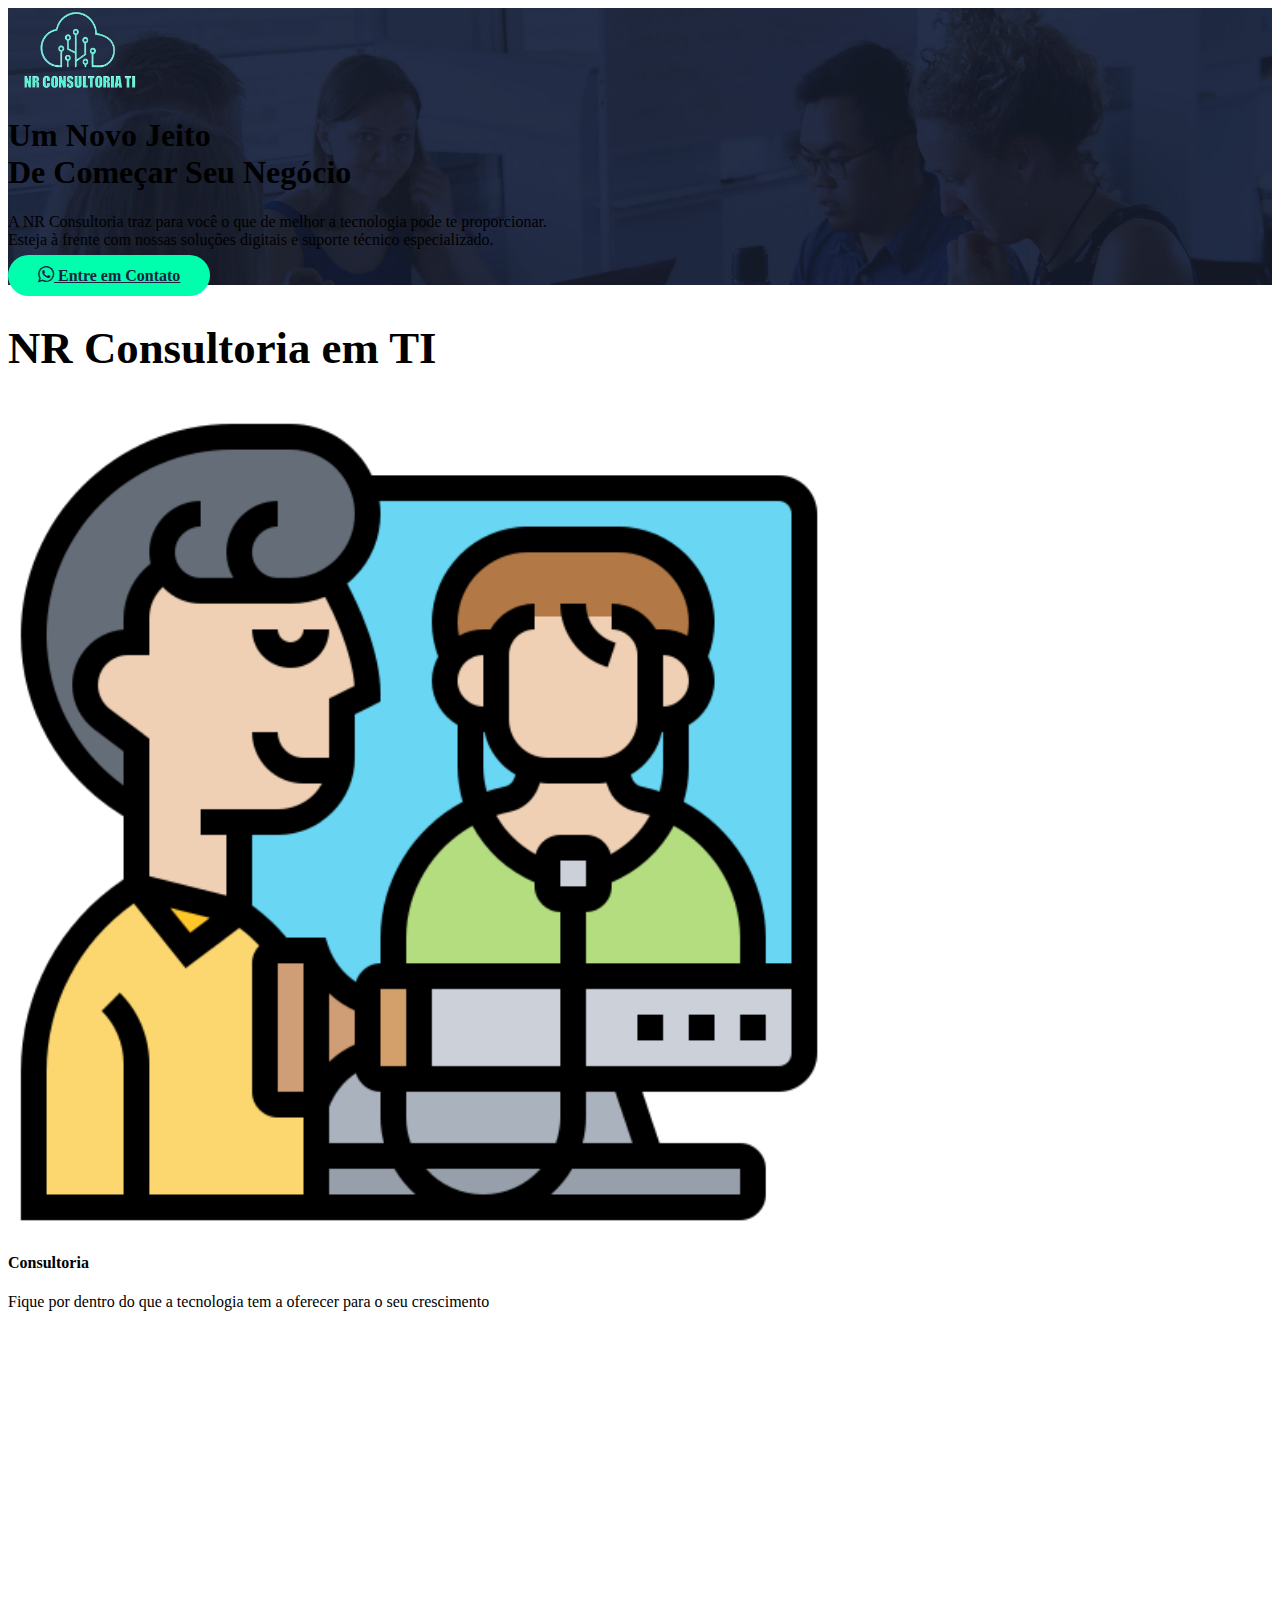
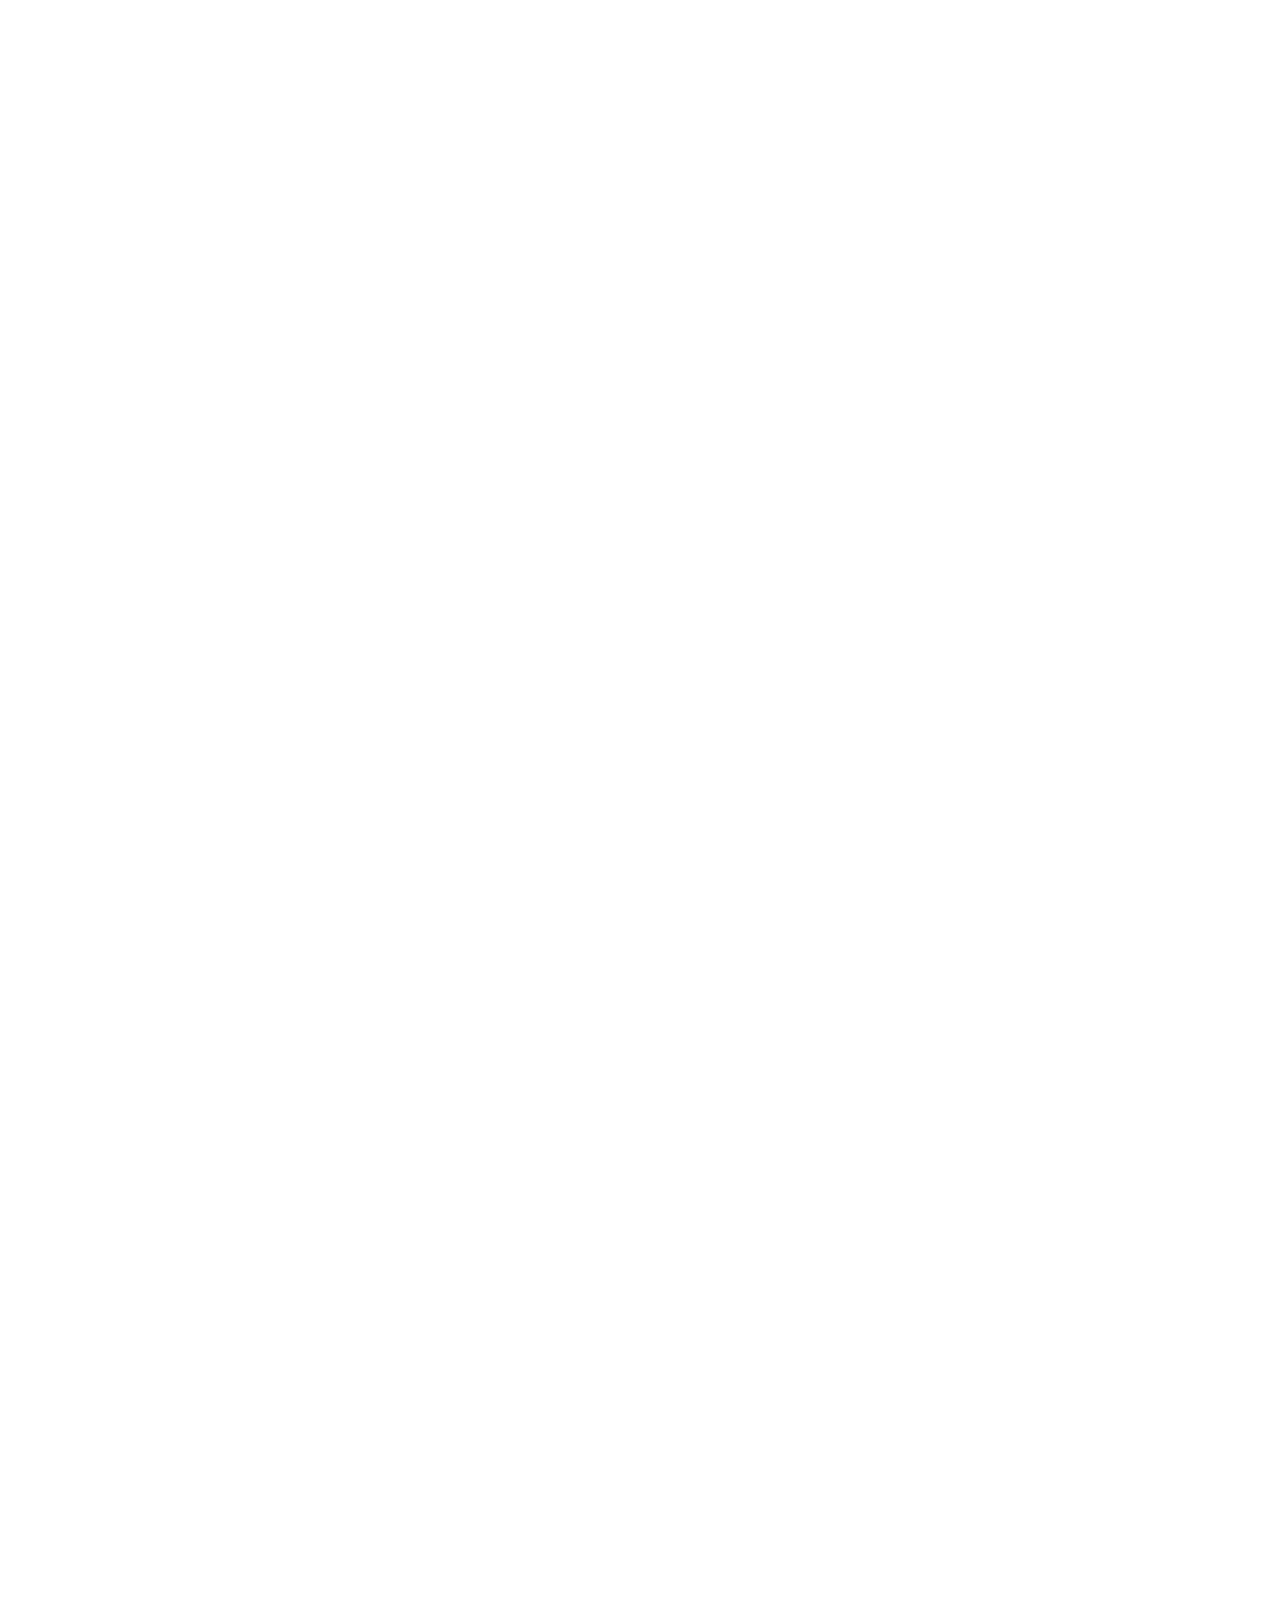
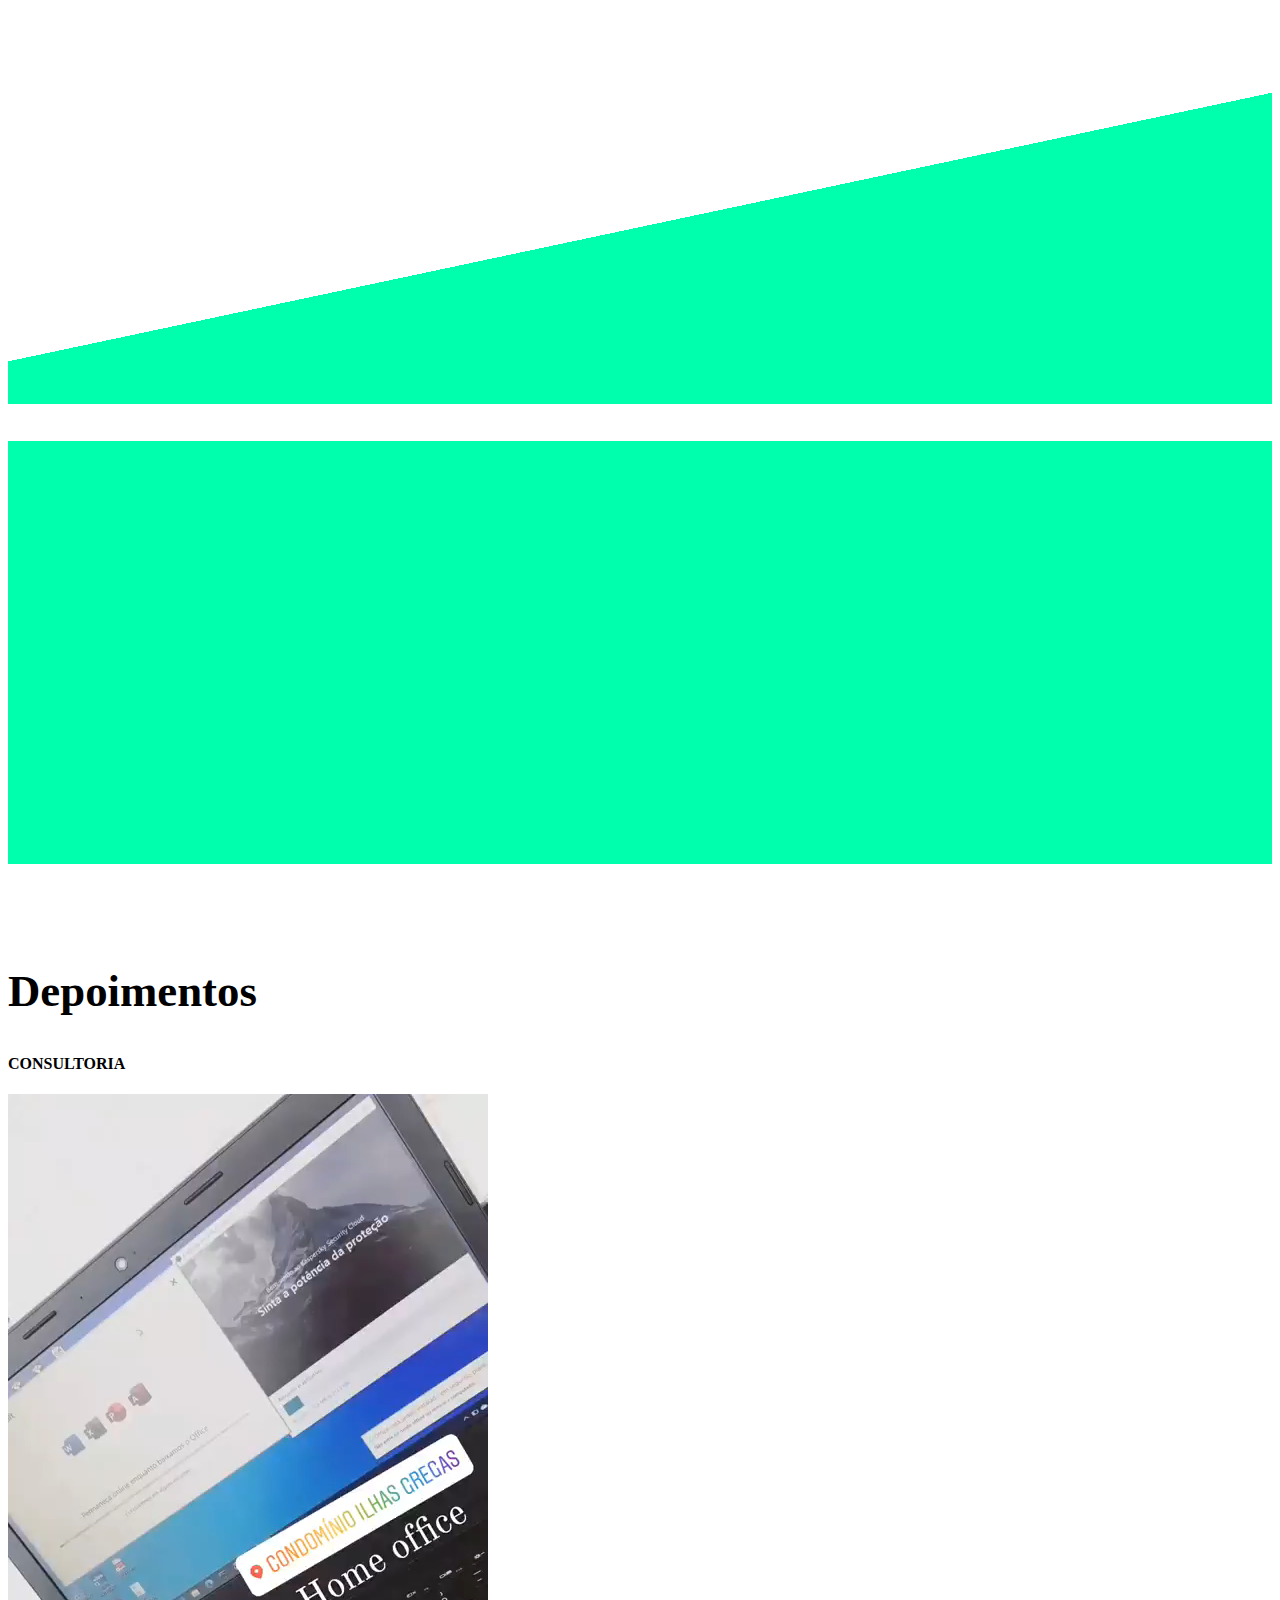
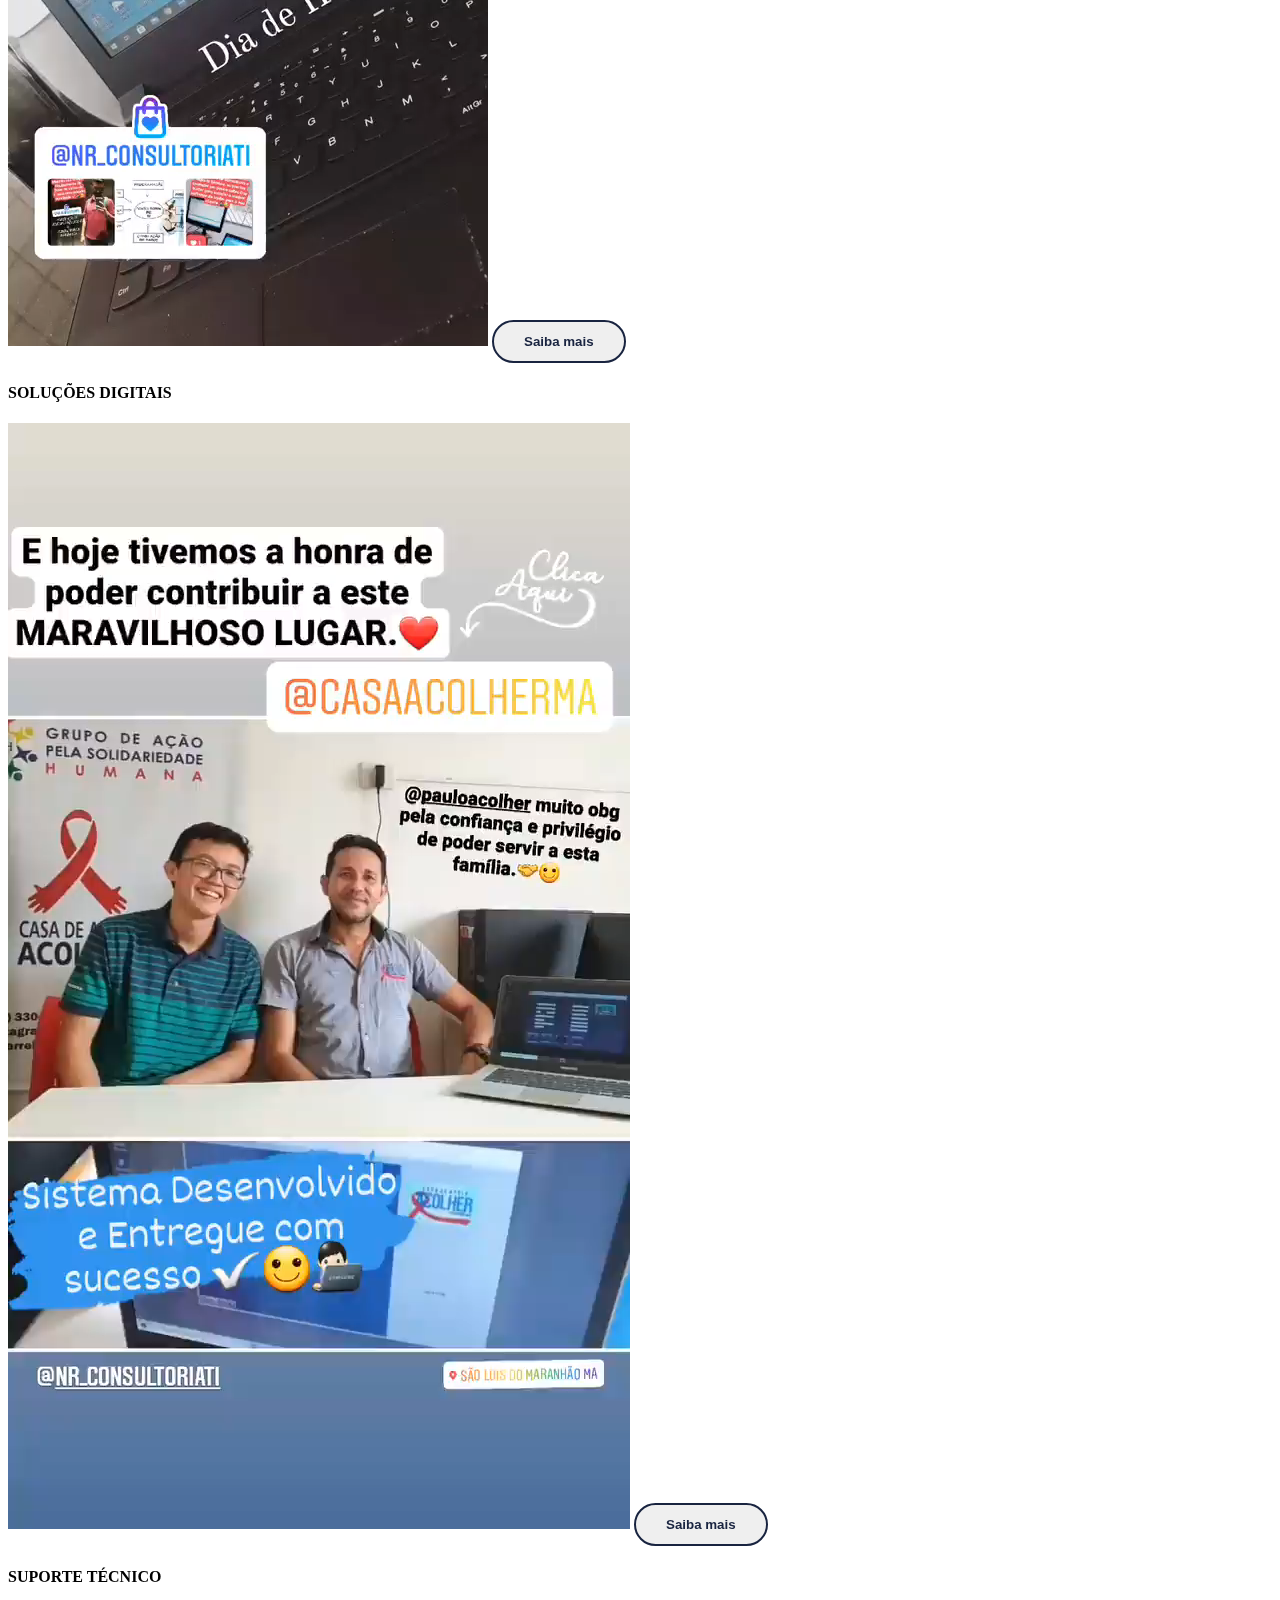
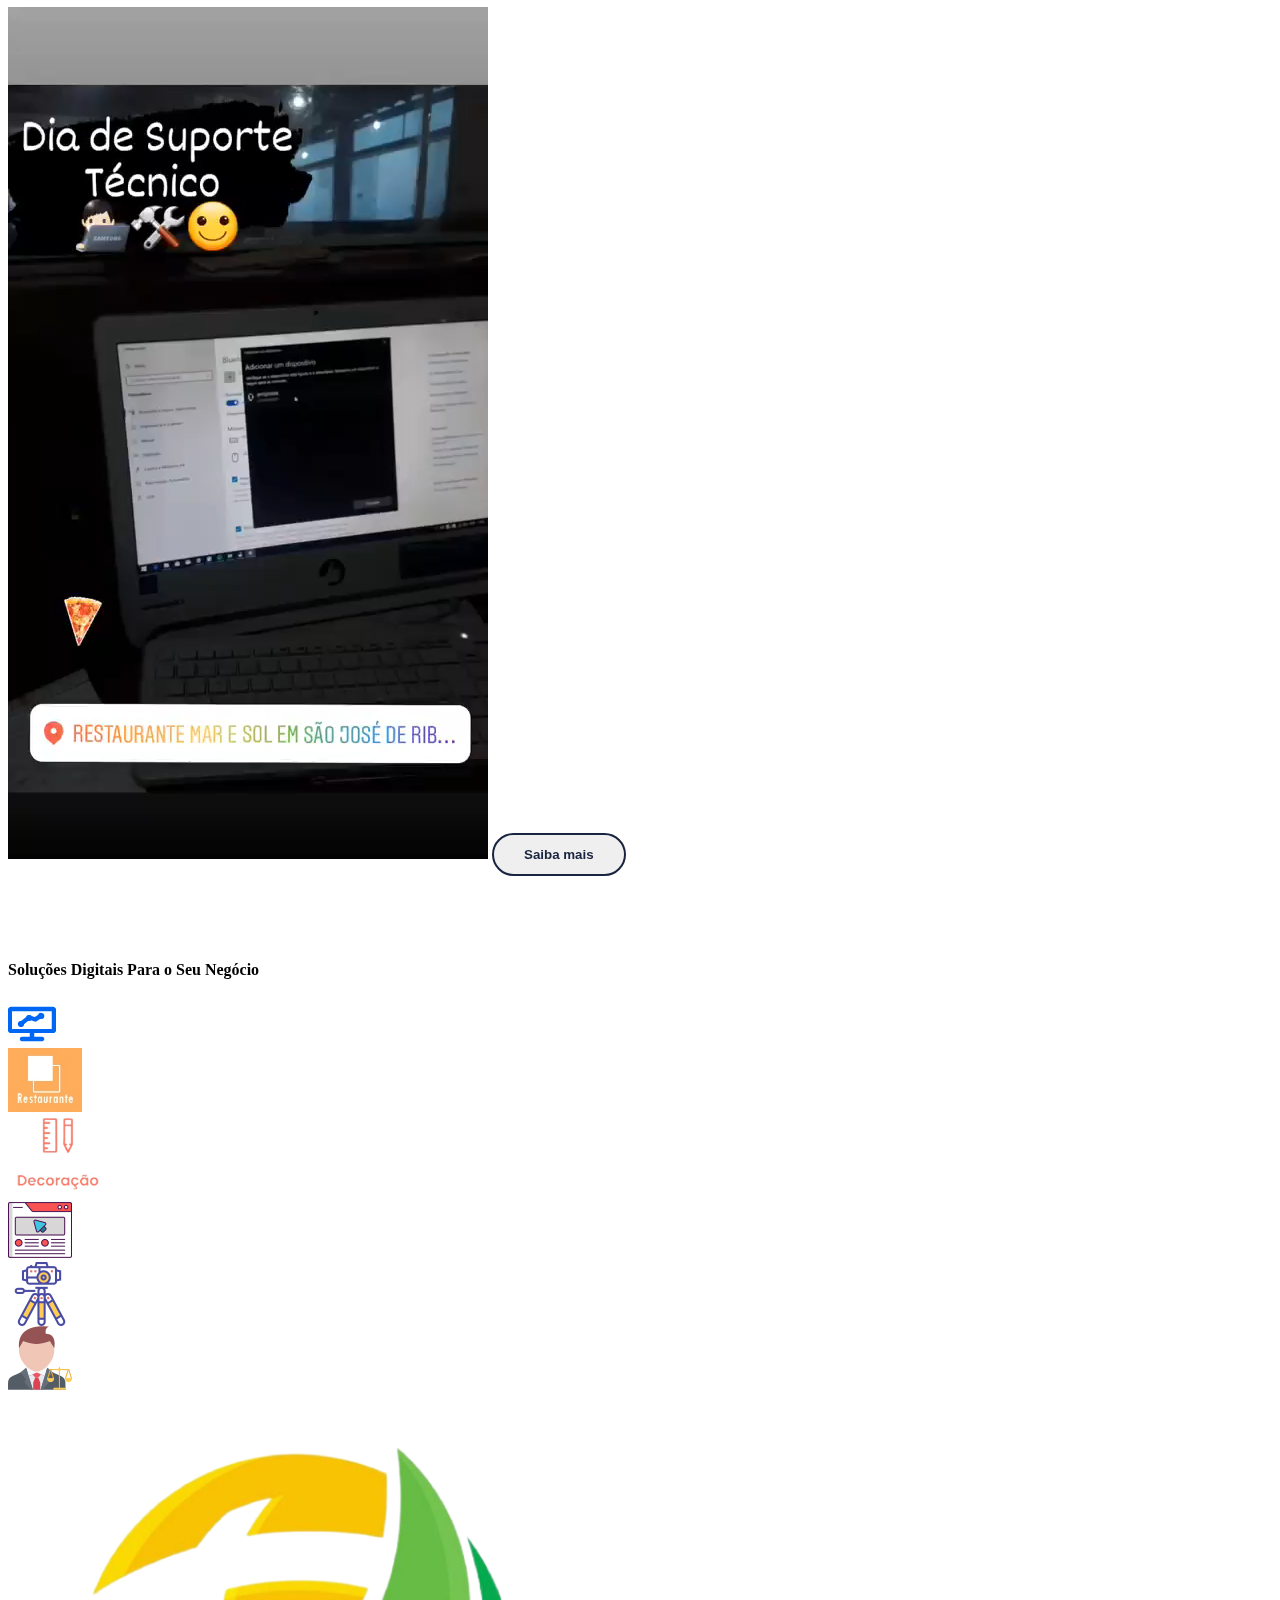
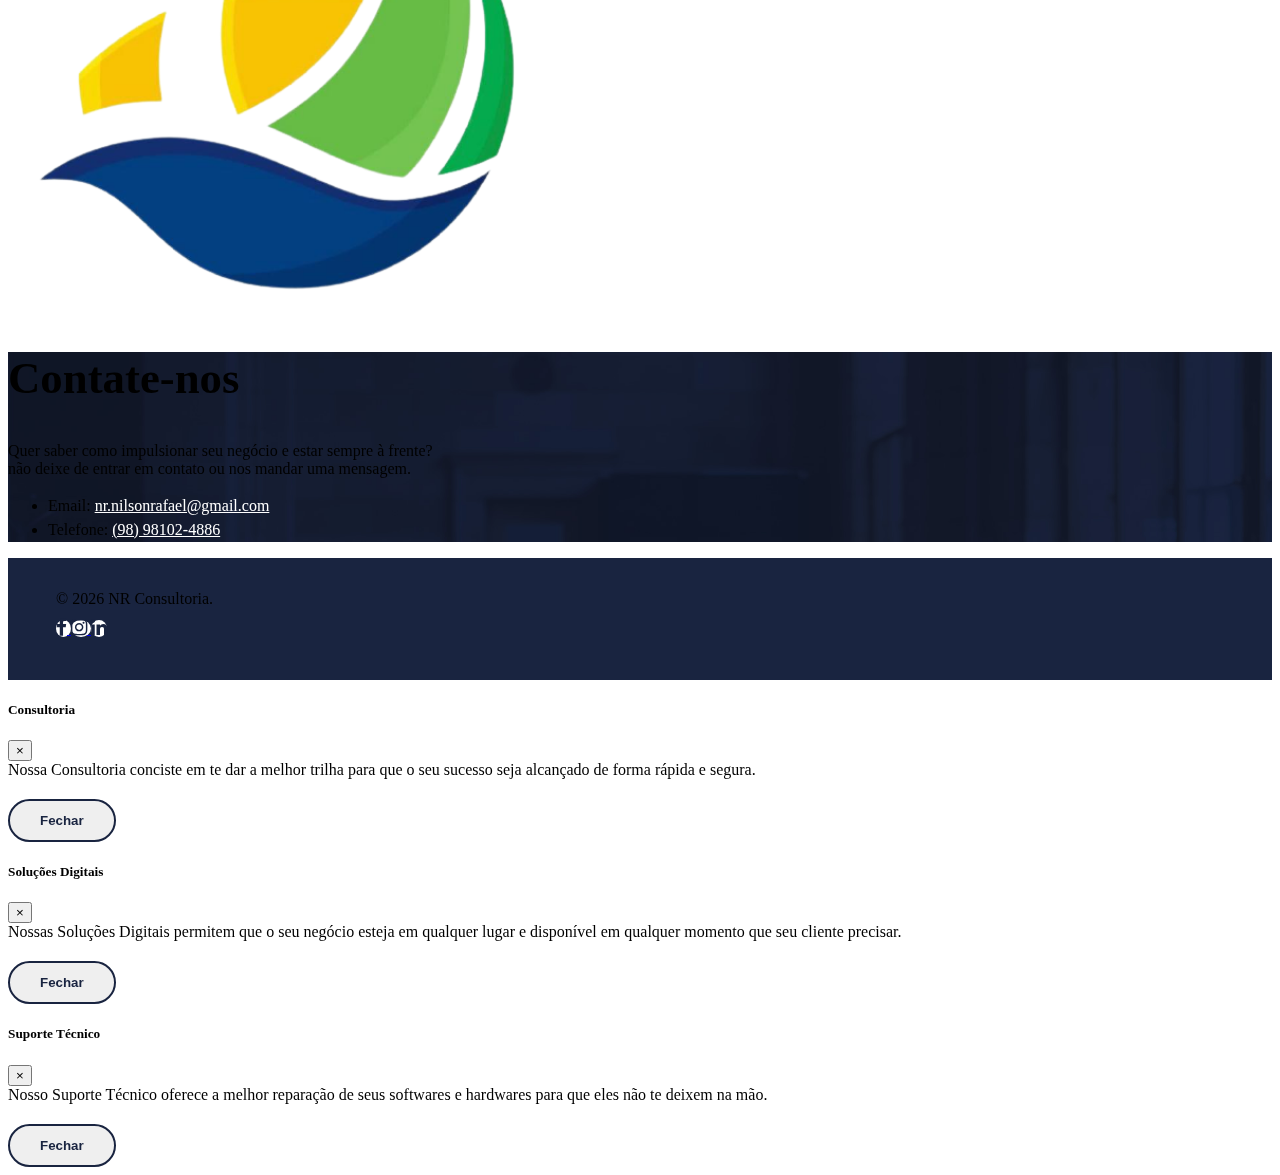
<file: index.html>
<!DOCTYPE html>
<html lang="pt-br">
<head>
    <meta charset="UTF-8">
    <meta name="viewport" content="width=device-width, initial-scale=1, shrink-to-fit=no">
    <title>NR Consultoria</title>
    <meta name="description" content="Consultoria">
    <link rel="icon" href="img/nr-consutoria-logo-removebg-preview.png" sizes="32x32" type="image/png">
    <!-- custom.css -->
    <link rel="stylesheet" href="css/custom.css">
    <!-- bootstrap.min.css -->
    <link rel="stylesheet" href="https://stackpath.bootstrapcdn.com/bootstrap/4.1.3/css/bootstrap.min.css" integrity="sha384-MCw98/SFnGE8fJT3GXwEOngsV7Zt27NXFoaoApmYm81iuXoPkFOJwJ8ERdknLPMO" crossorigin="anonymous">

	<!-- font-awesome -->
    <link rel="stylesheet" href="font-awesome-4.7.0/css/font-awesome.min.css">
    
    <!-- AOS -->
    <link rel="stylesheet" href="css/aos.css">
</head>

<body>
    <!-- banner -->
    <div class="jumbotron jumbotron-fluid" id="banner" style="background-image: url(img/banner-bk.jpg);">
        <div class="container text-center text-md-left">
            <header>
                <div class="row justify-content-between">
                    <div class="col-2">
                        <img src="img/nr-consutoria-logo-removebg-preview.png" style="max-width: 140px;" alt="logo">
                    </div>
                </div>
            </header>
            <h1 data-aos="fade" data-aos-easing="linear" data-aos-duration="1000" data-aos-once="true" class="display-3 text-white font-weight-bold my-5">
            	Um Novo Jeito<br>
            	De Começar Seu Negócio
            </h1>
            <p data-aos="fade" data-aos-easing="linear" data-aos-duration="1000" data-aos-once="true" class="lead text-white my-4">
                A NR Consultoria traz para você o que de melhor a tecnologia pode te proporcionar.
                <br>Esteja à frente com nossas soluções digitais e suporte técnico especializado.
            </p>
            <a href="https://api.whatsapp.com/send?phone=5598981024886&text=Olá%20NR%20Consultoria.%20Gostaria%20de%20saber%20mais%20sobre%20seus%20serviços!" target="_blank" data-aos="fade" data-aos-easing="linear" data-aos-duration="1000" data-aos-once="true" class="btn my-4 font-weight-bold atlas-cta cta-green">
            <i class="fa fa-whatsapp" aria-hidden="true" style="font-size: 19px;"></i> Entre em Contato</a>
        </div>
    </div>
    <!-- three-blcok -->
    <div class="container my-5 py-2">
        <h2 class="text-center font-weight-bold my-5">NR Consultoria em TI</h2>
        <div class="row">
            <div data-aos="fade-up" data-aos-delay="0" data-aos-duration="1000" data-aos-once="true" class="col-md-4 text-center">
                <img src="img/exame-de-saude.png" alt="Smart Scan" class="mx-auto" style="width: 65%;">
                <h4>Consultoria</h4>
                <p>Fique por dentro do que a tecnologia tem a oferecer para o seu crescimento</p>
            </div>
            <div data-aos="fade-up" data-aos-delay="200" data-aos-duration="1000" data-aos-once="true" class="col-md-4 text-center">
                <img src="img/device.png" alt="Smart Scan" class="mx-auto" style="width: 65%;">
                <h4>Soluções Digitais</h4>
                <p>Sites, sistemas de gestão, aplicativos que permitem seu negócio estar em qualquer lugar</p>
            </div>
            <div data-aos="fade-up" data-aos-delay="400" data-aos-duration="1000" data-aos-once="true" class="col-md-4 text-center">
                <img src="img/suporte-tecnico.png" alt="Smart Scan" class="mx-auto" style="width: 65%;">
                <h4>Suporte Técnico</h4>
                <p>Melhore o desempenho de seus equipamentos para melhor entrega de seus serviços</p>
            </div>
        </div>
    </div>
    <!-- feature (skew background) -->
    <div class="jumbotron jumbotron-fluid feature" id="feature-first">
        <div class="container my-5">
            <div class="row justify-content-between text-center text-md-left">
                <div data-aos="fade-right" data-aos-duration="1000" data-aos-once="true" class="col-md-6">
                    <h2 class="font-weight-bold">Melhor Desempenho, Melhor Entrega</h2>
                    <p class="my-4">Cuidamos dos seus dispositivos para que eles sempre atendam
                        <br> à expectativa do seu negócio.</p>
                    <!-- <a href="#" class="btn my-4 font-weight-bold atlas-cta cta-blue">Learn More</a> -->
                </div>
                <div data-aos="fade-left" data-aos-duration="1000" data-aos-once="true" class="col-md-6 align-self-center">
                    <img src="img/feature-1.png" alt="Melhor Desempenho, Melhor Entrega" class="mx-auto d-block">
                </div>
            </div>
        </div>
    </div>
    <!-- feature (green background) -->
    <div class="jumbotron jumbotron-fluid feature" id="feature-last">
        <div class="container">
            <div class="row justify-content-between text-center text-md-left">
                <div data-aos="fade-left" data-aos-duration="1000" data-aos-once="true" class="col-md-6 flex-md-last">
                    <h2 class="font-weight-bold">Esteja em todas as telas</h2>
                    <p class="my-4">
                        Conecte o seu negócio com o mundo e interaja com seus clientes
                        <br> independente do local e dispositivos que eles usam.
                    </p>
                    <!-- <a href="#" class="btn my-4 font-weight-bold atlas-cta cta-blue">Learn More</a> -->
                </div>
                <div data-aos="fade-right" data-aos-duration="1000" data-aos-once="true" class="col-md-6 align-self-center flex-md-first">
                    <img src="img/feature-2.png" alt="Esteja em todas as telas" class="mx-auto d-block">
                </div>
            </div>
        </div>
    </div>

    <!-- price table -->
    <div class="container my-5 py-2" id="price-table">
        <h2 class="text-center font-weight-bold d-block mb-3">Depoimentos</h2>
        <div class="row">
            <div class="col-md-4 text-center py-4 mt-5">
                <h4 class="my-4">CONSULTORIA</h4>
                <video src="assets/videos/118671913_317147976380988_4615131320587605964_n.mp4" style="width: inherit;" oncontextmenu="return false" autoplay loop></video>
                <button type="button" class="btn my-4 font-weight-bold atlas-cta cta-ghost" data-toggle="modal" data-target="#ExemploModalCentralizado0">Saiba mais</button>
            </div>
            <div class="col-md-4 text-center py-4 mt-5">
                <h4 class="my-4">SOLUÇÕES DIGITAIS</h4>
                <video src="assets/videos/74676288_2774642136134867_8687098570248874587_n.mp4" style="width: inherit;" oncontextmenu="return false" autoplay loop></video>
                <button type="button" class="btn my-4 font-weight-bold atlas-cta cta-ghost" data-toggle="modal" data-target="#ExemploModalCentralizado1">Saiba mais</button>
            </div>
            <div class="col-md-4 text-center py-4 mt-5">
                <h4 class="my-4">SUPORTE TÉCNICO</h4>
                <video src="assets/videos/121673377_146780400476639_1343776461663897572_n.mp4" style="width: inherit;" oncontextmenu="return false" autoplay loop></video>
                <button type="button" class="btn my-4 font-weight-bold atlas-cta cta-ghost" data-toggle="modal" data-target="#ExemploModalCentralizado2">Saiba mais</button>
            </div>
        </div>
    </div>
    <!-- client -->
    <div class="jumbotron jumbotron-fluid">
        <h4 class="text-center my-4">Soluções Digitais Para o Seu Negócio</h4>
        <div class="container">
            <div class="row">
                <div class="col-sm-4 col-md-2 py-2 align-self-center">
                    <a href="assets/solucoes-digitais/negocios-servicos/" target="_blank"><img src="assets/solucoes-digitais/negocios-servicos/assets/images/favicon.png" class="mx-auto d-block" alt="Serviço Digital"></a>
                </div>
                <div class="col-sm-4 col-md-2 py-2 align-self-center">
                    <a href="assets/solucoes-digitais/restaurant/" target="_blank"><img src="assets/solucoes-digitais/restaurant/img/simple-house-to-index.jpg" style="
                        width: 74px;" class="mx-auto d-block" alt="Restaurante"></a>
                </div>
                <div class="col-sm-4 col-md-2 py-2 align-self-center">
                    <a href="assets/solucoes-digitais/decoracao-vendas/" target="_blank"><img src="assets/solucoes-digitais/decoracao-vendas/assets/images/decoracao-index.png" style="
                        width: 100px;" class="mx-auto d-block" alt="Decoração"></a>
                </div>
                <div class="col-sm-4 col-md-2 py-2 align-self-center">
                    <a href="assets/solucoes-digitais/blog-noticias/" target="_blank"><img src="assets/solucoes-digitais/blog-noticias/images/to-index.png" class="mx-auto d-block" alt="Blog"></a>
                </div>
                <div class="col-sm-4 col-md-2 py-2 align-self-center">
                    <a href="assets/solucoes-digitais/lens-fotografia/" target="_blank"><img src="assets/solucoes-digitais/lens-fotografia/images/to-index.png" class="mx-auto d-block" alt="Fotografia - Portifólio"></a>
                </div>
                <div class="col-sm-4 col-md-2 py-2 align-self-center">
                    <a href="assets/solucoes-digitais/justice/" target="_blank"><img src="assets/solucoes-digitais/justice/images/to-index.png" class="mx-auto d-block" alt="Advocacia"></a>
                </div>
                <div class="col-sm-4 col-md-2 py-2 align-self-center">
                    <a href="assets/solucoes-digitais/semtrans/" target="_blank"><img src="assets/solucoes-digitais/semtrans/prefeitura_icon.png" class="mx-auto d-block" alt="semtrans" style="width: 42%;"></a>
                </div>
            </div>
        </div>
    </div>
    <!-- contact -->
    <div class="jumbotron jumbotron-fluid" id="contact" style="background-image: url(img/contact-bk.jpg);">
        <div class="container my-5">
            <div class="row justify-content-between">
                <div class="text-white">
                    <h2 class="font-weight-bold">Contate-nos</h2>
                    <p class="my-4">
                        Quer saber como impulsionar seu negócio e estar sempre à frente?
                        <br> não deixe de entrar em contato ou nos mandar uma mensagem.
                    </p>
                    <ul class="list-unstyled">
                        <li>Email: <a href="mailto:nr.nilsonrafael@gmail.com" style="color: #fff;">nr.nilsonrafael@gmail.com</a></li>
                        <li>Telefone: <a href="tel:98981024886" style="color: #fff;">(98) 98102-4886</a></li>
                    </ul>
                </div>
                <!-- MENSAGEM VIA FORM 
                    <div class="col-md-6">
                    <form method="post" action="">
                    	<div class="row">
	                        <div class="form-group col-md-6">
	                            <label for="name">Seu Nome</label>
	                            <input type="name" name="nome" class="form-control" id="name">
	                        </div>
	                        <div class="form-group col-md-6">
	                            <label for="Email">Seu Email</label>
	                            <input type="email" name="email" class="form-control" id="Email">
	                        </div>
	                    </div>
	                    <div class="form-group">
	                        <label for="message">Mensagem</label>
	                        <textarea class="form-control" name="mensagem" id="message" rows="3"></textarea>
	                    </div>
                        <button type="submit" class="btn font-weight-bold atlas-cta atlas-cta-wide cta-green my-3">Enviar</button>
                    </form>
                </div> -->
            </div>
        </div>
    </div>

	<!-- copyright -->
	<div class="jumbotron jumbotron-fluid" id="copyright">
        <div class="container">
            <div class="row justify-content-between">
            	<div class="col-md-6 text-white align-self-center text-center text-md-left my-2">
                    © <script type="text/javascript">document.write(new Date().getFullYear());</script> NR Consultoria.
                </div>
                <div class="col-md-6 align-self-center text-center text-md-right my-2" id="social-media">
                    <a href="#" class="d-inline-block text-center ml-2">
                    	<i class="fa fa-facebook" aria-hidden="true"></i>
                    </a>
                    <a href="https://www.instagram.com/nr_consultoriati/" target="_blank" class="d-inline-block text-center ml-2">
                    	<i class="fa fa-instagram" aria-hidden="true"></i>
                    </a>
                    <a href="#" class="d-inline-block text-center ml-2">
                    	<i class="fa fa-linkedin" aria-hidden="true"></i>
                    </a>
                </div>
            </div>
        </div>
    </div>
  
<!-- Modals -->
    <div class="modal fade" id="ExemploModalCentralizado0" tabindex="-1" role="dialog" aria-labelledby="TituloModalCentralizado" aria-hidden="true">
        <div class="modal-dialog modal-dialog-centered" role="document">
        <div class="modal-content">
            <div class="modal-header">
            <h5 class="modal-title" id="TituloModalCentralizado">Consultoria</h5>
            <button type="button" class="close" data-dismiss="modal" aria-label="Fechar">
                <span aria-hidden="true">&times;</span>
            </button>
            </div>
            <div class="modal-body">
            Nossa Consultoria conciste em te dar a melhor trilha para que o seu sucesso seja alcançado de forma rápida e segura.<br>
            <a href="https://api.whatsapp.com/send?phone=5598981024886&text=Olá%20NR%20Consultoria.%20Gostaria%20de%20saber%20mais%20sobre%20sua%20Consultoria!" target="_blank" data-aos="fade" data-aos-easing="linear" data-aos-duration="1000" data-aos-once="true" class="btn my-4 font-weight-bold atlas-cta cta-green">
                <i class="fa fa-whatsapp" aria-hidden="true" style="font-size: 19px;"></i> Entre em Contato</a>
            </div>
            <div class="modal-footer">
            <button type="button" class="btn my-4 font-weight-bold atlas-cta cta-ghost" data-dismiss="modal">Fechar</button>
            </div>
        </div>
        </div>
    </div>
    <div class="modal fade" id="ExemploModalCentralizado1" tabindex="-1" role="dialog" aria-labelledby="TituloModalCentralizado" aria-hidden="true">
        <div class="modal-dialog modal-dialog-centered" role="document">
        <div class="modal-content">
            <div class="modal-header">
            <h5 class="modal-title" id="TituloModalCentralizado">Soluções Digitais</h5>
            <button type="button" class="close" data-dismiss="modal" aria-label="Fechar">
                <span aria-hidden="true">&times;</span>
            </button>
            </div>
            <div class="modal-body">
            Nossas Soluções Digitais permitem que o seu negócio esteja em qualquer lugar e disponível em qualquer momento que seu cliente precisar.<br>
            <a href="https://api.whatsapp.com/send?phone=5598981024886&text=Olá%20NR%20Consultoria.%20Gostaria%20de%20saber%20mais%20sobre%20suas%20Soluções%20Digitais!" target="_blank" data-aos="fade" data-aos-easing="linear" data-aos-duration="1000" data-aos-once="true" class="btn my-4 font-weight-bold atlas-cta cta-green">
                <i class="fa fa-whatsapp" aria-hidden="true" style="font-size: 19px;"></i> Entre em Contato</a>
            </div>
            <div class="modal-footer">
            <button type="button" class="btn my-4 font-weight-bold atlas-cta cta-ghost" data-dismiss="modal">Fechar</button>
            </div>
        </div>
        </div>
    </div>
    <div class="modal fade" id="ExemploModalCentralizado2" tabindex="-1" role="dialog" aria-labelledby="TituloModalCentralizado" aria-hidden="true">
        <div class="modal-dialog modal-dialog-centered" role="document">
        <div class="modal-content">
            <div class="modal-header">
            <h5 class="modal-title" id="TituloModalCentralizado">Suporte Técnico</h5>
            <button type="button" class="close" data-dismiss="modal" aria-label="Fechar">
                <span aria-hidden="true">&times;</span>
            </button>
            </div>
            <div class="modal-body">
            Nosso Suporte Técnico oferece a melhor reparação de seus softwares e hardwares para que eles não te deixem na mão.<br>
            <a href="https://api.whatsapp.com/send?phone=5598981024886&text=Olá%20NR%20Consultoria.%20Gostaria%20de%20saber%20mais%20sobre%20seu%20Suporte%20Técnico!" target="_blank" data-aos="fade" data-aos-easing="linear" data-aos-duration="1000" data-aos-once="true" class="btn my-4 font-weight-bold atlas-cta cta-green">
                <i class="fa fa-whatsapp" aria-hidden="true" style="font-size: 19px;"></i> Entre em Contato</a>
            </div>
            <div class="modal-footer">
            <button type="button" class="btn my-4 font-weight-bold atlas-cta cta-ghost" data-dismiss="modal">Fechar</button>
            </div>
        </div>
        </div>
    </div>
  
     <!-- AOS -->
    <script src="js/aos.js"></script>
    <script>
      AOS.init({
      });
    </script>

    <script src="https://code.jquery.com/jquery-3.3.1.slim.min.js" integrity="sha384-q8i/X+965DzO0rT7abK41JStQIAqVgRVzpbzo5smXKp4YfRvH+8abtTE1Pi6jizo" crossorigin="anonymous"></script>
    <script src="https://cdnjs.cloudflare.com/ajax/libs/popper.js/1.14.3/umd/popper.min.js" integrity="sha384-ZMP7rVo3mIykV+2+9J3UJ46jBk0WLaUAdn689aCwoqbBJiSnjAK/l8WvCWPIPm49" crossorigin="anonymous"></script>
    <script src="https://stackpath.bootstrapcdn.com/bootstrap/4.1.3/js/bootstrap.min.js" integrity="sha384-ChfqqxuZUCnJSK3+MXmPNIyE6ZbWh2IMqE241rYiqJxyMiZ6OW/JmZQ5stwEULTy" crossorigin="anonymous"></script>

</body>

</html>
</file>
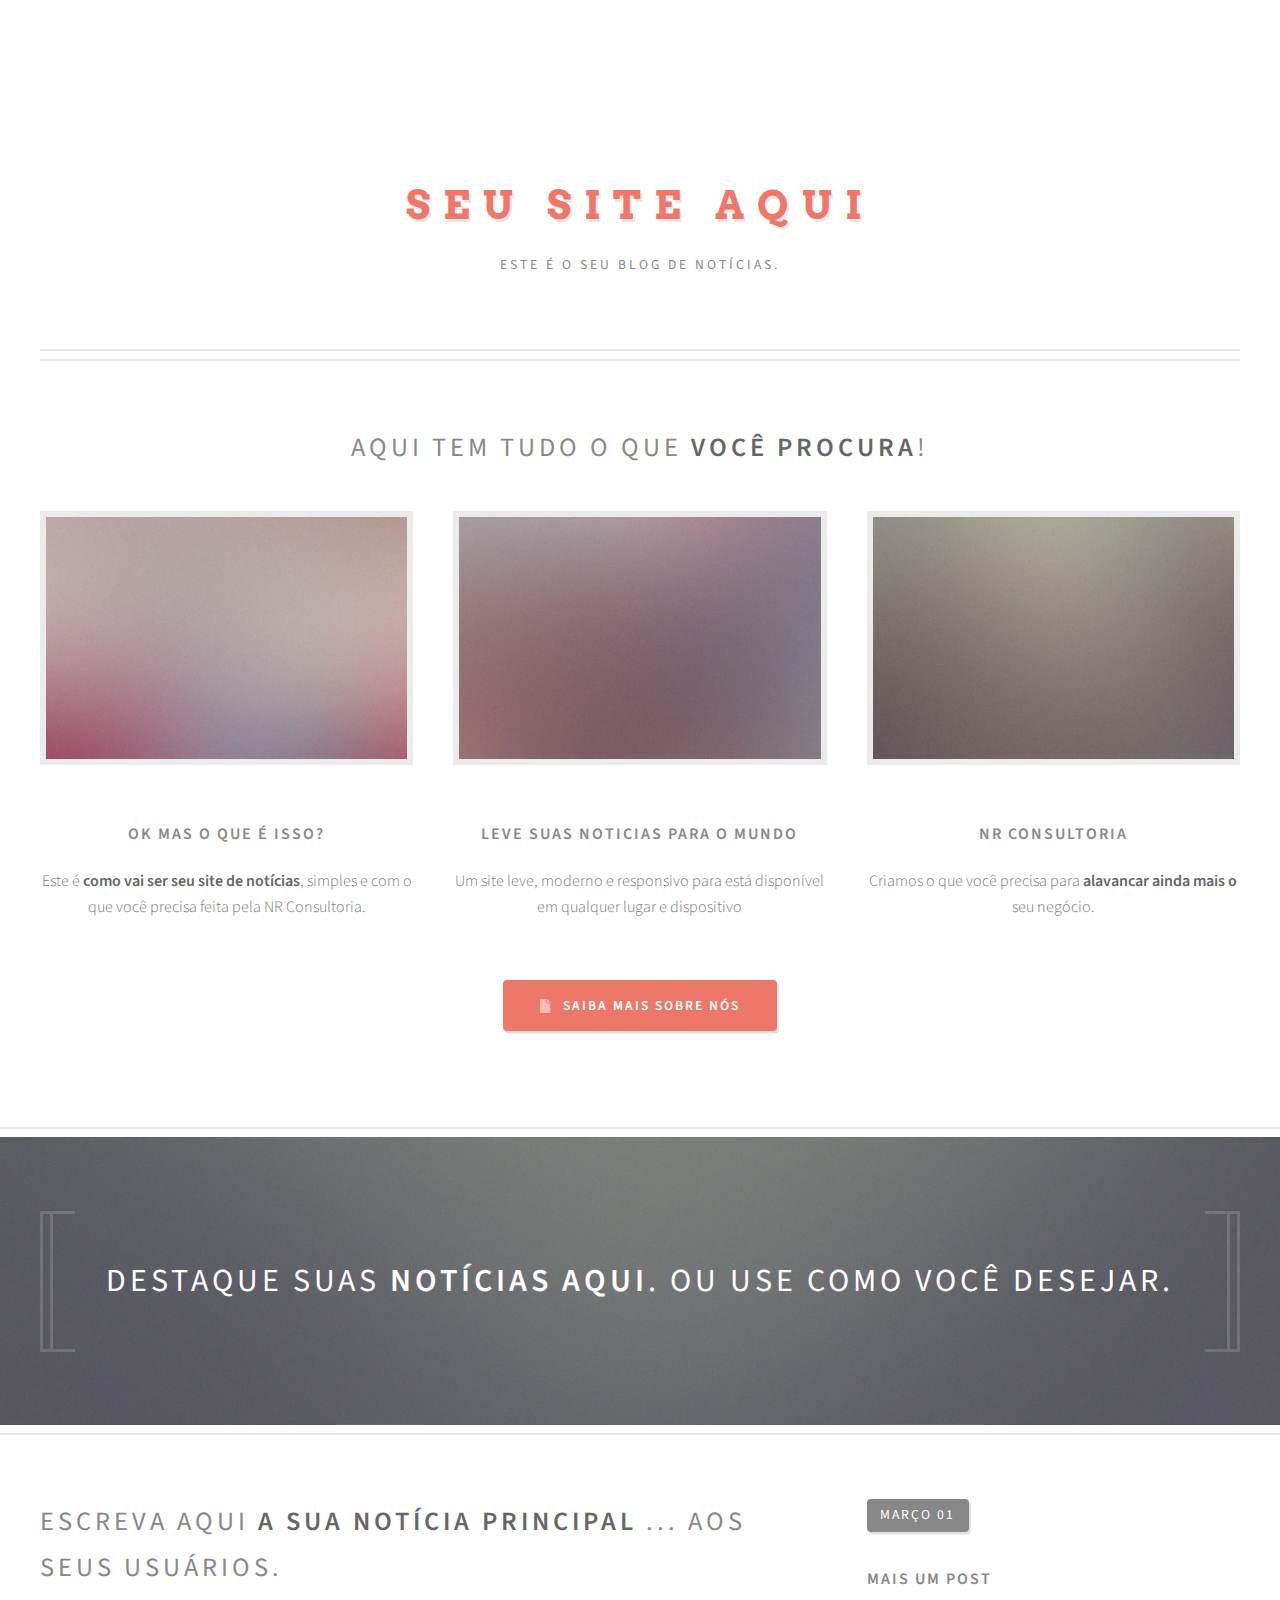
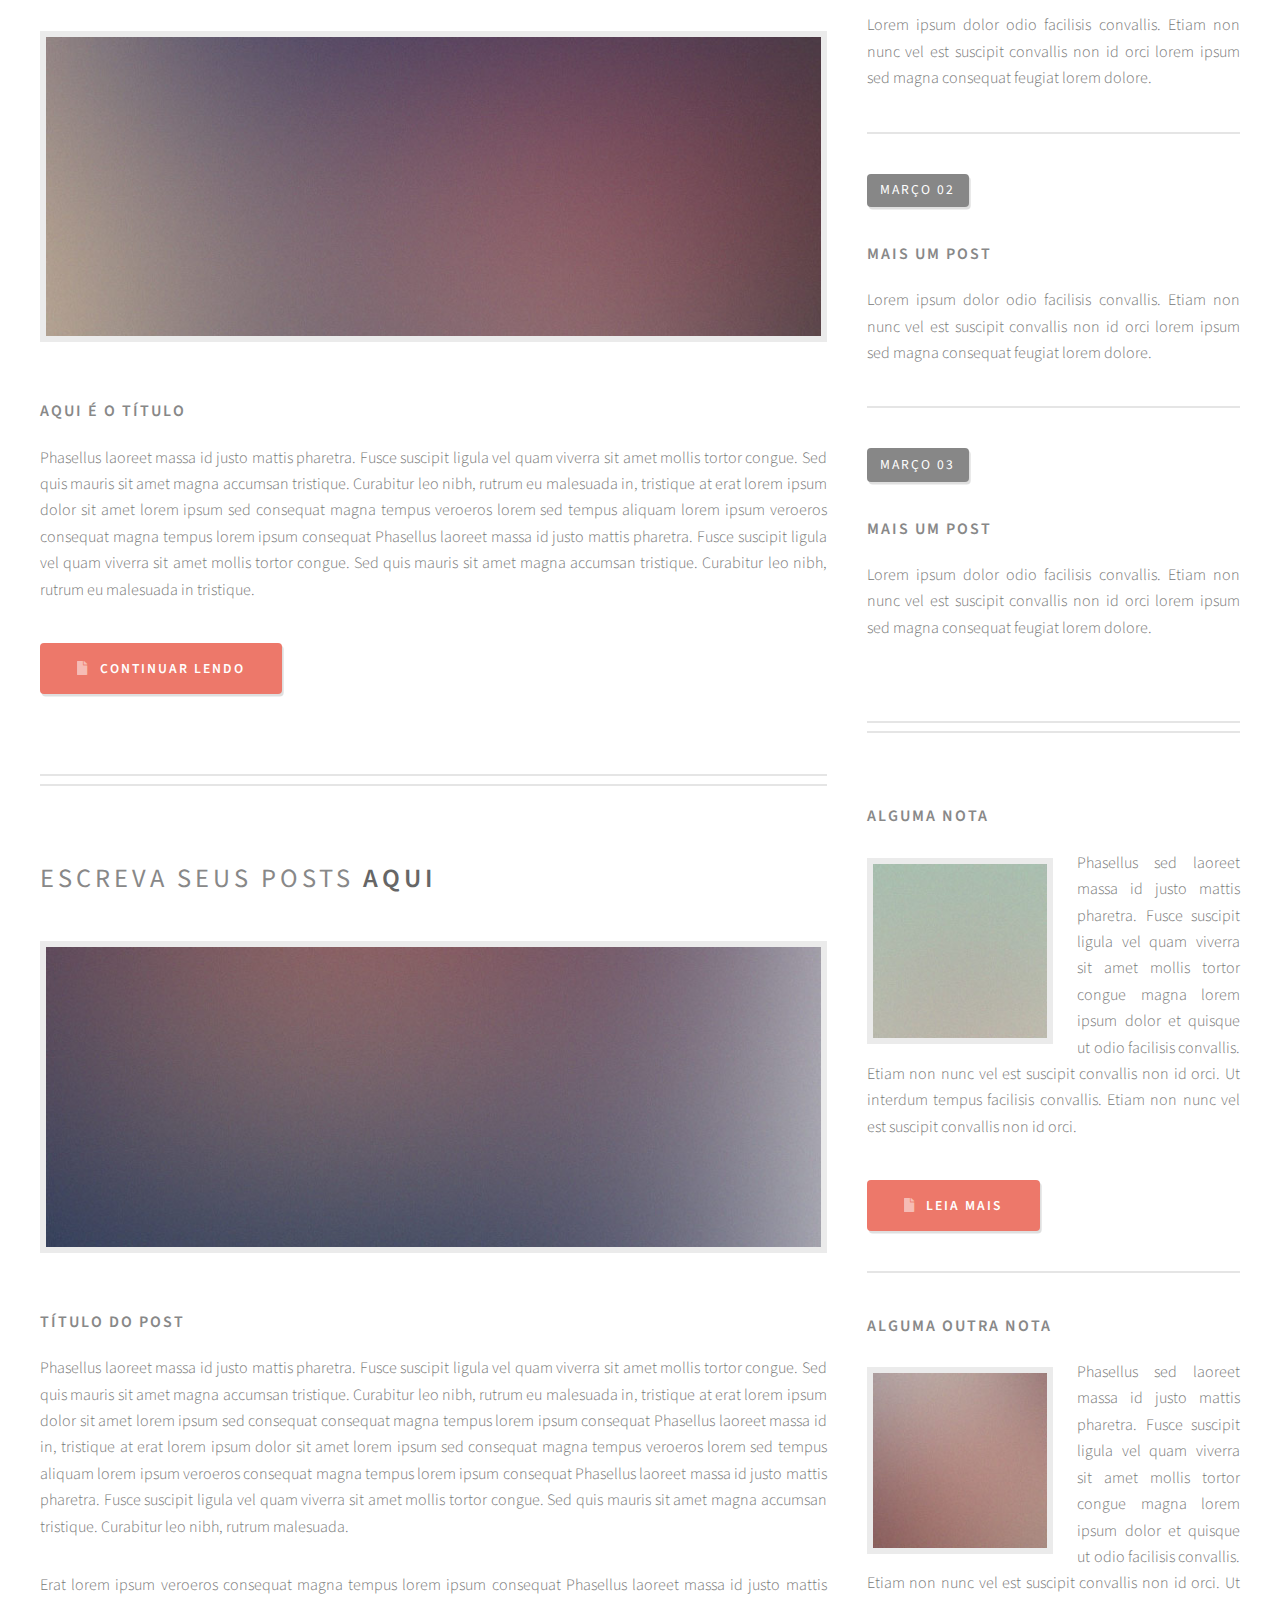
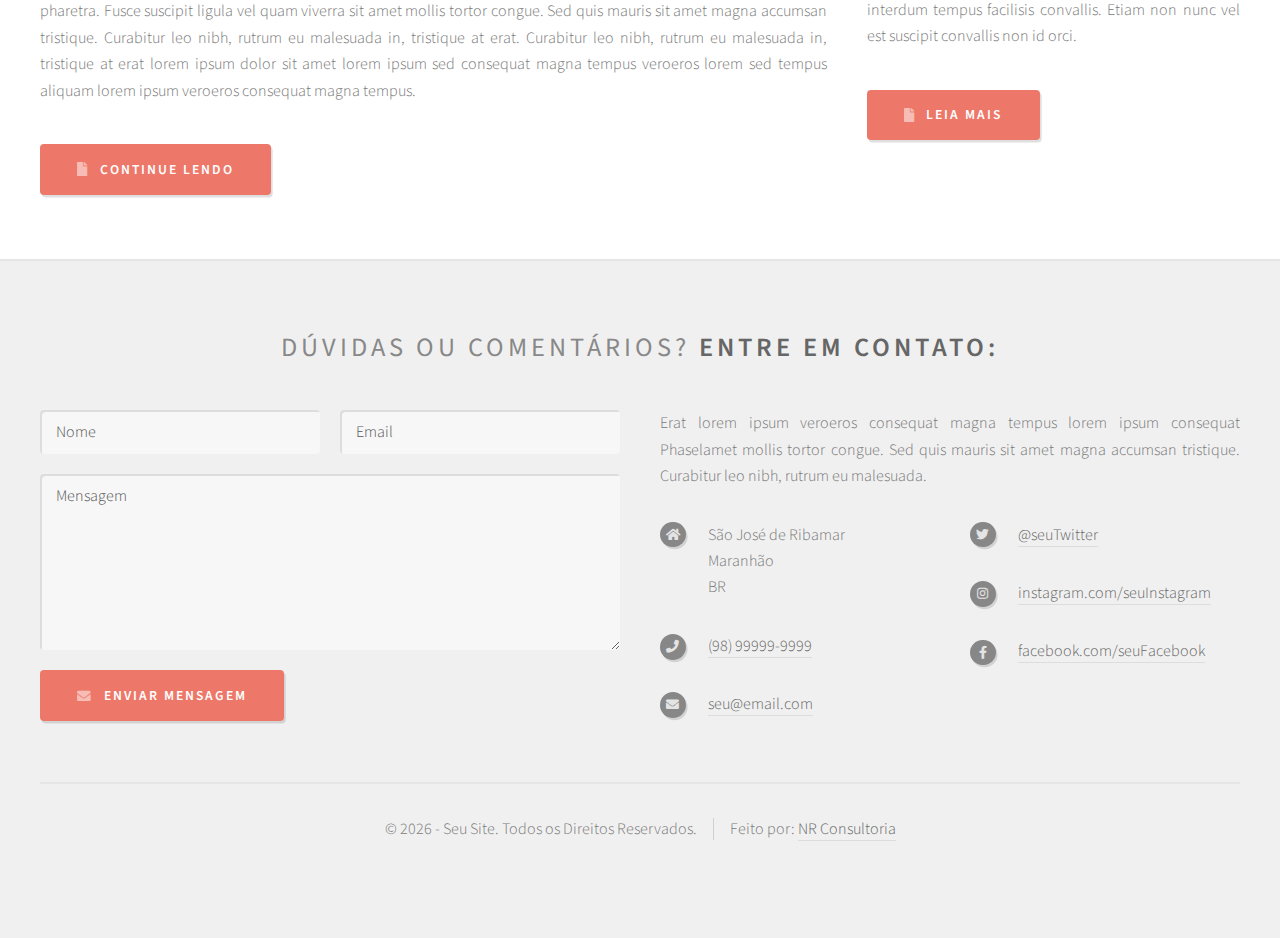
<file: assets/solucoes-digitais/blog-noticias/index.html>
<!DOCTYPE HTML>
<!--
	Strongly Typed by HTML5 UP
	html5up.net | @ajlkn
	Free for personal and commercial use under the CCA 3.0 license (html5up.net/license)
-->
<html>
	<head>
		<title>Solução Digital Para a Sua Empresa</title>
		<meta charset="utf-8" />
		<meta name="viewport" content="width=device-width, initial-scale=1, user-scalable=no" />
		<link rel="stylesheet" href="assets/css/main.css" />
	</head>
	<body class="homepage is-preload">
		<div id="page-wrapper">

			<!-- Header -->
				<section id="header">
					<div class="container">

						<!-- Logo -->
							<h1 id="logo"><a href="index.html">Seu Site Aqui</a></h1>
							<p>Este é o seu blog de notícias.</p>

						<!-- Nav 
							<nav id="nav">
								<ul>
									<li><a class="icon solid fa-home" href="index.html"><span>Introduction</span></a></li>
									<li>
										<a href="#" class="icon fa-chart-bar"><span>Dropdown</span></a>
										<ul>
											<li><a href="#">Lorem ipsum dolor</a></li>
											<li><a href="#">Magna phasellus</a></li>
											<li><a href="#">Etiam dolore nisl</a></li>
											<li>
												<a href="#">Phasellus consequat</a>
												<ul>
													<li><a href="#">Magna phasellus</a></li>
													<li><a href="#">Etiam dolore nisl</a></li>
													<li><a href="#">Phasellus consequat</a></li>
												</ul>
											</li>
											<li><a href="#">Veroeros feugiat</a></li>
										</ul>
									</li>
									<li><a class="icon solid fa-cog" href="left-sidebar.html"><span>Left Sidebar</span></a></li>
									<li><a class="icon solid fa-retweet" href="right-sidebar.html"><span>Right Sidebar</span></a></li>
									<li><a class="icon solid fa-sitemap" href="no-sidebar.html"><span>No Sidebar</span></a></li>
								</ul>
							</nav> -->

					</div>
				</section>

			<!-- Features -->
				<section id="features">
					<div class="container">
						<header>
							<h2>Aqui tem tudo o que <strong>você procura</strong>!</h2>
						</header>
						<div class="row aln-center">
							<div class="col-4 col-6-medium col-12-small">

								<!-- Feature -->
									<section>
										<a href="#" class="image featured"><img src="images/pic01.jpg" alt="" /></a>
										<header>
											<h3>Ok mas o que é isso?</h3>
										</header>
										<p>Este é <strong>como vai ser seu site de notícias</strong>, simples e com o que você precisa
										feita pela NR Consultoria.</p>
									</section>

							</div>
							<div class="col-4 col-6-medium col-12-small">

								<!-- Feature -->
									<section>
										<a href="#" class="image featured"><img src="images/pic02.jpg" alt="" /></a>
										<header>
											<h3>Leve suas noticias para o mundo</h3>
										</header>
										<p>Um site leve, moderno e responsivo para está disponível em qualquer lugar e dispositivo</p>
									</section>

							</div>
							<div class="col-4 col-6-medium col-12-small">

								<!-- Feature -->
									<section>
										<a href="#" class="image featured"><img src="images/pic03.jpg" alt="" /></a>
										<header>
											<h3>NR Consultoria</h3>
										</header>
										<p>Criamos o que você precisa para <strong>alavancar ainda mais o</strong> seu negócio.</p>
									</section>

							</div>
							<div class="col-12">
								<ul class="actions">
									<li><a href="#" class="button icon solid fa-file">Saiba mais sobre nós</a></li>
								</ul>
							</div>
						</div>
					</div>
				</section>

			<!-- Banner -->
				<section id="banner">
					<div class="container">
						<p>Destaque suas <strong>notícias aqui</strong>.<br />
						Ou use como você desejar.</p>
					</div>
				</section>

			<!-- Main -->
				<section id="main">
					<div class="container">
						<div class="row">

							<!-- Content -->
								<div id="content" class="col-8 col-12-medium">

									<!-- Post -->
										<article class="box post">
											<header>
												<h2><a href="#">Escreva aqui <strong>a sua notícia principal</strong> ...<br />
												aos seus usuários.</a></h2>
											</header>
											<a href="#" class="image featured"><img src="images/pic04.jpg" alt="" /></a>
											<h3>Aqui é o título</h3>
											<p>Phasellus laoreet massa id justo mattis pharetra. Fusce suscipit
											ligula vel quam viverra sit amet mollis tortor congue. Sed quis mauris
											sit amet magna accumsan tristique. Curabitur leo nibh, rutrum eu malesuada
											in, tristique at erat lorem ipsum dolor sit amet lorem ipsum sed consequat
											magna tempus veroeros lorem sed tempus aliquam lorem ipsum veroeros
											consequat magna tempus lorem ipsum consequat Phasellus laoreet massa id
											justo mattis pharetra. Fusce suscipit ligula vel quam viverra sit amet
											mollis tortor congue. Sed quis mauris sit amet magna accumsan tristique.
											Curabitur leo nibh, rutrum eu malesuada in tristique.</p>
											<ul class="actions">
												<li><a href="#" class="button icon solid fa-file">Continuar Lendo</a></li>
											</ul>
										</article>

									<!-- Post -->
										<article class="box post">
											<header>
												<h2>Escreva seus posts <strong>aqui</strong></h2>
											</header>
											<a href="#" class="image featured"><img src="images/pic05.jpg" alt="" /></a>
											<h3>Título do post</h3>
											<p>Phasellus laoreet massa id justo mattis pharetra. Fusce suscipit
											ligula vel quam viverra sit amet mollis tortor congue. Sed quis mauris
											sit amet magna accumsan tristique. Curabitur leo nibh, rutrum eu malesuada
											in, tristique at erat lorem ipsum dolor sit amet lorem ipsum sed consequat
											consequat magna tempus lorem ipsum consequat Phasellus laoreet massa id
											in, tristique at erat lorem ipsum dolor sit amet lorem ipsum sed consequat
											magna tempus veroeros lorem sed tempus aliquam lorem ipsum veroeros
											consequat magna tempus lorem ipsum consequat Phasellus laoreet massa id
											justo mattis pharetra. Fusce suscipit ligula vel quam viverra sit amet
											mollis tortor congue. Sed quis mauris sit amet magna accumsan tristique.
											Curabitur leo nibh, rutrum malesuada.</p>
											<p>Erat lorem ipsum veroeros consequat magna tempus lorem ipsum consequat
											Phasellus laoreet massa id justo mattis pharetra. Fusce suscipit ligula
											vel quam viverra sit amet mollis tortor congue. Sed quis mauris sit amet
											magna accumsan tristique. Curabitur leo nibh, rutrum eu malesuada in,
											tristique at erat. Curabitur leo nibh, rutrum eu malesuada in, tristique
											at erat lorem ipsum dolor sit amet lorem ipsum sed consequat magna
											tempus veroeros lorem sed tempus aliquam lorem ipsum veroeros consequat
											magna tempus.</p>
											<ul class="actions">
												<li><a href="#" class="button icon solid fa-file">Continue Lendo</a></li>
											</ul>
										</article>

								</div>

							<!-- Sidebar -->
								<div id="sidebar" class="col-4 col-12-medium">

									<!-- Excerpts -->
										<section>
											<ul class="divided">
												<li>

													<!-- Excerpt -->
														<article class="box excerpt">
															<header>
																<span class="date">Março 01</span>
																<h3><a href="#">Mais um post</a></h3>
															</header>
															<p>Lorem ipsum dolor odio facilisis convallis. Etiam non nunc vel est
															suscipit convallis non id orci lorem ipsum sed magna consequat feugiat lorem dolore.</p>
														</article>

												</li>
												<li>

													<!-- Excerpt -->
														<article class="box excerpt">
															<header>
																<span class="date">Março 02</span>
																<h3><a href="#">Mais um post</a></h3>
															</header>
															<p>Lorem ipsum dolor odio facilisis convallis. Etiam non nunc vel est
															suscipit convallis non id orci lorem ipsum sed magna consequat feugiat lorem dolore.</p>
														</article>

												</li>
												<li>

													<!-- Excerpt -->
														<article class="box excerpt">
															<header>
																<span class="date">Março 03</span>
																<h3><a href="#">Mais um post</a></h3>
															</header>
															<p>Lorem ipsum dolor odio facilisis convallis. Etiam non nunc vel est
															suscipit convallis non id orci lorem ipsum sed magna consequat feugiat lorem dolore.</p>
														</article>

												</li>
											</ul>
										</section>

									<!-- Highlights -->
										<section>
											<ul class="divided">
												<li>

													<!-- Highlight -->
														<article class="box highlight">
															<header>
																<h3><a href="#">Alguma nota</a></h3>
															</header>
															<a href="#" class="image left"><img src="images/pic06.jpg" alt="" /></a>
															<p>Phasellus sed laoreet massa id justo mattis pharetra. Fusce suscipit ligula vel quam
															viverra sit amet mollis tortor congue magna lorem ipsum dolor et quisque ut odio facilisis
															convallis. Etiam non nunc vel est suscipit convallis non id orci. Ut interdum tempus
															facilisis convallis. Etiam non nunc vel est suscipit convallis non id orci.</p>
															<ul class="actions">
																<li><a href="#" class="button icon solid fa-file">Leia mais</a></li>
															</ul>
														</article>

												</li>
												<li>

													<!-- Highlight -->
														<article class="box highlight">
															<header>
																<h3><a href="#">Alguma outra nota</a></h3>
															</header>
															<a href="#" class="image left"><img src="images/pic07.jpg" alt="" /></a>
															<p>Phasellus sed laoreet massa id justo mattis pharetra. Fusce suscipit ligula vel quam
															viverra sit amet mollis tortor congue magna lorem ipsum dolor et quisque ut odio facilisis
															convallis. Etiam non nunc vel est suscipit convallis non id orci. Ut interdum tempus
															facilisis convallis. Etiam non nunc vel est suscipit convallis non id orci.</p>
															<ul class="actions">
																<li><a href="#" class="button icon solid fa-file">Leia mais</a></li>
															</ul>
														</article>

												</li>
											</ul>
										</section>

								</div>

						</div>
					</div>
				</section>

			<!-- Footer -->
				<section id="footer">
					<div class="container">
						<header>
							<h2>Dúvidas ou comentários? <strong>Entre em contato:</strong></h2>
						</header>
						<div class="row">
							<div class="col-6 col-12-medium">
								<section>
									<form method="post" action="#">
										<div class="row gtr-50">
											<div class="col-6 col-12-small">
												<input name="name" placeholder="Nome" type="text" />
											</div>
											<div class="col-6 col-12-small">
												<input name="email" placeholder="Email" type="text" />
											</div>
											<div class="col-12">
												<textarea name="message" placeholder="Mensagem"></textarea>
											</div>
											<div class="col-12">
												<a href="#" class="form-button-submit button icon solid fa-envelope">Enviar Mensagem</a>
											</div>
										</div>
									</form>
								</section>
							</div>
							<div class="col-6 col-12-medium">
								<section>
									<p>Erat lorem ipsum veroeros consequat magna tempus lorem ipsum consequat Phaselamet
									mollis tortor congue. Sed quis mauris sit amet magna accumsan tristique. Curabitur
									leo nibh, rutrum eu malesuada.</p>
									<div class="row">
										<div class="col-6 col-12-small">
											<ul class="icons">
												<li class="icon solid fa-home">
													São José de Ribamar<br />
													Maranhão<br />
													BR
												</li>
												<li class="icon solid fa-phone">
													<a href="tel:98999999999">(98) 99999-9999</a>
												</li>
												<li class="icon solid fa-envelope">
													<a href="mailto:seu@email.com">seu@email.com</a>
												</li>
											</ul>
										</div>
										<div class="col-6 col-12-small">
											<ul class="icons">
												<li class="icon brands fa-twitter">
													<a href="#">@seuTwitter</a>
												</li>
												<li class="icon brands fa-instagram">
													<a href="#">instagram.com/seuInstagram</a>
												</li>
												<li class="icon brands fa-facebook-f">
													<a href="#">facebook.com/seuFacebook</a>
												</li>
											</ul>
										</div>
									</div>
								</section>
							</div>
						</div>
					</div>
					<div id="copyright" class="container">
						<ul class="links">
							<li>&copy; <script type="text/javascript">document.write(new Date().getFullYear());</script> - Seu Site. Todos os Direitos Reservados.</li><li>Feito por: <a rel="nofollow" href="/atlas" target="_blank">NR Consultoria</a></li>
						</ul>
					</div>
				</section>

		</div>

		<!-- Scripts -->
			<script src="assets/js/jquery.min.js"></script>
			<script src="assets/js/jquery.dropotron.min.js"></script>
			<script src="assets/js/browser.min.js"></script>
			<script src="assets/js/breakpoints.min.js"></script>
			<script src="assets/js/util.js"></script>
			<script src="assets/js/main.js"></script>

	</body>
</html>
</file>
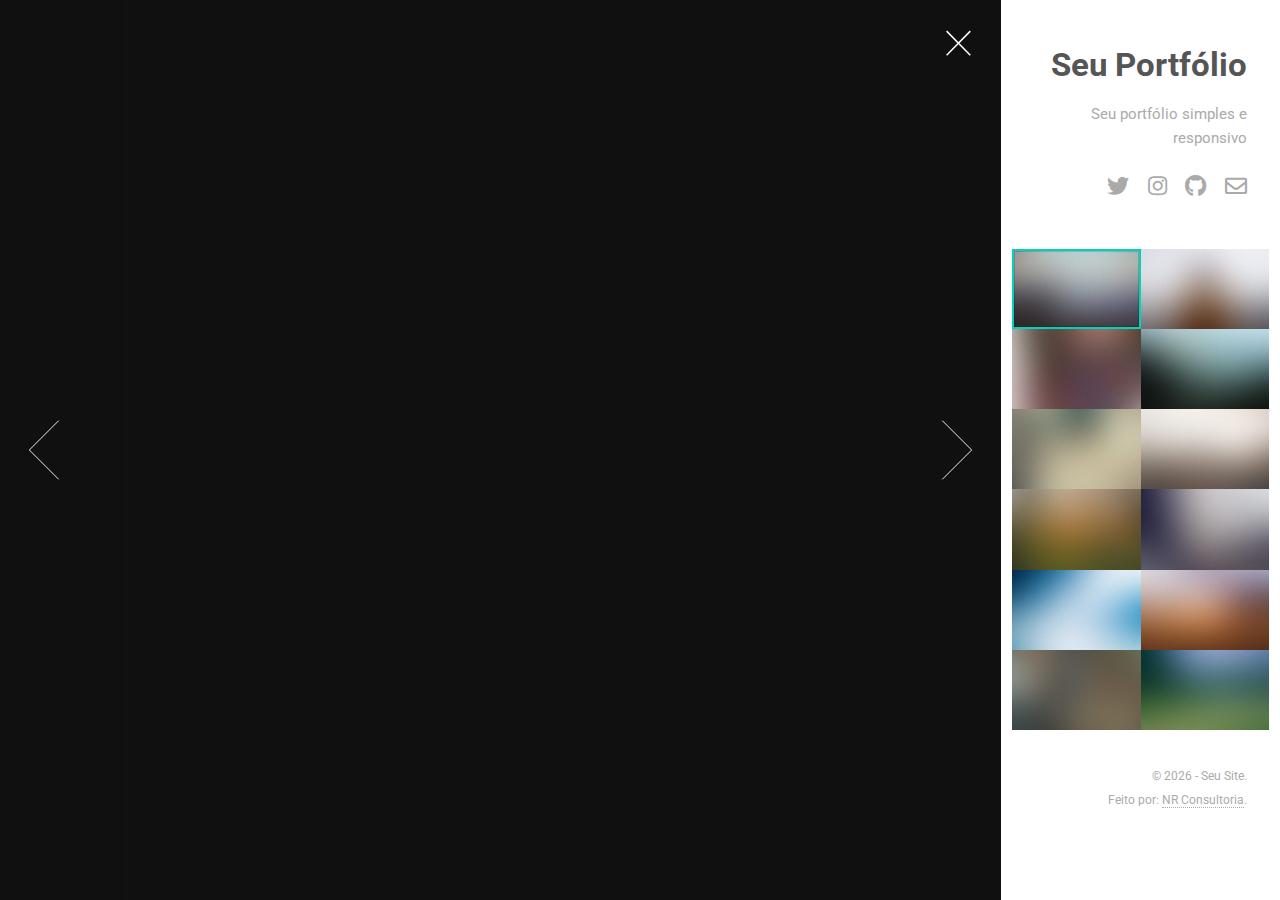
<file: assets/solucoes-digitais/lens-fotografia/index.html>
<!DOCTYPE HTML>

<html>
	<head>
		<title>Solução Digital Para o Seu Negócio</title>
		<meta charset="utf-8" />
		<meta name="viewport" content="width=device-width, initial-scale=1, user-scalable=no" />
		<link rel="stylesheet" href="assets/css/main.css" />
		<noscript><link rel="stylesheet" href="assets/css/noscript.css" /></noscript>
	</head>
	<body class="is-preload-0 is-preload-1 is-preload-2">

		<!-- Main -->
			<div id="main">

				<!-- Header -->
					<header id="header">
						<h1>Seu Portfólio</h1>
						<p>Seu portfólio simples e responsivo</p>
						<ul class="icons">
							<li><a href="#" class="icon brands fa-twitter"><span class="label">Twitter</span></a></li>
							<li><a href="#" class="icon brands fa-instagram"><span class="label">Instagram</span></a></li>
							<li><a href="#" class="icon brands fa-github"><span class="label">Github</span></a></li>
							<li><a href="#" class="icon fa-envelope"><span class="label">Email</span></a></li>
						</ul>
					</header>

				<!-- Thumbnail -->
					<section id="thumbnails">
						<article>
							<a class="thumbnail" href="images/fulls/01.jpg" data-position="left center"><img src="images/thumbs/01.jpg" alt="" /></a>
							<h2>Diam tempus accumsan</h2>
							<p>Lorem ipsum dolor sit amet, consectetur adipiscing elit.</p>
						</article>
						<article>
							<a class="thumbnail" href="images/fulls/02.jpg"><img src="images/thumbs/02.jpg" alt="" /></a>
							<h2>Vivamus convallis libero</h2>
							<p>Sed velit lacus, laoreet at venenatis convallis in lorem tincidunt.</p>
						</article>
						<article>
							<a class="thumbnail" href="images/fulls/03.jpg" data-position="top center"><img src="images/thumbs/03.jpg" alt="" /></a>
							<h2>Nec accumsan enim felis</h2>
							<p>Maecenas eleifend tellus ut turpis eleifend, vitae pretium faucibus.</p>
						</article>
						<article>
							<a class="thumbnail" href="images/fulls/04.jpg"><img src="images/thumbs/04.jpg" alt="" /></a>
							<h2>Donec maximus nisi eget</h2>
							<p>Tristique in nulla vel congue. Sed sociis natoque parturient nascetur.</p>
						</article>
						<article>
							<a class="thumbnail" href="images/fulls/05.jpg" data-position="top center"><img src="images/thumbs/05.jpg" alt="" /></a>
							<h2>Nullam vitae nunc vulputate</h2>
							<p>In pellentesque cursus velit id posuere. Donec vehicula nulla.</p>
						</article>
						<article>
							<a class="thumbnail" href="images/fulls/06.jpg"><img src="images/thumbs/06.jpg" alt="" /></a>
							<h2>Phasellus magna faucibus</h2>
							<p>Nulla dignissim libero maximus tellus varius dictum ut posuere magna.</p>
						</article>
						<article>
							<a class="thumbnail" href="images/fulls/07.jpg"><img src="images/thumbs/07.jpg" alt="" /></a>
							<h2>Proin quis mauris</h2>
							<p>Etiam ultricies, lorem quis efficitur porttitor, facilisis ante orci urna.</p>
						</article>
						<article>
							<a class="thumbnail" href="images/fulls/08.jpg"><img src="images/thumbs/08.jpg" alt="" /></a>
							<h2>Gravida quis varius enim</h2>
							<p>Nunc egestas congue lorem. Nullam dictum placerat ex sapien tortor mattis.</p>
						</article>
						<article>
							<a class="thumbnail" href="images/fulls/09.jpg"><img src="images/thumbs/09.jpg" alt="" /></a>
							<h2>Morbi eget vitae adipiscing</h2>
							<p>In quis vulputate dui. Maecenas metus elit, dictum praesent lacinia lacus.</p>
						</article>
						<article>
							<a class="thumbnail" href="images/fulls/10.jpg"><img src="images/thumbs/10.jpg" alt="" /></a>
							<h2>Habitant tristique senectus</h2>
							<p>Vestibulum ante ipsum primis in faucibus orci luctus ac tincidunt dolor.</p>
						</article>
						<article>
							<a class="thumbnail" href="images/fulls/11.jpg"><img src="images/thumbs/11.jpg" alt="" /></a>
							<h2>Pharetra ex non faucibus</h2>
							<p>Ut sed magna euismod leo laoreet congue. Fusce congue enim ultricies.</p>
						</article>
						<article>
							<a class="thumbnail" href="images/fulls/12.jpg"><img src="images/thumbs/12.jpg" alt="" /></a>
							<h2>Mattis lorem sodales</h2>
							<p>Feugiat auctor leo massa, nec vestibulum nisl erat faucibus, rutrum nulla.</p>
						</article>
					</section>

				<!-- Footer -->
					<footer id="footer">
						<ul class="copyright">
							<li>&copy; <script type="text/javascript">document.write(new Date().getFullYear());</script> - Seu Site.</li><li>Feito por: <a rel="nofollow" href="/atlas" target="_blank">NR Consultoria</a>.</li>
						</ul>
					</footer>

			</div>

		<!-- Scripts -->
			<script src="assets/js/jquery.min.js"></script>
			<script src="assets/js/browser.min.js"></script>
			<script src="assets/js/breakpoints.min.js"></script>
			<script src="assets/js/main.js"></script>

	</body>
</html>
</file>
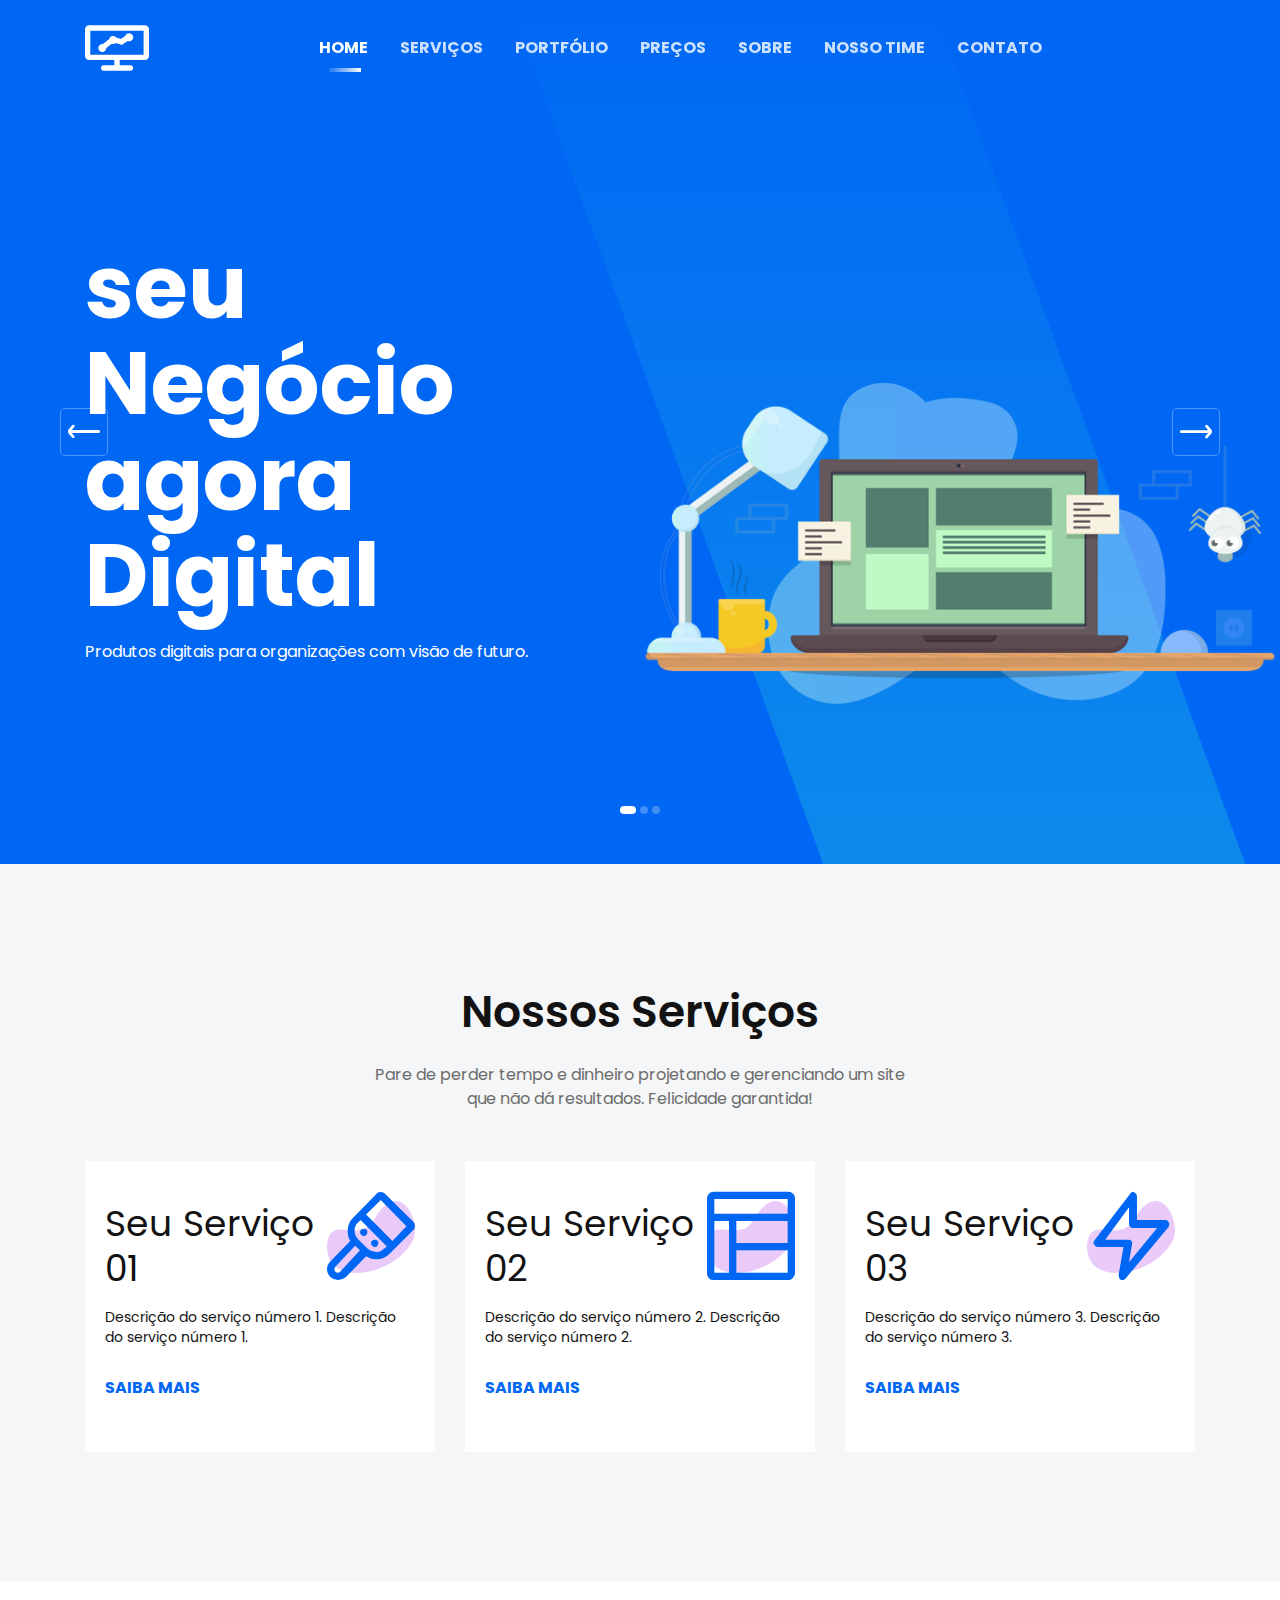
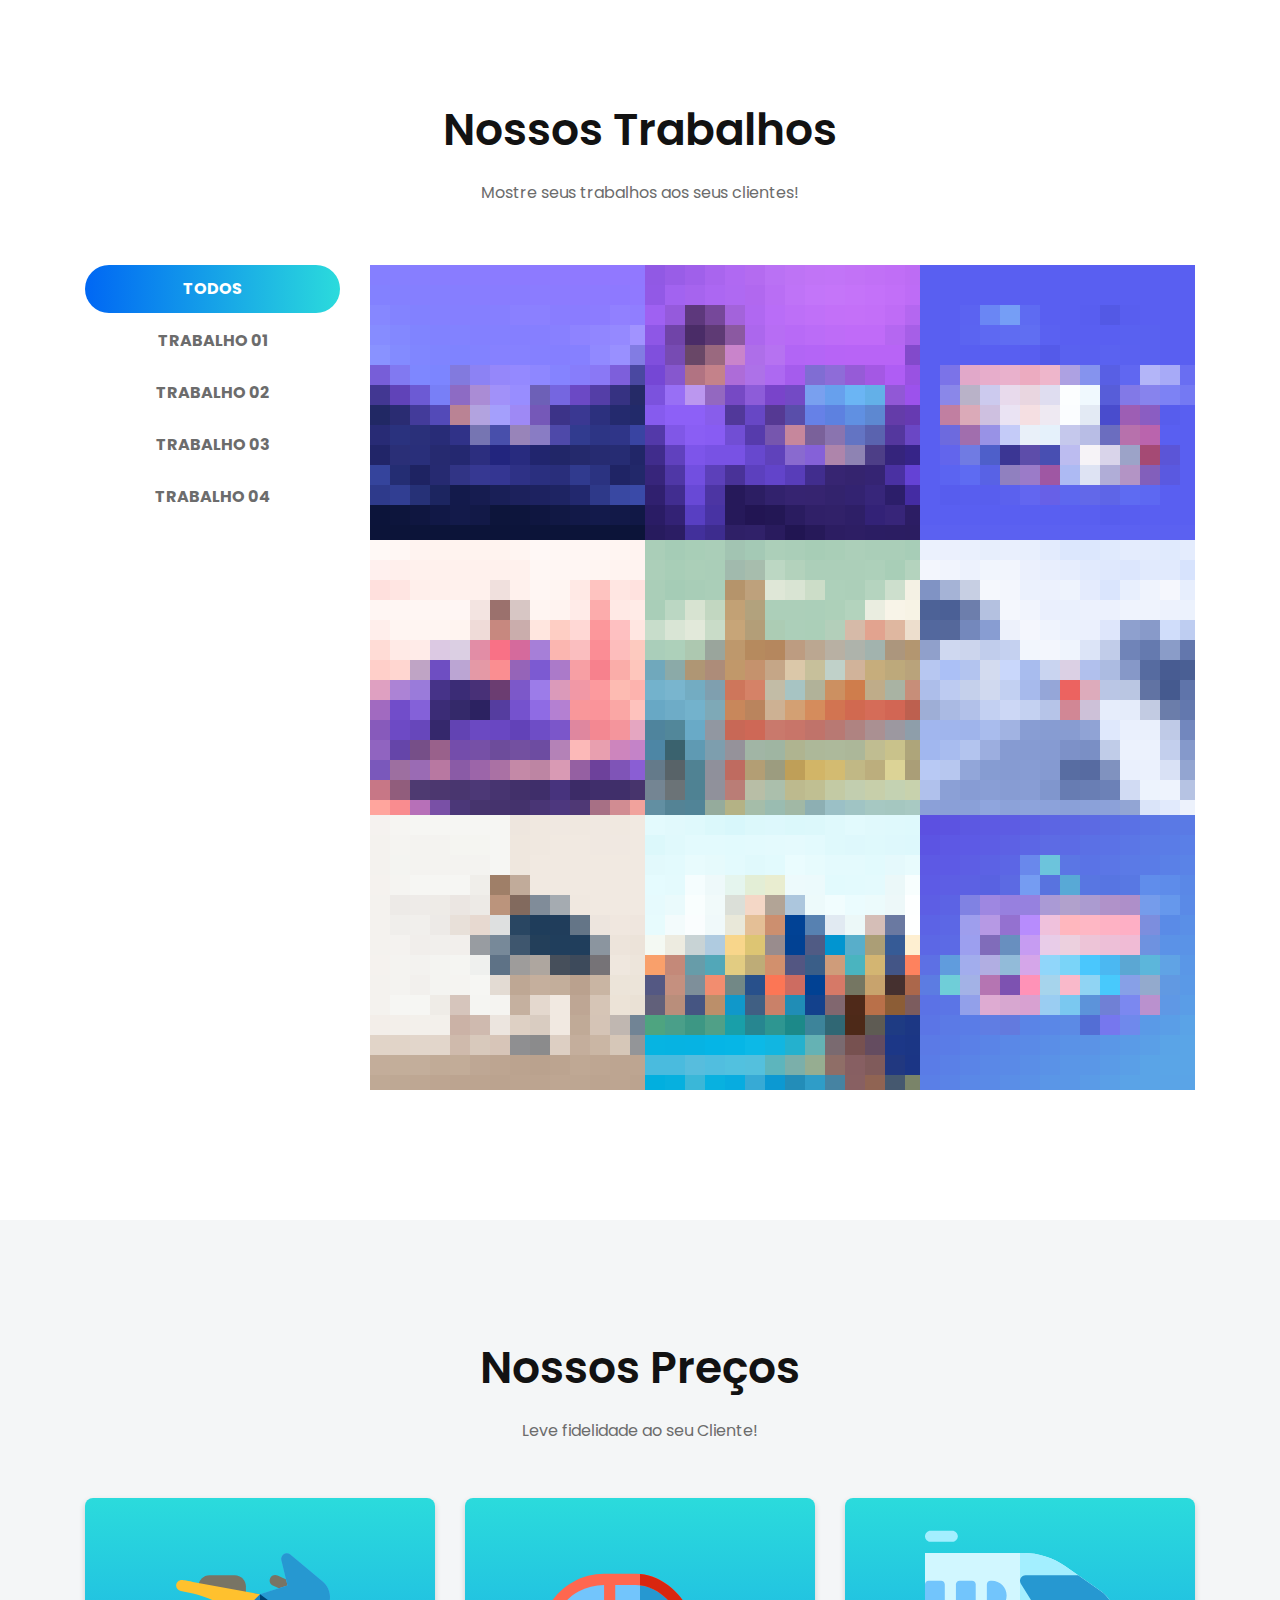
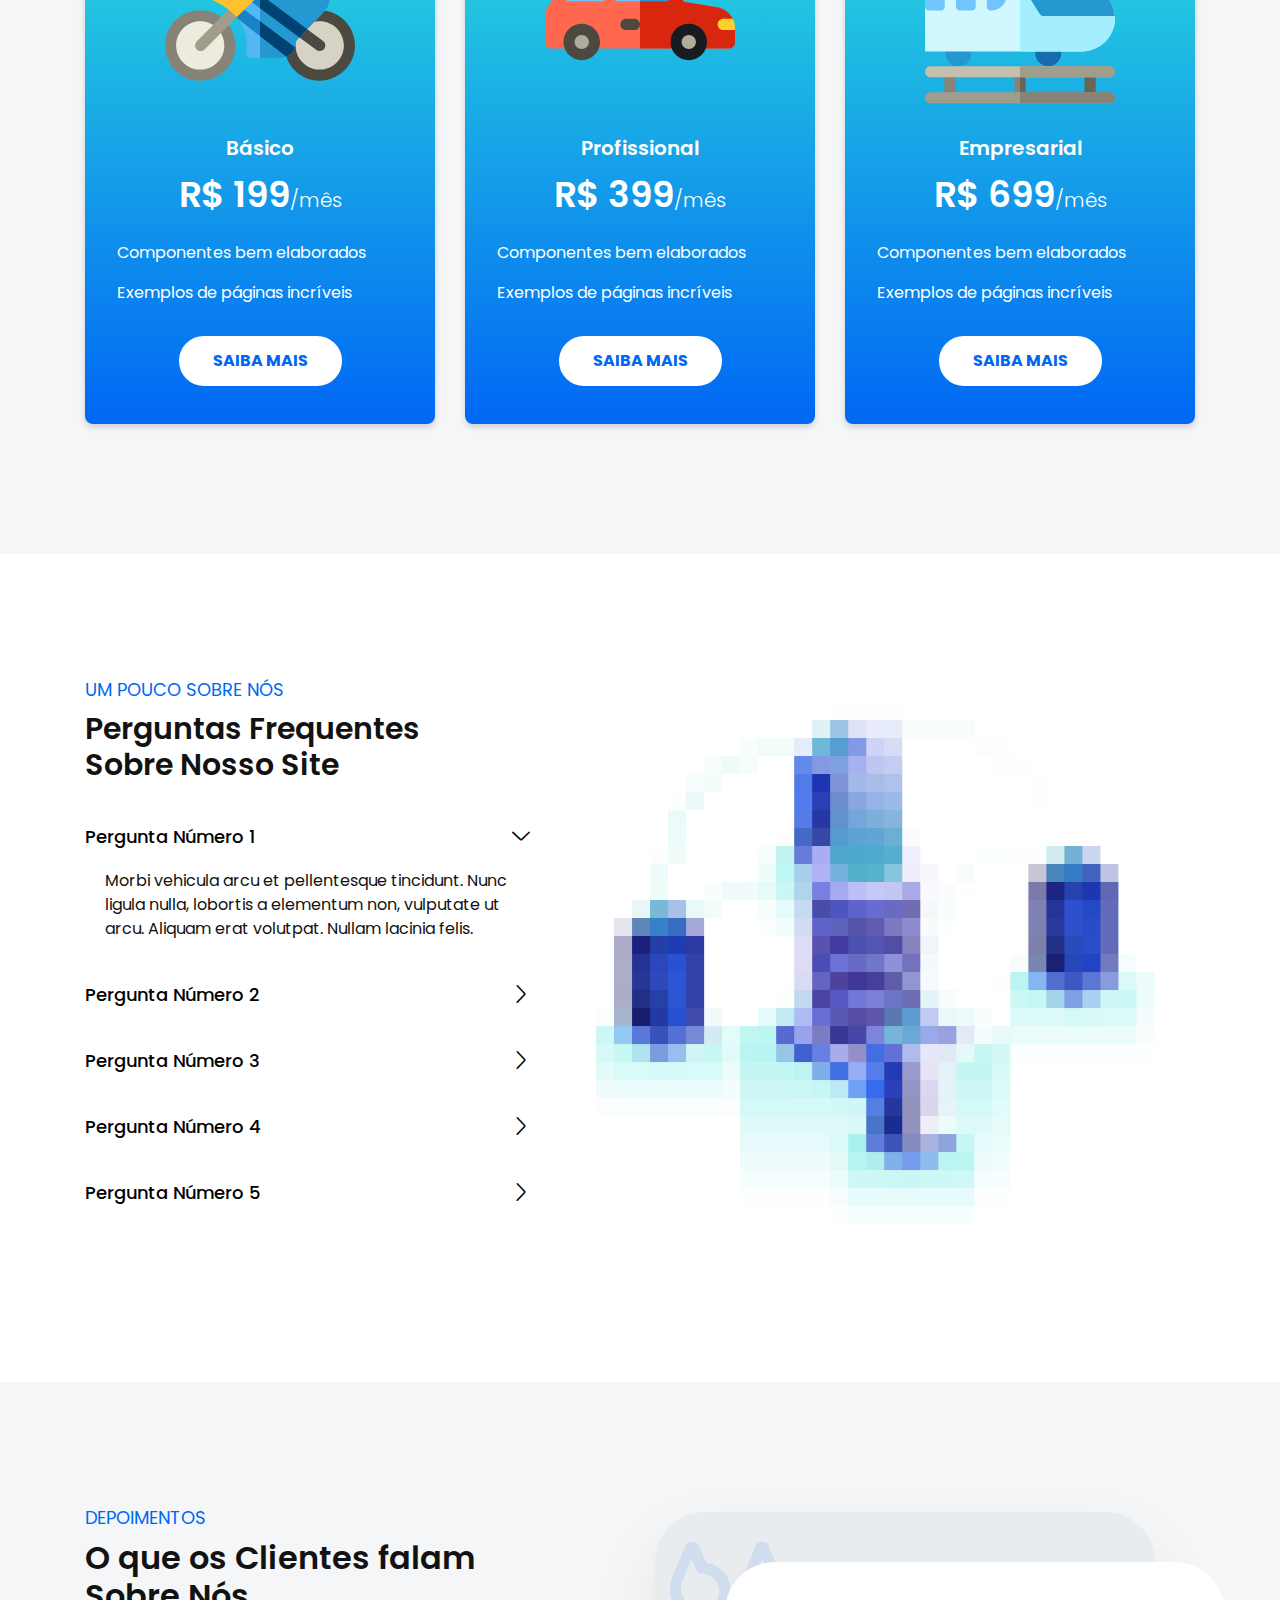
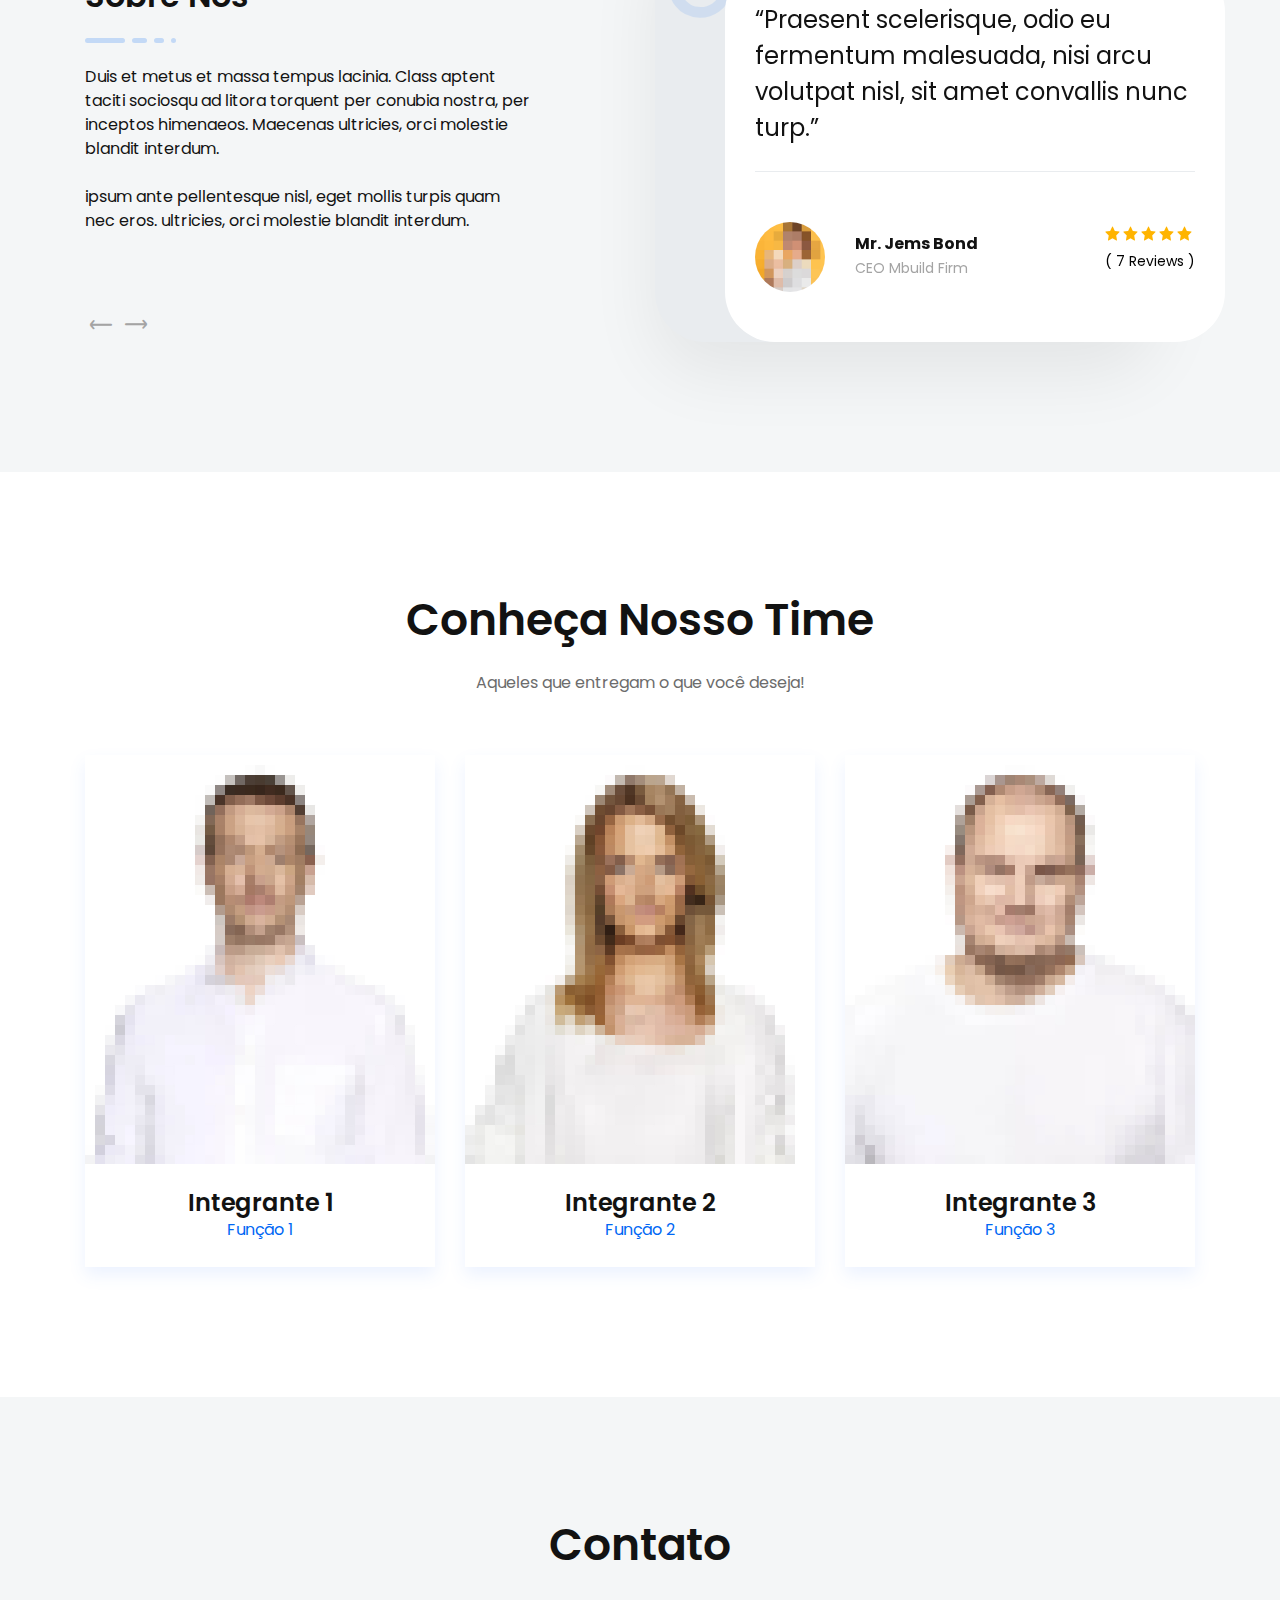
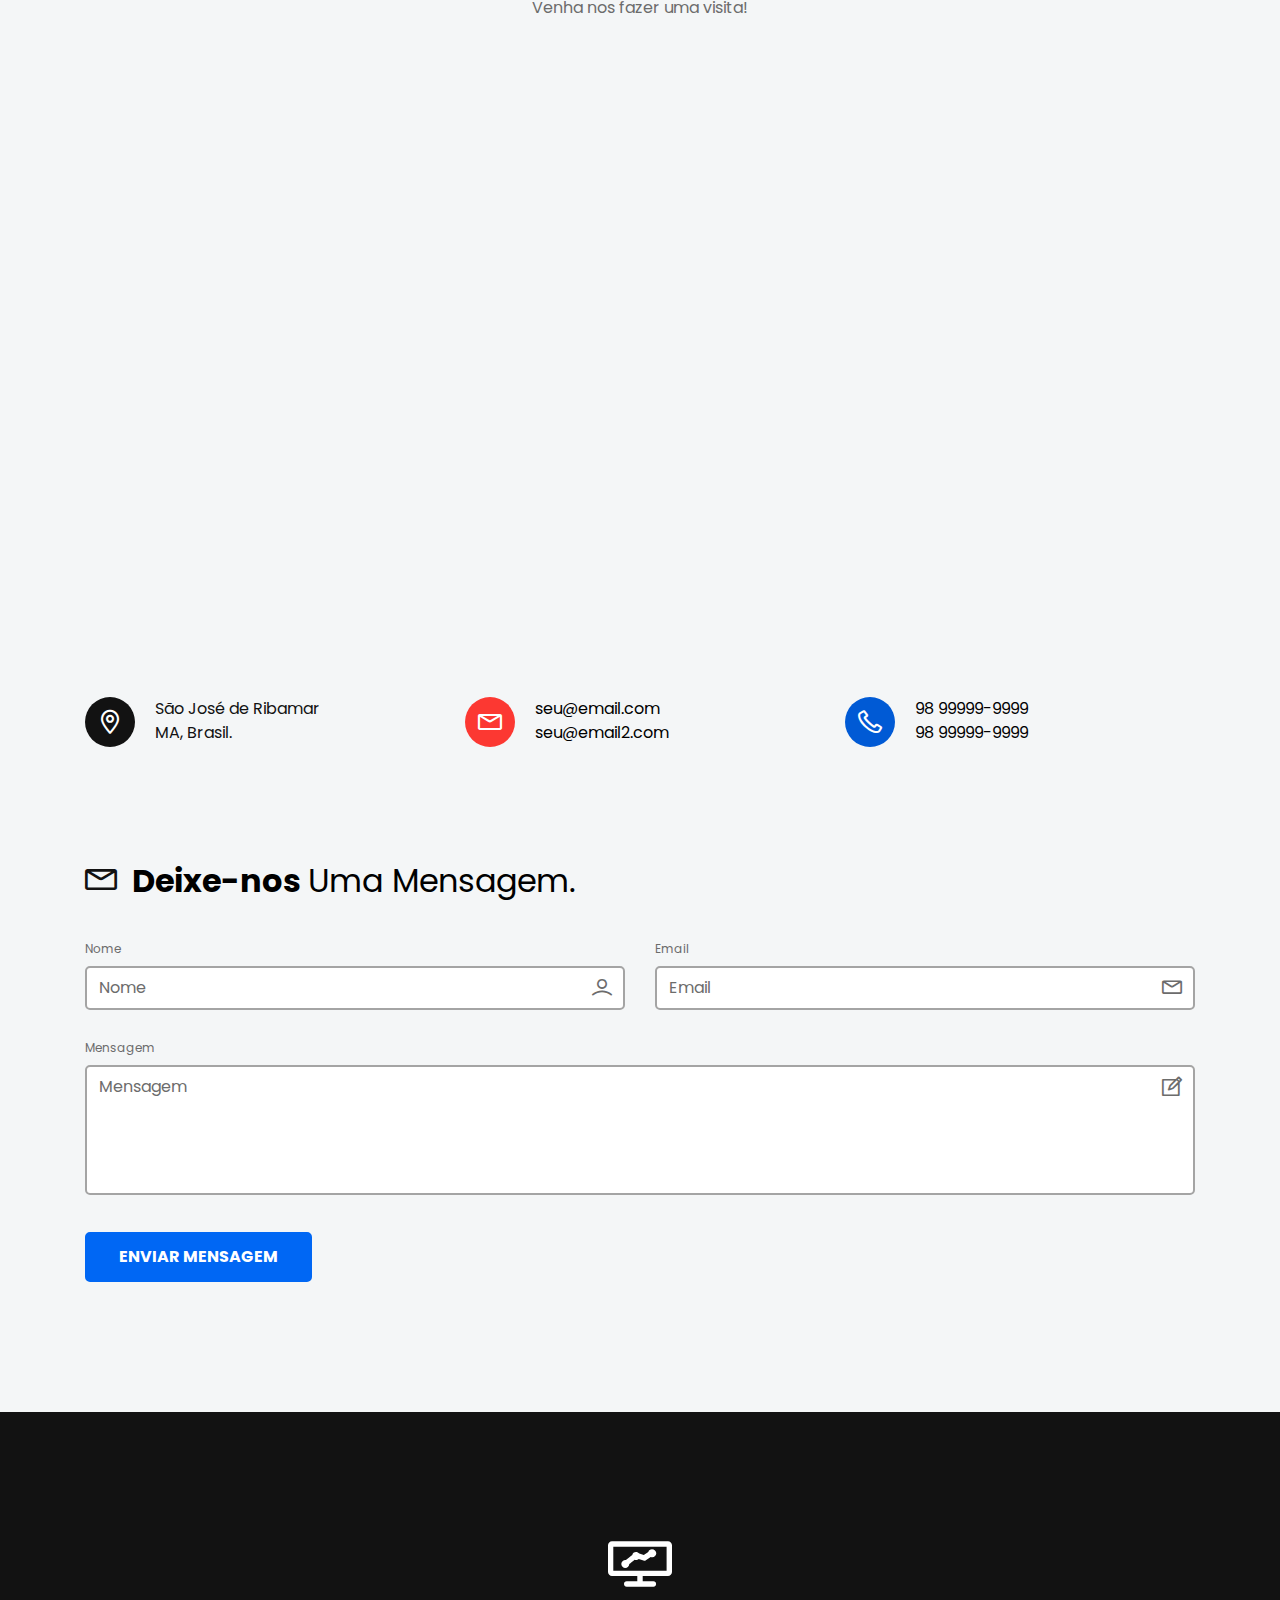
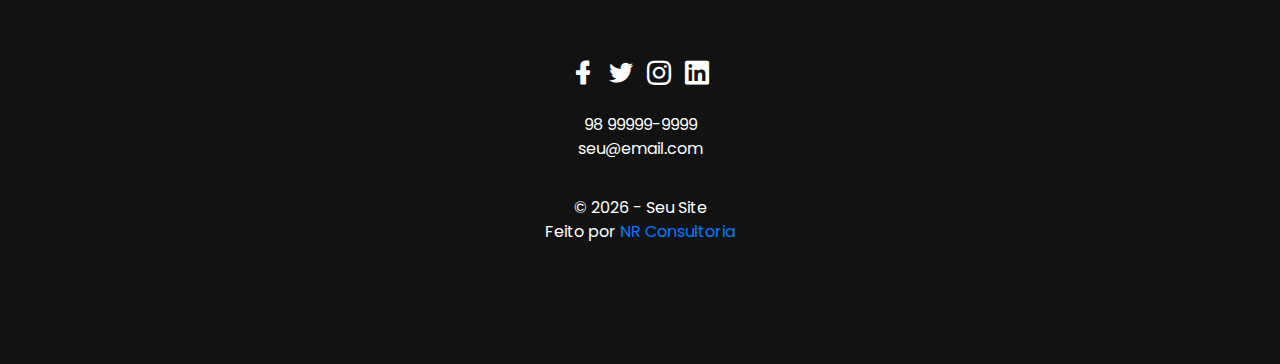
<file: assets/solucoes-digitais/negocios-servicos/index.html>
<!doctype html>
<html class="no-js" lang="pt_br">

<head>
    <meta charset="utf-8">
    
    <!--====== Title ======-->
    <title>Solução Digital Para Sua Empresa</title>
    
    <meta name="description" content="">
    <meta name="viewport" content="width=device-width, initial-scale=1">

    <!--====== Favicon Icon ======-->
    <link rel="shortcut icon" href="assets/images/favicon.png" type="image/png">
        
    <!--====== Magnific Popup CSS ======-->
    <link rel="stylesheet" href="assets/css/magnific-popup.css">
        
    <!--====== Slick CSS ======-->
    <link rel="stylesheet" href="assets/css/slick.css">
        
    <!--====== Line Icons CSS ======-->
    <link rel="stylesheet" href="assets/css/LineIcons.css">
        
    <!--====== Bootstrap CSS ======-->
    <link rel="stylesheet" href="assets/css/bootstrap.min.css">
    
    <!--====== Default CSS ======-->
    <link rel="stylesheet" href="assets/css/default.css">
    
    <!--====== Style CSS ======-->
    <link rel="stylesheet" href="assets/css/style.css">
    
</head>

<body>
    <!--[if IE]>
    <p class="browserupgrade">You are using an <strong>outdated</strong> browser. Please <a href="https://browsehappy.com/">upgrade your browser</a> to improve your experience and security.</p>
  <![endif]-->
   
    <!--====== PRELOADER PART START ======-->

    <div class="preloader">
        <div class="loader">
            <div class="ytp-spinner">
                <div class="ytp-spinner-container">
                    <div class="ytp-spinner-rotator">
                        <div class="ytp-spinner-left">
                            <div class="ytp-spinner-circle"></div>
                        </div>
                        <div class="ytp-spinner-right">
                            <div class="ytp-spinner-circle"></div>
                        </div>
                    </div>
                </div>
            </div>
        </div>
    </div>

    <!--====== PRELOADER PART ENDS ======-->
    
    <!--====== NAVBAR TWO PART START ======-->

    <section class="navbar-area">
        <div class="container">
            <div class="row">
                <div class="col-lg-12">
                    <nav class="navbar navbar-expand-lg">
                       
                        <a class="navbar-brand" href="#">
                            <img src="assets/images/logo.svg" alt="Logo">
                        </a>
                        
                        <button class="navbar-toggler" type="button" data-toggle="collapse" data-target="#navbarTwo" aria-controls="navbarTwo" aria-expanded="false" aria-label="Toggle navigation">
                            <span class="toggler-icon"></span>
                            <span class="toggler-icon"></span>
                            <span class="toggler-icon"></span>
                        </button>

                        <div class="collapse navbar-collapse sub-menu-bar" id="navbarTwo">
                            <ul class="navbar-nav m-auto">
                                <li class="nav-item active"><a class="page-scroll" href="#home">home</a></li>
                                <li class="nav-item"><a class="page-scroll" href="#services">Serviços</a></li>
                                <li class="nav-item"><a class="page-scroll" href="#portfolio">Portfólio</a></li>
                                <li class="nav-item"><a class="page-scroll" href="#pricing">Preços</a></li>
                                <li class="nav-item"><a class="page-scroll" href="#about">Sobre</a></li>
                                <li class="nav-item"><a class="page-scroll" href="#team">Nosso Time</a></li>
                                <li class="nav-item"><a class="page-scroll" href="#contact">Contato</a></li>
                            </ul>
                        </div>
                    </nav> <!-- navbar -->
                </div>
            </div> <!-- row -->
        </div> <!-- container -->
    </section>

    <!--====== NAVBAR TWO PART ENDS ======-->
    
    <!--====== SLIDER PART START ======-->

    <section id="home" class="slider_area">
        <div id="carouselThree" class="carousel slide" data-ride="carousel">
            <ol class="carousel-indicators">
                <li data-target="#carouselThree" data-slide-to="0" class="active"></li>
                <li data-target="#carouselThree" data-slide-to="1"></li>
                <li data-target="#carouselThree" data-slide-to="2"></li>
            </ol>

            <div class="carousel-inner">
                <div class="carousel-item active">
                    <div class="container">
                        <div class="row">
                            <div class="col-lg-6">
                                <div class="slider-content">
                                    <h1 class="title">seu Negócio agora Digital</h1>
                                    <p class="text">Produtos digitais para organizações com visão de futuro.</p>
                                </div>
                            </div>
                        </div> <!-- row -->
                    </div> <!-- container -->
                    <div class="slider-image-box d-none d-lg-flex align-items-end">
                        <div class="slider-image">
                            <img src="assets/images/slider/1.png" alt="Hero">
                        </div> <!-- slider-imgae -->
                    </div> <!-- slider-imgae box -->
                </div> <!-- carousel-item -->

                <div class="carousel-item">
                    <div class="container">
                        <div class="row">
                            <div class="col-lg-6">
                                <div class="slider-content">
                                    <h1 class="title">Modelado para o seu Negócio</h1>
                                    <p class="text">Mostre seus produtos para o mundo.</p>
                                </div> <!-- slider-content -->
                            </div>
                        </div> <!-- row -->
                    </div> <!-- container -->
                    <div class="slider-image-box d-none d-lg-flex align-items-end">
                        <div class="slider-image">
                            <img src="assets/images/slider/2.png" alt="Hero">
                        </div> <!-- slider-imgae -->
                    </div> <!-- slider-imgae box -->
                </div> <!-- carousel-item -->

                <div class="carousel-item">
                    <div class="container">
                        <div class="row">
                            <div class="col-lg-6">
                                <div class="slider-content">
                                    <h1 class="title">Estreite a relação com seu Cliente</h1>
                                    <p class="text">Permita que seus clientes esteja a um clique de você.</p>
                                    <ul class="slider-btn rounded-buttons">
                                        <li><a class="main-btn rounded-one" href="#">ENTRE EM CONTATO</a></li>
                                    </ul>
                                </div> <!-- slider-content -->
                            </div>
                        </div> <!-- row -->
                    </div> <!-- container -->
                    <div class="slider-image-box d-none d-lg-flex align-items-end">
                        <div class="slider-image">
                            <img src="assets/images/slider/3.png" alt="Hero">
                        </div> <!-- slider-imgae -->
                    </div> <!-- slider-imgae box -->
                </div> <!-- carousel-item -->
            </div>

            <a class="carousel-control-prev" href="#carouselThree" role="button" data-slide="prev">
                <i class="lni lni-arrow-left"></i>
            </a>
            <a class="carousel-control-next" href="#carouselThree" role="button" data-slide="next">
                <i class="lni lni-arrow-right"></i>
            </a>
        </div>
    </section>

    <!--====== SLIDER PART ENDS ======-->
    
    <!--====== FEATRES TWO PART START ======-->

    <section id="services" class="features-area">
        <div class="container">
            <div class="row justify-content-center">
                <div class="col-lg-6 col-md-10">
                    <div class="section-title text-center pb-10">
                        <h3 class="title">Nossos Serviços</h3>
                        <p class="text">Pare de perder tempo e dinheiro projetando e gerenciando um site que não dá resultados. Felicidade garantida!</p>
                    </div> <!-- row -->
                </div>
            </div> <!-- row -->
            <div class="row justify-content-center">
                <div class="col-lg-4 col-md-7 col-sm-9">
                    <div class="single-features mt-40">
                        <div class="features-title-icon d-flex justify-content-between">
                            <h4 class="features-title"><a href="#">Seu Serviço 01</a></h4>
                            <div class="features-icon">
                                <i class="lni lni-brush"></i>
                                <img class="shape" src="assets/images/f-shape-1.svg" alt="Shape">
                            </div>
                        </div>
                        <div class="features-content">
                            <p class="text">Descrição do serviço número 1. Descrição do serviço número 1.</p>
                            <a class="features-btn" href="#">SAIBA MAIS</a>
                        </div>
                    </div> <!-- single features -->
                </div>
                <div class="col-lg-4 col-md-7 col-sm-9">
                    <div class="single-features mt-40">
                        <div class="features-title-icon d-flex justify-content-between">
                            <h4 class="features-title"><a href="#">Seu Serviço 02</a></h4>
                            <div class="features-icon">
                                <i class="lni lni-layout"></i>
                                <img class="shape" src="assets/images/f-shape-1.svg" alt="Shape">
                            </div>
                        </div>
                        <div class="features-content">
                            <p class="text">Descrição do serviço número 2. Descrição do serviço número 2.</p>
                            <a class="features-btn" href="#">SAIBA MAIS</a>
                        </div>
                    </div> <!-- single features -->
                </div>
                <div class="col-lg-4 col-md-7 col-sm-9">
                    <div class="single-features mt-40">
                        <div class="features-title-icon d-flex justify-content-between">
                            <h4 class="features-title"><a href="#">Seu Serviço 03</a></h4>
                            <div class="features-icon">
                                <i class="lni lni-bolt"></i>
                                <img class="shape" src="assets/images/f-shape-1.svg" alt="Shape">
                            </div>
                        </div>
                        <div class="features-content">
                            <p class="text">Descrição do serviço número 3. Descrição do serviço número 3.</p>
                            <a class="features-btn" href="#">SAIBA MAIS</a>
                        </div>
                    </div> <!-- single features -->
                </div>
            </div> <!-- row -->
        </div> <!-- container -->
    </section>

    <!--====== FEATRES TWO PART ENDS ======-->
    
    <!--====== PORTFOLIO PART START ======-->

    <section id="portfolio" class="portfolio-area portfolio-four pb-100">
        <div class="container">
            <div class="row justify-content-center">
                <div class="col-lg-6 col-md-10">
                    <div class="section-title text-center pb-10">
                        <h3 class="title">Nossos Trabalhos</h3>
                        <p class="text">Mostre seus trabalhos aos seus clientes!</p>
                    </div> <!-- section title -->
                </div>
            </div> <!-- row -->
            <div class="row">
                <div class="col-lg-3 col-md-3">
                    <div class="portfolio-menu text-center mt-50">
                        <ul>
                            <li data-filter="*" class="active">TODOS</li>
                            <li data-filter=".branding-4">TRABALHO 01</li>
                            <li data-filter=".marketing-4">TRABALHO 02</li>
                            <li data-filter=".planning-4">TRABALHO 03</li>
                            <li data-filter=".research-4">TRABALHO 04</li>
                        </ul>
                    </div> <!-- portfolio menu -->
                </div>
                <div class="col-lg-9 col-md-9">
                    <div class="row no-gutters grid mt-50">
                        <div class="col-lg-4 col-sm-6 branding-4 planning-4">
                            <div class="single-portfolio">
                                <div class="portfolio-image">
                                    <img src="assets/images/portfolio/1.png" alt="">
                                    <div class="portfolio-overlay d-flex align-items-center justify-content-center">
                                        <div class="portfolio-content">
                                            <div class="portfolio-icon">
                                                <a class="image-popup" href="assets/images/portfolio/1.png"><i class="lni lni-zoom-in"></i></a>
                                                <img src="assets/images/portfolio/shape.svg" alt="shape" class="shape">
                                            </div>
                                            <div class="portfolio-icon">
                                                <a href="#"><i class="lni lni-link"></i></a>
                                                <img src="assets/images/portfolio/shape.svg" alt="shape" class="shape">
                                            </div>
                                        </div>
                                    </div>
                                </div>
                            </div> <!-- single portfolio -->
                        </div>
                        <div class="col-lg-4 col-sm-6 marketing-4 research-4">
                            <div class="single-portfolio">
                                <div class="portfolio-image">
                                    <img src="assets/images/portfolio/2.png" alt="">
                                    <div class="portfolio-overlay d-flex align-items-center justify-content-center">
                                        <div class="portfolio-content">
                                            <div class="portfolio-icon">
                                                <a class="image-popup" href="assets/images/portfolio/2.png"><i class="lni lni-zoom-in"></i></a>
                                                <img src="assets/images/portfolio/shape.svg" alt="shape" class="shape">
                                            </div>
                                            <div class="portfolio-icon">
                                                <a href="#"><i class="lni lni-link"></i></a>
                                                <img src="assets/images/portfolio/shape.svg" alt="shape" class="shape">
                                            </div>
                                        </div>
                                    </div>
                                </div>
                            </div> <!-- single portfolio -->
                        </div>
                        <div class="col-lg-4 col-sm-6 branding-4 marketing-4">
                            <div class="single-portfolio">
                                <div class="portfolio-image">
                                    <img src="assets/images/portfolio/3.png" alt="">
                                    <div class="portfolio-overlay d-flex align-items-center justify-content-center">
                                        <div class="portfolio-content">
                                            <div class="portfolio-icon">
                                                <a class="image-popup" href="assets/images/portfolio/3.png"><i class="lni lni-zoom-in"></i></a>
                                                <img src="assets/images/portfolio/shape.svg" alt="shape" class="shape">
                                            </div>
                                            <div class="portfolio-icon">
                                                <a href="#"><i class="lni lni-link"></i></a>
                                                <img src="assets/images/portfolio/shape.svg" alt="shape" class="shape">
                                            </div>
                                        </div>
                                    </div>
                                </div>
                            </div> <!-- single portfolio -->
                        </div>
                        <div class="col-lg-4 col-sm-6 planning-4 research-4">
                            <div class="single-portfolio">
                                <div class="portfolio-image">
                                    <img src="assets/images/portfolio/4.png" alt="">
                                    <div class="portfolio-overlay d-flex align-items-center justify-content-center">
                                        <div class="portfolio-content">
                                            <div class="portfolio-icon">
                                                <a class="image-popup" href="assets/images/portfolio/4.png"><i class="lni lni-zoom-in"></i></a>
                                                <img src="assets/images/portfolio/shape.svg" alt="shape" class="shape">
                                            </div>
                                            <div class="portfolio-icon">
                                                <a href="#"><i class="lni lni-link"></i></a>
                                                <img src="assets/images/portfolio/shape.svg" alt="shape" class="shape">
                                            </div>
                                        </div>
                                    </div>
                                </div>
                            </div> <!-- single portfolio -->
                        </div>
                        <div class="col-lg-4 col-sm-6 marketing-4">
                            <div class="single-portfolio">
                                <div class="portfolio-image">
                                    <img src="assets/images/portfolio/5.png" alt="">
                                    <div class="portfolio-overlay d-flex align-items-center justify-content-center">
                                        <div class="portfolio-content">
                                            <div class="portfolio-icon">
                                                <a class="image-popup" href="assets/images/portfolio/5.png"><i class="lni lni-zoom-in"></i></a>
                                                <img src="assets/images/portfolio/shape.svg" alt="shape" class="shape">
                                            </div>
                                            <div class="portfolio-icon">
                                                <a href="#"><i class="lni lni-link"></i></a>
                                                <img src="assets/images/portfolio/shape.svg" alt="shape" class="shape">
                                            </div>
                                        </div>
                                    </div>
                                </div>
                            </div> <!-- single portfolio -->
                        </div>
                        <div class="col-lg-4 col-sm-6 planning-4">
                            <div class="single-portfolio">
                                <div class="portfolio-image">
                                    <img src="assets/images/portfolio/6.png" alt="">
                                    <div class="portfolio-overlay d-flex align-items-center justify-content-center">
                                        <div class="portfolio-content">
                                            <div class="portfolio-icon">
                                                <a class="image-popup" href="assets/images/portfolio/6.png"><i class="lni lni-zoom-in"></i></a>
                                                <img src="assets/images/portfolio/shape.svg" alt="shape" class="shape">
                                            </div>
                                            <div class="portfolio-icon">
                                                <a href="#"><i class="lni lni-link"></i></a>
                                                <img src="assets/images/portfolio/shape.svg" alt="shape" class="shape">
                                            </div>
                                        </div>
                                    </div>
                                </div>
                            </div> <!-- single portfolio -->
                        </div>
                        <div class="col-lg-4 col-sm-6 research-4">
                            <div class="single-portfolio">
                                <div class="portfolio-image">
                                    <img src="assets/images/portfolio/7.png" alt="">
                                    <div class="portfolio-overlay d-flex align-items-center justify-content-center">
                                        <div class="portfolio-content">
                                            <div class="portfolio-icon">
                                                <a class="image-popup" href="assets/images/portfolio/7.png"><i class="lni lni-zoom-in"></i></a>
                                                <img src="assets/images/portfolio/shape.svg" alt="shape" class="shape">
                                            </div>
                                            <div class="portfolio-icon">
                                                <a href="#"><i class="lni lni-link"></i></a>
                                                <img src="assets/images/portfolio/shape.svg" alt="shape" class="shape">
                                            </div>
                                        </div>
                                    </div>
                                </div>
                            </div> <!-- single portfolio -->
                        </div>
                        <div class="col-lg-4 col-sm-6 branding-4 planning-4">
                            <div class="single-portfolio">
                                <div class="portfolio-image">
                                    <img src="assets/images/portfolio/8.png" alt="">
                                    <div class="portfolio-overlay d-flex align-items-center justify-content-center">
                                        <div class="portfolio-content">
                                            <div class="portfolio-icon">
                                                <a class="image-popup" href="assets/images/portfolio/8.png"><i class="lni lni-zoom-in"></i></a>
                                                <img src="assets/images/portfolio/shape.svg" alt="shape" class="shape">
                                            </div>
                                            <div class="portfolio-icon">
                                                <a href="#"><i class="lni lni-link"></i></a>
                                                <img src="assets/images/portfolio/shape.svg" alt="shape" class="shape">
                                            </div>
                                        </div>
                                    </div>
                                </div>
                            </div> <!-- single portfolio -->
                        </div>
                        <div class="col-lg-4 col-sm-6 marketing-4">
                            <div class="single-portfolio">
                                <div class="portfolio-image">
                                    <img src="assets/images/portfolio/9.png" alt="">
                                    <div class="portfolio-overlay d-flex align-items-center justify-content-center">
                                        <div class="portfolio-content">
                                            <div class="portfolio-icon">
                                                <a class="image-popup" href="assets/images/portfolio/9.png"><i class="lni lni-zoom-in"></i></a>
                                                <img src="assets/images/portfolio/shape.svg" alt="shape" class="shape">
                                            </div>
                                            <div class="portfolio-icon">
                                                <a href="#"><i class="lni lni-link"></i></a>
                                                <img src="assets/images/portfolio/shape.svg" alt="shape" class="shape">
                                            </div>
                                        </div>
                                    </div>
                                </div>
                            </div> <!-- single portfolio -->
                        </div>
                    </div> <!-- row -->
                </div>
            </div> <!-- row -->
        </div> <!-- container -->
    </section>

    <!--====== PORTFOLIO PART ENDS ======-->
    
    <!--====== PRINICNG START ======-->

    <section id="pricing" class="pricing-area ">
        <div class="container">
            <div class="row justify-content-center">
                <div class="col-lg-6 col-md-10">
                    <div class="section-title text-center pb-25">
                        <h3 class="title">Nossos Preços</h3>
                        <p class="text">Leve fidelidade ao seu Cliente!</p>
                    </div> <!-- section title -->
                </div>
            </div> <!-- row -->
            <div class="row justify-content-center">
                <div class="col-lg-4 col-md-7 col-sm-9">
                    <div class="pricing-style mt-30">
                        <div class="pricing-icon text-center">
                            <img src="assets/images/basic.svg" alt="">
                        </div>
                        <div class="pricing-header text-center">
                            <h5 class="sub-title">Básico</h5>
                            <p class="month"><span class="price">R$ 199</span>/mês</p>
                        </div>
                        <div class="pricing-list">
                            <ul>
                                <li><i class="lni lni-check-mark-circle"></i> Componentes bem elaborados</li>
                                <li><i class="lni lni-check-mark-circle"></i> Exemplos de páginas incríveis</li>
                            </ul>
                        </div>
                        <div class="pricing-btn rounded-buttons text-center">
                            <a class="main-btn rounded-one" href="#">SAIBA MAIS</a>
                        </div>    
                    </div> <!-- pricing style one -->
                </div>
                
                <div class="col-lg-4 col-md-7 col-sm-9">
                    <div class="pricing-style mt-30">
                        <div class="pricing-icon text-center">
                            <img src="assets/images/pro.svg" alt="">
                        </div>
                        <div class="pricing-header text-center">
                            <h5 class="sub-title">Profissional</h5>
                            <p class="month"><span class="price">R$ 399</span>/mês</p>
                        </div>
                        <div class="pricing-list">
                            <ul>
                                <li><i class="lni lni-check-mark-circle"></i> Componentes bem elaborados</li>
                                <li><i class="lni lni-check-mark-circle"></i> Exemplos de páginas incríveis</li>
                            </ul>
                        </div>
                        <div class="pricing-btn rounded-buttons text-center">
                            <a class="main-btn rounded-one" href="#">SAIBA MAIS</a>
                        </div>
                    </div> <!-- pricing style one -->
                </div>
                
                <div class="col-lg-4 col-md-7 col-sm-9">
                    <div class="pricing-style mt-30">
                        <div class="pricing-icon text-center">
                            <img src="assets/images/enterprise.svg" alt="">
                        </div>
                        <div class="pricing-header text-center">
                            <h5 class="sub-title">Empresarial</h5>
                            <p class="month"><span class="price">R$ 699</span>/mês</p>
                        </div>
                        <div class="pricing-list">
                            <ul>
                                <li><i class="lni lni-check-mark-circle"></i> Componentes bem elaborados</li>
                                <li><i class="lni lni-check-mark-circle"></i> Exemplos de páginas incríveis</li>
                            </ul>
                        </div>
                        <div class="pricing-btn rounded-buttons text-center">
                            <a class="main-btn rounded-one" href="#">SAIBA MAIS</a>
                        </div>
                    </div> <!-- pricing style one -->
                </div>
            </div> <!-- row -->
        </div> <!-- container -->
    </section>

    <!--====== PRINICNG ENDS ======-->
    
    <!--====== ABOUT PART START ======-->

    <section id="about" class="about-area">
        <div class="container">
            <div class="row">
                <div class="col-lg-5">
                    <div class="faq-content mt-45">
                        <div class="about-title">
                            <h6 class="sub-title">Um Pouco Sobre Nós</h6>
                            <h4 class="title">Perguntas Frequentes <br> Sobre Nosso Site</h4>
                        </div> <!-- faq title -->
                        <div class="about-accordion">
                            <div class="accordion" id="accordionExample">
                                <div class="card">
                                    <div class="card-header" id="headingOne">
                                        <a href="#" data-toggle="collapse" data-target="#collapseOne" aria-expanded="true" aria-controls="collapseOne">Pergunta Número 1</a>
                                    </div>

                                    <div id="collapseOne" class="collapse show" aria-labelledby="headingOne" data-parent="#accordionExample">
                                        <div class="card-body">
                                            <p class="text">Morbi vehicula arcu et pellentesque tincidunt. Nunc ligula nulla, lobortis a elementum non, vulputate ut arcu. Aliquam erat volutpat. Nullam lacinia felis.</p>
                                        </div>
                                    </div> 
                                </div> <!-- card -->
                                <div class="card">
                                    <div class="card-header" id="headingTwo">
                                        <a href="#" class="collapsed" data-toggle="collapse" data-target="#collapseTwo" aria-expanded="false" aria-controls="collapseTwo">Pergunta Número 2</a>
                                    </div>
                                    <div id="collapseTwo" class="collapse" aria-labelledby="headingTwo" data-parent="#accordionExample">
                                        <div class="card-body">
                                            <p class="text">Morbi vehicula arcu et pellentesque tincidunt. Nunc ligula nulla, lobortis a elementum non, vulputate ut arcu. Aliquam erat volutpat. Nullam lacinia felis.</p>
                                        </div>
                                    </div>
                                </div> <!-- card -->
                                <div class="card">
                                    <div class="card-header" id="headingThree">
                                        <a href="#" class="collapsed" data-toggle="collapse" data-target="#collapseThree" aria-expanded="false" aria-controls="collapseThree">Pergunta Número 3</a>
                                    </div>
                                    <div id="collapseThree" class="collapse" aria-labelledby="headingThree" data-parent="#accordionExample">
                                        <div class="card-body">
                                            <p class="text">Morbi vehicula arcu et pellentesque tincidunt. Nunc ligula nulla, lobortis a elementum non, vulputate ut arcu. Aliquam erat volutpat. Nullam lacinia felis.</p>
                                        </div>
                                    </div>
                                </div> <!-- card -->
                                <div class="card">
                                    <div class="card-header" id="headingFore">
                                        <a href="#" class="collapsed" data-toggle="collapse" data-target="#collapseFore" aria-expanded="false" aria-controls="collapseFore">Pergunta Número 4</a>
                                    </div>
                                    <div id="collapseFore" class="collapse" aria-labelledby="headingFore" data-parent="#accordionExample">
                                        <div class="card-body">
                                            <p class="text">Morbi vehicula arcu et pellentesque tincidunt. Nunc ligula nulla, lobortis a elementum non, vulputate ut arcu. Aliquam erat volutpat. Nullam lacinia felis.</p>
                                        </div>
                                    </div>
                                </div> <!-- card -->
                                <div class="card">
                                    <div class="card-header" id="headingFive">
                                        <a href="#" class="collapsed" data-toggle="collapse" data-target="#collapseFive" aria-expanded="false" aria-controls="collapseFive">Pergunta Número 5</a>
                                    </div>
                                    <div id="collapseFive" class="collapse" aria-labelledby="headingFive" data-parent="#accordionExample">
                                        <div class="card-body">
                                            <p class="text">Morbi vehicula arcu et pellentesque tincidunt. Nunc ligula nulla, lobortis a elementum non, vulputate ut arcu. Aliquam erat volutpat. Nullam lacinia felis.</p>
                                        </div>
                                    </div>
                                </div> <!-- card -->
                            </div>
                        </div> <!-- faq accordion -->
                    </div> <!-- faq content -->
                </div>
                <div class="col-lg-7">
                    <div class="about-image mt-50">
                        <img src="assets/images/about.jpg" alt="about">
                    </div> <!-- faq image -->
                </div>
            </div> <!-- row -->
        </div> <!-- container -->
    </section>

    <!--====== ABOUT PART ENDS ======-->
    
    <!--====== TESTIMONIAL PART START ======-->

    <section id="testimonial" class="testimonial-area">
        <div class="container">
            <div class="row justify-content-between">
                <div class="col-xl-5 col-lg-6">
                    <div class="testimonial-left-content mt-45">
                        <h6 class="sub-title">Depoimentos</h6>
                        <h4 class="title">O que os Clientes falam <br> Sobre Nós</h4>
                        <ul class="testimonial-line">
                            <li></li>
                            <li></li>
                            <li></li>
                            <li></li>
                        </ul>
                        <p class="text">Duis et metus et massa tempus lacinia. Class aptent taciti sociosqu ad litora torquent per conubia nostra, per inceptos himenaeos. Maecenas ultricies, orci molestie blandit interdum. <br> <br> ipsum ante pellentesque nisl, eget mollis turpis quam nec eros. ultricies, orci molestie blandit interdum.</p>
                    </div> <!-- testimonial left content -->
                </div>
                <div class="col-lg-6">
                    <div class="testimonial-right-content mt-50">
                        <div class="quota">
                            <i class="lni lni-quotation"></i>
                        </div>
                        <div class="testimonial-content-wrapper testimonial-active">
                            <div class="single-testimonial">
                                <div class="testimonial-text">
                                    <p class="text">“Praesent scelerisque, odio eu fermentum malesuada, nisi arcu volutpat nisl, sit amet convallis nunc turp.”</p>
                                </div>
                                <div class="testimonial-author d-sm-flex justify-content-between">
                                    <div class="author-info d-flex align-items-center">
                                        <div class="author-image">
                                            <img src="assets/images/author-1.jpg" alt="author">
                                        </div>
                                        <div class="author-name media-body">
                                            <h5 class="name">Mr. Jems Bond</h5>
                                            <span class="sub-title">CEO Mbuild Firm</span>
                                        </div>
                                    </div>
                                    <div class="author-review">
                                        <ul class="star">
                                            <li><i class="lni lni-star-filled"></i></li>
                                            <li><i class="lni lni-star-filled"></i></li>
                                            <li><i class="lni lni-star-filled"></i></li>
                                            <li><i class="lni lni-star-filled"></i></li>
                                            <li><i class="lni lni-star-filled"></i></li>
                                        </ul>
                                        <span class="review">( 7 Reviews )</span>
                                    </div>
                                </div>
                            </div> <!-- single testimonial -->
                            <div class="single-testimonial">
                                <div class="testimonial-text">
                                    <p class="text">“Praesent scelerisque, odio eu fermentum malesuada, nisi arcu volutpat nisl, sit amet convallis nunc turp.”</p>
                                </div>
                                <div class="testimonial-author d-sm-flex justify-content-between">
                                    <div class="author-info d-flex align-items-center">
                                        <div class="author-image">
                                                <img src="assets/images/author-2.jpg" alt="author">
                                        </div>
                                        <div class="author-name media-body">
                                            <h5 class="name">Mr. Jems Bond</h5>
                                            <span class="sub-title">CEO Mbuild Firm</span>
                                        </div>
                                    </div>
                                    <div class="author-review">
                                        <ul class="star">
                                            <li><i class="lni lni-star-filled"></i></li>
                                            <li><i class="lni lni-star-filled"></i></li>
                                            <li><i class="lni lni-star-filled"></i></li>
                                            <li><i class="lni lni-star-filled"></i></li>
                                            <li><i class="lni lni-star-filled"></i></li>
                                        </ul>
                                        <span class="review">( 7 Reviews )</span>
                                    </div>
                                </div>
                            </div> <!-- single testimonial -->
                            <div class="single-testimonial">
                                <div class="testimonial-text">
                                    <p class="text">“Praesent scelerisque, odio eu fermentum malesuada, nisi arcu volutpat nisl, sit amet convallis nunc turp.”</p>
                                </div>
                                <div class="testimonial-author d-sm-flex justify-content-between">
                                    <div class="author-info d-flex align-items-center">
                                        <div class="author-image">
                                                <img src="assets/images/author-3.jpg" alt="author">
                                        </div>
                                        <div class="author-name media-body">
                                            <h5 class="name">Mr. Jems Bond</h5>
                                            <span class="sub-title">CEO Mbuild Firm</span>
                                        </div>
                                    </div>
                                    <div class="author-review">
                                        <ul class="star">
                                            <li><i class="lni lni-star-filled"></i></li>
                                            <li><i class="lni lni-star-filled"></i></li>
                                            <li><i class="lni lni-star-filled"></i></li>
                                            <li><i class="lni lni-star-filled"></i></li>
                                            <li><i class="lni lni-star-filled"></i></li>
                                        </ul>
                                        <span class="review">( 7 Reviews )</span>
                                    </div>
                                </div>
                            </div> <!-- single testimonial -->
                        </div> <!-- testimonial content wrapper -->
                    </div> <!-- testimonial right content -->
                </div>
            </div> <!-- row -->
        </div> <!-- container -->
    </section>

    <!--====== TESTIMONIAL PART ENDS ======-->
    
    <!--====== TEAM START ======-->

    <section id="team" class="team-area pt-120 pb-130">
        <div class="container">
            <div class="row justify-content-center">
                <div class="col-lg-6 col-md-10">
                    <div class="section-title text-center pb-30">
                        <h3 class="title">Conheça Nosso Time</h3>
                        <p class="text">Aqueles que entregam o que você deseja!</p>
                    </div> <!-- section title -->
                </div>
            </div> <!-- row -->
            <div class="row">
                <div class="col-lg-4 col-sm-6">
                    <div class="team-style-eleven text-center mt-30 wow fadeIn" data-wow-duration="1s" data-wow-delay="0s">
                        <div class="team-image">
                            <img src="assets/images/team-1.jpg" alt="Team">
                        </div>
                        <div class="team-content">
                            <div class="team-social">
                                <ul class="social">
                                    <li><a href="#"><i class="lni lni-facebook-filled"></i></a></li>
                                    <li><a href="#"><i class="lni lni-twitter-original"></i></a></li>
                                    <li><a href="#"><i class="lni lni-linkedin-original"></i></a></li>
                                    <li><a href="#"><i class="lni lni-instagram"></i></a></li>
                                </ul>
                            </div>
                            <h4 class="team-name"><a href="#">Integrante 1</a></h4>
                            <span class="sub-title">Função 1</span>
                        </div>
                    </div> <!-- single team -->
                </div>
                <div class="col-lg-4 col-sm-6">
                    <div class="team-style-eleven text-center mt-30 wow fadeIn" data-wow-duration="1s" data-wow-delay="0s">
                        <div class="team-image">
                            <img src="assets/images/team-2.jpg" alt="Team">
                        </div>
                        <div class="team-content">
                            <div class="team-social">
                                <ul class="social">
                                    <li><a href="#"><i class="lni lni-facebook-filled"></i></a></li>
                                    <li><a href="#"><i class="lni lni-twitter-original"></i></a></li>
                                    <li><a href="#"><i class="lni lni-linkedin-original"></i></a></li>
                                    <li><a href="#"><i class="lni lni-instagram"></i></a></li>
                                </ul>
                            </div>
                            <h4 class="team-name"><a href="#">Integrante 2</a></h4>
                            <span class="sub-title">Função 2</span>
                        </div>
                    </div> <!-- single team -->
                </div>
                <div class="col-lg-4 col-sm-6">
                    <div class="team-style-eleven text-center mt-30 wow fadeIn" data-wow-duration="1s" data-wow-delay="0s">
                        <div class="team-image">
                            <img src="assets/images/team-3.jpg" alt="Team">
                        </div>
                        <div class="team-content">
                            <div class="team-social">
                                <ul class="social">
                                    <li><a href="#"><i class="lni lni-facebook-filled"></i></a></li>
                                    <li><a href="#"><i class="lni lni-twitter-original"></i></a></li>
                                    <li><a href="#"><i class="lni lni-linkedin-original"></i></a></li>
                                    <li><a href="#"><i class="lni lni-instagram"></i></a></li>
                                </ul>
                            </div>
                            <h4 class="team-name"><a href="#">Integrante 3</a></h4>
                            <span class="sub-title">Função 3</span>
                        </div>
                    </div> <!-- single team -->
                </div>
            </div> <!-- row -->
        </div> <!-- container -->
    </section>

    <!--====== TEAM  ENDS ======-->
    
    <!--====== CONTACT PART START ======-->

    <section id="contact" class="contact-area">
        <div class="container">
            <div class="row justify-content-center">
                <div class="col-lg-6 col-md-10">
                    <div class="section-title text-center pb-30">
                        <h3 class="title">Contato</h3>
                        <p class="text">Venha nos fazer uma visita!</p>
                    </div> <!-- section title -->
                </div>
            </div> <!-- row -->
            <div class="row">
                <div class="col-lg-12">
                    <div class="contact-map mt-30">
                        <iframe src="https://www.google.com/maps/embed?pb=!1m18!1m12!1m3!1d127549.9546850362!2d-44.20711329947633!3d-2.5277684118214254!2m3!1f0!2f0!3f0!3m2!1i1024!2i768!4f13.1!3m3!1m2!1s0x7f6968b33fea777%3A0xef3e1f3623a6fbba!2zU8OjbyBKb3PDqSBkZSBSaWJhbWFyLCBNQQ!5e0!3m2!1spt-BR!2sbr!4v1614132112219!5m2!1spt-BR!2sbr" width="600" height="450" style="border:0;" allowfullscreen="" loading="lazy"></iframe>
                    </div> <!-- row -->
                </div>
            </div> <!-- row -->
            <div class="contact-info pt-30">
                <div class="row">
                    <div class="col-lg-4 col-md-6">
                        <div class="single-contact-info contact-color-1 mt-30 d-flex ">
                            <div class="contact-info-icon">
                                <i class="lni lni-map-marker"></i>
                            </div>
                            <div class="contact-info-content media-body">
                                <p class="text"> São José de Ribamar<br>MA, Brasil.</p>
                            </div>
                        </div> <!-- single contact info -->
                    </div>
                    <div class="col-lg-4 col-md-6">
                        <div class="single-contact-info contact-color-2 mt-30 d-flex ">
                            <div class="contact-info-icon">
                                <i class="lni lni-envelope"></i>
                            </div>
                            <div class="contact-info-content media-body">
                                <a href="mailto:seu@email.com" class="tm-contact-link" style="color: black;">
                                    <i class="fas fa-envelope tm-contact-icon"></i>seu@email.com
                                </a><br>
                                <a href="mailto:seu@email2.com" class="tm-contact-link" style="color: black;">
                                    <i class="fas fa-envelope tm-contact-icon"></i>seu@email2.com
                                </a>
                            </div>
                        </div> <!-- single contact info -->
                    </div>
                    <div class="col-lg-4 col-md-6">
                        <div class="single-contact-info contact-color-3 mt-30 d-flex ">
                            <div class="contact-info-icon">
                                <i class="lni lni-phone"></i>
                            </div>
                            <div class="contact-info-content media-body">
                                <a href="tel:98 99999-9999" class="tm-contact-link" style="color: black;">
                                    <i class="fas fa-phone tm-contact-icon"></i>98 99999-9999
                                </a><br>
                                <a href="tel:98 99999-9999" class="tm-contact-link" style="color: black;">
                                    <i class="fas fa-phone tm-contact-icon"></i>98 99999-9999
                                </a>
                            </div>
                        </div> <!-- single contact info -->
                    </div>
                </div> <!-- row -->
            </div> <!-- contact info -->
            <div class="row">
                <div class="col-lg-12">
                    <div class="contact-wrapper form-style-two pt-115">
                        <h4 class="contact-title pb-10"><i class="lni lni-envelope"></i> Deixe-nos <span>Uma Mensagem.</span></h4>
                        
                        <form id="contact-form" action="assets/contact.php" method="post">
                            <div class="row">
                                <div class="col-md-6">
                                    <div class="form-input mt-25">
                                        <label>Nome</label>
                                        <div class="input-items default">
                                            <input name="name" type="text" placeholder="Nome">
                                            <i class="lni lni-user"></i>
                                        </div>
                                    </div> <!-- form input -->
                                </div>
                                <div class="col-md-6">
                                    <div class="form-input mt-25">
                                        <label>Email</label>
                                        <div class="input-items default">
                                            <input type="email" name="email" placeholder="Email">
                                            <i class="lni lni-envelope"></i>
                                        </div>
                                    </div> <!-- form input -->
                                </div>
                                <div class="col-md-12">
                                    <div class="form-input mt-25">
                                        <label>Mensagem</label>
                                        <div class="input-items default">
                                            <textarea name="massage" placeholder="Mensagem"></textarea>
                                            <i class="lni lni-pencil-alt"></i>
                                        </div>
                                    </div> <!-- form input -->
                                </div>
                                <p class="form-message"></p>
                                <div class="col-md-12">
                                    <div class="form-input light-rounded-buttons mt-30">
                                        <button class="main-btn light-rounded-two">Enviar Mensagem</button>
                                    </div> <!-- form input -->
                                </div>
                            </div> <!-- row -->
                        </form>
                    </div> <!-- contact wrapper form -->
                </div>
            </div> <!-- row -->
        </div> <!-- container -->
    </section>

    <!--====== CONTACT PART ENDS ======-->
    
    <!--====== FOOTER PART START ======-->

    <section class="footer-area footer-dark">
        <div class="container">
            <div class="row justify-content-center">
                <div class="col-lg-6">
                    <div class="footer-logo text-center">
                        <a class="mt-30" href="index.html"><img src="assets/images/logo.svg" alt="Logo"></a>
                    </div> <!-- footer logo -->
                    <ul class="social text-center mt-60">
                        <li><a href="#"><i class="lni lni-facebook-filled"></i></a></li>
                        <li><a href="#"><i class="lni lni-twitter-original"></i></a></li>
                        <li><a href="#"><i class="lni lni-instagram-original"></i></a></li>
                        <li><a href="#"><i class="lni lni-linkedin-original"></i></a></li>
                    </ul> <!-- social -->
                    <div class="footer-support text-center">
                        <a href="tel:98 99999-9999" class="tm-contact-link" style="color: white;">
                            <i class="fas fa-phone tm-contact-icon"></i>98 99999-9999
                        </a><br>
                        <a href="mailto:seu@email.com" class="tm-contact-link" style="color: white;">
                            <i class="fas fa-envelope tm-contact-icon"></i>seu@email.com
                        </a>
                    </div>
                    <div class="copyright text-center mt-35">
                        <p class="text">&copy; <script type="text/javascript">document.write(new Date().getFullYear());</script> - Seu Site</p>
                        <p class="text">Feito por <a href="/atlas" rel="nofollow" target="_blank">NR Consultoria</a></p>
                    </div> <!--  copyright -->
                </div>
            </div> <!-- row -->
        </div> <!-- container -->
    </section>

    <!--====== FOOTER PART ENDS ======-->
    
    <!--====== BACK TOP TOP PART START ======-->

    <a href="#" class="back-to-top"><i class="lni lni-chevron-up"></i></a>

    <!--====== BACK TOP TOP PART ENDS ======-->    

    <!--====== PART START ======-->

<!--
    <section class="">
        <div class="container">
            <div class="row">
                <div class="col-lg-">
                    
                </div>
            </div>
        </div>
    </section>
-->

    <!--====== PART ENDS ======-->




    <!--====== Jquery js ======-->
    <script src="assets/js/vendor/jquery-1.12.4.min.js"></script>
    <script src="assets/js/vendor/modernizr-3.7.1.min.js"></script>
    
    <!--====== Bootstrap js ======-->
    <script src="assets/js/popper.min.js"></script>
    <script src="assets/js/bootstrap.min.js"></script>
    
    <!--====== Slick js ======-->
    <script src="assets/js/slick.min.js"></script>
    
    <!--====== Magnific Popup js ======-->
    <script src="assets/js/jquery.magnific-popup.min.js"></script>
    
    <!--====== Ajax Contact js ======-->
    <script src="assets/js/ajax-contact.js"></script>
    
    <!--====== Isotope js ======-->
    <script src="assets/js/imagesloaded.pkgd.min.js"></script>
    <script src="assets/js/isotope.pkgd.min.js"></script>
    
    <!--====== Scrolling Nav js ======-->
    <script src="assets/js/jquery.easing.min.js"></script>
    <script src="assets/js/scrolling-nav.js"></script>
    
    <!--====== Main js ======-->
    <script src="assets/js/main.js"></script>
    
</body>

</html>
</file>
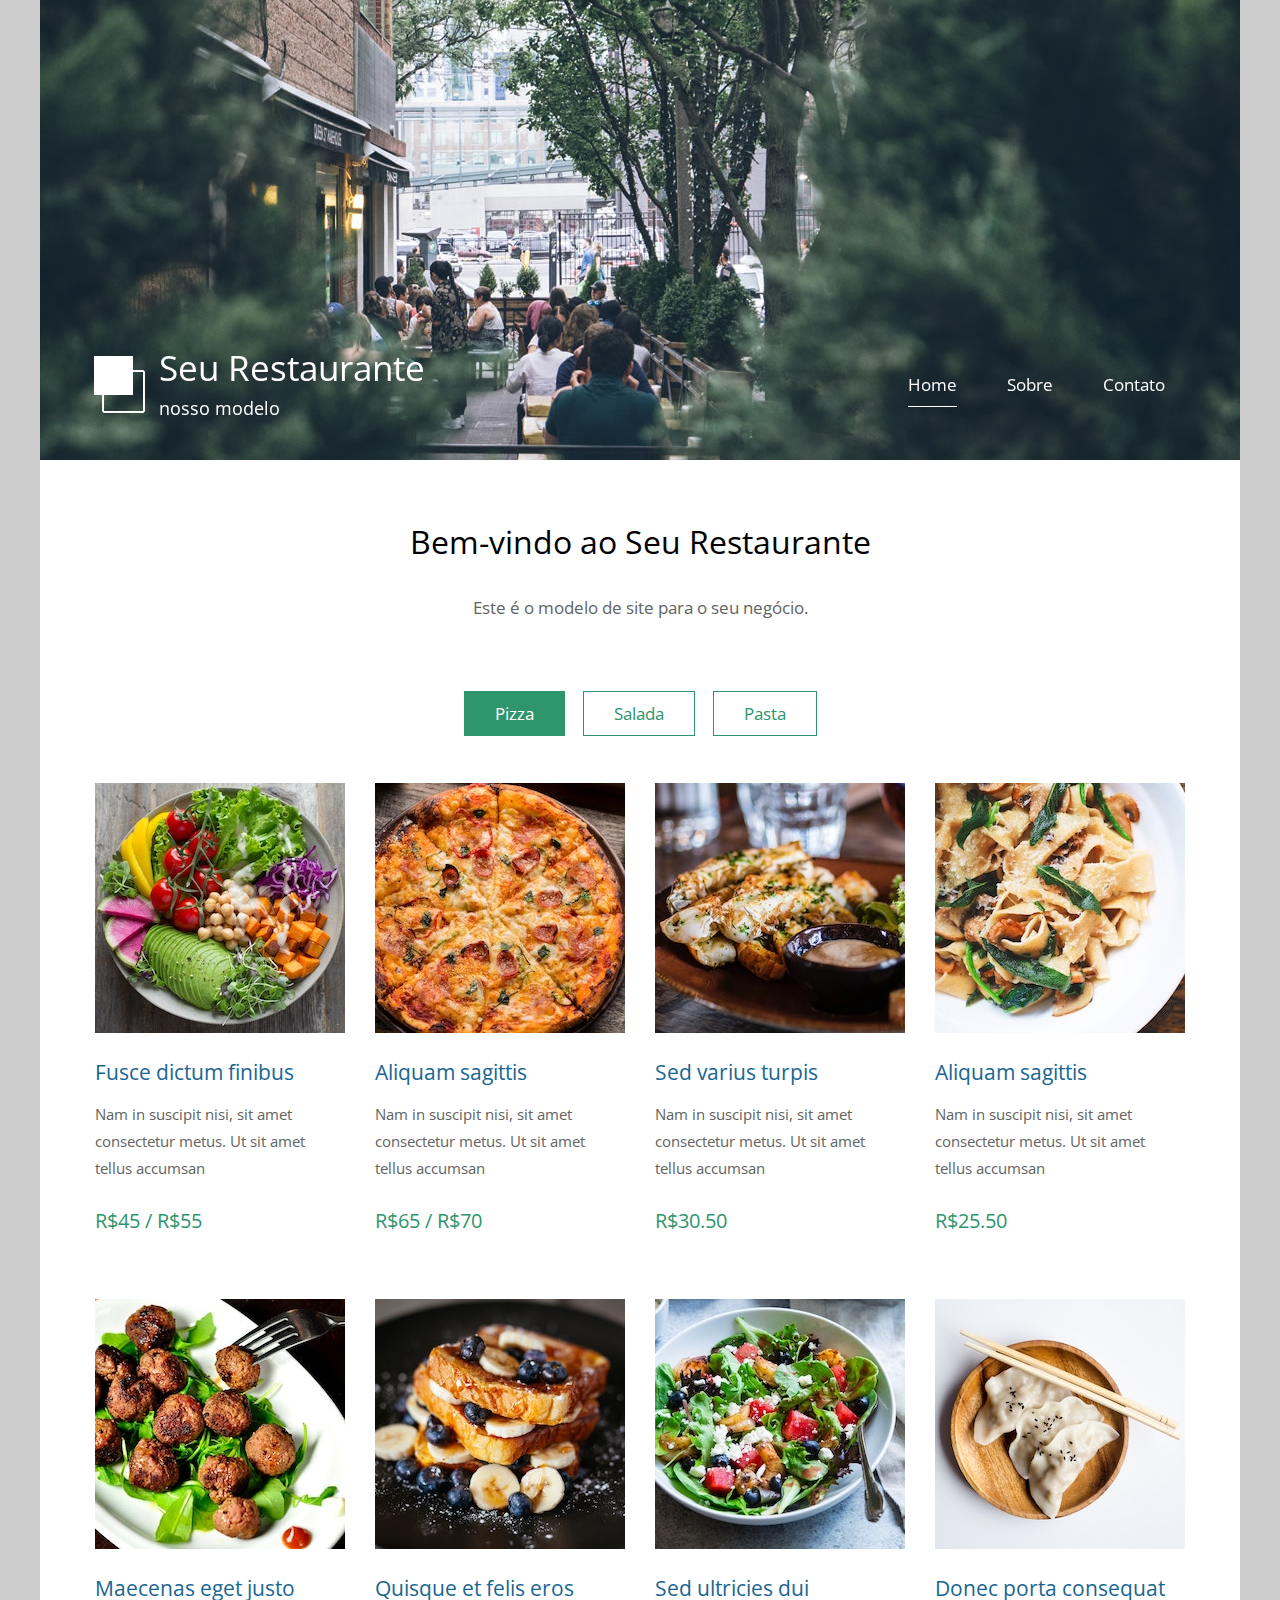
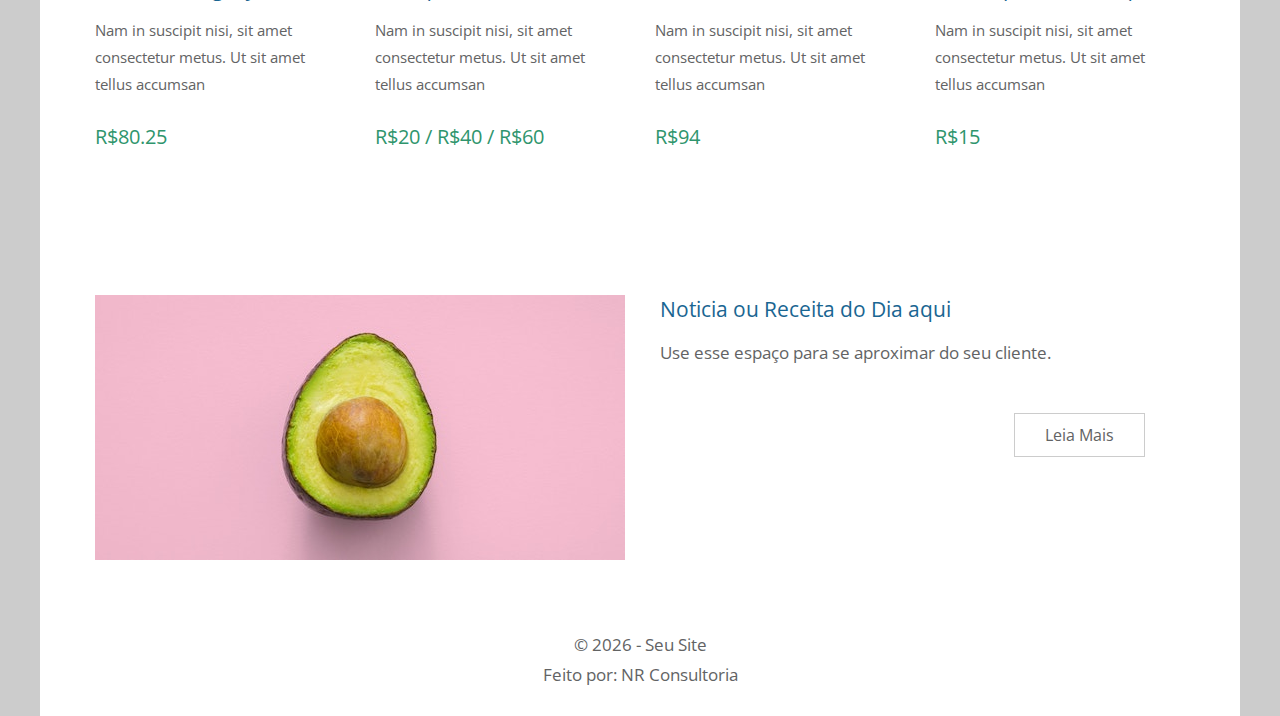
<file: assets/solucoes-digitais/restaurant/index.html>
<!DOCTYPE html>
<html>

<head>
	<meta charset="UTF-8" />
    <meta name="viewport" content="width=device-width, initial-scale=1.0" />
    <meta http-equiv="X-UA-Compatible" content="ie=edge" />
    <title>Solução Digital Para Sua Empresa</title>
    <link href="https://fonts.googleapis.com/css?family=Open+Sans:400" rel="stylesheet" />    
	<link href="css/templatemo-style.css" rel="stylesheet" />
</head>

<body> 

	<div class="container">
	<!-- Top box -->
		<!-- Logo & Site Name -->
		<div class="placeholder">
			<div class="parallax-window" data-parallax="scroll" data-image-src="img/simple-house-01.jpg">
				<div class="tm-header">
					<div class="row tm-header-inner">
						<div class="col-md-6 col-12">
							<img src="img/simple-house-logo.png" alt="Logo" class="tm-site-logo" /> 
							<div class="tm-site-text-box">
								<h1 class="tm-site-title">Seu Restaurante</h1>
								<h6 class="tm-site-description">nosso modelo</h6>	
							</div>
						</div>
						<nav class="col-md-6 col-12 tm-nav">
							<ul class="tm-nav-ul">
								<li class="tm-nav-li"><a href="index.html" class="tm-nav-link active">Home</a></li>
								<li class="tm-nav-li"><a href="about.html" class="tm-nav-link">Sobre</a></li>
								<li class="tm-nav-li"><a href="contact.html" class="tm-nav-link">Contato</a></li>
							</ul>
						</nav>	
					</div>
				</div>
			</div>
		</div>

		<main>
			<header class="row tm-welcome-section">
				<h2 class="col-12 text-center tm-section-title">Bem-vindo ao Seu Restaurante</h2>
				<p class="col-12 text-center">Este é o modelo de site para o seu negócio.</p>
			</header>
			
			<div class="tm-paging-links">
				<nav>
					<ul>
						<li class="tm-paging-item"><a href="#" class="tm-paging-link active">Pizza</a></li>
						<li class="tm-paging-item"><a href="#" class="tm-paging-link">Salada</a></li>
						<li class="tm-paging-item"><a href="#" class="tm-paging-link">Pasta</a></li>
					</ul>
				</nav>
			</div>

			<!-- Gallery -->
			<div class="row tm-gallery">
				<!-- gallery page 1 -->
				<div id="tm-gallery-page-pizza" class="tm-gallery-page">
					<article class="col-lg-3 col-md-4 col-sm-6 col-12 tm-gallery-item">
						<figure>
							<img src="img/gallery/01.jpg" alt="Image" class="img-fluid tm-gallery-img" />
							<figcaption>
								<h4 class="tm-gallery-title">Fusce dictum finibus</h4>
								<p class="tm-gallery-description">Nam in suscipit nisi, sit amet consectetur metus. Ut sit amet tellus accumsan</p>
								<p class="tm-gallery-price">R$45 / R$55</p>
							</figcaption>
						</figure>
					</article>
					<article class="col-lg-3 col-md-4 col-sm-6 col-12 tm-gallery-item">
						<figure>
							<img src="img/gallery/02.jpg" alt="Image" class="img-fluid tm-gallery-img" />
							<figcaption>
								<h4 class="tm-gallery-title">Aliquam sagittis</h4>
								<p class="tm-gallery-description">Nam in suscipit nisi, sit amet consectetur metus. Ut sit amet tellus accumsan</p>
								<p class="tm-gallery-price">R$65 / R$70</p>
							</figcaption>
						</figure>
					</article>
					<article class="col-lg-3 col-md-4 col-sm-6 col-12 tm-gallery-item">
						<figure>
							<img src="img/gallery/03.jpg" alt="Image" class="img-fluid tm-gallery-img" />
							<figcaption>
								<h4 class="tm-gallery-title">Sed varius turpis</h4>
								<p class="tm-gallery-description">Nam in suscipit nisi, sit amet consectetur metus. Ut sit amet tellus accumsan</p>
								<p class="tm-gallery-price">R$30.50</p>
							</figcaption>
						</figure>
					</article>
					<article class="col-lg-3 col-md-4 col-sm-6 col-12 tm-gallery-item">
						<figure>
							<img src="img/gallery/04.jpg" alt="Image" class="img-fluid tm-gallery-img" />
							<figcaption>
								<h4 class="tm-gallery-title">Aliquam sagittis</h4>
								<p class="tm-gallery-description">Nam in suscipit nisi, sit amet consectetur metus. Ut sit amet tellus accumsan</p>
								<p class="tm-gallery-price">R$25.50</p>
							</figcaption>
						</figure>
					</article>
					<article class="col-lg-3 col-md-4 col-sm-6 col-12 tm-gallery-item">
						<figure>
							<img src="img/gallery/05.jpg" alt="Image" class="img-fluid tm-gallery-img" />
							<figcaption>
								<h4 class="tm-gallery-title">Maecenas eget justo</h4>
								<p class="tm-gallery-description">Nam in suscipit nisi, sit amet consectetur metus. Ut sit amet tellus accumsan</p>
								<p class="tm-gallery-price">R$80.25</p>
							</figcaption>
						</figure>
					</article>
					<article class="col-lg-3 col-md-4 col-sm-6 col-12 tm-gallery-item">
						<figure>
							<img src="img/gallery/06.jpg" alt="Image" class="img-fluid tm-gallery-img" />
							<figcaption>
								<h4 class="tm-gallery-title">Quisque et felis eros</h4>
								<p class="tm-gallery-description">Nam in suscipit nisi, sit amet consectetur metus. Ut sit amet tellus accumsan</p>
								<p class="tm-gallery-price">R$20 / R$40 / R$60</p>
							</figcaption>
						</figure>
					</article>
					<article class="col-lg-3 col-md-4 col-sm-6 col-12 tm-gallery-item">
						<figure>
							<img src="img/gallery/07.jpg" alt="Image" class="img-fluid tm-gallery-img" />
							<figcaption>
								<h4 class="tm-gallery-title">Sed ultricies dui</h4>
								<p class="tm-gallery-description">Nam in suscipit nisi, sit amet consectetur metus. Ut sit amet tellus accumsan</p>
								<p class="tm-gallery-price">R$94</p>
							</figcaption>
						</figure>
					</article>
					<article class="col-lg-3 col-md-4 col-sm-6 col-12 tm-gallery-item">
						<figure>
							<img src="img/gallery/08.jpg" alt="Image" class="img-fluid tm-gallery-img" />
							<figcaption>
								<h4 class="tm-gallery-title">Donec porta consequat</h4>
								<p class="tm-gallery-description">Nam in suscipit nisi, sit amet consectetur metus. Ut sit amet tellus accumsan</p>
								<p class="tm-gallery-price">R$15</p>
							</figcaption>
						</figure>
					</article>
				</div> <!-- gallery page 1 -->
				
				<!-- gallery page 2 -->
				<div id="tm-gallery-page-salada" class="tm-gallery-page hidden">
					<article class="col-lg-3 col-md-4 col-sm-6 col-12 tm-gallery-item">
						<figure>
							<img src="img/gallery/04.jpg" alt="Image" class="img-fluid tm-gallery-img" />
							<figcaption>
								<h4 class="tm-gallery-title">Salada Menu One</h4>
								<p class="tm-gallery-description">Proin eu velit egestas, viverra sapien eget, consequat nunc. Vestibulum tristique</p>
								<p class="tm-gallery-price">R$25</p>
							</figcaption>
						</figure>
					</article>
					<article class="col-lg-3 col-md-4 col-sm-6 col-12 tm-gallery-item">
						<figure>
							<img src="img/gallery/03.jpg" alt="Image" class="img-fluid tm-gallery-img" />
							<figcaption>
								<h4 class="tm-gallery-title">Second Title Salada</h4>
								<p class="tm-gallery-description">Proin eu velit egestas, viverra sapien eget, consequat nunc. Vestibulum tristique</p>
								<p class="tm-gallery-price">R$30</p>
							</figcaption>
						</figure>
					</article>
					<article class="col-lg-3 col-md-4 col-sm-6 col-12 tm-gallery-item">
						<figure>
							<img src="img/gallery/05.jpg" alt="Image" class="img-fluid tm-gallery-img" />
							<figcaption>
								<h4 class="tm-gallery-title">Third Salada Item</h4>
								<p class="tm-gallery-description">Proin eu velit egestas, viverra sapien eget, consequat nunc. Vestibulum tristique</p>
								<p class="tm-gallery-price">R$45</p>
							</figcaption>
						</figure>
					</article>
					<article class="col-lg-3 col-md-4 col-sm-6 col-12 tm-gallery-item">
						<figure>
							<img src="img/gallery/01.jpg" alt="Image" class="img-fluid tm-gallery-img" />
							<figcaption>
								<h4 class="tm-gallery-title">Superior Salada</h4>
								<p class="tm-gallery-description">Proin eu velit egestas, viverra sapien eget, consequat nunc. Vestibulum tristique</p>
								<p class="tm-gallery-price">R$50</p>
							</figcaption>
						</figure>
					</article>
					<article class="col-lg-3 col-md-4 col-sm-6 col-12 tm-gallery-item">
						<figure>
							<img src="img/gallery/08.jpg" alt="Image" class="img-fluid tm-gallery-img" />
							<figcaption>
								<h4 class="tm-gallery-title">Sed ultricies dui</h4>
								<p class="tm-gallery-description">Proin eu velit egestas, viverra sapien eget, consequat nunc. Vestibulum tristique</p>
								<p class="tm-gallery-price">R$55 / R$60</p>
							</figcaption>
						</figure>
					</article>
					<article class="col-lg-3 col-md-4 col-sm-6 col-12 tm-gallery-item">
						<figure>
							<img src="img/gallery/07.jpg" alt="Image" class="img-fluid tm-gallery-img" />
							<figcaption>
								<h4 class="tm-gallery-title">Maecenas eget justo</h4>
								<p class="tm-gallery-description">Proin eu velit egestas, viverra sapien eget, consequat nunc. Vestibulum tristique</p>
								<p class="tm-gallery-price">R$75</p>
							</figcaption>
						</figure>
					</article>
				</div> <!-- gallery page 2 -->
				
				<!-- gallery page 3 -->
				<div id="tm-gallery-page-pasta" class="tm-gallery-page hidden">
					<article class="col-lg-3 col-md-4 col-sm-6 col-12 tm-gallery-item">
						<figure>
							<img src="img/gallery/08.jpg" alt="Image" class="img-fluid tm-gallery-img" />
							<figcaption>
								<h4 class="tm-gallery-title">Pasta One</h4>
								<p class="tm-gallery-description">Orci varius natoque penatibus et magnis dis parturient montes, nascetur ridiculus mus.</p>
								<p class="tm-gallery-price">R$12.50</p>
							</figcaption>
						</figure>
					</article>
					<article class="col-lg-3 col-md-4 col-sm-6 col-12 tm-gallery-item">
						<figure>
							<img src="img/gallery/07.jpg" alt="Image" class="img-fluid tm-gallery-img" />
							<figcaption>
								<h4 class="tm-gallery-title">Pasta Second</h4>
								<p class="tm-gallery-description">Orci varius natoque penatibus et magnis dis parturient montes, nascetur ridiculus mus.</p>
								<p class="tm-gallery-price">R$15.50</p>
							</figcaption>
						</figure>
					</article>
					<article class="col-lg-3 col-md-4 col-sm-6 col-12 tm-gallery-item">
						<figure>
							<img src="img/gallery/06.jpg" alt="Image" class="img-fluid tm-gallery-img" />
							<figcaption>
								<h4 class="tm-gallery-title">Third Soft Pasta</h4>
								<p class="tm-gallery-description">Orci varius natoque penatibus et magnis dis parturient montes, nascetur ridiculus mus.</p>
								<p class="tm-gallery-price">R$20.50</p>
							</figcaption>
						</figure>
					</article>
					<article class="col-lg-3 col-md-4 col-sm-6 col-12 tm-gallery-item">
						<figure>
							<img src="img/gallery/05.jpg" alt="Image" class="img-fluid tm-gallery-img" />
							<figcaption>
								<h4 class="tm-gallery-title">Aliquam sagittis</h4>
								<p class="tm-gallery-description">Orci varius natoque penatibus et magnis dis parturient montes, nascetur ridiculus mus.</p>
								<p class="tm-gallery-price">R$30.25</p>
							</figcaption>
						</figure>
					</article>
					<article class="col-lg-3 col-md-4 col-sm-6 col-12 tm-gallery-item">
						<figure>
							<img src="img/gallery/04.jpg" alt="Image" class="img-fluid tm-gallery-img" />
							<figcaption>
								<h4 class="tm-gallery-title">Maecenas eget justo</h4>
								<p class="tm-gallery-description">Orci varius natoque penatibus et magnis dis parturient montes, nascetur ridiculus mus.</p>
								<p class="tm-gallery-price">R$35.50</p>
							</figcaption>
						</figure>
					</article>
					<article class="col-lg-3 col-md-4 col-sm-6 col-12 tm-gallery-item">
						<figure>
							<img src="img/gallery/03.jpg" alt="Image" class="img-fluid tm-gallery-img" />
							<figcaption>
								<h4 class="tm-gallery-title">Quisque et felis eros</h4>
								<p class="tm-gallery-description">Orci varius natoque penatibus et magnis dis parturient montes, nascetur ridiculus mus.</p>
								<p class="tm-gallery-price">R$40.50</p>
							</figcaption>
						</figure>
					</article>

				</div> <!-- gallery page 3 -->
			</div>
			<div class="tm-section tm-container-inner">
				<div class="row">
					<div class="col-md-6">
						<figure class="tm-description-figure">
							<img src="img/img-01.jpg" alt="Image" class="img-fluid" />
						</figure>
					</div>
					<div class="col-md-6">
						<div class="tm-description-box"> 
							<h4 class="tm-gallery-title">Noticia ou Receita do Dia aqui</h4>
							<p class="tm-mb-45">Use esse espaço para se aproximar do seu cliente.</p>
							<!-- ABRIR MODAL COM RECEITA OU NOTÍCIA --><a href="" class="tm-btn tm-btn-default tm-right">Leia Mais</a>
						</div>
					</div>
				</div>
			</div>
		</main>

		<footer class="tm-footer text-center">
			<p>&copy; <script type="text/javascript">document.write(new Date().getFullYear());</script> - Seu Site<br>Feito por: <a rel="nofollow" href="/atlas" target="_blank">NR Consultoria</a></p>
		</footer>
	</div>
	<script src="js/jquery.min.js"></script>
	<script src="js/parallax.min.js"></script>
	<script>
		$(document).ready(function(){
			// Handle click on paging links
			$('.tm-paging-link').click(function(e){
				e.preventDefault();
				
				var page = $(this).text().toLowerCase();
				$('.tm-gallery-page').addClass('hidden');
				$('#tm-gallery-page-' + page).removeClass('hidden');
				$('.tm-paging-link').removeClass('active');
				$(this).addClass("active");
			});
		});
	</script>
</body>
</html>
</file>
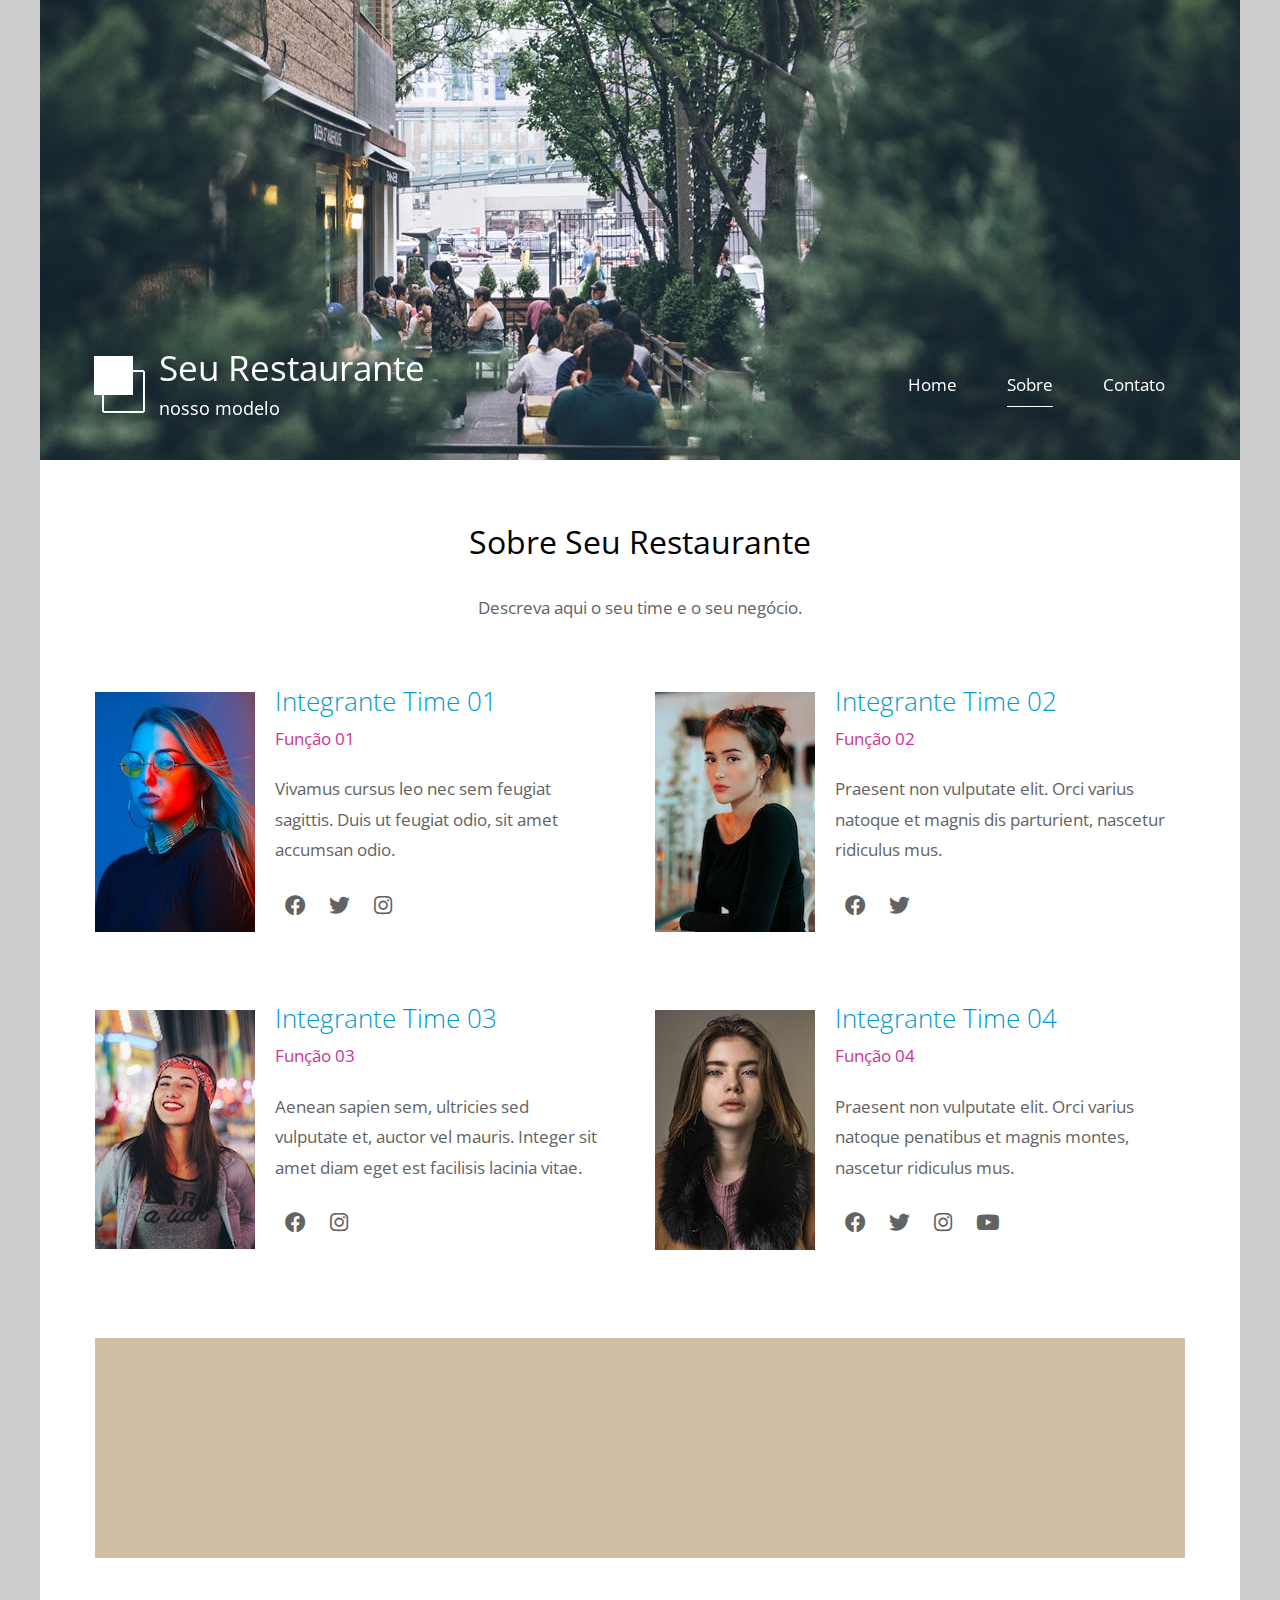
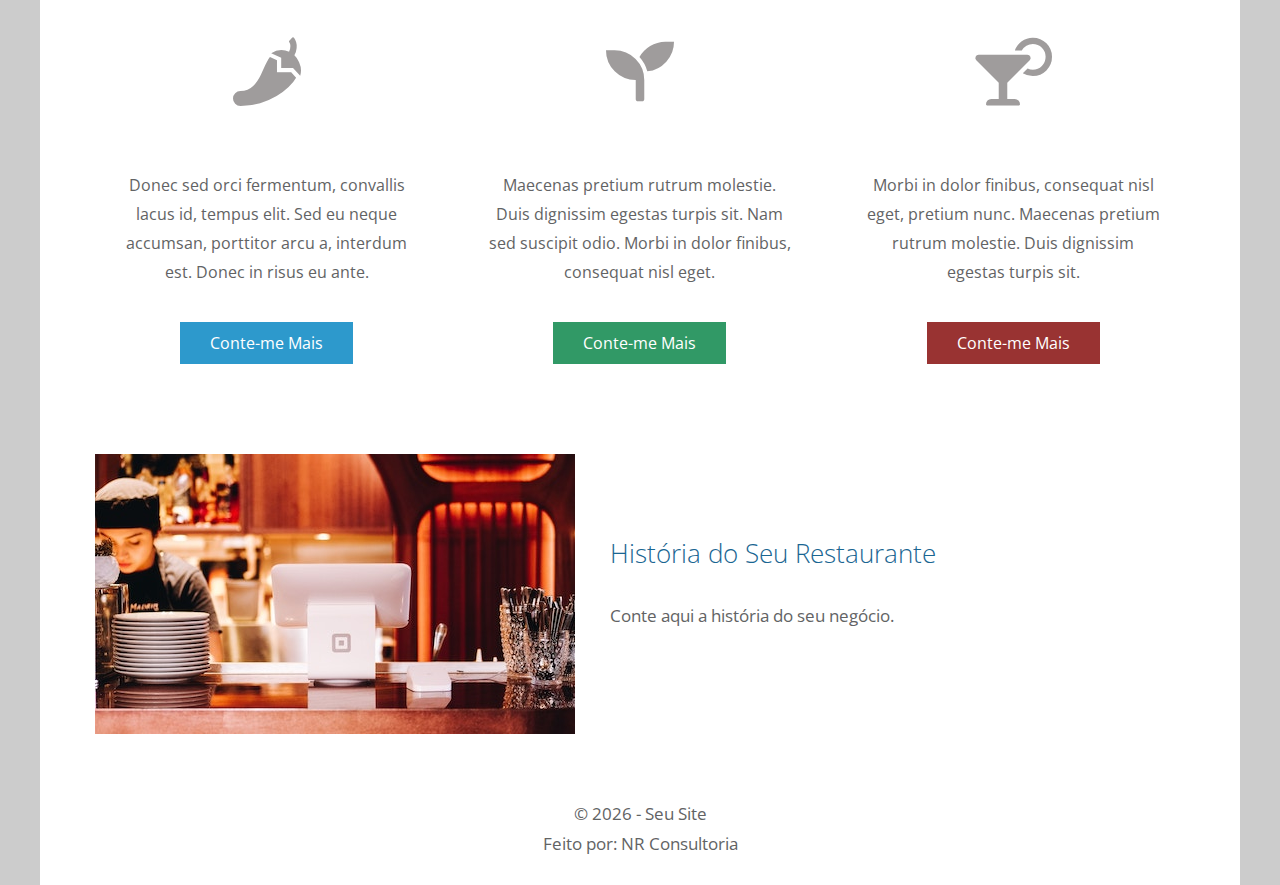
<file: assets/solucoes-digitais/restaurant/about.html>
<!DOCTYPE html>
<html>

<head>
	<meta charset="UTF-8" />
    <meta name="viewport" content="width=device-width, initial-scale=1.0" />
    <meta http-equiv="X-UA-Compatible" content="ie=edge" />
    <title>Sobre</title>
    <link href="https://fonts.googleapis.com/css?family=Open+Sans:300,400" rel="stylesheet" />
    <link href="css/all.min.css" rel="stylesheet" />
	<link href="css/templatemo-style.css" rel="stylesheet" />
</head>

<body> 

	<div class="container">
	<!-- Top box -->
		<!-- Logo & Site Name -->
		<div class="placeholder">
			<div class="parallax-window" data-parallax="scroll" data-image-src="img/simple-house-01.jpg">
				<div class="tm-header">
					<div class="row tm-header-inner">
						<div class="col-md-6 col-12">
							<img src="img/simple-house-logo.png" alt="Logo" class="tm-site-logo" /> 
							<div class="tm-site-text-box">
								<h1 class="tm-site-title">Seu Restaurante</h1>
								<h6 class="tm-site-description">nosso modelo</h6>	
							</div>
						</div>
						<nav class="col-md-6 col-12 tm-nav">
							<ul class="tm-nav-ul">
								<li class="tm-nav-li"><a href="index.html" class="tm-nav-link">Home</a></li>
								<li class="tm-nav-li"><a href="about.html" class="tm-nav-link active">Sobre</a></li>
								<li class="tm-nav-li"><a href="contact.html" class="tm-nav-link">Contato</a></li>
							</ul>
						</nav>	
					</div>
				</div>
			</div>
		</div>

		<main>
			<header class="row tm-welcome-section">
				<h2 class="col-12 text-center tm-section-title">Sobre Seu Restaurante</h2>
				<p class="col-12 text-center">Descreva aqui o seu time e o seu negócio.</p>
			</header>

			<div class="tm-container-inner tm-persons">
				<div class="row">
					<article class="col-lg-6">
						<figure class="tm-person">
							<img src="img/about-01.jpg" alt="Image" class="img-fluid tm-person-img" />
							<figcaption class="tm-person-description">
								<h4 class="tm-person-name">Integrante Time 01</h4>
								<p class="tm-person-title">Função 01</p>
								<p class="tm-person-about">Vivamus cursus leo nec sem feugiat sagittis.
								Duis ut feugiat odio, sit amet accumsan
								odio.</p>
								<div>
									<a href="https://fb.com" class="tm-social-link"><i class="fab fa-facebook tm-social-icon"></i></a>
									<a href="https://twitter.com" class="tm-social-link"><i class="fab fa-twitter tm-social-icon"></i></a>
									<a href="https://instagram.com" class="tm-social-link"><i class="fab fa-instagram tm-social-icon"></i></a>
								</div>
							</figcaption>
						</figure>
					</article>
					<article class="col-lg-6">
						<figure class="tm-person">
							<img src="img/about-02.jpg" alt="Image" class="img-fluid tm-person-img" />
							<figcaption class="tm-person-description">
								<h4 class="tm-person-name">Integrante Time 02</h4>
								<p class="tm-person-title">Função 02</p>
								<p class="tm-person-about">Praesent non vulputate elit. Orci varius
								natoque et magnis dis parturient, nascetur ridiculus mus.</p>
								<div>
									<a href="https://fb.com" class="tm-social-link"><i class="fab fa-facebook tm-social-icon"></i></a>
									<a href="https://twitter.com" class="tm-social-link"><i class="fab fa-twitter tm-social-icon"></i></a>
								</div>
							</figcaption>
						</figure>
					</article>
					<article class="col-lg-6">
						<figure class="tm-person">
							<img src="img/about-03.jpg" alt="Image" class="img-fluid tm-person-img" />
							<figcaption class="tm-person-description">
								<h4 class="tm-person-name">Integrante Time 03</h4>
								<p class="tm-person-title">Função 03</p>
								<p class="tm-person-about">Aenean sapien sem, ultricies sed vulputate
								et, auctor vel mauris. Integer sit amet diam eget est facilisis lacinia vitae.</p>
								<div>
									<a href="https://fb.com" class="tm-social-link"><i class="fab fa-facebook tm-social-icon"></i></a>
									<a href="https://instagram.com" class="tm-social-link"><i class="fab fa-instagram tm-social-icon"></i></a>
								</div>
							</figcaption>
						</figure>
					</article>
					<article class="col-lg-6">
						<figure class="tm-person">
							<img src="img/about-04.jpg" alt="Image" class="img-fluid tm-person-img" />
							<figcaption class="tm-person-description">
								<h4 class="tm-person-name">Integrante Time 04</h4>
								<p class="tm-person-title">Função 04</p>
								<p class="tm-person-about">Praesent non vulputate elit. Orci varius
								natoque penatibus et magnis montes, nascetur ridiculus mus.</p>
								<div>
									<a href="https://fb.com" class="tm-social-link"><i class="fab fa-facebook tm-social-icon"></i></a>
									<a href="https://twitter.com" class="tm-social-link"><i class="fab fa-twitter tm-social-icon"></i></a>
									<a href="https://instagram.com" class="tm-social-link"><i class="fab fa-instagram tm-social-icon"></i></a>
									<a href="https://youtube.com" class="tm-social-link"><i class="fab fa-youtube tm-social-icon"></i></a>
								</div>
							</figcaption>
						</figure>
					</article>
				</div>
			</div>
			<div class="tm-container-inner tm-featured-image">
				<div class="row">
					<div class="col-12">
						<div class="placeholder-2">
							<div class="parallax-window-2" data-parallax="scroll" data-image-src="img/about-05.jpg"></div>		
						</div>
					</div>
				</div>
			</div>
			<div class="tm-container-inner tm-features">
				<div class="row">
					<div class="col-lg-4">
						<div class="tm-feature">
							<i class="fas fa-4x fa-pepper-hot tm-feature-icon"></i>
							<p class="tm-feature-description">Donec sed orci fermentum, convallis lacus id, tempus elit. Sed eu neque accumsan, porttitor arcu a, interdum est. Donec in risus eu ante.</p>
							<a href="index.html" class="tm-btn tm-btn-primary">Conte-me Mais</a>
						</div>
					</div>
					<div class="col-lg-4">
						<div class="tm-feature">
							<i class="fas fa-4x fa-seedling tm-feature-icon"></i>
							<p class="tm-feature-description">Maecenas pretium rutrum molestie. Duis dignissim egestas turpis sit. Nam sed suscipit odio. Morbi in dolor finibus, consequat nisl eget.</p>
							<a href="index.html" class="tm-btn tm-btn-success">Conte-me Mais</a>
						</div>
					</div>
					<div class="col-lg-4">
						<div class="tm-feature">
							<i class="fas fa-4x fa-cocktail tm-feature-icon"></i>
							<p class="tm-feature-description">Morbi in dolor finibus, consequat nisl eget, pretium nunc. Maecenas pretium rutrum molestie. Duis dignissim egestas turpis sit.</p>
							<a href="index.html" class="tm-btn tm-btn-danger">Conte-me Mais</a>
						</div>
					</div>
				</div>
			</div>
			<div class="tm-container-inner tm-history">
				<div class="row">
					<div class="col-12">
						<div class="tm-history-inner">
							<img src="img/about-06.jpg" alt="Image" class="img-fluid tm-history-img" />
							<div class="tm-history-text"> 
								<h4 class="tm-history-title">História do Seu Restaurante</h4>
								<p class="tm-mb-p">Conte aqui a história do seu negócio.</p>
							</div>
						</div>	
					</div>
				</div>
			</div>
		</main>

		<footer class="tm-footer text-center">
			<p>&copy; <script type="text/javascript">document.write(new Date().getFullYear());</script> - Seu Site<br>Feito por: <a rel="nofollow" href="/atlas" target="_blank">NR Consultoria</a></p>
		</footer>
	</div>
	<script src="js/jquery.min.js"></script>
	<script src="js/parallax.min.js"></script>
</body>
</html>
</file>
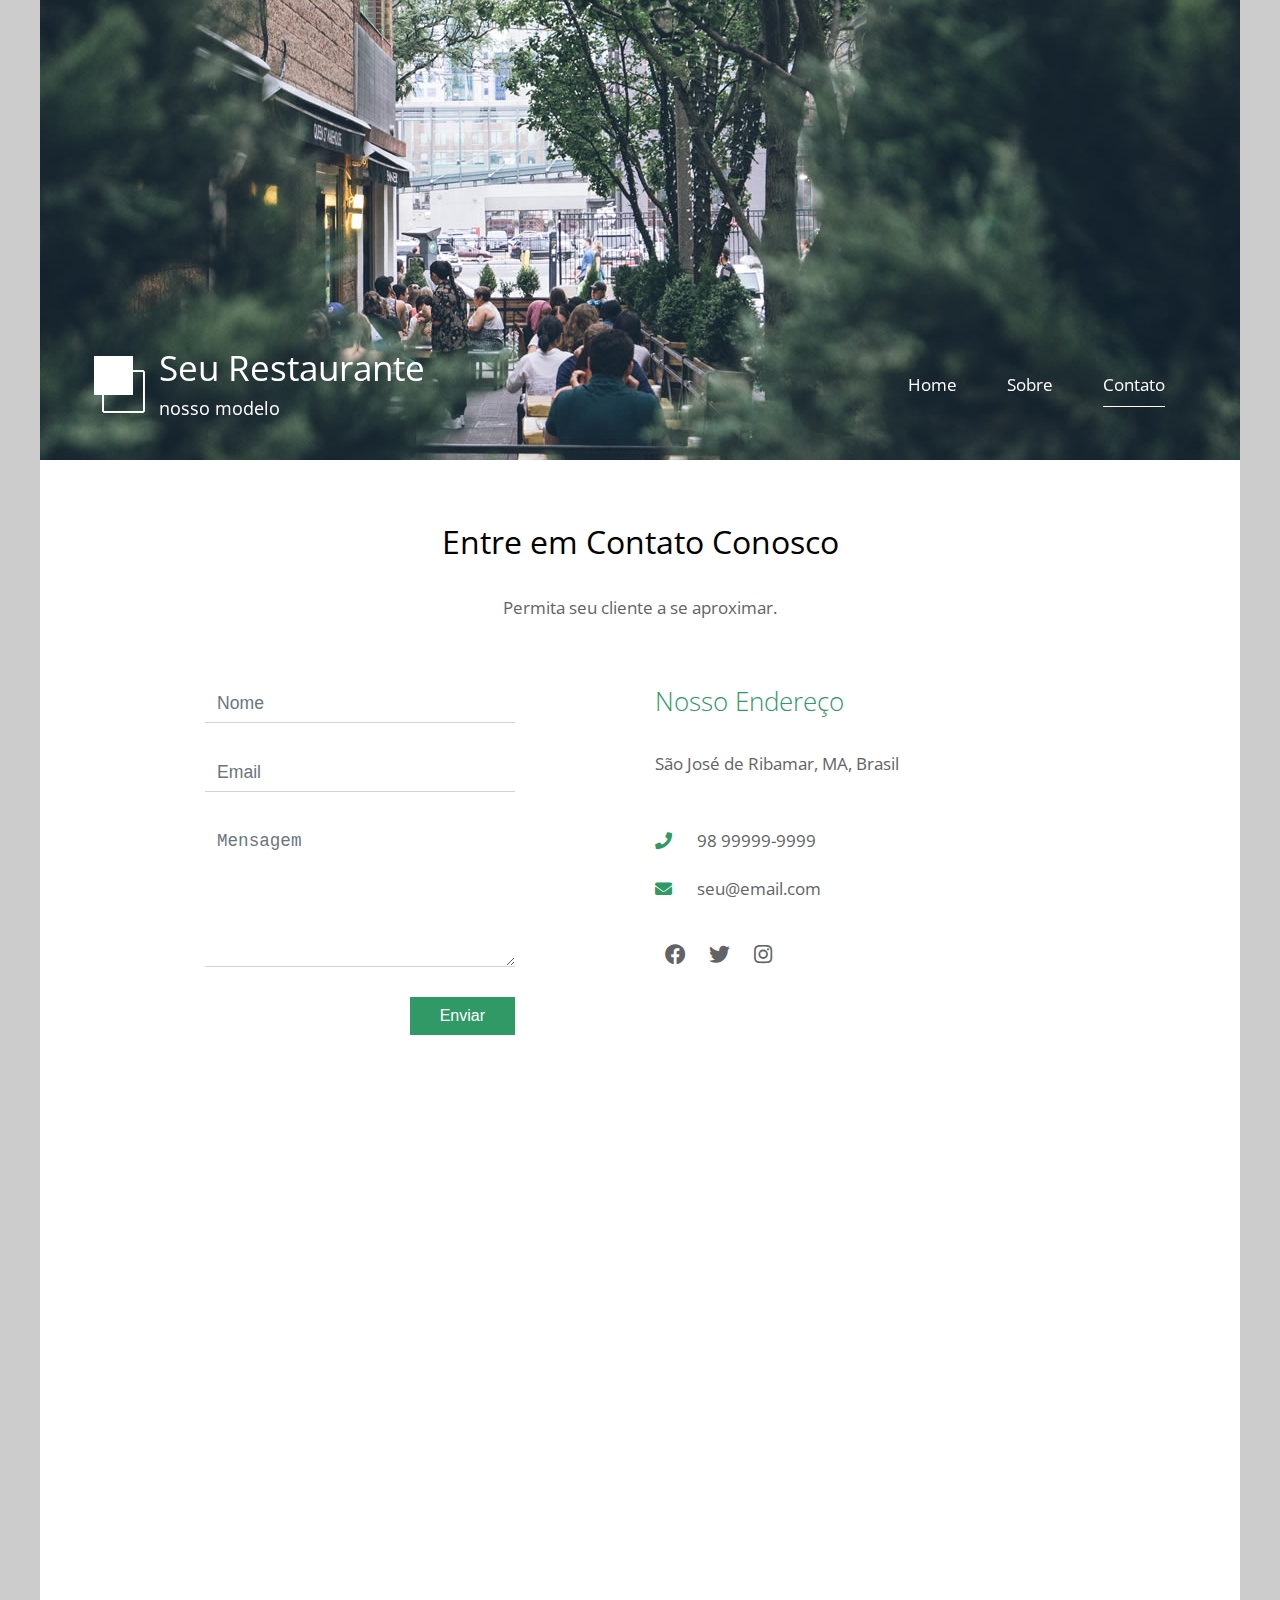
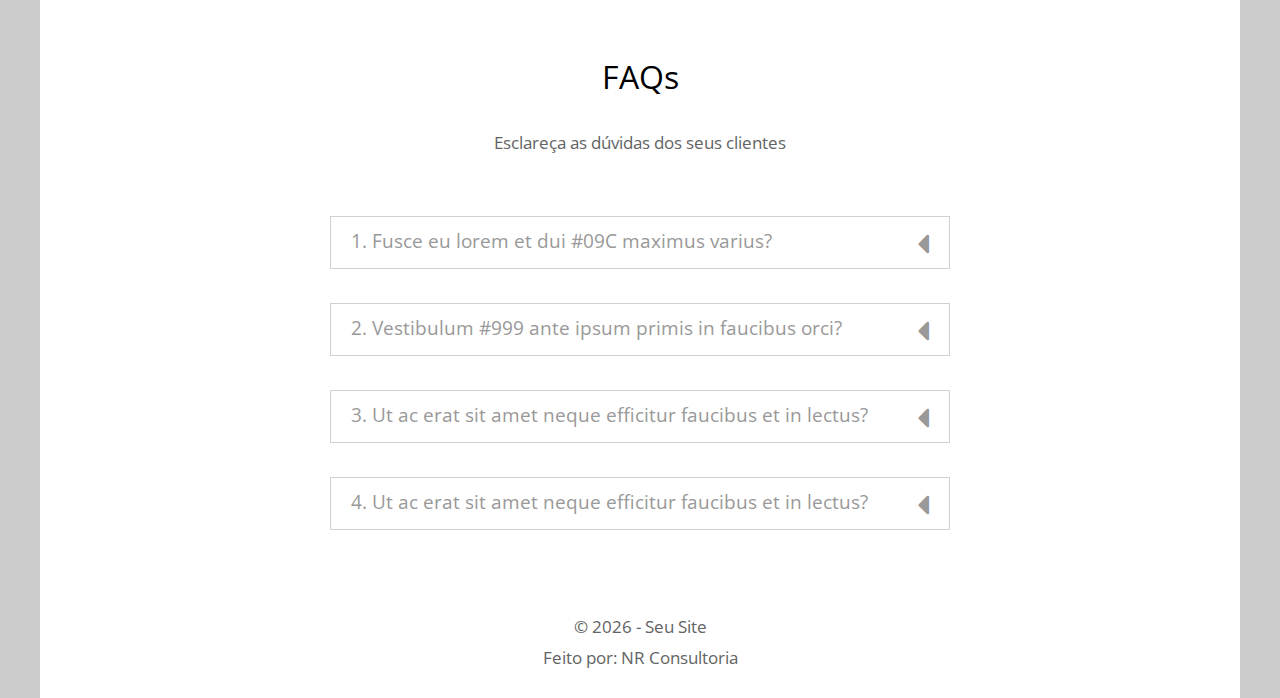
<file: assets/solucoes-digitais/restaurant/contact.html>
<!DOCTYPE html>
<html>

<head>
	<meta charset="UTF-8" />
    <meta name="viewport" content="width=device-width, initial-scale=1.0" />
    <meta http-equiv="X-UA-Compatible" content="ie=edge" />
    <title>Contate-nos</title>
    <link href="https://fonts.googleapis.com/css?family=Open+Sans:300,400" rel="stylesheet" />
    <link href="css/all.min.css" rel="stylesheet" />
	<link href="css/templatemo-style.css" rel="stylesheet" />
</head>
<!--

Simple House

https://templatemo.com/tm-539-simple-house

-->
<body> 

	<div class="container">
	<!-- Top box -->
		<!-- Logo & Site Name -->
		<div class="placeholder">
			<div class="parallax-window" data-parallax="scroll" data-image-src="img/simple-house-01.jpg">
				<div class="tm-header">
					<div class="row tm-header-inner">
						<div class="col-md-6 col-12">
							<img src="img/simple-house-logo.png" alt="Logo" class="tm-site-logo" /> 
							<div class="tm-site-text-box">
								<h1 class="tm-site-title">Seu Restaurante</h1>
								<h6 class="tm-site-description">nosso modelo</h6>	
							</div>
						</div>
						<nav class="col-md-6 col-12 tm-nav">
							<ul class="tm-nav-ul">
								<li class="tm-nav-li"><a href="index.html" class="tm-nav-link">Home</a></li>
								<li class="tm-nav-li"><a href="about.html" class="tm-nav-link">Sobre</a></li>
								<li class="tm-nav-li"><a href="contact.html" class="tm-nav-link active">Contato</a></li>
							</ul>
						</nav>	
					</div>
				</div>
			</div>
		</div>

		<main>
			<header class="row tm-welcome-section">
				<h2 class="col-12 text-center tm-section-title">Entre em Contato Conosco</h2>
				<p class="col-12 text-center">Permita seu cliente a se aproximar.</p>
			</header>

			<div class="tm-container-inner-2 tm-contact-section">
				<div class="row">
					<div class="col-md-6">
						<form action="" method="POST" class="tm-contact-form">
					        <div class="form-group">
					          <input type="text" name="name" class="form-control" placeholder="Nome" required="" />
					        </div>
					        
					        <div class="form-group">
					          <input type="email" name="email" class="form-control" placeholder="Email" required="" />
					        </div>
				
					        <div class="form-group">
					          <textarea rows="5" name="message" class="form-control" placeholder="Mensagem" required=""></textarea>
					        </div>
					
					        <div class="form-group tm-d-flex">
					          <button type="submit" class="tm-btn tm-btn-success tm-btn-right">
					            Enviar
					          </button>
					        </div>
						</form>
					</div>
					<div class="col-md-6">
						<div class="tm-address-box">
							<h4 class="tm-info-title tm-text-success">Nosso Endereço</h4>
							<address>
								São José de Ribamar, MA, Brasil
							</address>
							<a href="tel:98 99999-9999" class="tm-contact-link">
								<i class="fas fa-phone tm-contact-icon"></i>98 99999-9999
							</a>
							<a href="mailto:seu@email.com" class="tm-contact-link">
								<i class="fas fa-envelope tm-contact-icon"></i>seu@email.com
							</a>
							<div class="tm-contact-social">
								<a href="#" class="tm-social-link"><i class="fab fa-facebook tm-social-icon"></i></a>
								<a href="#" class="tm-social-link"><i class="fab fa-twitter tm-social-icon"></i></a>
								<a href="#" class="tm-social-link"><i class="fab fa-instagram tm-social-icon"></i></a>
							</div>
						</div>
					</div>
				</div>
			</div>
            
<!-- How to change your own map point
	1. Go to Google Maps
	2. Click on your location point
	3. Click "Share" and choose "Embed map" tab
	4. Copy only URL and paste it within the src="" field below
-->
			<div class="tm-container-inner-2 tm-map-section">
				<div class="row">
					<div class="col-12">
						<div class="tm-map">
							<iframe src="https://www.google.com/maps/embed?pb=!1m18!1m12!1m3!1d127549.9546850362!2d-44.20711329947633!3d-2.5277684118214254!2m3!1f0!2f0!3f0!3m2!1i1024!2i768!4f13.1!3m3!1m2!1s0x7f6968b33fea777%3A0xef3e1f3623a6fbba!2zU8OjbyBKb3PDqSBkZSBSaWJhbWFyLCBNQQ!5e0!3m2!1spt-BR!2sbr!4v1614132112219!5m2!1spt-BR!2sbr" width="600" height="450" style="border:0;" allowfullscreen="" loading="lazy"></iframe>
						</div>
					</div>
				</div>
			</div>
			<div class="tm-container-inner-2 tm-info-section">
				<div class="row">
					<!-- FAQ -->
					<div class="col-12 tm-faq">
						<h2 class="text-center tm-section-title">FAQs</h2>
						<p class="text-center">Esclareça as dúvidas dos seus clientes</p>
						<div class="tm-accordion">
							<button class="accordion">1. Fusce eu lorem et dui #09C maximus varius?</button>
							<div class="panel">
							  <p>Duis blandit purus vel nenenatis rutrum. Pellentesque pellentesque tindicunt lorem, ac egestas massa sollicitudin vel. Nam scelerisque vulputate quam mollis pretium. Morbi condimentum volutpat.</p>
							</div>
							
							<button class="accordion">2. Vestibulum #999 ante ipsum primis in faucibus orci?</button>
							<div class="panel">
							  <p>Mauris euismod odio at commodo rhoncus. Maecenas nec interdum purus, sed auctor est. Sed eleifend urna nec diam consectetur, a aliquet turpis facilisis. Integer est sapien, sagittis vel massa vel, interdum euismod erat. Aenean sollicitudin nisi neque, efficitur posuere urna rutrum porta.</p>
							</div>
							
							<button class="accordion">3. Ut ac erat sit amet neque efficitur faucibus et in lectus?</button>
							<div class="panel">
							  <p>Vivamus viverra pretium ultricies. Praesent feugiat, sapien vitae blandit efficitur, sem nulla venenatis nunc, vel maximus ligula sem a sem. Pellentesque ligula ex, facilisis ac libero a, blandit ullamcorper enim.</p>
							</div>
							
							<button class="accordion">4. Ut ac erat sit amet neque efficitur faucibus et in lectus?</button>
							<div class="panel">
								<p>Vivamus viverra pretium ultricies. Praesent feugiat, sapien vitae blandit efficitur, sem nulla venenatis nunc, vel maximus ligula sem a sem. Pellentesque ligula ex, facilisis ac libero a, blandit ullamcorper enim.</p>
							</div>
						</div>	
					</div>
				</div>
			</div>
		</main>

		<footer class="tm-footer text-center">
			<p>&copy; <script type="text/javascript">document.write(new Date().getFullYear());</script> - Seu Site<br>Feito por: <a rel="nofollow" href="/atlas" target="_blank">NR Consultoria</a></p>
		</footer>
	</div>
	<script src="js/jquery.min.js"></script>
	<script src="js/parallax.min.js"></script>
	<script>
		$(document).ready(function(){
			var acc = document.getElementsByClassName("accordion");
			var i;
			
			for (i = 0; i < acc.length; i++) {
			  acc[i].addEventListener("click", function() {
			    this.classList.toggle("active");
			    var panel = this.nextElementSibling;
			    if (panel.style.maxHeight) {
			      panel.style.maxHeight = null;
			    } else {
			      panel.style.maxHeight = panel.scrollHeight + "px";
			    }
			  });
			}	
		});
	</script>
</body>
</html>
</file>
<file: css/custom.css>
/********** common setting **********/
h2 {
    font-size: 2.8rem !important;
    font-weight: 700;
}

img {
    display: block;
    max-width: 100%;
}

a,
button {
    cursor: pointer;
}

.jumbotron {
    margin-bottom: 0 !important;
}

.atlas-cta {
    border-radius: 22px !important;
    padding: 12px 30px !important;
    font-weight: 700;
    transition: .3s ease-in-out !important;
}

.atlas-cta:hover {
    text-decoration: none;
    transform: translateY(-5px);
}

.atlas-cta-wide {
    width: 100%;
}

.cta-green {
    background: #00FFAD;
    color: #192440;
}

.cta-green:hover {
    color: #ffffff;
    background: #00e69c;
}

.cta-blue {
    background: #192440;
    color: #ffffff;
}

.cta-blue:hover {
    color: #ffffff;
    background: #121a2e;
}

.cta-ghost {
    border: 2px solid #192440 !important;
    color: #192440;
}

.cta-ghost:hover {
    color: #ffffff;
    background: #121a2e;
}

#banner {
    background-size: cover;
}

/********** banner **********/
#banner header {
    overflow: hidden;
}

#banner header img {
    max-width: 80px;
}

/********** feature (skew background) **********/
.feature img {
    width: 100%;
    max-width: 480px;
}

#feature-first {
    background: linear-gradient(168deg, #ffffff 55%, #00FFAD 0);
}

#feature-last {
    background: #00FFAD;
}

/********** price table **********/
#price-table {
    padding-top: 4rem !important;
    padding-bottom: 4rem !important;
}

#price-table__premium {
    background: #192440;
    color: #ffffff;
}

#price-table ul li {
    padding: 5px 0;
}

/********** contact **********/
#contact {
    background-size: cover;
}

#contact ul li {
    padding: 3px 0;
}

#contact form {
    color: #00FFAD;
}

#contact form input,
#contact form textarea {
    background: transparent;
    border: 1px solid #00FFAD;
    color: #ffffff;
}

/********** copyright **********/
#copyright {
    background: #192440;
    padding: 2rem 3rem;
}

#copyright #social-media a {
    width: 40px;
    height: 40px;
    border-radius: 99%;
    background: #ffffff;
    transition: .4s ease;
}

#copyright #social-media a i {
    color: #192440;
    font-size: 1.2rem;
    line-height: 40px;
}

#copyright #social-media a:hover {
    background: #00FFAD;
}

#copyright #social-media a:hover i {
    color: #ffffff;
}

/********** RWD **********/
@media (max-width: 575px) {
    #banner h1 {
        font-size: 3.6rem;
    }
}
</file>
<file: assets/solucoes-digitais/lens-fotografia/assets/css/noscript.css>
/*
	Lens by HTML5 UP
	html5up.net | @ajlkn
	Free for personal and commercial use under the CCA 3.0 license (html5up.net/license)
*/

/* Main */

	#main {
		opacity: 1 !important;
		right: 0 !important;
	}

	body:before {
		content: 'Javascript is disabled :(';
		display: block;
		position: absolute;
		top: 50%;
		width: calc(100% - 22.5em * 0.333333333);
		height: 4em;
		margin-top: -2em;
		color: #282828;
		cursor: default;
		font-size: 3em;
		line-height: 4em;
		text-align: center;
		white-space: nowrap;
		left: 0;
	}
</file>
<file: assets/solucoes-digitais/negocios-servicos/assets/css/default.css>
/* Deafult Margin & Padding */
/*-- Margin Top --*/
.mt-5 {
	margin-top: 5px;
}
.mt-10 {
	margin-top: 10px;
}
.mt-15 {
	margin-top: 15px;
}
.mt-20 {
	margin-top: 20px;
}
.mt-25 {
	margin-top: 25px;
}
.mt-30 {
	margin-top: 30px;
}
.mt-35 {
	margin-top: 35px;
}
.mt-40 {
	margin-top: 40px;
}
.mt-45 {
	margin-top: 45px;
}
.mt-50 {
	margin-top: 50px;
}
.mt-55 {
	margin-top: 55px;
}
.mt-60 {
	margin-top: 60px;
}
.mt-65 {
	margin-top: 65px;
}
.mt-70 {
	margin-top: 70px;
}
.mt-75 {
	margin-top: 75px;
}
.mt-80 {
	margin-top: 80px;
}
.mt-85 {
	margin-top: 85px;
}
.mt-90 {
	margin-top: 90px;
}
.mt-95 {
	margin-top: 95px;
}
.mt-100 {
	margin-top: 100px;
}
.mt-105 {
	margin-top: 105px;
}
.mt-110 {
	margin-top: 110px;
}
.mt-115 {
	margin-top: 115px;
}
.mt-120 {
	margin-top: 120px;
}
.mt-125 {
	margin-top: 125px;
}
.mt-130 {
	margin-top: 130px;
}
.mt-135 {
	margin-top: 135px;
}
.mt-140 {
	margin-top: 140px;
}
.mt-145 {
	margin-top: 145px;
}
.mt-150 {
	margin-top: 150px;
}
.mt-155 {
	margin-top: 155px;
}
.mt-160 {
	margin-top: 160px;
}
.mt-165 {
	margin-top: 165px;
}
.mt-170 {
	margin-top: 170px;
}
.mt-175 {
	margin-top: 175px;
}
.mt-180 {
	margin-top: 180px;
}
.mt-185 {
	margin-top: 185px;
}
.mt-190 {
	margin-top: 190px;
}
.mt-195 {
	margin-top: 195px;
}
.mt-200 {
	margin-top: 200px;
}
/*-- Margin Bottom --*/

.mb-5 {
	margin-bottom: 5px;
}
.mb-10 {
	margin-bottom: 10px;
}
.mb-15 {
	margin-bottom: 15px;
}
.mb-20 {
	margin-bottom: 20px;
}
.mb-25 {
	margin-bottom: 25px;
}
.mb-30 {
	margin-bottom: 30px;
}
.mb-35 {
	margin-bottom: 35px;
}
.mb-40 {
	margin-bottom: 40px;
}
.mb-45 {
	margin-bottom: 45px;
}
.mb-50 {
	margin-bottom: 50px;
}
.mb-55 {
	margin-bottom: 55px;
}
.mb-60 {
	margin-bottom: 60px;
}
.mb-65 {
	margin-bottom: 65px;
}
.mb-70 {
	margin-bottom: 70px;
}
.mb-75 {
	margin-bottom: 75px;
}
.mb-80 {
	margin-bottom: 80px;
}
.mb-85 {
	margin-bottom: 85px;
}
.mb-90 {
	margin-bottom: 90px;
}
.mb-95 {
	margin-bottom: 95px;
}
.mb-100 {
	margin-bottom: 100px;
}
.mb-105 {
	margin-bottom: 105px;
}
.mb-110 {
	margin-bottom: 110px;
}
.mb-115 {
	margin-bottom: 115px;
}
.mb-120 {
	margin-bottom: 120px;
}
.mb-125 {
	margin-bottom: 125px;
}
.mb-130 {
	margin-bottom: 130px;
}
.mb-135 {
	margin-bottom: 135px;
}
.mb-140 {
	margin-bottom: 140px;
}
.mb-145 {
	margin-bottom: 145px;
}
.mb-150 {
	margin-bottom: 150px;
}
.mb-155 {
	margin-bottom: 155px;
}
.mb-160 {
	margin-bottom: 160px;
}
.mb-165 {
	margin-bottom: 165px;
}
.mb-170 {
	margin-bottom: 170px;
}
.mb-175 {
	margin-bottom: 175px;
}
.mb-180 {
	margin-bottom: 180px;
}
.mb-185 {
	margin-bottom: 185px;
}
.mb-190 {
	margin-bottom: 190px;
}
.mb-195 {
	margin-bottom: 195px;
}
.mb-200 {
	margin-bottom: 200px;
}
/*-- margin left --*/
.ml-5 {
	margin-left: 5px;
}
.ml-10 {
	margin-left: 10px;
}
.ml-15 {
	margin-left: 15px;
}
.ml-20 {
	margin-left: 20px;
}
.ml-25 {
	margin-left: 25px;
}
.ml-30 {
	margin-left: 30px;
}
.ml-35 {
	margin-left: 35px;
}
.ml-40 {
	margin-left: 40px;
}
.ml-45 {
	margin-left: 45px;
}
.ml-50 {
	margin-left: 50px;
}
.ml-55 {
	margin-left: 55px;
}
.ml-60 {
	margin-left: 60px;
}
.ml-65 {
	margin-left: 65px;
}
.ml-70 {
	margin-left: 70px;
}
.ml-75 {
	margin-left: 75px;
}
.ml-80 {
	margin-left: 80px;
}
.ml-85 {
	margin-left: 85px;
}
.ml-90 {
	margin-left: 90px;
}
.ml-95 {
	margin-left: 95px;
}
.ml-100 {
	margin-left: 100px;
}
.ml-105 {
	margin-left: 105px;
}
.ml-110 {
	margin-left: 110px;
}
.ml-115 {
	margin-left: 115px;
}
.ml-120 {
	margin-left: 120px;
}
.ml-125 {
	margin-left: 125px;
}
.ml-130 {
	margin-left: 130px;
}
.ml-135 {
	margin-left: 135px;
}
.ml-140 {
	margin-left: 140px;
}
.ml-145 {
	margin-left: 145px;
}
.ml-150 {
	margin-left: 150px;
}
.ml-155 {
	margin-left: 155px;
}
.ml-160 {
	margin-left: 160px;
}
.ml-165 {
	margin-left: 165px;
}
.ml-170 {
	margin-left: 170px;
}
.ml-175 {
	margin-left: 175px;
}
.ml-180 {
	margin-left: 180px;
}
.ml-185 {
	margin-left: 185px;
}
.ml-190 {
	margin-left: 190px;
}
.ml-195 {
	margin-left: 195px;
}
.ml-200 {
	margin-left: 200px;
}
/*-- margin right --*/
.mr-5 {
	margin-right: 5px;
}
.mr-10 {
	margin-right: 10px;
}
.mr-15 {
	margin-right: 15px;
}
.mr-20 {
	margin-right: 20px;
}
.mr-25 {
	margin-right: 25px;
}
.mr-30 {
	margin-right: 30px;
}
.mr-35 {
	margin-right: 35px;
}
.mr-40 {
	margin-right: 40px;
}
.mr-45 {
	margin-right: 45px;
}
.mr-50 {
	margin-right: 50px;
}
.mr-55 {
	margin-right: 55px;
}
.mr-60 {
	margin-right: 60px;
}
.mr-65 {
	margin-right: 65px;
}
.mr-70 {
	margin-right: 70px;
}
.mr-75 {
	margin-right: 75px;
}
.mr-80 {
	margin-right: 80px;
}
.mr-85 {
	margin-right: 85px;
}
.mr-90 {
	margin-right: 90px;
}
.mr-95 {
	margin-right: 95px;
}
.mr-100 {
	margin-right: 100px;
}
.mr-105 {
	margin-right: 105px;
}
.mr-110 {
	margin-right: 110px;
}
.mr-115 {
	margin-right: 115px;
}
.mr-120 {
	margin-right: 120px;
}
.mr-125 {
	margin-right: 125px;
}
.mr-130 {
	margin-right: 130px;
}
.mr-135 {
	margin-right: 135px;
}
.mr-140 {
	margin-right: 140px;
}
.mr-145 {
	margin-right: 145px;
}
.mr-150 {
	margin-right: 150px;
}
.mr-155 {
	margin-right: 155px;
}
.mr-160 {
	margin-right: 160px;
}
.mr-165 {
	margin-right: 165px;
}
.mr-170 {
	margin-right: 170px;
}
.mr-175 {
	margin-right: 175px;
}
.mr-180 {
	margin-right: 180px;
}
.mr-185 {
	margin-right: 185px;
}
.mr-190 {
	margin-right: 190px;
}
.mr-195 {
	margin-right: 195px;
}
.mr-200 {
	margin-right: 200px;
}


/*-- Padding Top --*/

.pt-5 {
	padding-top: 5px;
}
.pt-10 {
	padding-top: 10px;
}
.pt-15 {
	padding-top: 15px;
}
.pt-20 {
	padding-top: 20px;
}
.pt-25 {
	padding-top: 25px;
}
.pt-30 {
	padding-top: 30px;
}
.pt-35 {
	padding-top: 35px;
}
.pt-40 {
	padding-top: 40px;
}
.pt-45 {
	padding-top: 45px;
}
.pt-50 {
	padding-top: 50px;
}
.pt-55 {
	padding-top: 55px;
}
.pt-60 {
	padding-top: 60px;
}
.pt-65 {
	padding-top: 65px;
}
.pt-70 {
	padding-top: 70px;
}
.pt-75 {
	padding-top: 75px;
}
.pt-80 {
	padding-top: 80px;
}
.pt-85 {
	padding-top: 85px;
}
.pt-90 {
	padding-top: 90px;
}
.pt-95 {
	padding-top: 95px;
}
.pt-100 {
	padding-top: 100px;
}
.pt-105 {
	padding-top: 105px;
}
.pt-110 {
	padding-top: 110px;
}
.pt-115 {
	padding-top: 115px;
}
.pt-120 {
	padding-top: 120px;
}
.pt-125 {
	padding-top: 125px;
}
.pt-130 {
	padding-top: 130px;
}
.pt-135 {
	padding-top: 135px;
}
.pt-140 {
	padding-top: 140px;
}
.pt-145 {
	padding-top: 145px;
}
.pt-150 {
	padding-top: 150px;
}
.pt-155 {
	padding-top: 155px;
}
.pt-160 {
	padding-top: 160px;
}
.pt-165 {
	padding-top: 165px;
}
.pt-170 {
	padding-top: 170px;
}
.pt-175 {
	padding-top: 175px;
}
.pt-180 {
	padding-top: 180px;
}
.pt-185 {
	padding-top: 185px;
}
.pt-190 {
	padding-top: 190px;
}
.pt-195 {
	padding-top: 195px;
}
.pt-200 {
	padding-top: 200px;
}
/*-- Padding Bottom --*/

.pb-5 {
	padding-bottom: 5px;
}
.pb-10 {
	padding-bottom: 10px;
}
.pb-15 {
	padding-bottom: 15px;
}
.pb-20 {
	padding-bottom: 20px;
}
.pb-25 {
	padding-bottom: 25px;
}
.pb-30 {
	padding-bottom: 30px;
}
.pb-35 {
	padding-bottom: 35px;
}
.pb-40 {
	padding-bottom: 40px;
}
.pb-45 {
	padding-bottom: 45px;
}
.pb-50 {
	padding-bottom: 50px;
}
.pb-55 {
	padding-bottom: 55px;
}
.pb-60 {
	padding-bottom: 60px;
}
.pb-65 {
	padding-bottom: 65px;
}
.pb-70 {
	padding-bottom: 70px;
}
.pb-75 {
	padding-bottom: 75px;
}
.pb-80 {
	padding-bottom: 80px;
}
.pb-85 {
	padding-bottom: 85px;
}
.pb-90 {
	padding-bottom: 90px;
}
.pb-95 {
	padding-bottom: 95px;
}
.pb-100 {
	padding-bottom: 100px;
}
.pb-105 {
	padding-bottom: 105px;
}
.pb-110 {
	padding-bottom: 110px;
}
.pb-115 {
	padding-bottom: 115px;
}
.pb-120 {
	padding-bottom: 120px;
}
.pb-125 {
	padding-bottom: 125px;
}
.pb-130 {
	padding-bottom: 130px;
}
.pb-135 {
	padding-bottom: 135px;
}
.pb-140 {
	padding-bottom: 140px;
}
.pb-145 {
	padding-bottom: 145px;
}
.pb-150 {
	padding-bottom: 150px;
}
.pb-155 {
	padding-bottom: 155px;
}
.pb-160 {
	padding-bottom: 160px;
}
.pb-165 {
	padding-bottom: 165px;
}
.pb-170 {
	padding-bottom: 170px;
}
.pb-175 {
	padding-bottom: 175px;
}
.pb-180 {
	padding-bottom: 180px;
}
.pb-185 {
	padding-bottom: 185px;
}
.pb-190 {
	padding-bottom: 190px;
}
.pb-195 {
	padding-bottom: 195px;
}
.pb-200 {
	padding-bottom: 200px;
}

/*-- Padding left --*/

.pl-0 {
	padding-left: 0px;
}
.pl-5 {
	padding-left: 5px;
}
.pl-10 {
	padding-left: 10px;
}
.pl-15 {
	padding-left: 15px;
}
.pl-20 {
	padding-left: 20px;
}
.pl-25 {
	padding-left: 25px;
}
.pl-30 {
	padding-left: 30px;
}
.pl-35 {
	padding-left: 35px;
}
.pl-40 {
	padding-left: 40px;
}
.pl-45 {
	padding-left: 45px;
}
.pl-50 {
	padding-left: 50px;
}
.pl-55 {
	padding-left: 55px;
}
.pl-60 {
	padding-left: 60px;
}
.pl-65 {
	padding-left: 65px;
}
.pl-70 {
	padding-left: 70px;
}
.pl-75 {
	padding-left: 75px;
}
.pl-80 {
	padding-left: 80px;
}
.pl-85 {
	padding-left: 85px;
}
.pl-90 {
	padding-left: 90px;
}
.pl-100 {
	padding-left: 100px;
}
.pl-105 {
	padding-left: 105px;
}
.pl-110 {
	padding-left: 110px;
}
.pl-115 {
	padding-left: 115px;
}
.pl-120 {
	padding-left: 120px;
}
.pl-125 {
	padding-left: 125px;
}
/*-- Padding right --*/

.pr-0 {
	padding-right: 0px;
}
.pr-5 {
	padding-right: 5px;
}
.pr-10 {
	padding-right: 10px;
}
.pr-15 {
	padding-right: 15px;
}
.pr-20 {
	padding-right: 20px;
}
.pr-25 {
	padding-right: 25px;
}
.pr-30 {
	padding-right: 30px;
}
.pr-35 {
	padding-right: 35px;
}
.pr-40 {
	padding-right: 40px;
}
.pr-45 {
	padding-right: 45px;
}
.pr-50 {
	padding-right: 50px;
}
.pr-55 {
	padding-right: 55px;
}
.pr-60 {
	padding-right: 60px;
}
.pr-65 {
	padding-right: 65px;
}
.pr-70 {
	padding-right: 70px;
}
.pr-75 {
	padding-right: 75px;
}
.pr-80 {
	padding-right: 80px;
}
.pr-85 {
	padding-right: 85px;
}
.pr-90 {
	padding-right: 90px;
}
.pr-95 {
	padding-right: 95px;
}
.pr-100 {
	padding-right: 100px;
}
.pr-105 {
	padding-right: 105px;
}
/* Background Color */

.gray-bg {
	background: #f6f6f6;
}
.white-bg {
	background: #fff;
}
.black-bg {
	background: #222;
}
/* Color */

.white {
	color: #fff;
}
.black {
	color: #222;
}
/* black overlay */

[data-overlay] {
	position: relative;
}
[data-overlay]::before {
	background: #000 none repeat scroll 0 0;
	content: "";
	height: 100%;
	left: 0;
	position: absolute;
	top: 0;
	width: 100%;
	z-index: 1;
}
[data-overlay="3"]::before {
	opacity: 0.3;
}
[data-overlay="4"]::before {
	opacity: 0.4;
}
[data-overlay="5"]::before {
	opacity: 0.5;
}
[data-overlay="6"]::before {
	opacity: 0.6;
}
[data-overlay="7"]::before {
	opacity: 0.7;
}
[data-overlay="8"]::before {
	opacity: 0.8;
}
[data-overlay="9"]::before {
	opacity: 0.9;
}
</file>
<file: assets/solucoes-digitais/blog-noticias/assets/css/main.css>
@import url("fontawesome-all.min.css");
@import url("https://fonts.googleapis.com/css?family=Source+Sans+Pro:300,400,600|Arvo:700");

/*
	Strongly Typed by HTML5 UP
	html5up.net | @ajlkn
	Free for personal and commercial use under the CCA 3.0 license (html5up.net/license)
*/

html, body, div, span, applet, object,
iframe, h1, h2, h3, h4, h5, h6, p, blockquote,
pre, a, abbr, acronym, address, big, cite,
code, del, dfn, em, img, ins, kbd, q, s, samp,
small, strike, strong, sub, sup, tt, var, b,
u, i, center, dl, dt, dd, ol, ul, li, fieldset,
form, label, legend, table, caption, tbody,
tfoot, thead, tr, th, td, article, aside,
canvas, details, embed, figure, figcaption,
footer, header, hgroup, menu, nav, output, ruby,
section, summary, time, mark, audio, video {
	margin: 0;
	padding: 0;
	border: 0;
	font-size: 100%;
	font: inherit;
	vertical-align: baseline;}

article, aside, details, figcaption, figure,
footer, header, hgroup, menu, nav, section {
	display: block;}

body {
	line-height: 1;
}

ol, ul {
	list-style: none;
}

blockquote, q {
	quotes: none;
}

	blockquote:before, blockquote:after, q:before, q:after {
		content: '';
		content: none;
	}

table {
	border-collapse: collapse;
	border-spacing: 0;
}

body {
	-webkit-text-size-adjust: none;
}

mark {
	background-color: transparent;
	color: inherit;
}

input::-moz-focus-inner {
	border: 0;
	padding: 0;
}

input, select, textarea {
	-moz-appearance: none;
	-webkit-appearance: none;
	-ms-appearance: none;
	appearance: none;
}

/* Basic */

	html {
		box-sizing: border-box;
	}

	*, *:before, *:after {
		box-sizing: inherit;
	}

	body {
		background: #f0f0f0;
	}

		body.is-preload *, body.is-preload *:before, body.is-preload *:after {
			-moz-animation: none !important;
			-webkit-animation: none !important;
			-ms-animation: none !important;
			animation: none !important;
			-moz-transition: none !important;
			-webkit-transition: none !important;
			-ms-transition: none !important;
			transition: none !important;
		}

	body, input, textarea, select {
		font-family: 'Source Sans Pro';
		font-weight: 300;
		color: #777;
		line-height: 1.65em;
		font-size: 15pt;
	}

	h1, h2, h3, h4, h5, h6 {
		font-weight: 600;
		text-transform: uppercase;
		color: #888;
	}

	h1 a, h2 a, h3 a, h4 a, h5 a, h6 a {
		color: inherit;
		text-decoration: none;
		border: 0;
	}

	h2 {
		font-size: 1.65em;
		font-weight: 400;
		letter-spacing: 4px;
		margin: 0 0 1.5em 0;
		line-height: 1.75em;
	}

	h3 {
		font-size: 1em;
		letter-spacing: 2px;
		margin: 0 0 1.25em 0;
	}

	a {
		-moz-transition: color 0.25s ease-in-out, border-bottom-color 0.25s ease-in-out;
		-webkit-transition: color 0.25s ease-in-out, border-bottom-color 0.25s ease-in-out;
		-ms-transition: color 0.25s ease-in-out, border-bottom-color 0.25s ease-in-out;
		transition: color 0.25s ease-in-out, border-bottom-color 0.25s ease-in-out;
		color: #666;
		text-decoration: none;
		border-bottom: solid 1px #ddd;
	}

		a strong {
			-moz-transition: color 0.25s ease-in-out, border-bottom-color 0.25s ease-in-out;
			-webkit-transition: color 0.25s ease-in-out, border-bottom-color 0.25s ease-in-out;
			-ms-transition: color 0.25s ease-in-out, border-bottom-color 0.25s ease-in-out;
			transition: color 0.25s ease-in-out, border-bottom-color 0.25s ease-in-out;
		}

		a:hover {
			color: #ed786a;
			border-bottom-color: rgba(255, 255, 255, 0);
		}

			a:hover strong {
				color: #ed786a;
			}

	strong, b {
		font-weight: 600;
		color: #666;
	}

	em, i {
		font-style: italic;
	}

	sub {
		position: relative;
		top: 0.5em;
		font-size: 0.8em;
	}

	sup {
		position: relative;
		top: -0.5em;
		font-size: 0.8em;
	}

	hr {
		border: 0;
		border-top: solid 1px #ddd;
	}

	blockquote {
		border-left: solid 0.5em #ddd;
		padding: 1em 0 1em 2em;
		font-style: italic;
	}

	p {
		text-align: justify;
		margin-bottom: 2em;
	}

	ul, ol, dl, table, blockquote {
		margin-bottom: 2em;
	}

	br.clear {
		clear: both;
	}

/* Container */

	.container {
		margin: 0 auto;
		max-width: 100%;
		width: 70em;
	}

		@media screen and (max-width: 1680px) {

			.container {
				width: 68em;
			}

		}

		@media screen and (max-width: 1280px) {

			.container {
				width: calc(100% - 80px);
			}

		}

		@media screen and (max-width: 980px) {

			.container {
				width: calc(100% - 100px);
			}

		}

		@media screen and (max-width: 736px) {

			.container {
				width: calc(100% - 40px);
			}

		}

/* Row */

	.row {
		display: flex;
		flex-wrap: wrap;
		box-sizing: border-box;
		align-items: stretch;
	}

		.row > * {
			box-sizing: border-box;
		}

		.row.gtr-uniform > * > :last-child {
			margin-bottom: 0;
		}

		.row.aln-left {
			justify-content: flex-start;
		}

		.row.aln-center {
			justify-content: center;
		}

		.row.aln-right {
			justify-content: flex-end;
		}

		.row.aln-top {
			align-items: flex-start;
		}

		.row.aln-middle {
			align-items: center;
		}

		.row.aln-bottom {
			align-items: flex-end;
		}

		.row > .imp {
			order: -1;
		}

		.row > .col-1 {
			width: 8.33333%;
		}

		.row > .off-1 {
			margin-left: 8.33333%;
		}

		.row > .col-2 {
			width: 16.66667%;
		}

		.row > .off-2 {
			margin-left: 16.66667%;
		}

		.row > .col-3 {
			width: 25%;
		}

		.row > .off-3 {
			margin-left: 25%;
		}

		.row > .col-4 {
			width: 33.33333%;
		}

		.row > .off-4 {
			margin-left: 33.33333%;
		}

		.row > .col-5 {
			width: 41.66667%;
		}

		.row > .off-5 {
			margin-left: 41.66667%;
		}

		.row > .col-6 {
			width: 50%;
		}

		.row > .off-6 {
			margin-left: 50%;
		}

		.row > .col-7 {
			width: 58.33333%;
		}

		.row > .off-7 {
			margin-left: 58.33333%;
		}

		.row > .col-8 {
			width: 66.66667%;
		}

		.row > .off-8 {
			margin-left: 66.66667%;
		}

		.row > .col-9 {
			width: 75%;
		}

		.row > .off-9 {
			margin-left: 75%;
		}

		.row > .col-10 {
			width: 83.33333%;
		}

		.row > .off-10 {
			margin-left: 83.33333%;
		}

		.row > .col-11 {
			width: 91.66667%;
		}

		.row > .off-11 {
			margin-left: 91.66667%;
		}

		.row > .col-12 {
			width: 100%;
		}

		.row > .off-12 {
			margin-left: 100%;
		}

		.row.gtr-0 {
			margin-top: 0px;
			margin-left: 0px;
		}

			.row.gtr-0 > * {
				padding: 0px 0 0 0px;
			}

			.row.gtr-0.gtr-uniform {
				margin-top: 0px;
			}

				.row.gtr-0.gtr-uniform > * {
					padding-top: 0px;
				}

		.row.gtr-25 {
			margin-top: -12.5px;
			margin-left: -12.5px;
		}

			.row.gtr-25 > * {
				padding: 12.5px 0 0 12.5px;
			}

			.row.gtr-25.gtr-uniform {
				margin-top: -12.5px;
			}

				.row.gtr-25.gtr-uniform > * {
					padding-top: 12.5px;
				}

		.row.gtr-50 {
			margin-top: -25px;
			margin-left: -25px;
		}

			.row.gtr-50 > * {
				padding: 25px 0 0 25px;
			}

			.row.gtr-50.gtr-uniform {
				margin-top: -25px;
			}

				.row.gtr-50.gtr-uniform > * {
					padding-top: 25px;
				}

		.row {
			margin-top: -50px;
			margin-left: -50px;
		}

			.row > * {
				padding: 50px 0 0 50px;
			}

			.row.gtr-uniform {
				margin-top: -50px;
			}

				.row.gtr-uniform > * {
					padding-top: 50px;
				}

		.row.gtr-150 {
			margin-top: -75px;
			margin-left: -75px;
		}

			.row.gtr-150 > * {
				padding: 75px 0 0 75px;
			}

			.row.gtr-150.gtr-uniform {
				margin-top: -75px;
			}

				.row.gtr-150.gtr-uniform > * {
					padding-top: 75px;
				}

		.row.gtr-200 {
			margin-top: -100px;
			margin-left: -100px;
		}

			.row.gtr-200 > * {
				padding: 100px 0 0 100px;
			}

			.row.gtr-200.gtr-uniform {
				margin-top: -100px;
			}

				.row.gtr-200.gtr-uniform > * {
					padding-top: 100px;
				}

		@media screen and (max-width: 1680px) {

			.row {
				display: flex;
				flex-wrap: wrap;
				box-sizing: border-box;
				align-items: stretch;
			}

				.row > * {
					box-sizing: border-box;
				}

				.row.gtr-uniform > * > :last-child {
					margin-bottom: 0;
				}

				.row.aln-left {
					justify-content: flex-start;
				}

				.row.aln-center {
					justify-content: center;
				}

				.row.aln-right {
					justify-content: flex-end;
				}

				.row.aln-top {
					align-items: flex-start;
				}

				.row.aln-middle {
					align-items: center;
				}

				.row.aln-bottom {
					align-items: flex-end;
				}

				.row > .imp-xlarge {
					order: -1;
				}

				.row > .col-1-xlarge {
					width: 8.33333%;
				}

				.row > .off-1-xlarge {
					margin-left: 8.33333%;
				}

				.row > .col-2-xlarge {
					width: 16.66667%;
				}

				.row > .off-2-xlarge {
					margin-left: 16.66667%;
				}

				.row > .col-3-xlarge {
					width: 25%;
				}

				.row > .off-3-xlarge {
					margin-left: 25%;
				}

				.row > .col-4-xlarge {
					width: 33.33333%;
				}

				.row > .off-4-xlarge {
					margin-left: 33.33333%;
				}

				.row > .col-5-xlarge {
					width: 41.66667%;
				}

				.row > .off-5-xlarge {
					margin-left: 41.66667%;
				}

				.row > .col-6-xlarge {
					width: 50%;
				}

				.row > .off-6-xlarge {
					margin-left: 50%;
				}

				.row > .col-7-xlarge {
					width: 58.33333%;
				}

				.row > .off-7-xlarge {
					margin-left: 58.33333%;
				}

				.row > .col-8-xlarge {
					width: 66.66667%;
				}

				.row > .off-8-xlarge {
					margin-left: 66.66667%;
				}

				.row > .col-9-xlarge {
					width: 75%;
				}

				.row > .off-9-xlarge {
					margin-left: 75%;
				}

				.row > .col-10-xlarge {
					width: 83.33333%;
				}

				.row > .off-10-xlarge {
					margin-left: 83.33333%;
				}

				.row > .col-11-xlarge {
					width: 91.66667%;
				}

				.row > .off-11-xlarge {
					margin-left: 91.66667%;
				}

				.row > .col-12-xlarge {
					width: 100%;
				}

				.row > .off-12-xlarge {
					margin-left: 100%;
				}

				.row.gtr-0 {
					margin-top: 0px;
					margin-left: 0px;
				}

					.row.gtr-0 > * {
						padding: 0px 0 0 0px;
					}

					.row.gtr-0.gtr-uniform {
						margin-top: 0px;
					}

						.row.gtr-0.gtr-uniform > * {
							padding-top: 0px;
						}

				.row.gtr-25 {
					margin-top: -12.5px;
					margin-left: -12.5px;
				}

					.row.gtr-25 > * {
						padding: 12.5px 0 0 12.5px;
					}

					.row.gtr-25.gtr-uniform {
						margin-top: -12.5px;
					}

						.row.gtr-25.gtr-uniform > * {
							padding-top: 12.5px;
						}

				.row.gtr-50 {
					margin-top: -25px;
					margin-left: -25px;
				}

					.row.gtr-50 > * {
						padding: 25px 0 0 25px;
					}

					.row.gtr-50.gtr-uniform {
						margin-top: -25px;
					}

						.row.gtr-50.gtr-uniform > * {
							padding-top: 25px;
						}

				.row {
					margin-top: -50px;
					margin-left: -50px;
				}

					.row > * {
						padding: 50px 0 0 50px;
					}

					.row.gtr-uniform {
						margin-top: -50px;
					}

						.row.gtr-uniform > * {
							padding-top: 50px;
						}

				.row.gtr-150 {
					margin-top: -75px;
					margin-left: -75px;
				}

					.row.gtr-150 > * {
						padding: 75px 0 0 75px;
					}

					.row.gtr-150.gtr-uniform {
						margin-top: -75px;
					}

						.row.gtr-150.gtr-uniform > * {
							padding-top: 75px;
						}

				.row.gtr-200 {
					margin-top: -100px;
					margin-left: -100px;
				}

					.row.gtr-200 > * {
						padding: 100px 0 0 100px;
					}

					.row.gtr-200.gtr-uniform {
						margin-top: -100px;
					}

						.row.gtr-200.gtr-uniform > * {
							padding-top: 100px;
						}

		}

		@media screen and (max-width: 1280px) {

			.row {
				display: flex;
				flex-wrap: wrap;
				box-sizing: border-box;
				align-items: stretch;
			}

				.row > * {
					box-sizing: border-box;
				}

				.row.gtr-uniform > * > :last-child {
					margin-bottom: 0;
				}

				.row.aln-left {
					justify-content: flex-start;
				}

				.row.aln-center {
					justify-content: center;
				}

				.row.aln-right {
					justify-content: flex-end;
				}

				.row.aln-top {
					align-items: flex-start;
				}

				.row.aln-middle {
					align-items: center;
				}

				.row.aln-bottom {
					align-items: flex-end;
				}

				.row > .imp-large {
					order: -1;
				}

				.row > .col-1-large {
					width: 8.33333%;
				}

				.row > .off-1-large {
					margin-left: 8.33333%;
				}

				.row > .col-2-large {
					width: 16.66667%;
				}

				.row > .off-2-large {
					margin-left: 16.66667%;
				}

				.row > .col-3-large {
					width: 25%;
				}

				.row > .off-3-large {
					margin-left: 25%;
				}

				.row > .col-4-large {
					width: 33.33333%;
				}

				.row > .off-4-large {
					margin-left: 33.33333%;
				}

				.row > .col-5-large {
					width: 41.66667%;
				}

				.row > .off-5-large {
					margin-left: 41.66667%;
				}

				.row > .col-6-large {
					width: 50%;
				}

				.row > .off-6-large {
					margin-left: 50%;
				}

				.row > .col-7-large {
					width: 58.33333%;
				}

				.row > .off-7-large {
					margin-left: 58.33333%;
				}

				.row > .col-8-large {
					width: 66.66667%;
				}

				.row > .off-8-large {
					margin-left: 66.66667%;
				}

				.row > .col-9-large {
					width: 75%;
				}

				.row > .off-9-large {
					margin-left: 75%;
				}

				.row > .col-10-large {
					width: 83.33333%;
				}

				.row > .off-10-large {
					margin-left: 83.33333%;
				}

				.row > .col-11-large {
					width: 91.66667%;
				}

				.row > .off-11-large {
					margin-left: 91.66667%;
				}

				.row > .col-12-large {
					width: 100%;
				}

				.row > .off-12-large {
					margin-left: 100%;
				}

				.row.gtr-0 {
					margin-top: 0px;
					margin-left: 0px;
				}

					.row.gtr-0 > * {
						padding: 0px 0 0 0px;
					}

					.row.gtr-0.gtr-uniform {
						margin-top: 0px;
					}

						.row.gtr-0.gtr-uniform > * {
							padding-top: 0px;
						}

				.row.gtr-25 {
					margin-top: -10px;
					margin-left: -10px;
				}

					.row.gtr-25 > * {
						padding: 10px 0 0 10px;
					}

					.row.gtr-25.gtr-uniform {
						margin-top: -10px;
					}

						.row.gtr-25.gtr-uniform > * {
							padding-top: 10px;
						}

				.row.gtr-50 {
					margin-top: -20px;
					margin-left: -20px;
				}

					.row.gtr-50 > * {
						padding: 20px 0 0 20px;
					}

					.row.gtr-50.gtr-uniform {
						margin-top: -20px;
					}

						.row.gtr-50.gtr-uniform > * {
							padding-top: 20px;
						}

				.row {
					margin-top: -40px;
					margin-left: -40px;
				}

					.row > * {
						padding: 40px 0 0 40px;
					}

					.row.gtr-uniform {
						margin-top: -40px;
					}

						.row.gtr-uniform > * {
							padding-top: 40px;
						}

				.row.gtr-150 {
					margin-top: -60px;
					margin-left: -60px;
				}

					.row.gtr-150 > * {
						padding: 60px 0 0 60px;
					}

					.row.gtr-150.gtr-uniform {
						margin-top: -60px;
					}

						.row.gtr-150.gtr-uniform > * {
							padding-top: 60px;
						}

				.row.gtr-200 {
					margin-top: -80px;
					margin-left: -80px;
				}

					.row.gtr-200 > * {
						padding: 80px 0 0 80px;
					}

					.row.gtr-200.gtr-uniform {
						margin-top: -80px;
					}

						.row.gtr-200.gtr-uniform > * {
							padding-top: 80px;
						}

		}

		@media screen and (max-width: 980px) {

			.row {
				display: flex;
				flex-wrap: wrap;
				box-sizing: border-box;
				align-items: stretch;
			}

				.row > * {
					box-sizing: border-box;
				}

				.row.gtr-uniform > * > :last-child {
					margin-bottom: 0;
				}

				.row.aln-left {
					justify-content: flex-start;
				}

				.row.aln-center {
					justify-content: center;
				}

				.row.aln-right {
					justify-content: flex-end;
				}

				.row.aln-top {
					align-items: flex-start;
				}

				.row.aln-middle {
					align-items: center;
				}

				.row.aln-bottom {
					align-items: flex-end;
				}

				.row > .imp-medium {
					order: -1;
				}

				.row > .col-1-medium {
					width: 8.33333%;
				}

				.row > .off-1-medium {
					margin-left: 8.33333%;
				}

				.row > .col-2-medium {
					width: 16.66667%;
				}

				.row > .off-2-medium {
					margin-left: 16.66667%;
				}

				.row > .col-3-medium {
					width: 25%;
				}

				.row > .off-3-medium {
					margin-left: 25%;
				}

				.row > .col-4-medium {
					width: 33.33333%;
				}

				.row > .off-4-medium {
					margin-left: 33.33333%;
				}

				.row > .col-5-medium {
					width: 41.66667%;
				}

				.row > .off-5-medium {
					margin-left: 41.66667%;
				}

				.row > .col-6-medium {
					width: 50%;
				}

				.row > .off-6-medium {
					margin-left: 50%;
				}

				.row > .col-7-medium {
					width: 58.33333%;
				}

				.row > .off-7-medium {
					margin-left: 58.33333%;
				}

				.row > .col-8-medium {
					width: 66.66667%;
				}

				.row > .off-8-medium {
					margin-left: 66.66667%;
				}

				.row > .col-9-medium {
					width: 75%;
				}

				.row > .off-9-medium {
					margin-left: 75%;
				}

				.row > .col-10-medium {
					width: 83.33333%;
				}

				.row > .off-10-medium {
					margin-left: 83.33333%;
				}

				.row > .col-11-medium {
					width: 91.66667%;
				}

				.row > .off-11-medium {
					margin-left: 91.66667%;
				}

				.row > .col-12-medium {
					width: 100%;
				}

				.row > .off-12-medium {
					margin-left: 100%;
				}

				.row.gtr-0 {
					margin-top: 0px;
					margin-left: 0px;
				}

					.row.gtr-0 > * {
						padding: 0px 0 0 0px;
					}

					.row.gtr-0.gtr-uniform {
						margin-top: 0px;
					}

						.row.gtr-0.gtr-uniform > * {
							padding-top: 0px;
						}

				.row.gtr-25 {
					margin-top: -12.5px;
					margin-left: -12.5px;
				}

					.row.gtr-25 > * {
						padding: 12.5px 0 0 12.5px;
					}

					.row.gtr-25.gtr-uniform {
						margin-top: -12.5px;
					}

						.row.gtr-25.gtr-uniform > * {
							padding-top: 12.5px;
						}

				.row.gtr-50 {
					margin-top: -25px;
					margin-left: -25px;
				}

					.row.gtr-50 > * {
						padding: 25px 0 0 25px;
					}

					.row.gtr-50.gtr-uniform {
						margin-top: -25px;
					}

						.row.gtr-50.gtr-uniform > * {
							padding-top: 25px;
						}

				.row {
					margin-top: -50px;
					margin-left: -50px;
				}

					.row > * {
						padding: 50px 0 0 50px;
					}

					.row.gtr-uniform {
						margin-top: -50px;
					}

						.row.gtr-uniform > * {
							padding-top: 50px;
						}

				.row.gtr-150 {
					margin-top: -75px;
					margin-left: -75px;
				}

					.row.gtr-150 > * {
						padding: 75px 0 0 75px;
					}

					.row.gtr-150.gtr-uniform {
						margin-top: -75px;
					}

						.row.gtr-150.gtr-uniform > * {
							padding-top: 75px;
						}

				.row.gtr-200 {
					margin-top: -100px;
					margin-left: -100px;
				}

					.row.gtr-200 > * {
						padding: 100px 0 0 100px;
					}

					.row.gtr-200.gtr-uniform {
						margin-top: -100px;
					}

						.row.gtr-200.gtr-uniform > * {
							padding-top: 100px;
						}

		}

		@media screen and (max-width: 736px) {

			.row {
				display: flex;
				flex-wrap: wrap;
				box-sizing: border-box;
				align-items: stretch;
			}

				.row > * {
					box-sizing: border-box;
				}

				.row.gtr-uniform > * > :last-child {
					margin-bottom: 0;
				}

				.row.aln-left {
					justify-content: flex-start;
				}

				.row.aln-center {
					justify-content: center;
				}

				.row.aln-right {
					justify-content: flex-end;
				}

				.row.aln-top {
					align-items: flex-start;
				}

				.row.aln-middle {
					align-items: center;
				}

				.row.aln-bottom {
					align-items: flex-end;
				}

				.row > .imp-small {
					order: -1;
				}

				.row > .col-1-small {
					width: 8.33333%;
				}

				.row > .off-1-small {
					margin-left: 8.33333%;
				}

				.row > .col-2-small {
					width: 16.66667%;
				}

				.row > .off-2-small {
					margin-left: 16.66667%;
				}

				.row > .col-3-small {
					width: 25%;
				}

				.row > .off-3-small {
					margin-left: 25%;
				}

				.row > .col-4-small {
					width: 33.33333%;
				}

				.row > .off-4-small {
					margin-left: 33.33333%;
				}

				.row > .col-5-small {
					width: 41.66667%;
				}

				.row > .off-5-small {
					margin-left: 41.66667%;
				}

				.row > .col-6-small {
					width: 50%;
				}

				.row > .off-6-small {
					margin-left: 50%;
				}

				.row > .col-7-small {
					width: 58.33333%;
				}

				.row > .off-7-small {
					margin-left: 58.33333%;
				}

				.row > .col-8-small {
					width: 66.66667%;
				}

				.row > .off-8-small {
					margin-left: 66.66667%;
				}

				.row > .col-9-small {
					width: 75%;
				}

				.row > .off-9-small {
					margin-left: 75%;
				}

				.row > .col-10-small {
					width: 83.33333%;
				}

				.row > .off-10-small {
					margin-left: 83.33333%;
				}

				.row > .col-11-small {
					width: 91.66667%;
				}

				.row > .off-11-small {
					margin-left: 91.66667%;
				}

				.row > .col-12-small {
					width: 100%;
				}

				.row > .off-12-small {
					margin-left: 100%;
				}

				.row.gtr-0 {
					margin-top: 0px;
					margin-left: 0px;
				}

					.row.gtr-0 > * {
						padding: 0px 0 0 0px;
					}

					.row.gtr-0.gtr-uniform {
						margin-top: 0px;
					}

						.row.gtr-0.gtr-uniform > * {
							padding-top: 0px;
						}

				.row.gtr-25 {
					margin-top: -7.5px;
					margin-left: -7.5px;
				}

					.row.gtr-25 > * {
						padding: 7.5px 0 0 7.5px;
					}

					.row.gtr-25.gtr-uniform {
						margin-top: -7.5px;
					}

						.row.gtr-25.gtr-uniform > * {
							padding-top: 7.5px;
						}

				.row.gtr-50 {
					margin-top: -15px;
					margin-left: -15px;
				}

					.row.gtr-50 > * {
						padding: 15px 0 0 15px;
					}

					.row.gtr-50.gtr-uniform {
						margin-top: -15px;
					}

						.row.gtr-50.gtr-uniform > * {
							padding-top: 15px;
						}

				.row {
					margin-top: -30px;
					margin-left: -30px;
				}

					.row > * {
						padding: 30px 0 0 30px;
					}

					.row.gtr-uniform {
						margin-top: -30px;
					}

						.row.gtr-uniform > * {
							padding-top: 30px;
						}

				.row.gtr-150 {
					margin-top: -45px;
					margin-left: -45px;
				}

					.row.gtr-150 > * {
						padding: 45px 0 0 45px;
					}

					.row.gtr-150.gtr-uniform {
						margin-top: -45px;
					}

						.row.gtr-150.gtr-uniform > * {
							padding-top: 45px;
						}

				.row.gtr-200 {
					margin-top: -60px;
					margin-left: -60px;
				}

					.row.gtr-200 > * {
						padding: 60px 0 0 60px;
					}

					.row.gtr-200.gtr-uniform {
						margin-top: -60px;
					}

						.row.gtr-200.gtr-uniform > * {
							padding-top: 60px;
						}

		}

/* Sections/Article */

	section, article {
		margin-bottom: 3em;
	}

	section > :last-child,
	article > :last-child,
	section:last-child,
	article:last-child {
		margin-bottom: 0;
	}

/* Image */

	.image {
		-moz-transition: opacity 0.25s ease-in-out;
		-webkit-transition: opacity 0.25s ease-in-out;
		-ms-transition: opacity 0.25s ease-in-out;
		transition: opacity 0.25s ease-in-out;
		display: inline-block;
		border: solid 6px #ebebeb !important;
	}

		.image:hover {
			opacity: 0.9;
		}

		.image img {
			display: block;
			width: 100%;
		}

		.image.fit {
			display: block;
			width: 100%;
		}

		.image.featured {
			display: block;
			width: 100%;
			margin: 0 0 3.5em 0;
		}

		.image.left {
			float: left;
			margin: 0 1.5em 1.5em 0;
			position: relative;
			top: 0.5em;
		}

		.image.centered {
			display: block;
			margin: 0 0 2em 0;
		}

			.image.centered img {
				margin: 0 auto;
				width: auto;
			}

/* List */

	ul {
		list-style: disc;
		padding-left: 1em;
	}

		ul li {
			padding-left: 0.5em;
			margin: 0.75em 0 0.75em 0;
		}

			ul li:first-child {
				margin-top: 0;
			}

	ol {
		list-style: decimal;
		padding-left: 1em;
	}

		ol li {
			padding-left: 0.5em;
			margin: 0.75em 0 0.75em 0;
		}

			ol li:first-child {
				margin-top: 0;
			}

/* Links */

	ul.links {
		list-style: none;
		padding-left: 0;
	}

		ul.links li {
			display: inline;
			border-left: solid 1px #d0d0d0;
			padding-left: 1em;
			margin: 0 0 0 1em;
		}

			ul.links li:first-child {
				margin-left: 0;
				padding-left: 0;
				border-left: 0;
			}

/* Actions */

	ul.actions {
		margin-top: 2.5em;
		clear: both;
		list-style: none;
		padding-left: 0;
	}

		ul.actions li {
			padding-left: 0;
			display: inline-block;
			margin: 0 0 0 1em;
		}

			ul.actions li:first-child {
				margin-left: 0;
			}

/* Divided */

	ul.divided {
		list-style: none;
		padding-left: 0;
	}

		ul.divided li {
			border-top: solid 2px #e5e5e5;
			padding-left: 0;
			margin: 2.5em 0 0 0;
			padding: 2.5em 0 0 0;
		}

			ul.divided li:first-child {
				border-top: 0;
				margin-top: 0;
				padding-top: 0;
			}

/* Icons */

	ul.icons {
		list-style: none;
		padding-left: 0;
	}

		ul.icons > li {
			position: relative;
			padding: 2em 0 0 3em;
			margin: 0;
		}

			ul.icons > li:before {
				position: absolute;
				left: 0;
				top: 2.6em;
				display: block;
				font-size: 0.8em;
				background: #878787;
				color: #e4e4e4;
				width: 2em;
				height: 2em;
				border-radius: 2em;
				line-height: 2em;
				text-align: center;
				box-shadow: 0.125em 0.175em 0 0 rgba(0, 0, 0, 0.125);
			}

			ul.icons > li:first-child {
				padding-top: 0;
			}

				ul.icons > li:first-child:before {
					top: 0;
				}

/* Form */

	form label {
		font-weight: 600;
		text-transform: uppercase;
		color: #888;
		display: block;
		margin: 0 0 1em 0;
	}

	form input[type="text"],
	form input[type="email"],
	form input[type="password"],
	form select,
	form textarea {
		-moz-transition: background-color 0.25s ease-in-out;
		-webkit-transition: background-color 0.25s ease-in-out;
		-ms-transition: background-color 0.25s ease-in-out;
		transition: background-color 0.25s ease-in-out;
		-webkit-appearance: none;
		display: block;
		border: 0;
		background: #e8e8e8;
		width: 100%;
		box-shadow: inset 2px 2px 0px 0px rgba(0, 0, 0, 0.1);
		border-radius: 4px;
		line-height: 1.25em;
		padding: 0.75em 1em 0.75em 1em;
	}

		form input[type="text"]:focus,
		form input[type="email"]:focus,
		form input[type="password"]:focus,
		form select:focus,
		form textarea:focus {
			background: #f0f0f0;
		}

	form textarea {
		min-height: 11em;
	}

	form ::-webkit-input-placeholder {
		color: #555 !important;
		line-height: 1.35em;
	}

	form :-moz-placeholder {
		color: #555 !important;
	}

	form ::-moz-placeholder {
		color: #555 !important;
	}

	form :-ms-input-placeholder {
		color: #555 !important;
	}

	form ::-moz-focus-inner {
		border: 0;
	}

/* Table */

	table {
		width: 100%;
	}

		table tbody tr {
			border-top: solid 1px #E5E5E5;
		}

			table tbody tr:first-child {
				border-top: 0;
			}

		table td {
			padding: 0.75em 1em 0.75em 1em;
		}

		table th {
			text-align: left;
			font-weight: bold;
			padding: 0.75em 1em 0.75em 1em;
		}

		table thead {
			background: #878787;
			color: #fff;
			font-weight: 400;
			text-transform: uppercase;
			border: 0;
			box-shadow: 0.125em 0.175em 0 0 rgba(0, 0, 0, 0.125);
			font-size: 0.85em;
			letter-spacing: 2px;
		}

		table tfoot {
			background: #F0F0F0;
			border-top: solid 2px #E5E5E5;
		}

/* Button */

	input[type="button"],
	input[type="submit"],
	input[type="reset"],
	button,
	.button {
		-moz-transition: all 0.25s ease-in-out;
		-webkit-transition: all 0.25s ease-in-out;
		-ms-transition: all 0.25s ease-in-out;
		transition: all 0.25s ease-in-out;
		-webkit-appearance: none;
		position: relative;
		display: inline-block;
		background: #ed786a;
		color: #fff !important;
		text-transform: uppercase;
		border-radius: 4px;
		border: 0;
		outline: 0;
		font-size: 1em;
		box-shadow: 0.125em 0.175em 0 0 rgba(0, 0, 0, 0.125);
		font-weight: 600;
		text-align: center;
		font-size: 0.85em;
		letter-spacing: 2px;
		padding: 0.85em 2.75em 0.85em 2.75em;
	}

		input[type="button"].icon:before,
		input[type="submit"].icon:before,
		input[type="reset"].icon:before,
		button.icon:before,
		.button.icon:before {
			position: relative;
			padding-right: 0.75em;
			opacity: 0.5;
			top: 0.05em;
		}

		input[type="button"]:hover,
		input[type="submit"]:hover,
		input[type="reset"]:hover,
		button:hover,
		.button:hover {
			background: #fd887a;
		}

		input[type="button"]:active,
		input[type="submit"]:active,
		input[type="reset"]:active,
		button:active,
		.button:active {
			background: #ed786a;
		}

		input[type="button"].alt,
		input[type="submit"].alt,
		input[type="reset"].alt,
		button.alt,
		.button.alt {
			background: #878787;
		}

			input[type="button"].alt:hover,
			input[type="submit"].alt:hover,
			input[type="reset"].alt:hover,
			button.alt:hover,
			.button.alt:hover {
				background: #979797;
			}

			input[type="button"].alt:active,
			input[type="submit"].alt:active,
			input[type="reset"].alt:active,
			button.alt:active,
			.button.alt:active {
				background: #878787;
			}

/* Box */

	.no-sidebar .box.post > header {
		text-align: center;
	}

	.box.excerpt .date {
		background: #878787;
		color: #fff;
		font-weight: 400;
		text-transform: uppercase;
		border-radius: 4px;
		border: 0;
		box-shadow: 0.125em 0.175em 0 0 rgba(0, 0, 0, 0.125);
		display: inline-block;
		font-size: 0.85em;
		letter-spacing: 2px;
		padding: 0.25em 1em 0.25em 1em;
		margin: 0 0 2.5em 0;
	}

/* Icons */

	.icon {
		text-decoration: none;
		position: relative;
		text-decoration: none;
	}

		.icon:before {
			-moz-osx-font-smoothing: grayscale;
			-webkit-font-smoothing: antialiased;
			display: inline-block;
			font-style: normal;
			font-variant: normal;
			text-rendering: auto;
			line-height: 1;
			text-transform: none !important;
			font-family: 'Font Awesome 5 Free';
			font-weight: 400;
		}

		.icon:before {
			line-height: inherit;
		}

		.icon > .label {
			display: none;
		}

		.icon.solid:before {
			font-weight: 900;
		}

		.icon.brands:before {
			font-family: 'Font Awesome 5 Brands';
		}

/* Page Wrapper */

	#page-wrapper > section {
		margin-bottom: 0;
	}

/* Header */

	#header {
		position: relative;
		position: relative;
		background: #fff;
		text-align: center;
	}

		#header > .container {
			padding: 7em 0 7em 0;
			border-bottom: solid 2px #e5e5e5;
			box-shadow: inset 0px -8px 0px 0px #fff, inset 0px -10px 0px 0px #e5e5e5;
		}

		#header h1 {
			font-family: 'Arvo';
			font-weight: 700;
			color: #ed786a;
			text-shadow: 0.05em 0.075em 0 rgba(0, 0, 0, 0.1);
			font-size: 3em;
			letter-spacing: 13px;
		}

			#header h1 a {
				border: 0;
			}

		#header p {
			text-transform: uppercase;
			font-weight: 400;
			color: #888;
			margin: 2.5em 0 0 0;
			font-size: 0.85em;
			letter-spacing: 3px;
			text-align: center;
		}

/* Nav */

	#nav {
		position: absolute;
		top: 3em;
		left: 0;
		width: 100%;
		cursor: default;
	}

		#nav > ul > li {
			display: inline-block;
			padding-right: 2em;
		}

			#nav > ul > li:last-child {
				padding-right: 0;
			}

			#nav > ul > li > a {
				border: 0;
				text-decoration: none;
				text-transform: uppercase;
				font-weight: 400;
				color: #777;
				outline: 0;
				display: block;
			}

				#nav > ul > li > a:before {
					display: inline-block;
					background: #878787;
					color: #e4e4e4;
					width: 2.25em;
					font-size: 0.8em;
					height: 2.25em;
					border-radius: 2.25em;
					line-height: 2.1em;
					text-align: center;
					box-shadow: 0.125em 0.175em 0 0 rgba(0, 0, 0, 0.125);
					margin-right: 0.75em;
					-moz-transition: color 0.25s ease-in-out, background 0.25s ease-in-out;
					-webkit-transition: color 0.25s ease-in-out, background 0.25s ease-in-out;
					-o-transition: color 0.25s ease-in-out, background 0.25s ease-in-out;
					-ms-transition: color 0.25s ease-in-out, background 0.25s ease-in-out;
					transition: color 0.25s ease-in-out, background 0.25s ease-in-out;
				}

				#nav > ul > li > a > span {
					-moz-transition: color 0.25s ease-in-out;
					-webkit-transition: color 0.25s ease-in-out;
					-o-transition: color 0.25s ease-in-out;
					-ms-transition: color 0.25s ease-in-out;
					transition: color 0.25s ease-in-out;
					font-size: 0.85em;
					letter-spacing: 3px;
				}

			#nav > ul > li > ul {
				display: none;
			}

			#nav > ul > li.active > a:before,
			#nav > ul > li:hover > a:before {
				background: #ED786A;
				color: #fff;
			}

			#nav > ul > li.active > a > span,
			#nav > ul > li:hover > a > span {
				color: #ED786A;
			}

	.dropotron {
		text-align: left;
		border: solid 1px #e5e5e5;
		border-radius: 4px;
		background: #fff;
		background: rgba(255, 255, 255, 0.965);
		box-shadow: 0px 2px 2px 0px rgba(0, 0, 0, 0.1);
		padding: 0.75em 0 0.5em 0;
		min-width: 12em;
		margin-top: calc(-0.5em + 1px);
		margin-left: -2px;
		list-style: none;
	}

		.dropotron.level-0 {
			margin-top: 1.5em;
			margin-left: -1em;
		}

			.dropotron.level-0:after {
				content: '';
				display: block;
				position: absolute;
				left: 1.25em;
				top: calc(-0.75em + 1px);
				border-left: solid 0.75em rgba(255, 255, 255, 0);
				border-right: solid 0.75em rgba(255, 255, 255, 0);
				border-bottom: solid 0.75em #fff;
			}

			.dropotron.level-0:before {
				content: '';
				display: block;
				position: absolute;
				left: 1.25em;
				top: -0.75em;
				border-left: solid 0.75em rgba(255, 255, 255, 0);
				border-right: solid 0.75em rgba(255, 255, 255, 0);
				border-bottom: solid 0.75em #ccc;
			}

		.dropotron span, .dropotron a {
			display: block;
			padding: 0.3em 1em 0.3em 1em;
			border: 0;
			border-top: solid 1px #f0f0f0;
			outline: 0;
		}

		.dropotron li {
			padding-left: 0;
			margin: 0;
		}

			.dropotron li:first-child > span, .dropotron li:first-child > a {
				border-top: 0;
				padding-top: 0;
			}

			.dropotron li:hover > span, .dropotron li:hover > a {
				-moz-transition: color 0.25s ease-in-out, border-bottom-color 0.25s ease-in-out;
				-webkit-transition: color 0.25s ease-in-out, border-bottom-color 0.25s ease-in-out;
				-ms-transition: color 0.25s ease-in-out, border-bottom-color 0.25s ease-in-out;
				transition: color 0.25s ease-in-out, border-bottom-color 0.25s ease-in-out;
				color: #ed786a;
			}

/* Features */

	#features {
		position: relative;
		overflow: hidden;
		background: #fff;
		text-align: center;
		padding: 6em 0;
	}

		#features p {
			text-align: center;
		}

		#features ul.actions {
			margin-top: 1.25em;
		}

/* Banner */

	#banner {
		position: relative;
		overflow: hidden;
		background: #fff;
		color: #fff;
		text-align: center;
		border-top: solid 2px #e5e5e5;
		border-bottom: solid 2px #e5e5e5;
		box-shadow: inset 0px -8px 0px 0px #fff, inset 0px 8px 0px 0px #fff;
		position: relative;
		text-transform: uppercase;
		background: url("../../images/banner.jpg");
		background-size: cover;
		padding: 10em 0;
	}

		#banner p {
			font-weight: 400;
			font-size: 2em;
			line-height: 1.5em;
			letter-spacing: 4px;
			text-align: center;
			margin: 0;
		}

		#banner strong {
			color: inherit;
		}

		#banner > .container {
			position: relative;
		}

			#banner > .container:before, #banner > .container:after {
				content: '';
				display: block;
				position: absolute;
				top: 50%;
				width: 35px;
				height: 141px;
				margin-top: -70px;
				background: url("images/bracket.svg");
				opacity: 0.15;
			}

			#banner > .container:before {
				left: 0;
			}

			#banner > .container:after {
				-moz-transform: scaleX(-1);
				-webkit-transform: scaleX(-1);
				-ms-transform: scaleX(-1);
				transform: scaleX(-1);
				right: 0;
			}

/* Main */

	#main {
		position: relative;
		overflow: hidden;
		background: #fff;
		padding: 6em 0;
	}

/* Content */

	#content > section,
	#content > article {
		border-top: solid 2px #e5e5e5;
		box-shadow: inset 0px 8px 0px 0px #fff, inset 0px 10px 0px 0px #e5e5e5;
		margin: 5em 0 0 0;
		padding: 5em 0 0 0;
	}

		#content > section:first-child,
		#content > article:first-child {
			border-top: 0;
			box-shadow: none;
			margin: 0;
			padding: 0;
		}

/* Sidebar */

	#sidebar > section,
	#sidebar > article {
		border-top: solid 2px #e5e5e5;
		box-shadow: inset 0px 8px 0px 0px #fff, inset 0px 10px 0px 0px #e5e5e5;
		margin: 5em 0 0 0;
		padding: 5em 0 0 0;
	}

		#sidebar > section:first-child,
		#sidebar > article:first-child {
			border-top: 0;
			box-shadow: none;
			margin: 0;
			padding: 0;
		}

/* Footer */

	#footer {
		position: relative;
		overflow: hidden;
		border-top: solid 2px #e5e5e5;
		background: #f0f0f0;
		padding: 6em 0 8em 0;
	}

		#footer form input[type="text"],
		#footer form input[type="email"],
		#footer form input[type="password"],
		#footer form select,
		#footer form textarea {
			background: #f7f7f7;
		}

			#footer form input[type="text"]:focus,
			#footer form input[type="email"]:focus,
			#footer form input[type="password"]:focus,
			#footer form select:focus,
			#footer form textarea:focus {
				background: #fff;
			}

		#footer h2 {
			text-align: center;
		}

/* Copyright */

	#copyright {
		border-top: solid 2px #e5e5e5;
		text-align: center;
		margin-top: 6em;
		padding-top: 4em;
	}

/* XLarge */

	@media screen and (max-width: 1680px) {

		/* Basic */

			body, input, textarea, select {
				font-size: 13pt;
			}

	}

/* Large */

	@media screen and (max-width: 1280px) {

		/* Basic */

			body, input, textarea, select {
				font-size: 12pt;
			}

			h2 br, h3 br, h4 br, h5 br, h6 br {
				display: none;
			}

		/* Image */

			.image.left {
				max-width: 50%;
			}

			.image.right {
				max-width: 50%;
			}

		/* Header */

			#header > .container {
				padding: 12em 0 5em 0;
			}

			#header h1 {
				font-size: 2.5em;
			}

		/* Nav */

			#nav > ul > li {
				padding-right: 1.25em;
			}

		/* Features */

			#features {
				padding: 4em 0;
			}

		/* Banner */

			#banner {
				padding: 8em 0;
			}

				#banner > .container {
					padding: 0 4em;
				}

					#banner > .container br {
						display: none;
					}

		/* Main */

			#main {
				padding: 4em 0;
			}

		/* Footer */

			#footer {
				padding: 4em 0;
			}

		/* Copyright */

			#copyright {
				margin-top: 2em;
				padding-top: 2em;
			}

	}

/* Medium */

	#navPanel, #titleBar {
		display: none;
	}

	@media screen and (max-width: 980px) {

		/* Basic */

			html, body {
				overflow-x: hidden;
			}

		/* Header */

			#header > .container {
				padding: 10em 0 7em 0;
			}

		/* Nav */

			#nav {
				display: none;
			}

		/* Nav */

			#page-wrapper {
				-moz-backface-visibility: hidden;
				-webkit-backface-visibility: hidden;
				-ms-backface-visibility: hidden;
				backface-visibility: hidden;
				-moz-transition: -moz-transform 0.5s ease;
				-webkit-transition: -webkit-transform 0.5s ease;
				-ms-transition: -ms-transform 0.5s ease;
				transition: transform 0.5s ease;
				padding-bottom: 1px;
			}

			#titleBar {
				-moz-backface-visibility: hidden;
				-webkit-backface-visibility: hidden;
				-ms-backface-visibility: hidden;
				backface-visibility: hidden;
				-moz-transition: -moz-transform 0.5s ease;
				-webkit-transition: -webkit-transform 0.5s ease;
				-ms-transition: -ms-transform 0.5s ease;
				transition: transform 0.5s ease;
				display: block;
				height: 44px;
				left: 0;
				position: fixed;
				top: 0;
				width: 100%;
				z-index: 10001;
			}

				#titleBar .toggle {
					text-decoration: none;
					position: absolute;
					left: 0;
					top: 0;
					width: 80px;
					height: 60px;
					border: 0;
				}

					#titleBar .toggle:before {
						-moz-osx-font-smoothing: grayscale;
						-webkit-font-smoothing: antialiased;
						display: inline-block;
						font-style: normal;
						font-variant: normal;
						text-rendering: auto;
						line-height: 1;
						text-transform: none !important;
						font-family: 'Font Awesome 5 Free';
						font-weight: 900;
					}

					#titleBar .toggle:before {
						display: inline-block;
						text-decoration: none;
						content: '\f0c9';
						display: block;
						width: 60px;
						height: 40px;
						background: rgba(232, 232, 232, 0.9);
						border-radius: 4px;
						position: absolute;
						left: 5px;
						top: 5px;
						box-shadow: 0.125em 0.125em 0 0 rgba(0, 0, 0, 0.15);
						text-align: center;
						line-height: 40px;
						font-size: 18px;
						color: #aaa;
					}

					#titleBar .toggle:active:before {
						opacity: 0.5;
					}

			#navPanel {
				-moz-backface-visibility: hidden;
				-webkit-backface-visibility: hidden;
				-ms-backface-visibility: hidden;
				backface-visibility: hidden;
				-moz-transform: translateX(-275px);
				-webkit-transform: translateX(-275px);
				-ms-transform: translateX(-275px);
				transform: translateX(-275px);
				-moz-transition: -moz-transform 0.5s ease;
				-webkit-transition: -webkit-transform 0.5s ease;
				-ms-transition: -ms-transform 0.5s ease;
				transition: transform 0.5s ease;
				display: block;
				height: 100%;
				left: 0;
				overflow-y: auto;
				position: fixed;
				top: 0;
				width: 275px;
				z-index: 10002;
				background: #444;
				border-right: solid 2px #3c3c3c;
				font-weight: 400;
				text-transform: uppercase;
				color: #888;
				letter-spacing: 2px;
				font-size: 0.85em;
			}

				#navPanel .link {
					display: block;
					color: #ddd;
					text-decoration: none;
					height: 44px;
					line-height: 44px;
					border: 0;
					border-top: solid 1px #3c3c3c;
					padding: 0 1em 0 1em;
				}

					#navPanel .link:first-child {
						border-top: 0;
					}

					#navPanel .link.depth-0 {
						font-weight: 600;
						color: #fff;
					}

				#navPanel .indent-1 {
					display: inline-block;
					width: 1em;
				}

				#navPanel .indent-2 {
					display: inline-block;
					width: 2em;
				}

				#navPanel .indent-3 {
					display: inline-block;
					width: 3em;
				}

				#navPanel .indent-4 {
					display: inline-block;
					width: 4em;
				}

				#navPanel .indent-5 {
					display: inline-block;
					width: 5em;
				}

				#navPanel .depth-0 {
					color: #fff;
				}

			body.navPanel-visible #page-wrapper {
				-moz-transform: translateX(275px);
				-webkit-transform: translateX(275px);
				-ms-transform: translateX(275px);
				transform: translateX(275px);
			}

			body.navPanel-visible #titleBar {
				-moz-transform: translateX(275px);
				-webkit-transform: translateX(275px);
				-ms-transform: translateX(275px);
				transform: translateX(275px);
			}

			body.navPanel-visible #navPanel {
				-moz-transform: translateX(0);
				-webkit-transform: translateX(0);
				-ms-transform: translateX(0);
				transform: translateX(0);
			}

		/* Sidebar */

			#sidebar {
				padding-top: 6em;
			}

	}

/* Small */

	@media screen and (max-width: 736px) {

		/* Basic */

			body, input, textarea, select {
				font-size: 11pt;
			}

			h2, h3, h4, h5, h6 {
				font-size: 1.2em;
				letter-spacing: 2px;
				text-align: center;
				margin: 0 0 1em 0;
			}

				h2 br, h3 br, h4 br, h5 br, h6 br {
					display: none;
				}

		/* Image */

			.image.featured {
				margin: 0 0 1.5em 0;
			}

			.image.left {
				max-width: 35%;
			}

			.image.right {
				max-width: 35%;
			}

		/* Button */

			input[type="button"],
			input[type="submit"],
			input[type="reset"],
			button,
			.button {
				letter-spacing: 2px;
				display: block;
				padding: 1em 0 1em 0;
				width: 100%;
			}

		/* Actions */

			ul.actions li {
				display: block;
				margin: 1em 0 0 0;
			}

				ul.actions li:first-child {
					margin-top: 0;
				}

		/* Box */

			.box.excerpt header {
				text-align: center;
			}

		/* Header */

			#header > .container {
				padding: 6em 0 4em 0;
			}

			#header h1 {
				font-size: 2em;
				letter-spacing: 8px;
				line-height: 1.325em;
			}

			#header p {
				margin: 1.25em 0 0 0;
				letter-spacing: 2px;
			}

		/* Banner */

			#banner {
				padding: 5em 0;
			}

				#banner > .container {
					padding: 0;
				}

					#banner > .container:before, #banner > .container:after {
						display: none;
					}

				#banner p {
					font-size: 1.25em;
				}

		/* Features */

			#features {
				padding: 2em 0;
			}

				#features ul.actions {
					margin-top: 0;
				}

		/* Main */

			#main {
				padding: 2em 0;
			}

		/* Content */

			#content > section,
			#content > article {
				margin: 3em 0 0 0;
				padding: 3em 0 0 0;
			}

		/* Sidebar */

			#sidebar {
				padding-top: 3em;
			}

				#sidebar > section,
				#sidebar > article {
					margin: 3em 0 0 0;
					padding: 3em 0 0 0;
				}

		/* Footer */

			#footer {
				padding: 2em 0;
			}

				#footer ul.icons {
					margin-bottom: 0;
				}

		/* Copyright */

			#copyright .links {
				margin-bottom: 0;
			}

				#copyright .links li {
					display: block;
					padding-left: 0;
					margin-left: 0;
					border-left: 0;
				}

	}
</file>
<file: assets/solucoes-digitais/lens-fotografia/assets/css/main.css>
@import url(fontawesome-all.min.css);
@import url("https://fonts.googleapis.com/css?family=Roboto:400,700");

/*
	Lens by HTML5 UP
	html5up.net | @ajlkn
	Free for personal and commercial use under the CCA 3.0 license (html5up.net/license)
*/

html, body, div, span, applet, object,
iframe, h1, h2, h3, h4, h5, h6, p, blockquote,
pre, a, abbr, acronym, address, big, cite,
code, del, dfn, em, img, ins, kbd, q, s, samp,
small, strike, strong, sub, sup, tt, var, b,
u, i, center, dl, dt, dd, ol, ul, li, fieldset,
form, label, legend, table, caption, tbody,
tfoot, thead, tr, th, td, article, aside,
canvas, details, embed, figure, figcaption,
footer, header, hgroup, menu, nav, output, ruby,
section, summary, time, mark, audio, video {
	margin: 0;
	padding: 0;
	border: 0;
	font-size: 100%;
	font: inherit;
	vertical-align: baseline;}

article, aside, details, figcaption, figure,
footer, header, hgroup, menu, nav, section {
	display: block;}

body {
	line-height: 1;
}

ol, ul {
	list-style: none;
}

blockquote, q {
	quotes: none;
}

	blockquote:before, blockquote:after, q:before, q:after {
		content: '';
		content: none;
	}

table {
	border-collapse: collapse;
	border-spacing: 0;
}

body {
	-webkit-text-size-adjust: none;
}

mark {
	background-color: transparent;
	color: inherit;
}

input::-moz-focus-inner {
	border: 0;
	padding: 0;
}

input, select, textarea {
	-moz-appearance: none;
	-webkit-appearance: none;
	-ms-appearance: none;
	appearance: none;
}

/* Basic */

	/*
			@-ms-viewport {
				width: device-width;
			}
		*/

	@media screen and (max-width: 480px) {

		html, body {
			min-width: 320px;
		}

	}

	body.is-preload-0 *, body.is-preload-0 *:before, body.is-preload-0 *:after {
		-moz-animation: none !important;
		-webkit-animation: none !important;
		-ms-animation: none !important;
		animation: none !important;
		-moz-transition: none !important;
		-webkit-transition: none !important;
		-ms-transition: none !important;
		transition: none !important;
	}

	html {
		box-sizing: border-box;
	}

	*, *:before, *:after {
		box-sizing: inherit;
	}

	html, body {
		background-color: #101010;
		overflow: hidden;
	}

/* Type */

	html {
		font-size: 16pt;
	}

		@media screen and (max-width: 1680px) {

			html {
				font-size: 12pt;
			}

		}

		@media screen and (max-width: 1280px) {

			html {
				font-size: 11pt;
			}

		}

	body {
		background-color: #fff;
		color: #aaa;
	}

	body, input, select, textarea {
		font-family: "Roboto", Helvetica, sans-serif;
		font-weight: 400;
		line-height: 1.65;
		font-size: 1em;
		color: #aaa;
	}

	a {
		-moz-transition: color 0.25s ease, border-bottom-color 0.25s ease;
		-webkit-transition: color 0.25s ease, border-bottom-color 0.25s ease;
		-ms-transition: color 0.25s ease, border-bottom-color 0.25s ease;
		transition: color 0.25s ease, border-bottom-color 0.25s ease;
		border-bottom: dotted 1px;
		color: inherit;
		text-decoration: none;
	}

		a:hover {
			border-bottom-color: transparent;
			color: #00D3B7;
		}

	strong, b {
		font-weight: 400;
		color: #555;
	}

	em, i {
		font-style: italic;
	}

	p {
		margin: 0 0 1.25em 0;
	}

	h1, h2, h3, h4, h5, h6 {
		font-weight: 400;
		line-height: 1.25;
		margin: 0 0 0.5em 0;
		color: #555;
	}

		h1 a, h2 a, h3 a, h4 a, h5 a, h6 a {
			color: inherit;
			text-decoration: none;
		}

	h2 {
		font-size: 1.25em;
	}

	h3 {
		font-size: 1em;
	}

	h4 {
		font-size: 0.9em;
	}

	h5 {
		font-size: 0.8em;
	}

	h6 {
		font-size: 0.7em;
	}

	sub {
		font-size: 0.8em;
		position: relative;
		top: 0.5em;
	}

	sup {
		font-size: 0.8em;
		position: relative;
		top: -0.5em;
	}

	blockquote {
		border-left: solid 4px #ccc;
		font-style: italic;
		margin: 0 0 1.25em 0;
		padding: 0.3125em 0 0.3125em 1.25em;
	}

	code {
		border-radius: 4px;
		border: solid 1px;
		font-family: "Courier New", monospace;
		font-size: 0.9em;
		margin: 0 0.25em;
		padding: 0.25em 0.65em;
		border-color: #ccc;
	}

	pre {
		-webkit-overflow-scrolling: touch;
		font-family: "Courier New", monospace;
		font-size: 0.9em;
		margin: 0 0 1.25em 0;
	}

		pre code {
			display: block;
			padding: 1em 1.5em;
			overflow-x: auto;
		}

	hr {
		border: 0;
		border-bottom: solid 1px #ccc;
		margin: 1.25em 0;
	}

		hr.major {
			margin: 1.875em 0;
		}

	.align-left {
		text-align: left;
	}

	.align-center {
		text-align: center;
	}

	.align-right {
		text-align: right;
	}

/* Button */

	input[type="submit"],
	input[type="reset"],
	input[type="button"],
	button,
	.button {
		-moz-appearance: none;
		-webkit-appearance: none;
		-ms-appearance: none;
		appearance: none;
		-moz-transition: background-color 0.25s ease-in-out, border-color 0.25s ease-in-out, color 0.25s ease-in-out;
		-webkit-transition: background-color 0.25s ease-in-out, border-color 0.25s ease-in-out, color 0.25s ease-in-out;
		-ms-transition: background-color 0.25s ease-in-out, border-color 0.25s ease-in-out, color 0.25s ease-in-out;
		transition: background-color 0.25s ease-in-out, border-color 0.25s ease-in-out, color 0.25s ease-in-out;
		background-color: transparent;
		border-radius: 4px;
		border: solid 1px #ccc;
		color: #555;
		cursor: pointer;
		display: inline-block;
		line-height: 1;
		padding: 0.75em 1.5em;
		text-align: center;
		text-decoration: none;
		white-space: nowrap;
	}

		input[type="submit"]:hover,
		input[type="reset"]:hover,
		input[type="button"]:hover,
		button:hover,
		.button:hover {
			border-color: #00D3B7;
			color: #00D3B7;
		}

			input[type="submit"]:hover:active,
			input[type="reset"]:hover:active,
			input[type="button"]:hover:active,
			button:hover:active,
			.button:hover:active {
				background-color: rgba(0, 211, 183, 0.15);
			}

		input[type="submit"].icon,
		input[type="reset"].icon,
		input[type="button"].icon,
		button.icon,
		.button.icon {
			padding-left: 1.35em;
		}

			input[type="submit"].icon:before,
			input[type="reset"].icon:before,
			input[type="button"].icon:before,
			button.icon:before,
			.button.icon:before {
				margin-right: 0.5em;
			}

		input[type="submit"].fit,
		input[type="reset"].fit,
		input[type="button"].fit,
		button.fit,
		.button.fit {
			width: 100%;
		}

		input[type="submit"].small,
		input[type="reset"].small,
		input[type="button"].small,
		button.small,
		.button.small {
			font-size: 0.8em;
		}

		input[type="submit"].large,
		input[type="reset"].large,
		input[type="button"].large,
		button.large,
		.button.large {
			font-size: 1.35em;
		}

		input[type="submit"].disabled, input[type="submit"]:disabled,
		input[type="reset"].disabled,
		input[type="reset"]:disabled,
		input[type="button"].disabled,
		input[type="button"]:disabled,
		button.disabled,
		button:disabled,
		.button.disabled,
		.button:disabled {
			pointer-events: none;
			opacity: 0.25;
		}

/* Form */

	form {
		margin: 0 0 1.25em 0;
	}

	label {
		color: #555;
		display: block;
		font-size: 0.9em;
		font-weight: 400;
		margin: 0 0 0.625em 0;
	}

	input[type="text"],
	input[type="password"],
	input[type="email"],
	select,
	textarea {
		-moz-appearance: none;
		-webkit-appearance: none;
		-ms-appearance: none;
		appearance: none;
		background-color: transparent;
		border-radius: 4px;
		border: solid 1px #ccc;
		color: inherit;
		display: block;
		outline: 0;
		padding: 0 0.75em;
		text-decoration: none;
		width: 100%;
	}

		input[type="text"]:invalid,
		input[type="password"]:invalid,
		input[type="email"]:invalid,
		select:invalid,
		textarea:invalid {
			box-shadow: none;
		}

		input[type="text"]:focus,
		input[type="password"]:focus,
		input[type="email"]:focus,
		select:focus,
		textarea:focus {
			border-color: #00D3B7;
		}

	select {
		background-image: url("data:image/svg+xml;charset=utf8,%3Csvg xmlns='http://www.w3.org/2000/svg' width='40' height='40' preserveAspectRatio='none' viewBox='0 0 40 40'%3E%3Cpath d='M9.4,12.3l10.4,10.4l10.4-10.4c0.2-0.2,0.5-0.4,0.9-0.4c0.3,0,0.6,0.1,0.9,0.4l3.3,3.3c0.2,0.2,0.4,0.5,0.4,0.9 c0,0.4-0.1,0.6-0.4,0.9L20.7,31.9c-0.2,0.2-0.5,0.4-0.9,0.4c-0.3,0-0.6-0.1-0.9-0.4L4.3,17.3c-0.2-0.2-0.4-0.5-0.4-0.9 c0-0.4,0.1-0.6,0.4-0.9l3.3-3.3c0.2-0.2,0.5-0.4,0.9-0.4S9.1,12.1,9.4,12.3z' fill='%23ccc' /%3E%3C/svg%3E");
		background-size: 1.25rem;
		background-repeat: no-repeat;
		background-position: calc(100% - 1rem) center;
		height: 2.75em;
		padding-right: 2.75em;
		text-overflow: ellipsis;
	}

		select option {
			color: #555;
			background: #fff;
		}

		select:focus::-ms-value {
			background-color: transparent;
		}

		select::-ms-expand {
			display: none;
		}

	.select-wrapper {
		text-decoration: none;
		display: block;
		position: relative;
	}

		.select-wrapper:before {
			-moz-osx-font-smoothing: grayscale;
			-webkit-font-smoothing: antialiased;
			display: inline-block;
			font-style: normal;
			font-variant: normal;
			text-rendering: auto;
			line-height: 1;
			text-transform: none !important;
			font-family: 'Font Awesome 5 Free';
			font-weight: 900;
		}

		.select-wrapper:before {
			color: #ccc;
			content: '\f107';
			display: block;
			height: 2.75em;
			line-height: 2.75em;
			pointer-events: none;
			position: absolute;
			right: 0;
			text-align: center;
			top: 0;
			width: 2.75em;
		}

		.select-wrapper select::-ms-expand {
			display: none;
		}

	input[type="text"],
	input[type="password"],
	input[type="email"],
	select {
		height: 2.75em;
	}

	textarea {
		padding: 0.75em 1em;
	}

	input[type="checkbox"],
	input[type="radio"] {
		-moz-appearance: none;
		-webkit-appearance: none;
		-ms-appearance: none;
		appearance: none;
		display: block;
		float: left;
		margin-right: -2em;
		opacity: 0;
		width: 1em;
		z-index: -1;
	}

		input[type="checkbox"] + label,
		input[type="radio"] + label {
			text-decoration: none;
			color: #aaa;
			cursor: pointer;
			display: inline-block;
			font-size: 1em;
			font-weight: 400;
			margin: 0;
			padding-left: 2.4em;
			padding-right: 0.75em;
			position: relative;
		}

			input[type="checkbox"] + label:before,
			input[type="radio"] + label:before {
				-moz-osx-font-smoothing: grayscale;
				-webkit-font-smoothing: antialiased;
				display: inline-block;
				font-style: normal;
				font-variant: normal;
				text-rendering: auto;
				line-height: 1;
				text-transform: none !important;
				font-family: 'Font Awesome 5 Free';
				font-weight: 900;
			}

			input[type="checkbox"] + label:before,
			input[type="radio"] + label:before {
				background: transparent;
				border-radius: 4px;
				border: solid 1px #ccc;
				content: '';
				display: inline-block;
				font-size: 0.8em;
				height: 2.0625em;
				left: 0;
				line-height: 2.0625em;
				position: absolute;
				text-align: center;
				top: 0;
				width: 2.0625em;
			}

		input[type="checkbox"]:checked + label:before,
		input[type="radio"]:checked + label:before {
			background-color: #555;
			border-color: #555;
			color: #fff;
			content: '\f00c';
		}

		input[type="checkbox"]:focus + label:before,
		input[type="radio"]:focus + label:before {
			border-color: #00D3B7;
		}

	input[type="checkbox"] + label:before {
		border-radius: 4px;
	}

	input[type="radio"] + label:before {
		border-radius: 100%;
	}

	::-webkit-input-placeholder {
		opacity: 1.0;
		color: #ccc !important;
	}

	:-moz-placeholder {
		opacity: 1.0;
		color: #ccc !important;
	}

	::-moz-placeholder {
		opacity: 1.0;
		color: #ccc !important;
	}

	:-ms-input-placeholder {
		opacity: 1.0;
		color: #ccc !important;
	}

	.field {
		margin: 0 0 1.25em 0;
	}

/* Icon */

	.icon {
		text-decoration: none;
		border-bottom: none;
		position: relative;
	}

		.icon:before {
			-moz-osx-font-smoothing: grayscale;
			-webkit-font-smoothing: antialiased;
			display: inline-block;
			font-style: normal;
			font-variant: normal;
			text-rendering: auto;
			line-height: 1;
			text-transform: none !important;
			font-family: 'Font Awesome 5 Free';
			font-weight: 400;
		}

		.icon > .label {
			display: none;
		}

		.icon:before {
			line-height: inherit;
		}

		.icon.solid:before {
			font-weight: 900;
		}

		.icon.brands:before {
			font-family: 'Font Awesome 5 Brands';
		}

/* List */

	ol {
		list-style: decimal;
		margin: 0 0 1.25em 0;
		padding-left: 1.25em;
	}

		ol li {
			padding-left: 0.25em;
		}

	ul {
		list-style: disc;
		margin: 0 0 1.25em 0;
		padding-left: 1em;
	}

		ul li {
			padding-left: 0.5em;
		}

		ul.alt {
			list-style: none;
			padding-left: 0;
		}

			ul.alt li {
				border-top: solid 1px #ccc;
				padding: 0.5em 0;
			}

				ul.alt li:first-child {
					border-top: 0;
					padding-top: 0;
				}

	dl {
		margin: 0 0 1.25em 0;
	}

		dl dt {
			display: block;
			font-weight: 400;
			margin: 0 0 0.625em 0;
		}

		dl dd {
			margin-left: 1.25em;
		}

/* Actions */

	ul.actions {
		display: -moz-flex;
		display: -webkit-flex;
		display: -ms-flex;
		display: flex;
		cursor: default;
		list-style: none;
		margin-left: -0.625em;
		padding-left: 0;
	}

		ul.actions li {
			padding: 0 0 0 0.625em;
			vertical-align: middle;
		}

		ul.actions.special {
			-moz-justify-content: center;
			-webkit-justify-content: center;
			-ms-justify-content: center;
			justify-content: center;
			width: 100%;
			margin-left: 0;
		}

			ul.actions.special li:first-child {
				padding-left: 0;
			}

		ul.actions.stacked {
			-moz-flex-direction: column;
			-webkit-flex-direction: column;
			-ms-flex-direction: column;
			flex-direction: column;
			margin-left: 0;
		}

			ul.actions.stacked li {
				padding: 0.8125em 0 0 0;
			}

				ul.actions.stacked li:first-child {
					padding-top: 0;
				}

		ul.actions.fit {
			width: calc(100% + 0.625em);
		}

			ul.actions.fit li {
				-moz-flex-grow: 1;
				-webkit-flex-grow: 1;
				-ms-flex-grow: 1;
				flex-grow: 1;
				-moz-flex-shrink: 1;
				-webkit-flex-shrink: 1;
				-ms-flex-shrink: 1;
				flex-shrink: 1;
				width: 100%;
			}

				ul.actions.fit li > * {
					width: 100%;
				}

			ul.actions.fit.stacked {
				width: 100%;
			}

		@media screen and (max-width: 480px) {

			ul.actions:not(.fixed) {
				-moz-flex-direction: column;
				-webkit-flex-direction: column;
				-ms-flex-direction: column;
				flex-direction: column;
				margin-left: 0;
				width: 100% !important;
			}

				ul.actions:not(.fixed) li {
					-moz-flex-grow: 1;
					-webkit-flex-grow: 1;
					-ms-flex-grow: 1;
					flex-grow: 1;
					-moz-flex-shrink: 1;
					-webkit-flex-shrink: 1;
					-ms-flex-shrink: 1;
					flex-shrink: 1;
					padding: 0.625em 0 0 0;
					text-align: center;
					width: 100%;
				}

					ul.actions:not(.fixed) li > * {
						width: 100%;
					}

					ul.actions:not(.fixed) li:first-child {
						padding-top: 0;
					}

					ul.actions:not(.fixed) li input[type="submit"],
					ul.actions:not(.fixed) li input[type="reset"],
					ul.actions:not(.fixed) li input[type="button"],
					ul.actions:not(.fixed) li button,
					ul.actions:not(.fixed) li .button {
						width: 100%;
					}

						ul.actions:not(.fixed) li input[type="submit"].icon:before,
						ul.actions:not(.fixed) li input[type="reset"].icon:before,
						ul.actions:not(.fixed) li input[type="button"].icon:before,
						ul.actions:not(.fixed) li button.icon:before,
						ul.actions:not(.fixed) li .button.icon:before {
							margin-left: -0.5rem;
						}

		}

/* Icons */

	ul.icons {
		cursor: default;
		list-style: none;
		padding-left: 0;
	}

		ul.icons li {
			display: inline-block;
			padding: 0 1em 0 0;
		}

			ul.icons li:last-child {
				padding-right: 0;
			}

			ul.icons li .icon:before {
				font-size: 1.5rem;
			}

/* Main */

	#main {
		-moz-transition: opacity 0.75s ease, right 0.75s ease, left 0.75s ease, visibility 0.75s;
		-webkit-transition: opacity 0.75s ease, right 0.75s ease, left 0.75s ease, visibility 0.75s;
		-ms-transition: opacity 0.75s ease, right 0.75s ease, left 0.75s ease, visibility 0.75s;
		transition: opacity 0.75s ease, right 0.75s ease, left 0.75s ease, visibility 0.75s;
		-webkit-overflow-scrolling: touch;
		position: fixed;
		top: 0;
		width: 22.5em;
		height: 100%;
		background: #fff;
		outline: 0;
		overflow-x: hidden;
		overflow-y: auto;
		text-align: right;
		visibility: visible;
		z-index: 10000;
		right: 0;
	}

		#main .toggle {
			-webkit-tap-highlight-color: rgba(0, 0, 0, 0);
			position: absolute;
			top: 0;
			width: 4em;
			height: 4em;
			background-image: url("images/close-small-alt.svg");
			background-repeat: no-repeat;
			background-size: 32px 32px;
			cursor: pointer;
			display: none;
			z-index: 1;
			background-position: 0.5em 0.5em;
			left: 0;
		}

		body.fullscreen #main {
			visibility: hidden;
			right: -22.5em;
		}

		body.is-preload-1 #main {
			opacity: 0;
			right: -2em;
		}

		@media screen and (max-width: 1280px) {

			#main {
				width: 19em;
			}

				body.fullscreen #main {
					right: -19em;
				}

		}

		@media screen and (max-width: 980px) {

			#main {
				background: rgba(255, 255, 255, 0.925);
			}

				#main .toggle {
					display: block;
				}

		}

		@media screen and (max-width: 480px) {

			#main {
				-moz-transition: opacity 0.5s ease, visibility 0.5s;
				-webkit-transition: opacity 0.5s ease, visibility 0.5s;
				-ms-transition: opacity 0.5s ease, visibility 0.5s;
				transition: opacity 0.5s ease, visibility 0.5s;
				width: 100%;
				background: #fff;
				text-align: center;
			}

				body.is-preload-1 #main {
					left: auto !important;
					right: auto !important;
				}

				body.fullscreen #main {
					left: auto !important;
					right: auto !important;
					opacity: 0;
				}

				#main .toggle {
					display: none;
				}

		}

/* Header */

	#header {
		padding: 3em 2.25em 1.75em 2.25em ;
	}

		#header h1 {
			font-size: 2.25em;
			font-weight: 700;
		}

/* Footer */

	#footer {
		padding: 2.25em 2.25em 1em 2.25em ;
	}

		#footer .copyright {
			list-style: none;
			padding: 0;
		}

			#footer .copyright li {
				display: inline-block;
				font-size: 0.8em;
				margin-left: 0.35em;
				padding: 0;
			}

				#footer .copyright li:first-child {
					margin-left: 0;
				}

/* Thumbnails */

	#thumbnails {
		display: -moz-flex;
		display: -webkit-flex;
		display: -ms-flex;
		display: flex;
		-moz-flex-wrap: wrap;
		-webkit-flex-wrap: wrap;
		-ms-flex-wrap: wrap;
		flex-wrap: wrap;
		padding: 0 0.75em;
	}

		#thumbnails article {
			position: relative;
			width: 50%;
			background: #101010;
			outline: 0;
		}

			#thumbnails article .thumbnail {
				-webkit-tap-highlight-color: rgba(0, 0, 0, 0);
				display: block;
				position: relative;
				border: 0;
				outline: 0;
			}

				#thumbnails article .thumbnail img {
					display: block;
					width: 100%;
				}

				#thumbnails article .thumbnail:before {
					pointer-events: none;
					-moz-transition: opacity 0.25s ease;
					-webkit-transition: opacity 0.25s ease;
					-ms-transition: opacity 0.25s ease;
					transition: opacity 0.25s ease;
					content: '';
					position: absolute;
					left: 0;
					top: 0;
					width: 100%;
					height: 100%;
					box-shadow: inset 0 0 0 2px #00D3B7, inset 0 0 0px 3px rgba(0, 0, 0, 0.15);
					opacity: 0;
					z-index: 1;
				}

				#thumbnails article .thumbnail:focus:before {
					opacity: 0.5;
				}

			#thumbnails article h2, #thumbnails article p {
				display: none;
			}

			#thumbnails article.active .thumbnail:before {
				opacity: 1;
			}

		@media screen and (max-width: 480px) {

			#thumbnails article .thumbnail:before {
				display: none;
			}

		}

/* Viewer */

	@-moz-keyframes spinner {
		0% {
			-moz-transform: rotate(0deg);
			-webkit-transform: rotate(0deg);
			-ms-transform: rotate(0deg);
			transform: rotate(0deg);
		}

		100% {
			-moz-transform: rotate(360deg);
			-webkit-transform: rotate(360deg);
			-ms-transform: rotate(360deg);
			transform: rotate(360deg);
		}
	}

	@-webkit-keyframes spinner {
		0% {
			-moz-transform: rotate(0deg);
			-webkit-transform: rotate(0deg);
			-ms-transform: rotate(0deg);
			transform: rotate(0deg);
		}

		100% {
			-moz-transform: rotate(360deg);
			-webkit-transform: rotate(360deg);
			-ms-transform: rotate(360deg);
			transform: rotate(360deg);
		}
	}

	@-ms-keyframes spinner {
		0% {
			-moz-transform: rotate(0deg);
			-webkit-transform: rotate(0deg);
			-ms-transform: rotate(0deg);
			transform: rotate(0deg);
		}

		100% {
			-moz-transform: rotate(360deg);
			-webkit-transform: rotate(360deg);
			-ms-transform: rotate(360deg);
			transform: rotate(360deg);
		}
	}

	@keyframes spinner {
		0% {
			-moz-transform: rotate(0deg);
			-webkit-transform: rotate(0deg);
			-ms-transform: rotate(0deg);
			transform: rotate(0deg);
		}

		100% {
			-moz-transform: rotate(360deg);
			-webkit-transform: rotate(360deg);
			-ms-transform: rotate(360deg);
			transform: rotate(360deg);
		}
	}

	#viewer {
		-moz-transition: opacity 0.75s ease, width 0.75s ease;
		-webkit-transition: opacity 0.75s ease, width 0.75s ease;
		-ms-transition: opacity 0.75s ease, width 0.75s ease;
		transition: opacity 0.75s ease, width 0.75s ease;
		position: absolute;
		top: 0;
		width: calc(100% - 22.5em);
		height: 100%;
		left: 0;
	}

		#viewer .inner {
			pointer-events: none;
			position: absolute;
			top: 0;
			left: 0;
			width: 100%;
			height: 100%;
			z-index: 2;
		}

			#viewer .inner > * {
				pointer-events: auto;
			}

			#viewer .inner:before {
				background-image: -moz-linear-gradient(left, rgba(16,16,16,0.2), rgba(16,16,16,0) 10em, rgba(16,16,16,0)), -moz-linear-gradient(right, rgba(16,16,16,0.2), rgba(16,16,16,0) 10em, rgba(16,16,16,0));
				background-image: -webkit-linear-gradient(left, rgba(16,16,16,0.2), rgba(16,16,16,0) 10em, rgba(16,16,16,0)), -webkit-linear-gradient(right, rgba(16,16,16,0.2), rgba(16,16,16,0) 10em, rgba(16,16,16,0));
				background-image: -ms-linear-gradient(left, rgba(16,16,16,0.2), rgba(16,16,16,0) 10em, rgba(16,16,16,0)), -ms-linear-gradient(right, rgba(16,16,16,0.2), rgba(16,16,16,0) 10em, rgba(16,16,16,0));
				background-image: linear-gradient(left, rgba(16,16,16,0.2), rgba(16,16,16,0) 10em, rgba(16,16,16,0)), linear-gradient(right, rgba(16,16,16,0.2), rgba(16,16,16,0) 10em, rgba(16,16,16,0));
				content: '';
				display: block;
				position: absolute;
				top: 0;
				left: 0;
				width: 100%;
				height: 100%;
			}

			#viewer .inner .toggle {
				-webkit-tap-highlight-color: rgba(0, 0, 0, 0);
				position: absolute;
				top: 0;
				width: 4em;
				height: 4em;
				background-image: url("images/close.svg");
				background-repeat: no-repeat;
				background-size: 64px 64px;
				cursor: pointer;
				z-index: 1;
				right: 0;
				background-position: calc(100% - 0.75em) 0.75em;
			}

			#viewer .inner .nav-next,
			#viewer .inner .nav-previous {
				-webkit-tap-highlight-color: rgba(0, 0, 0, 0);
				position: absolute;
				top: 50%;
				width: 6em;
				height: 6em;
				margin-top: -3em;
				background-image: url("images/arrow.svg");
				background-position: center;
				background-repeat: no-repeat;
				background-size: contain;
				cursor: pointer;
			}

			#viewer .inner .nav-previous {
				-moz-transform: scaleX(-1);
				-webkit-transform: scaleX(-1);
				-ms-transform: scaleX(-1);
				transform: scaleX(-1);
				left: 0;
			}

			#viewer .inner .nav-next {
				right: 0;
			}

		#viewer .slide {
			-moz-transition: opacity 0.5s ease-in-out;
			-webkit-transition: opacity 0.5s ease-in-out;
			-ms-transition: opacity 0.5s ease-in-out;
			transition: opacity 0.5s ease-in-out;
			position: absolute;
			top: 0;
			left: 0;
			width: 100%;
			height: 100%;
			opacity: 1;
			z-index: 1;
		}

			#viewer .slide .caption {
				background-image: -moz-linear-gradient(bottom, rgba(16,16,16,0.75), rgba(16,16,16,0.25) 80%, rgba(16,16,16,0));
				background-image: -webkit-linear-gradient(bottom, rgba(16,16,16,0.75), rgba(16,16,16,0.25) 80%, rgba(16,16,16,0));
				background-image: -ms-linear-gradient(bottom, rgba(16,16,16,0.75), rgba(16,16,16,0.25) 80%, rgba(16,16,16,0));
				background-image: linear-gradient(bottom, rgba(16,16,16,0.75), rgba(16,16,16,0.25) 80%, rgba(16,16,16,0));
				padding: 2em 2em 0.75em 2em ;
				position: absolute;
				bottom: 0;
				left: 0;
				width: 100%;
				color: rgba(255, 255, 255, 0.5);
				z-index: 1;
			}

				#viewer .slide .caption h2, #viewer .slide .caption h3, #viewer .slide .caption h4, #viewer .slide .caption h5, #viewer .slide .caption h6 {
					color: #fff;
				}

			#viewer .slide .image {
				-moz-transition: opacity 0.5s ease-in-out;
				-webkit-transition: opacity 0.5s ease-in-out;
				-ms-transition: opacity 0.5s ease-in-out;
				transition: opacity 0.5s ease-in-out;
				position: absolute;
				top: 0;
				left: 0;
				width: 100%;
				height: 100%;
				background-repeat: no-repeat;
				background-size: cover;
				opacity: 0;
			}

			#viewer .slide:before {
				-moz-animation: spinner 1s linear infinite;
				-webkit-animation: spinner 1s linear infinite;
				-ms-animation: spinner 1s linear infinite;
				animation: spinner 1s linear infinite;
				-moz-transition: opacity 0.5s ease-in-out;
				-webkit-transition: opacity 0.5s ease-in-out;
				-ms-transition: opacity 0.5s ease-in-out;
				transition: opacity 0.5s ease-in-out;
				content: '';
				display: block;
				position: absolute;
				top: 50%;
				left: 50%;
				width: 3em;
				height: 3em;
				background-image: url("images/spinner.svg");
				background-position: center;
				background-repeat: no-repeat;
				background-size: contain;
				margin: -1.5em 0 0 -1.5em;
				opacity: 0;
			}

			#viewer .slide.loading:before {
				opacity: 1;
			}

			#viewer .slide.active .image {
				opacity: 1;
			}

		body.fullscreen #viewer {
			width: 100%;
		}

			body.fullscreen #viewer .inner .toggle {
				background-image: url("images/open.svg");
			}

		body.is-preload-1 #viewer {
			opacity: 0;
		}

		body.is-preload-2 #viewer .slide {
			opacity: 0;
		}

		@media screen and (max-width: 1280px) {

			#viewer {
				width: calc(100% - 19em);
			}

		}

		@media screen and (max-width: 980px) {

			#viewer {
				width: 100%;
			}

				#viewer .inner .toggle {
					-moz-transition: opacity 0.75s ease;
					-webkit-transition: opacity 0.75s ease;
					-ms-transition: opacity 0.75s ease;
					transition: opacity 0.75s ease;
					background-image: url("images/open.svg");
					opacity: 0;
					right: 0;
				}

				body.fullscreen #viewer .inner .toggle {
					opacity: 1;
				}

		}

		@media screen and (max-width: 736px) {

			#viewer .inner .toggle {
				background-size: 32px 32px;
			}

			#viewer .inner .nav-next,
			#viewer .inner .nav-previous {
				background-image: url("images/arrow-small.svg");
				background-size: 32px 32px;
			}

			body.fullscreen #viewer .inner .toggle {
				background-image: url("images/open-small.svg");
			}

		}

		@media screen and (max-width: 480px) {

			#viewer {
				-moz-transition: opacity 0.5s ease;
				-webkit-transition: opacity 0.5s ease;
				-ms-transition: opacity 0.5s ease;
				transition: opacity 0.5s ease;
				-moz-transition-delay: 0s;
				-webkit-transition-delay: 0s;
				-ms-transition-delay: 0s;
				transition-delay: 0s;
				opacity: 0;
			}

				#viewer .inner .toggle {
					background-image: url("images/close-small.svg") !important;
					background-size: 32px 32px;
				}

				body.fullscreen #viewer {
					-moz-transition-delay: 0.5s;
					-webkit-transition-delay: 0.5s;
					-ms-transition-delay: 0.5s;
					transition-delay: 0.5s;
					opacity: 1;
				}

		}
</file>
<file: assets/solucoes-digitais/negocios-servicos/assets/css/style.css>
/*-----------------------------------------------------------------------------------

    Template Name: Smash - Bootstrap Template
    Template URI: uideck.com
    Author: UIdeck
    Version: 1.0

-----------------------------------------------------------------------------------

    CSS INDEX
    ===================

    01. Theme default CSS
	02. Header
    03. Hero
	04. Footer

-----------------------------------------------------------------------------------*/
/*===========================
      01.COMMON css 
===========================*/
@import url("https://fonts.googleapis.com/css?family=Poppins:300,400,500,600,700,800");
body {
  font-family: "Poppins", sans-serif;
  font-weight: normal;
  font-style: normal;
  color: #121212; }

* {
  margin: 0;
  padding: 0;
  -webkit-box-sizing: border-box;
  -moz-box-sizing: border-box;
  box-sizing: border-box; }

img {
  max-width: 100%; }

a:focus,
input:focus,
textarea:focus,
button:focus {
  text-decoration: none;
  outline: none; }

a:focus,
a:hover {
  text-decoration: none; }

i,
span,
a {
  display: inline-block; }

h1,
h2,
h3,
h4,
h5,
h6 {
  font-family: "Poppins", sans-serif;
  font-weight: 600;
  color: #121212;
  margin: 0px; }

h1 {
  font-size: 48px; }

h2 {
  font-size: 36px; }

h3 {
  font-size: 28px; }

h4 {
  font-size: 22px; }

h5 {
  font-size: 18px; }

h6 {
  font-size: 16px; }

ul, ol {
  margin: 0px;
  padding: 0px;
  list-style-type: none; }

p {
  font-size: 16px;
  font-weight: 400;
  line-height: 24px;
  color: #121212;
  margin: 0px; }

.bg_cover {
  background-position: center center;
  background-size: cover;
  background-repeat: no-repeat;
  width: 100%;
  height: 100%; }

/*===== All Slick Slide Outline Style =====*/
.slick-slide {
  outline: 0; }

/*===== All Section Title Style =====*/
.section-title .title {
  font-size: 44px;
  font-weight: 600;
  color: #121212;
  line-height: 55px; }
  @media (max-width: 767px) {
    .section-title .title {
      font-size: 30px;
      line-height: 35px; } }
.section-title .text {
  font-size: 16px;
  line-height: 24px;
  color: #6c6c6c;
  margin-top: 24px; }

/*===== All Preloader Style =====*/
.preloader {
  /* Body Overlay */
  position: fixed;
  top: 0;
  left: 0;
  display: table;
  height: 100%;
  width: 100%;
  /* Change Background Color */
  background: #fff;
  z-index: 99999; }
  .preloader .loader {
    display: table-cell;
    vertical-align: middle;
    text-align: center; }
    .preloader .loader .ytp-spinner {
      position: absolute;
      left: 50%;
      top: 50%;
      width: 64px;
      margin-left: -32px;
      z-index: 18;
      pointer-events: none; }
      .preloader .loader .ytp-spinner .ytp-spinner-container {
        pointer-events: none;
        position: absolute;
        width: 100%;
        padding-bottom: 100%;
        top: 50%;
        left: 50%;
        margin-top: -50%;
        margin-left: -50%;
        -webkit-animation: ytp-spinner-linspin 1568.23529647ms linear infinite;
        -moz-animation: ytp-spinner-linspin 1568.23529647ms linear infinite;
        -o-animation: ytp-spinner-linspin 1568.23529647ms linear infinite;
        animation: ytp-spinner-linspin 1568.23529647ms linear infinite; }
        .preloader .loader .ytp-spinner .ytp-spinner-container .ytp-spinner-rotator {
          position: absolute;
          width: 100%;
          height: 100%;
          -webkit-animation: ytp-spinner-easespin 5332ms cubic-bezier(0.4, 0, 0.2, 1) infinite both;
          -moz-animation: ytp-spinner-easespin 5332ms cubic-bezier(0.4, 0, 0.2, 1) infinite both;
          -o-animation: ytp-spinner-easespin 5332ms cubic-bezier(0.4, 0, 0.2, 1) infinite both;
          animation: ytp-spinner-easespin 5332ms cubic-bezier(0.4, 0, 0.2, 1) infinite both; }
          .preloader .loader .ytp-spinner .ytp-spinner-container .ytp-spinner-rotator .ytp-spinner-left {
            position: absolute;
            top: 0;
            left: 0;
            bottom: 0;
            overflow: hidden;
            right: 50%; }
          .preloader .loader .ytp-spinner .ytp-spinner-container .ytp-spinner-rotator .ytp-spinner-right {
            position: absolute;
            top: 0;
            right: 0;
            bottom: 0;
            overflow: hidden;
            left: 50%; }
    .preloader .loader .ytp-spinner-circle {
      box-sizing: border-box;
      position: absolute;
      width: 200%;
      height: 100%;
      border-style: solid;
      /* Spinner Color */
      border-color: #0067f4 #0067f4 #e9ecef;
      border-radius: 50%;
      border-width: 6px; }
    .preloader .loader .ytp-spinner-left .ytp-spinner-circle {
      left: 0;
      right: -100%;
      border-right-color: #e9ecef;
      -webkit-animation: ytp-spinner-left-spin 1333ms cubic-bezier(0.4, 0, 0.2, 1) infinite both;
      -moz-animation: ytp-spinner-left-spin 1333ms cubic-bezier(0.4, 0, 0.2, 1) infinite both;
      -o-animation: ytp-spinner-left-spin 1333ms cubic-bezier(0.4, 0, 0.2, 1) infinite both;
      animation: ytp-spinner-left-spin 1333ms cubic-bezier(0.4, 0, 0.2, 1) infinite both; }
    .preloader .loader .ytp-spinner-right .ytp-spinner-circle {
      left: -100%;
      right: 0;
      border-left-color: #e9ecef;
      -webkit-animation: ytp-right-spin 1333ms cubic-bezier(0.4, 0, 0.2, 1) infinite both;
      -moz-animation: ytp-right-spin 1333ms cubic-bezier(0.4, 0, 0.2, 1) infinite both;
      -o-animation: ytp-right-spin 1333ms cubic-bezier(0.4, 0, 0.2, 1) infinite both;
      animation: ytp-right-spin 1333ms cubic-bezier(0.4, 0, 0.2, 1) infinite both; }

/* Preloader Animations */
@-webkit-keyframes ytp-spinner-linspin {
  to {
    -webkit-transform: rotate(360deg);
    -moz-transform: rotate(360deg);
    -ms-transform: rotate(360deg);
    -o-transform: rotate(360deg);
    transform: rotate(360deg); } }
@keyframes ytp-spinner-linspin {
  to {
    -webkit-transform: rotate(360deg);
    -moz-transform: rotate(360deg);
    -ms-transform: rotate(360deg);
    -o-transform: rotate(360deg);
    transform: rotate(360deg); } }
@-webkit-keyframes ytp-spinner-easespin {
  12.5% {
    -webkit-transform: rotate(135deg);
    -moz-transform: rotate(135deg);
    -ms-transform: rotate(135deg);
    -o-transform: rotate(135deg);
    transform: rotate(135deg); }
  25% {
    -webkit-transform: rotate(270deg);
    -moz-transform: rotate(270deg);
    -ms-transform: rotate(270deg);
    -o-transform: rotate(270deg);
    transform: rotate(270deg); }
  37.5% {
    -webkit-transform: rotate(405deg);
    -moz-transform: rotate(405deg);
    -ms-transform: rotate(405deg);
    -o-transform: rotate(405deg);
    transform: rotate(405deg); }
  50% {
    -webkit-transform: rotate(540deg);
    -moz-transform: rotate(540deg);
    -ms-transform: rotate(540deg);
    -o-transform: rotate(540deg);
    transform: rotate(540deg); }
  62.5% {
    -webkit-transform: rotate(675deg);
    -moz-transform: rotate(675deg);
    -ms-transform: rotate(675deg);
    -o-transform: rotate(675deg);
    transform: rotate(675deg); }
  75% {
    -webkit-transform: rotate(810deg);
    -moz-transform: rotate(810deg);
    -ms-transform: rotate(810deg);
    -o-transform: rotate(810deg);
    transform: rotate(810deg); }
  87.5% {
    -webkit-transform: rotate(945deg);
    -moz-transform: rotate(945deg);
    -ms-transform: rotate(945deg);
    -o-transform: rotate(945deg);
    transform: rotate(945deg); }
  to {
    -webkit-transform: rotate(1080deg);
    -moz-transform: rotate(1080deg);
    -ms-transform: rotate(1080deg);
    -o-transform: rotate(1080deg);
    transform: rotate(1080deg); } }
@keyframes ytp-spinner-easespin {
  12.5% {
    -webkit-transform: rotate(135deg);
    -moz-transform: rotate(135deg);
    -ms-transform: rotate(135deg);
    -o-transform: rotate(135deg);
    transform: rotate(135deg); }
  25% {
    -webkit-transform: rotate(270deg);
    -moz-transform: rotate(270deg);
    -ms-transform: rotate(270deg);
    -o-transform: rotate(270deg);
    transform: rotate(270deg); }
  37.5% {
    -webkit-transform: rotate(405deg);
    -moz-transform: rotate(405deg);
    -ms-transform: rotate(405deg);
    -o-transform: rotate(405deg);
    transform: rotate(405deg); }
  50% {
    -webkit-transform: rotate(540deg);
    -moz-transform: rotate(540deg);
    -ms-transform: rotate(540deg);
    -o-transform: rotate(540deg);
    transform: rotate(540deg); }
  62.5% {
    -webkit-transform: rotate(675deg);
    -moz-transform: rotate(675deg);
    -ms-transform: rotate(675deg);
    -o-transform: rotate(675deg);
    transform: rotate(675deg); }
  75% {
    -webkit-transform: rotate(810deg);
    -moz-transform: rotate(810deg);
    -ms-transform: rotate(810deg);
    -o-transform: rotate(810deg);
    transform: rotate(810deg); }
  87.5% {
    -webkit-transform: rotate(945deg);
    -moz-transform: rotate(945deg);
    -ms-transform: rotate(945deg);
    -o-transform: rotate(945deg);
    transform: rotate(945deg); }
  to {
    -webkit-transform: rotate(1080deg);
    -moz-transform: rotate(1080deg);
    -ms-transform: rotate(1080deg);
    -o-transform: rotate(1080deg);
    transform: rotate(1080deg); } }
@-webkit-keyframes ytp-spinner-left-spin {
  0% {
    -webkit-transform: rotate(130deg);
    -moz-transform: rotate(130deg);
    -ms-transform: rotate(130deg);
    -o-transform: rotate(130deg);
    transform: rotate(130deg); }
  50% {
    -webkit-transform: rotate(-5deg);
    -moz-transform: rotate(-5deg);
    -ms-transform: rotate(-5deg);
    -o-transform: rotate(-5deg);
    transform: rotate(-5deg); }
  to {
    -webkit-transform: rotate(130deg);
    -moz-transform: rotate(130deg);
    -ms-transform: rotate(130deg);
    -o-transform: rotate(130deg);
    transform: rotate(130deg); } }
@keyframes ytp-spinner-left-spin {
  0% {
    -webkit-transform: rotate(130deg);
    -moz-transform: rotate(130deg);
    -ms-transform: rotate(130deg);
    -o-transform: rotate(130deg);
    transform: rotate(130deg); }
  50% {
    -webkit-transform: rotate(-5deg);
    -moz-transform: rotate(-5deg);
    -ms-transform: rotate(-5deg);
    -o-transform: rotate(-5deg);
    transform: rotate(-5deg); }
  to {
    -webkit-transform: rotate(130deg);
    -moz-transform: rotate(130deg);
    -ms-transform: rotate(130deg);
    -o-transform: rotate(130deg);
    transform: rotate(130deg); } }
@-webkit-keyframes ytp-right-spin {
  0% {
    -webkit-transform: rotate(-130deg);
    -moz-transform: rotate(-130deg);
    -ms-transform: rotate(-130deg);
    -o-transform: rotate(-130deg);
    transform: rotate(-130deg); }
  50% {
    -webkit-transform: rotate(5deg);
    -moz-transform: rotate(5deg);
    -ms-transform: rotate(5deg);
    -o-transform: rotate(5deg);
    transform: rotate(5deg); }
  to {
    -webkit-transform: rotate(-130deg);
    -moz-transform: rotate(-130deg);
    -ms-transform: rotate(-130deg);
    -o-transform: rotate(-130deg);
    transform: rotate(-130deg); } }
@keyframes ytp-right-spin {
  0% {
    -webkit-transform: rotate(-130deg);
    -moz-transform: rotate(-130deg);
    -ms-transform: rotate(-130deg);
    -o-transform: rotate(-130deg);
    transform: rotate(-130deg); }
  50% {
    -webkit-transform: rotate(5deg);
    -moz-transform: rotate(5deg);
    -ms-transform: rotate(5deg);
    -o-transform: rotate(5deg);
    transform: rotate(5deg); }
  to {
    -webkit-transform: rotate(-130deg);
    -moz-transform: rotate(-130deg);
    -ms-transform: rotate(-130deg);
    -o-transform: rotate(-130deg);
    transform: rotate(-130deg); } }
/*===========================
    11.BUTTON css 
===========================*/
.buttons-title .title {
  font-size: 36px;
  line-height: 45px;
  color: #6c6c6c; }
  @media (max-width: 767px) {
    .buttons-title .title {
      font-size: 24px;
      line-height: 35px; } }

.main-btn {
  display: inline-block;
  font-weight: 700;
  text-align: center;
  white-space: nowrap;
  vertical-align: middle;
  -webkit-user-select: none;
  -moz-user-select: none;
  -ms-user-select: none;
  user-select: none;
  border: 2px solid transparent;
  padding: 0 32px;
  font-size: 16px;
  line-height: 46px;
  color: #0067f4;
  cursor: pointer;
  z-index: 5;
  -webkit-transition: all 0.4s ease-out 0s;
  -moz-transition: all 0.4s ease-out 0s;
  -ms-transition: all 0.4s ease-out 0s;
  -o-transition: all 0.4s ease-out 0s;
  transition: all 0.4s ease-out 0s;
  position: relative;
  text-transform: uppercase; }
  @media (max-width: 767px) {
    .main-btn {
      font-size: 14px;
      padding: 0 20px;
      line-height: 40px; } }

/*===== standard Buttons =====*/
.standard-buttons ul li {
  display: inline-block;
  margin-left: 18px;
  margin-top: 20px; }
  @media (max-width: 767px) {
    .standard-buttons ul li {
      margin-left: 0; } }
  .standard-buttons ul li:first-child {
    margin-left: 0; }
.standard-buttons .standard-one {
  border-color: #0067f4; }
  .standard-buttons .standard-one:hover {
    color: #0067f4;
    background-color: rgba(0, 103, 244, 0.4); }
.standard-buttons .standard-two {
  color: #fff;
  background-color: #0067f4;
  border-color: #0067f4; }
  .standard-buttons .standard-two:hover {
    color: #0067f4;
    background-color: transparent; }
.standard-buttons .standard-three {
  overflow: hidden;
  line-height: 50px;
  color: #fff;
  background: -webkit-linear-gradient(left, #0067f4 0%, #2bdbdc 50%, #0067f4 100%);
  background: -o-linear-gradient(left, #0067f4 0%, #2bdbdc 50%, #0067f4 100%);
  background: linear-gradient(to right, #0067f4 0%, #2bdbdc 50%, #0067f4 100%);
  border: 0;
  line-height: 52px;
  background-size: 200% auto; }
  @media only screen and (min-width: 768px) and (max-width: 991px) {
    .standard-buttons .standard-three {
      line-height: 44px; } }
  @media (max-width: 767px) {
    .standard-buttons .standard-three {
      line-height: 44px; } }
  .standard-buttons .standard-three:hover {
    background-position: right center; }
.standard-buttons .standard-four {
  border-color: #0067f4;
  padding-left: 60px; }
  @media (max-width: 767px) {
    .standard-buttons .standard-four {
      padding-left: 40px; } }
  .standard-buttons .standard-four span {
    position: absolute;
    top: 50%;
    -webkit-transform: translateY(-50%);
    -moz-transform: translateY(-50%);
    -ms-transform: translateY(-50%);
    -o-transform: translateY(-50%);
    transform: translateY(-50%);
    overflow: hidden;
    left: 30px;
    line-height: normal; }
    @media (max-width: 767px) {
      .standard-buttons .standard-four span {
        left: 15px; } }
  .standard-buttons .standard-four:hover {
    color: #0067f4;
    background-color: rgba(0, 103, 244, 0.4); }
    .standard-buttons .standard-four:hover i {
      animation: iconTranslateY 0.5s forwards; }
.standard-buttons .standard-five {
  color: #fff;
  background-color: #0067f4;
  border-color: #0067f4;
  padding-left: 60px; }
  @media (max-width: 767px) {
    .standard-buttons .standard-five {
      padding-left: 40px; } }
  .standard-buttons .standard-five span {
    position: absolute;
    top: 50%;
    -webkit-transform: translateY(-50%);
    -moz-transform: translateY(-50%);
    -ms-transform: translateY(-50%);
    -o-transform: translateY(-50%);
    transform: translateY(-50%);
    overflow: hidden;
    left: 30px;
    line-height: normal; }
    @media (max-width: 767px) {
      .standard-buttons .standard-five span {
        left: 15px; } }
  .standard-buttons .standard-five:hover {
    color: #0067f4;
    background-color: transparent; }
    .standard-buttons .standard-five:hover i {
      animation: iconTranslateY 0.5s forwards; }
.standard-buttons .standard-six {
  padding-right: 60px;
  overflow: hidden;
  line-height: 50px;
  color: #fff;
  background: -webkit-linear-gradient(left, #0067f4 0%, #2bdbdc 50%, #0067f4 100%);
  background: -o-linear-gradient(left, #0067f4 0%, #2bdbdc 50%, #0067f4 100%);
  background: linear-gradient(to right, #0067f4 0%, #2bdbdc 50%, #0067f4 100%);
  border: 0;
  line-height: 52px;
  background-size: 200% auto; }
  @media (max-width: 767px) {
    .standard-buttons .standard-six {
      padding-right: 40px;
      line-height: 44px; } }
  @media only screen and (min-width: 768px) and (max-width: 991px) {
    .standard-buttons .standard-six {
      line-height: 44px; } }
  .standard-buttons .standard-six span {
    position: absolute;
    top: 50%;
    -webkit-transform: translateY(-50%);
    -moz-transform: translateY(-50%);
    -ms-transform: translateY(-50%);
    -o-transform: translateY(-50%);
    transform: translateY(-50%);
    overflow: hidden;
    right: 30px;
    line-height: normal; }
    @media (max-width: 767px) {
      .standard-buttons .standard-six span {
        right: 15px; } }
  .standard-buttons .standard-six:hover {
    background-position: right center; }
    .standard-buttons .standard-six:hover i {
      -webkit-animation: iconTranslateY 0.5s forwards;
      -moz-animation: iconTranslateY 0.5s forwards;
      -o-animation: iconTranslateY 0.5s forwards;
      animation: iconTranslateY 0.5s forwards; }

/*===== Light Rounded Buttons =====*/
.light-rounded-buttons ul li {
  display: inline-block;
  margin-left: 18px;
  margin-top: 20px; }
  @media (max-width: 767px) {
    .light-rounded-buttons ul li {
      margin-left: 0; } }
  .light-rounded-buttons ul li:first-child {
    margin-left: 0; }
.light-rounded-buttons .main-btn {
  border-radius: 5px; }
.light-rounded-buttons .light-rounded-one {
  border-color: #0067f4; }
  .light-rounded-buttons .light-rounded-one:hover {
    color: #0067f4;
    background-color: rgba(0, 103, 244, 0.4); }
.light-rounded-buttons .light-rounded-two {
  color: #fff;
  background-color: #0067f4;
  border-color: #0067f4; }
  .light-rounded-buttons .light-rounded-two:hover {
    color: #0067f4;
    background-color: transparent; }
.light-rounded-buttons .light-rounded-three {
  overflow: hidden;
  line-height: 50px;
  color: #fff;
  background: -webkit-linear-gradient(left, #0067f4 0%, #2bdbdc 50%, #0067f4 100%);
  background: -o-linear-gradient(left, #0067f4 0%, #2bdbdc 50%, #0067f4 100%);
  background: linear-gradient(to right, #0067f4 0%, #2bdbdc 50%, #0067f4 100%);
  background-size: 200% auto;
  line-height: 52px;
  border: 0; }
  @media only screen and (min-width: 768px) and (max-width: 991px) {
    .light-rounded-buttons .light-rounded-three {
      line-height: 44px; } }
  @media (max-width: 767px) {
    .light-rounded-buttons .light-rounded-three {
      line-height: 44px; } }
  .light-rounded-buttons .light-rounded-three:hover {
    background-position: right center; }
.light-rounded-buttons .light-rounded-four {
  border-color: #0067f4;
  padding-left: 60px; }
  @media (max-width: 767px) {
    .light-rounded-buttons .light-rounded-four {
      padding-left: 40px; } }
  .light-rounded-buttons .light-rounded-four span {
    position: absolute;
    top: 50%;
    -webkit-transform: translateY(-50%);
    -moz-transform: translateY(-50%);
    -ms-transform: translateY(-50%);
    -o-transform: translateY(-50%);
    transform: translateY(-50%);
    overflow: hidden;
    left: 30px;
    line-height: normal; }
    @media (max-width: 767px) {
      .light-rounded-buttons .light-rounded-four span {
        left: 15px; } }
  .light-rounded-buttons .light-rounded-four:hover {
    color: #0067f4;
    background-color: rgba(0, 103, 244, 0.4); }
    .light-rounded-buttons .light-rounded-four:hover i {
      -webkit-animation: iconTranslateY 0.5s forwards;
      -moz-animation: iconTranslateY 0.5s forwards;
      -o-animation: iconTranslateY 0.5s forwards;
      animation: iconTranslateY 0.5s forwards; }
.light-rounded-buttons .light-rounded-five {
  color: #fff;
  background-color: #0067f4;
  border-color: #0067f4;
  padding-left: 60px; }
  @media (max-width: 767px) {
    .light-rounded-buttons .light-rounded-five {
      padding-left: 40px; } }
  .light-rounded-buttons .light-rounded-five span {
    position: absolute;
    top: 50%;
    -webkit-transform: translateY(-50%);
    -moz-transform: translateY(-50%);
    -ms-transform: translateY(-50%);
    -o-transform: translateY(-50%);
    transform: translateY(-50%);
    overflow: hidden;
    left: 30px;
    line-height: normal; }
    @media (max-width: 767px) {
      .light-rounded-buttons .light-rounded-five span {
        left: 15px; } }
  .light-rounded-buttons .light-rounded-five:hover {
    color: #0067f4;
    background-color: transparent; }
    .light-rounded-buttons .light-rounded-five:hover i {
      -webkit-animation: iconTranslateY 0.5s forwards;
      -moz-animation: iconTranslateY 0.5s forwards;
      -o-animation: iconTranslateY 0.5s forwards;
      animation: iconTranslateY 0.5s forwards; }
.light-rounded-buttons .light-rounded-six {
  padding-right: 60px;
  overflow: hidden;
  line-height: 50px;
  color: #fff;
  background: -webkit-linear-gradient(left, #0067f4 0%, #2bdbdc 50%, #0067f4 100%);
  background: -o-linear-gradient(left, #0067f4 0%, #2bdbdc 50%, #0067f4 100%);
  background: linear-gradient(to right, #0067f4 0%, #2bdbdc 50%, #0067f4 100%);
  background-size: 200% auto;
  line-height: 52px;
  border: 0; }
  @media only screen and (min-width: 768px) and (max-width: 991px) {
    .light-rounded-buttons .light-rounded-six {
      line-height: 44px; } }
  @media (max-width: 767px) {
    .light-rounded-buttons .light-rounded-six {
      padding-right: 40px;
      line-height: 44px; } }
  .light-rounded-buttons .light-rounded-six span {
    position: absolute;
    top: 50%;
    -webkit-transform: translateY(-50%);
    -moz-transform: translateY(-50%);
    -ms-transform: translateY(-50%);
    -o-transform: translateY(-50%);
    transform: translateY(-50%);
    overflow: hidden;
    right: 30px;
    line-height: normal; }
    @media (max-width: 767px) {
      .light-rounded-buttons .light-rounded-six span {
        right: 15px; } }
  .light-rounded-buttons .light-rounded-six:hover {
    background-position: right center; }
    .light-rounded-buttons .light-rounded-six:hover i {
      -webkit-animation: iconTranslateY 0.5s forwards;
      -moz-animation: iconTranslateY 0.5s forwards;
      -o-animation: iconTranslateY 0.5s forwards;
      animation: iconTranslateY 0.5s forwards; }

/*===== Semi Rounded Buttons =====*/
.semi-rounded-buttons ul li {
  display: inline-block;
  margin-left: 18px;
  margin-top: 20px; }
  @media (max-width: 767px) {
    .semi-rounded-buttons ul li {
      margin-left: 0; } }
  .semi-rounded-buttons ul li:first-child {
    margin-left: 0; }
.semi-rounded-buttons .main-btn {
  border-radius: 10px; }
.semi-rounded-buttons .semi-rounded-one {
  border-color: #0067f4; }
  .semi-rounded-buttons .semi-rounded-one:hover {
    color: #0067f4;
    background-color: rgba(0, 103, 244, 0.4); }
.semi-rounded-buttons .semi-rounded-two {
  color: #fff;
  background-color: #0067f4;
  border-color: #0067f4; }
  .semi-rounded-buttons .semi-rounded-two:hover {
    color: #0067f4;
    background-color: transparent; }
.semi-rounded-buttons .semi-rounded-three {
  overflow: hidden;
  line-height: 52px;
  background: -webkit-linear-gradient(left, #0067f4 0%, #2bdbdc 50%, #0067f4 100%);
  background: -o-linear-gradient(left, #0067f4 0%, #2bdbdc 50%, #0067f4 100%);
  background: linear-gradient(to right, #0067f4 0%, #2bdbdc 50%, #0067f4 100%);
  background-size: 200% auto;
  border: 0;
  color: #fff; }
  @media only screen and (min-width: 768px) and (max-width: 991px) {
    .semi-rounded-buttons .semi-rounded-three {
      line-height: 44px; } }
  @media (max-width: 767px) {
    .semi-rounded-buttons .semi-rounded-three {
      line-height: 44px; } }
  .semi-rounded-buttons .semi-rounded-three:hover {
    background-position: right center; }
.semi-rounded-buttons .semi-rounded-four {
  border-color: #0067f4;
  padding-left: 60px; }
  @media (max-width: 767px) {
    .semi-rounded-buttons .semi-rounded-four {
      padding-left: 40px; } }
  .semi-rounded-buttons .semi-rounded-four span {
    position: absolute;
    top: 50%;
    -webkit-transform: translateY(-50%);
    -moz-transform: translateY(-50%);
    -ms-transform: translateY(-50%);
    -o-transform: translateY(-50%);
    transform: translateY(-50%);
    overflow: hidden;
    left: 30px;
    line-height: normal; }
    @media (max-width: 767px) {
      .semi-rounded-buttons .semi-rounded-four span {
        left: 15px; } }
  .semi-rounded-buttons .semi-rounded-four:hover {
    color: #0067f4;
    background-color: rgba(0, 103, 244, 0.4); }
    .semi-rounded-buttons .semi-rounded-four:hover i {
      -webkit-animation: iconTranslateY 0.5s forwards;
      -moz-animation: iconTranslateY 0.5s forwards;
      -o-animation: iconTranslateY 0.5s forwards;
      animation: iconTranslateY 0.5s forwards; }
.semi-rounded-buttons .semi-rounded-five {
  color: #fff;
  background-color: #0067f4;
  border-color: #0067f4;
  padding-left: 60px; }
  @media (max-width: 767px) {
    .semi-rounded-buttons .semi-rounded-five {
      padding-left: 40px; } }
  .semi-rounded-buttons .semi-rounded-five span {
    position: absolute;
    top: 50%;
    -webkit-transform: translateY(-50%);
    -moz-transform: translateY(-50%);
    -ms-transform: translateY(-50%);
    -o-transform: translateY(-50%);
    transform: translateY(-50%);
    overflow: hidden;
    left: 30px;
    line-height: normal; }
    @media (max-width: 767px) {
      .semi-rounded-buttons .semi-rounded-five span {
        left: 15px; } }
  .semi-rounded-buttons .semi-rounded-five:hover {
    color: #0067f4;
    background-color: transparent; }
    .semi-rounded-buttons .semi-rounded-five:hover i {
      -webkit-animation: iconTranslateY 0.5s forwards;
      -moz-animation: iconTranslateY 0.5s forwards;
      -o-animation: iconTranslateY 0.5s forwards;
      animation: iconTranslateY 0.5s forwards; }
.semi-rounded-buttons .semi-rounded-six {
  padding-right: 60px;
  overflow: hidden;
  line-height: 52px;
  background: -webkit-linear-gradient(left, #0067f4 0%, #2bdbdc 50%, #0067f4 100%);
  background: -o-linear-gradient(left, #0067f4 0%, #2bdbdc 50%, #0067f4 100%);
  background: linear-gradient(to right, #0067f4 0%, #2bdbdc 50%, #0067f4 100%);
  background-size: 200% auto;
  border: 0;
  color: #fff; }
  @media only screen and (min-width: 768px) and (max-width: 991px) {
    .semi-rounded-buttons .semi-rounded-six {
      line-height: 44px; } }
  @media (max-width: 767px) {
    .semi-rounded-buttons .semi-rounded-six {
      padding-right: 40px;
      line-height: 44px; } }
  .semi-rounded-buttons .semi-rounded-six span {
    position: absolute;
    top: 50%;
    -webkit-transform: translateY(-50%);
    -moz-transform: translateY(-50%);
    -ms-transform: translateY(-50%);
    -o-transform: translateY(-50%);
    transform: translateY(-50%);
    overflow: hidden;
    right: 30px;
    line-height: normal; }
    @media (max-width: 767px) {
      .semi-rounded-buttons .semi-rounded-six span {
        right: 15px; } }
  .semi-rounded-buttons .semi-rounded-six:hover {
    background-position: right center; }
    .semi-rounded-buttons .semi-rounded-six:hover i {
      -webkit-animation: iconTranslateY 0.5s forwards;
      -moz-animation: iconTranslateY 0.5s forwards;
      -o-animation: iconTranslateY 0.5s forwards;
      animation: iconTranslateY 0.5s forwards; }

/*===== Rounded Buttons =====*/
.rounded-buttons ul li {
  display: inline-block;
  margin-left: 18px;
  margin-top: 20px; }
  @media (max-width: 767px) {
    .rounded-buttons ul li {
      margin-left: 0; } }
  .rounded-buttons ul li:first-child {
    margin-left: 0; }
.rounded-buttons .main-btn {
  border-radius: 50px; }
.rounded-buttons .rounded-one {
  border-color: #0067f4; }
  .rounded-buttons .rounded-one:hover {
    color: #0067f4;
    background-color: rgba(0, 103, 244, 0.4); }
.rounded-buttons .rounded-two {
  color: #fff;
  background-color: #0067f4;
  border-color: #0067f4; }
  .rounded-buttons .rounded-two:hover {
    color: #0067f4;
    background-color: transparent; }
.rounded-buttons .rounded-three {
  overflow: hidden;
  line-height: 52px;
  background: -webkit-linear-gradient(left, #0067f4 0%, #2bdbdc 50%, #0067f4 100%);
  background: -o-linear-gradient(left, #0067f4 0%, #2bdbdc 50%, #0067f4 100%);
  background: linear-gradient(to right, #0067f4 0%, #2bdbdc 50%, #0067f4 100%);
  background-size: 200% auto;
  color: #fff;
  border: 0; }
  @media only screen and (min-width: 768px) and (max-width: 991px) {
    .rounded-buttons .rounded-three {
      line-height: 44px; } }
  @media (max-width: 767px) {
    .rounded-buttons .rounded-three {
      line-height: 44px; } }
  .rounded-buttons .rounded-three:hover {
    background-position: right center; }
.rounded-buttons .rounded-four {
  border-color: #0067f4;
  padding-left: 60px; }
  @media (max-width: 767px) {
    .rounded-buttons .rounded-four {
      padding-left: 40px; } }
  .rounded-buttons .rounded-four span {
    position: absolute;
    top: 50%;
    -webkit-transform: translateY(-50%);
    -moz-transform: translateY(-50%);
    -ms-transform: translateY(-50%);
    -o-transform: translateY(-50%);
    transform: translateY(-50%);
    overflow: hidden;
    left: 30px;
    line-height: normal; }
    @media (max-width: 767px) {
      .rounded-buttons .rounded-four span {
        left: 15px; } }
  .rounded-buttons .rounded-four:hover {
    color: #0067f4;
    background-color: rgba(0, 103, 244, 0.4); }
    .rounded-buttons .rounded-four:hover i {
      -webkit-animation: iconTranslateY 0.5s forwards;
      -moz-animation: iconTranslateY 0.5s forwards;
      -o-animation: iconTranslateY 0.5s forwards;
      animation: iconTranslateY 0.5s forwards; }
.rounded-buttons .rounded-five {
  color: #fff;
  background-color: #0067f4;
  border-color: #0067f4;
  padding-left: 60px; }
  @media (max-width: 767px) {
    .rounded-buttons .rounded-five {
      padding-left: 40px; } }
  .rounded-buttons .rounded-five span {
    position: absolute;
    top: 50%;
    -webkit-transform: translateY(-50%);
    -moz-transform: translateY(-50%);
    -ms-transform: translateY(-50%);
    -o-transform: translateY(-50%);
    transform: translateY(-50%);
    overflow: hidden;
    left: 30px;
    line-height: normal; }
    @media (max-width: 767px) {
      .rounded-buttons .rounded-five span {
        left: 15px; } }
  .rounded-buttons .rounded-five:hover {
    color: #0067f4;
    background-color: transparent; }
    .rounded-buttons .rounded-five:hover i {
      -webkit-animation: iconTranslateY 0.5s forwards;
      -moz-animation: iconTranslateY 0.5s forwards;
      -o-animation: iconTranslateY 0.5s forwards;
      animation: iconTranslateY 0.5s forwards; }
.rounded-buttons .rounded-six {
  padding-right: 60px;
  overflow: hidden;
  line-height: 52px;
  background: -webkit-linear-gradient(left, #0067f4 0%, #2bdbdc 50%, #0067f4 100%);
  background: -o-linear-gradient(left, #0067f4 0%, #2bdbdc 50%, #0067f4 100%);
  background: linear-gradient(to right, #0067f4 0%, #2bdbdc 50%, #0067f4 100%);
  background-size: 200% auto;
  color: #fff;
  border: 0; }
  @media only screen and (min-width: 768px) and (max-width: 991px) {
    .rounded-buttons .rounded-six {
      line-height: 44px; } }
  @media (max-width: 767px) {
    .rounded-buttons .rounded-six {
      padding-right: 40px;
      line-height: 44px; } }
  .rounded-buttons .rounded-six span {
    position: absolute;
    top: 50%;
    -webkit-transform: translateY(-50%);
    -moz-transform: translateY(-50%);
    -ms-transform: translateY(-50%);
    -o-transform: translateY(-50%);
    transform: translateY(-50%);
    overflow: hidden;
    right: 30px;
    line-height: normal; }
    @media (max-width: 767px) {
      .rounded-buttons .rounded-six span {
        right: 15px; } }
  .rounded-buttons .rounded-six:hover {
    background-position: right center; }
    .rounded-buttons .rounded-six:hover i {
      -webkit-animation: iconTranslateY 0.5s forwards;
      -moz-animation: iconTranslateY 0.5s forwards;
      -o-animation: iconTranslateY 0.5s forwards;
      animation: iconTranslateY 0.5s forwards; }

/*===== Success Buttons =====*/
.success-buttons ul li {
  display: inline-block;
  margin-left: 18px;
  margin-top: 20px; }
  @media (max-width: 767px) {
    .success-buttons ul li {
      margin-left: 0; } }
  .success-buttons ul li:first-child {
    margin-left: 0; }
.success-buttons .success-one {
  border-color: #4da422;
  color: #4da422; }
  .success-buttons .success-one:hover {
    color: #4da422;
    background-color: rgba(77, 164, 34, 0.4); }
.success-buttons .success-two {
  color: #fff;
  background-color: #4da422;
  border-color: #4da422; }
  .success-buttons .success-two:hover {
    color: #4da422;
    background-color: transparent; }
.success-buttons .success-three {
  overflow: hidden;
  line-height: 52px;
  color: #fff;
  border: 0;
  background: -webkit-linear-gradient(left, #4da422 0%, #69e02e 50%, #4da422 100%);
  background: -o-linear-gradient(left, #4da422 0%, #69e02e 50%, #4da422 100%);
  background: linear-gradient(to right, #4da422 0%, #69e02e 50%, #4da422 100%);
  background-size: 200% auto; }
  @media only screen and (min-width: 768px) and (max-width: 991px) {
    .success-buttons .success-three {
      line-height: 44px; } }
  @media (max-width: 767px) {
    .success-buttons .success-three {
      line-height: 44px; } }
  .success-buttons .success-three:hover {
    background-position: right center; }
.success-buttons .success-four {
  padding-left: 60px;
  border-color: #4da422;
  color: #4da422; }
  @media (max-width: 767px) {
    .success-buttons .success-four {
      padding-left: 40px; } }
  .success-buttons .success-four span {
    position: absolute;
    top: 50%;
    -webkit-transform: translateY(-50%);
    -moz-transform: translateY(-50%);
    -ms-transform: translateY(-50%);
    -o-transform: translateY(-50%);
    transform: translateY(-50%);
    overflow: hidden;
    left: 30px;
    line-height: normal; }
    @media (max-width: 767px) {
      .success-buttons .success-four span {
        left: 15px; } }
  .success-buttons .success-four:hover {
    color: #4da422;
    background-color: rgba(77, 164, 34, 0.4); }
    .success-buttons .success-four:hover i {
      -webkit-animation: iconTranslateY 0.5s forwards;
      -moz-animation: iconTranslateY 0.5s forwards;
      -o-animation: iconTranslateY 0.5s forwards;
      animation: iconTranslateY 0.5s forwards; }
.success-buttons .success-five {
  padding-left: 60px;
  color: #fff;
  background-color: #4da422;
  border-color: #4da422; }
  @media (max-width: 767px) {
    .success-buttons .success-five {
      padding-left: 40px; } }
  .success-buttons .success-five span {
    position: absolute;
    top: 50%;
    -webkit-transform: translateY(-50%);
    -moz-transform: translateY(-50%);
    -ms-transform: translateY(-50%);
    -o-transform: translateY(-50%);
    transform: translateY(-50%);
    overflow: hidden;
    left: 30px;
    line-height: normal; }
    @media (max-width: 767px) {
      .success-buttons .success-five span {
        left: 15px; } }
  .success-buttons .success-five:hover {
    color: #4da422;
    background-color: transparent; }
    .success-buttons .success-five:hover i {
      -webkit-animation: iconTranslateY 0.5s forwards;
      -moz-animation: iconTranslateY 0.5s forwards;
      -o-animation: iconTranslateY 0.5s forwards;
      animation: iconTranslateY 0.5s forwards; }
.success-buttons .success-six {
  padding-right: 60px;
  overflow: hidden;
  line-height: 52px;
  color: #fff;
  border: 0;
  background: -webkit-linear-gradient(left, #4da422 0%, #69e02e 50%, #4da422 100%);
  background: -o-linear-gradient(left, #4da422 0%, #69e02e 50%, #4da422 100%);
  background: linear-gradient(to right, #4da422 0%, #69e02e 50%, #4da422 100%);
  background-size: 200% auto; }
  @media only screen and (min-width: 768px) and (max-width: 991px) {
    .success-buttons .success-six {
      line-height: 44px; } }
  @media (max-width: 767px) {
    .success-buttons .success-six {
      padding-right: 40px;
      line-height: 44px; } }
  .success-buttons .success-six span {
    position: absolute;
    top: 50%;
    -webkit-transform: translateY(-50%);
    -moz-transform: translateY(-50%);
    -ms-transform: translateY(-50%);
    -o-transform: translateY(-50%);
    transform: translateY(-50%);
    overflow: hidden;
    right: 30px;
    line-height: normal; }
    @media (max-width: 767px) {
      .success-buttons .success-six span {
        right: 15px; } }
  .success-buttons .success-six:hover {
    background-position: right center; }
    .success-buttons .success-six:hover i {
      -webkit-animation: iconTranslateY 0.5s forwards;
      -moz-animation: iconTranslateY 0.5s forwards;
      -o-animation: iconTranslateY 0.5s forwards;
      animation: iconTranslateY 0.5s forwards; }

/*===== Warning Buttons =====*/
.warning-buttons ul li {
  display: inline-block;
  margin-left: 18px;
  margin-top: 20px; }
  @media (max-width: 767px) {
    .warning-buttons ul li {
      margin-left: 0; } }
  .warning-buttons ul li:first-child {
    margin-left: 0; }
.warning-buttons .warning-one {
  border-color: #ffb400;
  color: #ffb400; }
  .warning-buttons .warning-one:hover {
    color: #ffb400;
    background-color: rgba(255, 180, 0, 0.4); }
.warning-buttons .warning-two {
  color: #fff;
  background-color: #ffb400;
  border-color: #ffb400; }
  @media only screen and (min-width: 768px) and (max-width: 991px) {
    .warning-buttons .warning-two {
      line-height: 44px; } }
  @media (max-width: 767px) {
    .warning-buttons .warning-two {
      padding-right: 40px;
      line-height: 44px; } }
  .warning-buttons .warning-two:hover {
    color: #ffb400;
    background-color: transparent; }
.warning-buttons .warning-three {
  overflow: hidden;
  line-height: 52px;
  color: #fff;
  border: 0;
  background: -webkit-linear-gradient(left, #ffb400 0%, #f7e500 50%, #ffb400 100%);
  background: -o-linear-gradient(left, #ffb400 0%, #f7e500 50%, #ffb400 100%);
  background: linear-gradient(to right, #ffb400 0%, #f7e500 50%, #ffb400 100%);
  background-size: 200% auto; }
  @media only screen and (min-width: 768px) and (max-width: 991px) {
    .warning-buttons .warning-three {
      line-height: 44px; } }
  @media (max-width: 767px) {
    .warning-buttons .warning-three {
      line-height: 44px; } }
  .warning-buttons .warning-three:hover {
    background-position: right center; }
.warning-buttons .warning-four {
  padding-left: 60px;
  border-color: #ffb400;
  color: #ffb400; }
  @media (max-width: 767px) {
    .warning-buttons .warning-four {
      padding-left: 40px; } }
  .warning-buttons .warning-four span {
    position: absolute;
    top: 50%;
    -webkit-transform: translateY(-50%);
    -moz-transform: translateY(-50%);
    -ms-transform: translateY(-50%);
    -o-transform: translateY(-50%);
    transform: translateY(-50%);
    overflow: hidden;
    left: 30px;
    line-height: normal; }
    @media (max-width: 767px) {
      .warning-buttons .warning-four span {
        left: 15px; } }
  .warning-buttons .warning-four:hover {
    color: #ffb400;
    background-color: rgba(255, 180, 0, 0.4); }
    .warning-buttons .warning-four:hover i {
      -webkit-animation: iconTranslateY 0.5s forwards;
      -moz-animation: iconTranslateY 0.5s forwards;
      -o-animation: iconTranslateY 0.5s forwards;
      animation: iconTranslateY 0.5s forwards; }
.warning-buttons .warning-five {
  padding-left: 60px;
  color: #fff;
  background-color: #ffb400;
  border-color: #ffb400; }
  @media (max-width: 767px) {
    .warning-buttons .warning-five {
      padding-left: 40px; } }
  .warning-buttons .warning-five span {
    position: absolute;
    top: 50%;
    -webkit-transform: translateY(-50%);
    -moz-transform: translateY(-50%);
    -ms-transform: translateY(-50%);
    -o-transform: translateY(-50%);
    transform: translateY(-50%);
    overflow: hidden;
    left: 30px;
    line-height: normal; }
    @media (max-width: 767px) {
      .warning-buttons .warning-five span {
        left: 15px; } }
  .warning-buttons .warning-five:hover {
    color: #ffb400;
    background-color: transparent; }
    .warning-buttons .warning-five:hover i {
      -webkit-animation: iconTranslateY 0.5s forwards;
      -moz-animation: iconTranslateY 0.5s forwards;
      -o-animation: iconTranslateY 0.5s forwards;
      animation: iconTranslateY 0.5s forwards; }
.warning-buttons .warning-six {
  padding-right: 60px;
  overflow: hidden;
  line-height: 52px;
  color: #fff;
  border: 0;
  background: -webkit-linear-gradient(left, #ffb400 0%, #f7e500 50%, #ffb400 100%);
  background: -o-linear-gradient(left, #ffb400 0%, #f7e500 50%, #ffb400 100%);
  background: linear-gradient(to right, #ffb400 0%, #f7e500 50%, #ffb400 100%);
  background-size: 200% auto; }
  @media only screen and (min-width: 768px) and (max-width: 991px) {
    .warning-buttons .warning-six {
      line-height: 44px; } }
  @media (max-width: 767px) {
    .warning-buttons .warning-six {
      padding-right: 40px;
      line-height: 44px; } }
  .warning-buttons .warning-six span {
    position: absolute;
    top: 50%;
    -webkit-transform: translateY(-50%);
    -moz-transform: translateY(-50%);
    -ms-transform: translateY(-50%);
    -o-transform: translateY(-50%);
    transform: translateY(-50%);
    overflow: hidden;
    right: 30px;
    line-height: normal; }
    @media (max-width: 767px) {
      .warning-buttons .warning-six span {
        right: 15px; } }
  .warning-buttons .warning-six:hover {
    background-position: right center; }
    .warning-buttons .warning-six:hover i {
      -webkit-animation: iconTranslateY 0.5s forwards;
      -moz-animation: iconTranslateY 0.5s forwards;
      -o-animation: iconTranslateY 0.5s forwards;
      animation: iconTranslateY 0.5s forwards; }

/*===== Info Buttons =====*/
.info-buttons ul li {
  display: inline-block;
  margin-left: 18px;
  margin-top: 20px; }
  @media (max-width: 767px) {
    .info-buttons ul li {
      margin-left: 0; } }
  .info-buttons ul li:first-child {
    margin-left: 0; }
.info-buttons .info-one {
  border-color: #00b8d8;
  color: #00b8d8; }
  .info-buttons .info-one:hover {
    color: #00b8d8;
    background-color: rgba(0, 184, 216, 0.4); }
.info-buttons .info-two {
  color: #fff;
  background-color: #00b8d8;
  border-color: #00b8d8; }
  .info-buttons .info-two:hover {
    color: #00b8d8;
    background-color: transparent; }
.info-buttons .info-three {
  overflow: hidden;
  line-height: 52px;
  color: #fff;
  border: 0;
  background: -webkit-linear-gradient(left, #00b8d8 0%, #32fbfc 50%, #00b8d8 100%);
  background: -o-linear-gradient(left, #00b8d8 0%, #32fbfc 50%, #00b8d8 100%);
  background: linear-gradient(to right, #00b8d8 0%, #32fbfc 50%, #00b8d8 100%);
  background-size: 200% auto; }
  @media only screen and (min-width: 768px) and (max-width: 991px) {
    .info-buttons .info-three {
      line-height: 44px; } }
  @media (max-width: 767px) {
    .info-buttons .info-three {
      line-height: 44px; } }
  .info-buttons .info-three:hover {
    background-position: right center; }
.info-buttons .info-four {
  padding-left: 60px;
  border-color: #00b8d8;
  color: #00b8d8; }
  @media (max-width: 767px) {
    .info-buttons .info-four {
      padding-left: 40px; } }
  .info-buttons .info-four span {
    position: absolute;
    top: 50%;
    -webkit-transform: translateY(-50%);
    -moz-transform: translateY(-50%);
    -ms-transform: translateY(-50%);
    -o-transform: translateY(-50%);
    transform: translateY(-50%);
    overflow: hidden;
    left: 30px;
    line-height: normal; }
    @media (max-width: 767px) {
      .info-buttons .info-four span {
        left: 15px; } }
  .info-buttons .info-four:hover {
    color: #00b8d8;
    background-color: rgba(0, 184, 216, 0.4); }
    .info-buttons .info-four:hover i {
      -webkit-animation: iconTranslateY 0.5s forwards;
      -moz-animation: iconTranslateY 0.5s forwards;
      -o-animation: iconTranslateY 0.5s forwards;
      animation: iconTranslateY 0.5s forwards; }
.info-buttons .info-five {
  padding-left: 60px;
  color: #fff;
  background-color: #00b8d8;
  border-color: #00b8d8; }
  @media (max-width: 767px) {
    .info-buttons .info-five {
      padding-left: 40px; } }
  .info-buttons .info-five span {
    position: absolute;
    top: 50%;
    -webkit-transform: translateY(-50%);
    -moz-transform: translateY(-50%);
    -ms-transform: translateY(-50%);
    -o-transform: translateY(-50%);
    transform: translateY(-50%);
    overflow: hidden;
    left: 30px;
    line-height: normal; }
    @media (max-width: 767px) {
      .info-buttons .info-five span {
        left: 15px; } }
  .info-buttons .info-five:hover {
    color: #00b8d8;
    background-color: transparent; }
    .info-buttons .info-five:hover i {
      -webkit-animation: iconTranslateY 0.5s forwards;
      -moz-animation: iconTranslateY 0.5s forwards;
      -o-animation: iconTranslateY 0.5s forwards;
      animation: iconTranslateY 0.5s forwards; }
.info-buttons .info-six {
  padding-right: 60px;
  overflow: hidden;
  line-height: 52px;
  color: #fff;
  border: 0;
  background: -webkit-linear-gradient(left, #00b8d8 0%, #32fbfc 50%, #00b8d8 100%);
  background: -o-linear-gradient(left, #00b8d8 0%, #32fbfc 50%, #00b8d8 100%);
  background: linear-gradient(to right, #00b8d8 0%, #32fbfc 50%, #00b8d8 100%);
  background-size: 200% auto; }
  @media only screen and (min-width: 768px) and (max-width: 991px) {
    .info-buttons .info-six {
      line-height: 44px; } }
  @media (max-width: 767px) {
    .info-buttons .info-six {
      padding-right: 40px;
      line-height: 44px; } }
  .info-buttons .info-six span {
    position: absolute;
    top: 50%;
    -webkit-transform: translateY(-50%);
    -moz-transform: translateY(-50%);
    -ms-transform: translateY(-50%);
    -o-transform: translateY(-50%);
    transform: translateY(-50%);
    overflow: hidden;
    right: 30px;
    line-height: normal; }
    @media (max-width: 767px) {
      .info-buttons .info-six span {
        right: 15px; } }
  .info-buttons .info-six:hover {
    background-position: right center; }
    .info-buttons .info-six:hover i {
      -webkit-animation: iconTranslateY 0.5s forwards;
      -moz-animation: iconTranslateY 0.5s forwards;
      -o-animation: iconTranslateY 0.5s forwards;
      animation: iconTranslateY 0.5s forwards; }

/*===== Danger Buttons =====*/
.danger-buttons ul li {
  display: inline-block;
  margin-left: 18px;
  margin-top: 20px; }
  @media (max-width: 767px) {
    .danger-buttons ul li {
      margin-left: 0; } }
  .danger-buttons ul li:first-child {
    margin-left: 0; }
.danger-buttons .danger-one {
  border-color: #fc3832;
  color: #fc3832; }
  .danger-buttons .danger-one:hover {
    color: #fc3832;
    background-color: rgba(252, 56, 50, 0.4); }
.danger-buttons .danger-two {
  color: #fff;
  background-color: #fc3832;
  border-color: #fc3832; }
  .danger-buttons .danger-two:hover {
    color: #fc3832;
    background-color: transparent; }
.danger-buttons .danger-three {
  overflow: hidden;
  line-height: 52px;
  color: #fff;
  border: 0;
  background: -webkit-linear-gradient(left, #fc3832 0%, #dc312b 50%, #fc3832 100%);
  background: -o-linear-gradient(left, #fc3832 0%, #dc312b 50%, #fc3832 100%);
  background: linear-gradient(to right, #fc3832 0%, #dc312b 50%, #fc3832 100%);
  background-size: 200% auto; }
  @media only screen and (min-width: 768px) and (max-width: 991px) {
    .danger-buttons .danger-three {
      line-height: 44px; } }
  @media (max-width: 767px) {
    .danger-buttons .danger-three {
      line-height: 44px; } }
  .danger-buttons .danger-three:hover {
    background-position: right center; }
.danger-buttons .danger-four {
  padding-left: 60px;
  border-color: #fc3832;
  color: #fc3832; }
  @media (max-width: 767px) {
    .danger-buttons .danger-four {
      padding-left: 40px; } }
  .danger-buttons .danger-four span {
    position: absolute;
    top: 50%;
    -webkit-transform: translateY(-50%);
    -moz-transform: translateY(-50%);
    -ms-transform: translateY(-50%);
    -o-transform: translateY(-50%);
    transform: translateY(-50%);
    overflow: hidden;
    left: 30px;
    line-height: normal; }
    @media (max-width: 767px) {
      .danger-buttons .danger-four span {
        left: 15px; } }
  .danger-buttons .danger-four:hover {
    color: #fc3832;
    background-color: rgba(252, 56, 50, 0.4); }
    .danger-buttons .danger-four:hover i {
      -webkit-animation: iconTranslateY 0.5s forwards;
      -moz-animation: iconTranslateY 0.5s forwards;
      -o-animation: iconTranslateY 0.5s forwards;
      animation: iconTranslateY 0.5s forwards; }
.danger-buttons .danger-five {
  padding-left: 60px;
  color: #fff;
  background-color: #fc3832;
  border-color: #fc3832; }
  @media (max-width: 767px) {
    .danger-buttons .danger-five {
      padding-left: 40px; } }
  .danger-buttons .danger-five span {
    position: absolute;
    top: 50%;
    -webkit-transform: translateY(-50%);
    -moz-transform: translateY(-50%);
    -ms-transform: translateY(-50%);
    -o-transform: translateY(-50%);
    transform: translateY(-50%);
    overflow: hidden;
    left: 30px;
    line-height: normal; }
    @media (max-width: 767px) {
      .danger-buttons .danger-five span {
        left: 15px; } }
  .danger-buttons .danger-five:hover {
    color: #fc3832;
    background-color: transparent; }
    .danger-buttons .danger-five:hover i {
      -webkit-animation: iconTranslateY 0.5s forwards;
      -moz-animation: iconTranslateY 0.5s forwards;
      -o-animation: iconTranslateY 0.5s forwards;
      animation: iconTranslateY 0.5s forwards; }
.danger-buttons .danger-six {
  padding-right: 60px;
  overflow: hidden;
  line-height: 52px;
  color: #fff;
  border: 0;
  background: -webkit-linear-gradient(left, #fc3832 0%, #dc312b 50%, #fc3832 100%);
  background: -o-linear-gradient(left, #fc3832 0%, #dc312b 50%, #fc3832 100%);
  background: linear-gradient(to right, #fc3832 0%, #dc312b 50%, #fc3832 100%);
  background-size: 200% auto; }
  @media only screen and (min-width: 768px) and (max-width: 991px) {
    .danger-buttons .danger-six {
      line-height: 44px; } }
  @media (max-width: 767px) {
    .danger-buttons .danger-six {
      padding-right: 40px;
      line-height: 44px; } }
  .danger-buttons .danger-six span {
    position: absolute;
    top: 50%;
    -webkit-transform: translateY(-50%);
    -moz-transform: translateY(-50%);
    -ms-transform: translateY(-50%);
    -o-transform: translateY(-50%);
    transform: translateY(-50%);
    overflow: hidden;
    right: 30px;
    line-height: normal; }
    @media (max-width: 767px) {
      .danger-buttons .danger-six span {
        right: 15px; } }
  .danger-buttons .danger-six:hover {
    background-position: right center; }
    .danger-buttons .danger-six:hover i {
      -webkit-animation: iconTranslateY 0.5s forwards;
      -moz-animation: iconTranslateY 0.5s forwards;
      -o-animation: iconTranslateY 0.5s forwards;
      animation: iconTranslateY 0.5s forwards; }

@-webkit-keyframes iconTranslateY {
  49% {
    -webkit-transform: translateY(100%); }
  50% {
    opacity: 0;
    -webkit-transform: translateY(-100%); }
  51% {
    opacity: 1; } }
@-moz-keyframes iconTranslateY {
  49% {
    -webkit-transform: translateY(100%); }
  50% {
    opacity: 0;
    -webkit-transform: translateY(-100%); }
  51% {
    opacity: 1; } }
@keyframes iconTranslateY {
  49% {
    -webkit-transform: translateY(100%); }
  50% {
    opacity: 0;
    -webkit-transform: translateY(-100%); }
  51% {
    opacity: 1; } }
.lg-btn {
  line-height: 64px !important;
  font-size: 18px; }
  @media (max-width: 767px) {
    .lg-btn {
      font-size: 16px;
      ine-height: 52px; } }

.el-btn {
  line-height: 80px !important;
  font-size: 20px; }
  @media (max-width: 767px) {
    .el-btn {
      font-size: 18px;
      line-height: 74px; } }

.sm-btn {
  line-height: 40px !important;
  font-size: 12px; }

/*===== Regular Icon Buttons =====*/
.regular-icon-buttons ul li {
  display: inline-block;
  margin-left: 10px;
  margin-top: 20px; }
  .regular-icon-buttons ul li:first-child {
    margin-left: 0; }
  .regular-icon-buttons ul li .regular-icon-light-one {
    width: 40px;
    height: 40px;
    line-height: 36px;
    border: 2px solid #0067f4;
    text-align: center;
    font-size: 24px;
    -webkit-transition: all 0.3s ease-out 0s;
    -moz-transition: all 0.3s ease-out 0s;
    -ms-transition: all 0.3s ease-out 0s;
    -o-transition: all 0.3s ease-out 0s;
    transition: all 0.3s ease-out 0s;
    overflow: hidden;
    color: #0067f4; }
    .regular-icon-buttons ul li .regular-icon-light-one:hover {
      color: #fff;
      background-color: #0067f4; }
  .regular-icon-buttons ul li .regular-icon-light-two {
    width: 40px;
    height: 40px;
    line-height: 36px;
    border: 2px solid #0067f4;
    text-align: center;
    font-size: 24px;
    border-radius: 5px;
    -webkit-transition: all 0.3s ease-out 0s;
    -moz-transition: all 0.3s ease-out 0s;
    -ms-transition: all 0.3s ease-out 0s;
    -o-transition: all 0.3s ease-out 0s;
    transition: all 0.3s ease-out 0s;
    overflow: hidden;
    color: #0067f4; }
    .regular-icon-buttons ul li .regular-icon-light-two:hover {
      color: #fff;
      background-color: #0067f4; }
  .regular-icon-buttons ul li .regular-icon-light-three {
    width: 40px;
    height: 40px;
    line-height: 36px;
    border: 2px solid #0067f4;
    text-align: center;
    font-size: 24px;
    border-radius: 10px;
    -webkit-transition: all 0.3s ease-out 0s;
    -moz-transition: all 0.3s ease-out 0s;
    -ms-transition: all 0.3s ease-out 0s;
    -o-transition: all 0.3s ease-out 0s;
    transition: all 0.3s ease-out 0s;
    overflow: hidden;
    color: #0067f4; }
    .regular-icon-buttons ul li .regular-icon-light-three:hover {
      color: #fff;
      background-color: #0067f4; }
  .regular-icon-buttons ul li .regular-icon-light-four {
    width: 40px;
    height: 40px;
    line-height: 36px;
    border: 2px solid #0067f4;
    text-align: center;
    font-size: 24px;
    border-radius: 50%;
    -webkit-transition: all 0.3s ease-out 0s;
    -moz-transition: all 0.3s ease-out 0s;
    -ms-transition: all 0.3s ease-out 0s;
    -o-transition: all 0.3s ease-out 0s;
    transition: all 0.3s ease-out 0s;
    overflow: hidden; }
    .regular-icon-buttons ul li .regular-icon-light-four:hover {
      color: #fff;
      background-color: #0067f4; }
  .regular-icon-buttons ul li .regular-icon-light-five {
    width: 40px;
    height: 40px;
    line-height: 40px;
    border: 0;
    text-align: center;
    font-size: 24px;
    -webkit-transition: all 0.3s ease-out 0s;
    -moz-transition: all 0.3s ease-out 0s;
    -ms-transition: all 0.3s ease-out 0s;
    -o-transition: all 0.3s ease-out 0s;
    transition: all 0.3s ease-out 0s;
    position: relative;
    z-index: 5;
    overflow: hidden;
    color: #fff;
    background: -webkit-linear-gradient(left, #0067f4 0%, #2bdbdc 50%, #0067f4 100%);
    background: -o-linear-gradient(left, #0067f4 0%, #2bdbdc 50%, #0067f4 100%);
    background: linear-gradient(to right, #0067f4 0%, #2bdbdc 50%, #0067f4 100%);
    background-size: 200% auto; }
    .regular-icon-buttons ul li .regular-icon-light-five:hover {
      background-position: right center; }
  .regular-icon-buttons ul li .regular-icon-light-six {
    width: 40px;
    height: 40px;
    line-height: 40px;
    border: 0;
    text-align: center;
    font-size: 24px;
    -webkit-transition: all 0.3s ease-out 0s;
    -moz-transition: all 0.3s ease-out 0s;
    -ms-transition: all 0.3s ease-out 0s;
    -o-transition: all 0.3s ease-out 0s;
    transition: all 0.3s ease-out 0s;
    position: relative;
    z-index: 5;
    overflow: hidden;
    color: #fff;
    background: -webkit-linear-gradient(left, #0067f4 0%, #2bdbdc 50%, #0067f4 100%);
    background: -o-linear-gradient(left, #0067f4 0%, #2bdbdc 50%, #0067f4 100%);
    background: linear-gradient(to right, #0067f4 0%, #2bdbdc 50%, #0067f4 100%);
    background-size: 200% auto;
    border-radius: 5px; }
    .regular-icon-buttons ul li .regular-icon-light-six:hover {
      background-position: right center; }
  .regular-icon-buttons ul li .regular-icon-light-seven {
    width: 40px;
    height: 40px;
    line-height: 40px;
    border: 0;
    text-align: center;
    font-size: 24px;
    -webkit-transition: all 0.3s ease-out 0s;
    -moz-transition: all 0.3s ease-out 0s;
    -ms-transition: all 0.3s ease-out 0s;
    -o-transition: all 0.3s ease-out 0s;
    transition: all 0.3s ease-out 0s;
    position: relative;
    z-index: 5;
    overflow: hidden;
    color: #fff;
    background: -webkit-linear-gradient(left, #0067f4 0%, #2bdbdc 50%, #0067f4 100%);
    background: -o-linear-gradient(left, #0067f4 0%, #2bdbdc 50%, #0067f4 100%);
    background: linear-gradient(to right, #0067f4 0%, #2bdbdc 50%, #0067f4 100%);
    background-size: 200% auto;
    border-radius: 10px; }
    .regular-icon-buttons ul li .regular-icon-light-seven:hover {
      background-position: right center; }
  .regular-icon-buttons ul li .regular-icon-light-eight {
    width: 40px;
    height: 40px;
    line-height: 40px;
    border: 0;
    text-align: center;
    font-size: 24px;
    -webkit-transition: all 0.3s ease-out 0s;
    -moz-transition: all 0.3s ease-out 0s;
    -ms-transition: all 0.3s ease-out 0s;
    -o-transition: all 0.3s ease-out 0s;
    transition: all 0.3s ease-out 0s;
    position: relative;
    z-index: 5;
    overflow: hidden;
    color: #fff;
    background: -webkit-linear-gradient(left, #0067f4 0%, #2bdbdc 50%, #0067f4 100%);
    background: -o-linear-gradient(left, #0067f4 0%, #2bdbdc 50%, #0067f4 100%);
    background: linear-gradient(to right, #0067f4 0%, #2bdbdc 50%, #0067f4 100%);
    background-size: 200% auto;
    border-radius: 50%; }
    .regular-icon-buttons ul li .regular-icon-light-eight:hover {
      background-position: right center; }
  .regular-icon-buttons ul li .regular-icon-light-nine {
    width: 40px;
    height: 40px;
    line-height: 36px;
    border: 2px solid #0067f4;
    text-align: center;
    font-size: 24px;
    -webkit-transition: all 0.3s ease-out 0s;
    -moz-transition: all 0.3s ease-out 0s;
    -ms-transition: all 0.3s ease-out 0s;
    -o-transition: all 0.3s ease-out 0s;
    transition: all 0.3s ease-out 0s;
    overflow: hidden;
    color: #fff;
    background-color: #0067f4; }
    .regular-icon-buttons ul li .regular-icon-light-nine:hover {
      color: #0067f4;
      background-color: transparent; }
  .regular-icon-buttons ul li .regular-icon-light-ten {
    width: 40px;
    height: 40px;
    line-height: 36px;
    border: 2px solid #0067f4;
    text-align: center;
    font-size: 24px;
    border-radius: 5px;
    -webkit-transition: all 0.3s ease-out 0s;
    -moz-transition: all 0.3s ease-out 0s;
    -ms-transition: all 0.3s ease-out 0s;
    -o-transition: all 0.3s ease-out 0s;
    transition: all 0.3s ease-out 0s;
    overflow: hidden;
    color: #fff;
    background-color: #0067f4; }
    .regular-icon-buttons ul li .regular-icon-light-ten:hover {
      color: #0067f4;
      background-color: transparent; }
  .regular-icon-buttons ul li .regular-icon-light-eleven {
    width: 40px;
    height: 40px;
    line-height: 36px;
    border: 2px solid #0067f4;
    text-align: center;
    font-size: 24px;
    border-radius: 10px;
    -webkit-transition: all 0.3s ease-out 0s;
    -moz-transition: all 0.3s ease-out 0s;
    -ms-transition: all 0.3s ease-out 0s;
    -o-transition: all 0.3s ease-out 0s;
    transition: all 0.3s ease-out 0s;
    overflow: hidden;
    color: #fff;
    background-color: #0067f4; }
    .regular-icon-buttons ul li .regular-icon-light-eleven:hover {
      color: #0067f4;
      background-color: transparent; }
  .regular-icon-buttons ul li .regular-icon-light-twelve {
    width: 40px;
    height: 40px;
    line-height: 36px;
    border: 2px solid #0067f4;
    text-align: center;
    font-size: 24px;
    border-radius: 50%;
    -webkit-transition: all 0.3s ease-out 0s;
    -moz-transition: all 0.3s ease-out 0s;
    -ms-transition: all 0.3s ease-out 0s;
    -o-transition: all 0.3s ease-out 0s;
    transition: all 0.3s ease-out 0s;
    overflow: hidden;
    color: #fff;
    background-color: #0067f4; }
    .regular-icon-buttons ul li .regular-icon-light-twelve:hover {
      color: #0067f4;
      background-color: transparent; }

/*===== Group Buttons =====*/
.group-buttons .btn-group {
  margin-left: 30px; }
.group-buttons .group-one {
  margin-left: 0; }
  .group-buttons .group-one .main-btn {
    background: none;
    border: 2px solid #0067f4;
    -webkit-transition: all 0.3s ease-out 0s;
    -moz-transition: all 0.3s ease-out 0s;
    -ms-transition: all 0.3s ease-out 0s;
    -o-transition: all 0.3s ease-out 0s;
    transition: all 0.3s ease-out 0s; }
    .group-buttons .group-one .main-btn:first-child {
      border-top-left-radius: 5px;
      border-bottom-left-radius: 5px;
      border-right: 0; }
    .group-buttons .group-one .main-btn:last-child {
      border-top-right-radius: 5px;
      border-bottom-right-radius: 5px;
      border-left: 0; }
    .group-buttons .group-one .main-btn:hover {
      background-color: #0067f4;
      color: #fff; }
.group-buttons .group-two .main-btn {
  background: none;
  -webkit-transition: all 0.3s ease-out 0s;
  -moz-transition: all 0.3s ease-out 0s;
  -ms-transition: all 0.3s ease-out 0s;
  -o-transition: all 0.3s ease-out 0s;
  transition: all 0.3s ease-out 0s;
  overflow: hidden;
  color: #fff;
  line-height: 52px;
  background: -webkit-linear-gradient(#0067f4 0%, #2bdbdc 50%, #0067f4 100%);
  background: -o-linear-gradient(#0067f4 0%, #2bdbdc 50%, #0067f4 100%);
  background: linear-gradient(#0067f4 0%, #2bdbdc 50%, #0067f4 100%);
  background-size: auto 200%;
  border-top: 0;
  border-bottom: 0;
  border-color: rgba(244, 246, 247, 0.2); }
  .group-buttons .group-two .main-btn:first-child {
    border-top-left-radius: 5px;
    border-bottom-left-radius: 5px;
    border-right: 0; }
  .group-buttons .group-two .main-btn:last-child {
    border-top-right-radius: 5px;
    border-bottom-right-radius: 5px;
    border-left: 0; }
  .group-buttons .group-two .main-btn:hover {
    background-position: bottom center; }
.group-buttons .group-three .main-btn {
  background: none;
  -webkit-transition: all 0.3s ease-out 0s;
  -moz-transition: all 0.3s ease-out 0s;
  -ms-transition: all 0.3s ease-out 0s;
  -o-transition: all 0.3s ease-out 0s;
  transition: all 0.3s ease-out 0s;
  overflow: hidden;
  color: #fff;
  line-height: 52px;
  background: -webkit-linear-gradient(left, #0067f4 0%, #2bdbdc 50%, #0067f4 100%);
  background: -o-linear-gradient(left, #0067f4 0%, #2bdbdc 50%, #0067f4 100%);
  background: linear-gradient(to right, #0067f4 0%, #2bdbdc 50%, #0067f4 100%);
  background-size: 200% auto;
  border: 0; }
  .group-buttons .group-three .main-btn:first-child {
    border-top-left-radius: 5px;
    border-bottom-left-radius: 5px;
    border-right: 0; }
  .group-buttons .group-three .main-btn:last-child {
    border-top-right-radius: 5px;
    border-bottom-right-radius: 5px;
    border-left: 0; }
  .group-buttons .group-three .main-btn:hover {
    background-position: right center; }
.group-buttons .group-four {
  margin-left: 0; }
  .group-buttons .group-four .main-btn {
    background: none;
    border: 2px solid #0067f4;
    -webkit-transition: all 0.3s ease-out 0s;
    -moz-transition: all 0.3s ease-out 0s;
    -ms-transition: all 0.3s ease-out 0s;
    -o-transition: all 0.3s ease-out 0s;
    transition: all 0.3s ease-out 0s;
    padding: 0 12px; }
    .group-buttons .group-four .main-btn i {
      font-size: 24px; }
    .group-buttons .group-four .main-btn:first-child {
      border-top-left-radius: 5px;
      border-bottom-left-radius: 5px;
      border-right: 0; }
    .group-buttons .group-four .main-btn:last-child {
      border-top-right-radius: 5px;
      border-bottom-right-radius: 5px;
      border-left: 0; }
    .group-buttons .group-four .main-btn:hover {
      background-color: #0067f4;
      color: #fff; }
.group-buttons .group-five .main-btn {
  background: none;
  -webkit-transition: all 0.3s ease-out 0s;
  -moz-transition: all 0.3s ease-out 0s;
  -ms-transition: all 0.3s ease-out 0s;
  -o-transition: all 0.3s ease-out 0s;
  transition: all 0.3s ease-out 0s;
  overflow: hidden;
  color: #fff;
  line-height: 52px;
  background: -webkit-linear-gradient(#0067f4 0%, #2bdbdc 50%, #0067f4 100%);
  background: -o-linear-gradient(#0067f4 0%, #2bdbdc 50%, #0067f4 100%);
  background: linear-gradient(#0067f4 0%, #2bdbdc 50%, #0067f4 100%);
  background-size: auto 200%;
  border-top: 0;
  border-bottom: 0;
  border-color: rgba(244, 246, 247, 0.2);
  padding: 0 16px; }
  .group-buttons .group-five .main-btn:first-child {
    border-top-left-radius: 5px;
    border-bottom-left-radius: 5px;
    border-right: 0; }
  .group-buttons .group-five .main-btn:last-child {
    border-top-right-radius: 5px;
    border-bottom-right-radius: 5px;
    border-left: 0; }
  .group-buttons .group-five .main-btn:hover {
    background-position: bottom center; }
.group-buttons .group-six .main-btn {
  background: none;
  -webkit-transition: all 0.3s ease-out 0s;
  -moz-transition: all 0.3s ease-out 0s;
  -ms-transition: all 0.3s ease-out 0s;
  -o-transition: all 0.3s ease-out 0s;
  transition: all 0.3s ease-out 0s;
  overflow: hidden;
  color: #fff;
  line-height: 52px;
  background: -webkit-linear-gradient(left, #0067f4 0%, #2bdbdc 50%, #0067f4 100%);
  background: -o-linear-gradient(left, #0067f4 0%, #2bdbdc 50%, #0067f4 100%);
  background: linear-gradient(to right, #0067f4 0%, #2bdbdc 50%, #0067f4 100%);
  background-size: 200% auto;
  border: 0;
  padding: 0 16px; }
  .group-buttons .group-six .main-btn:first-child {
    border-top-left-radius: 5px;
    border-bottom-left-radius: 5px;
    border-right: 0; }
  .group-buttons .group-six .main-btn:last-child {
    border-top-right-radius: 5px;
    border-bottom-right-radius: 5px;
    border-left: 0; }
  .group-buttons .group-six .main-btn:hover {
    background-position: right center; }

/*===========================
    06.FORM ELEMENTS css 
===========================*/
.form-elements-title {
  font-size: 36px;
  font-weight: 600;
  line-height: 45px;
  color: #6c6c6c; }
  @media (max-width: 767px) {
    .form-elements-title {
      font-size: 24px;
      line-height: 35px; } }

.form-group {
  margin-bottom: 0; }

.form-input .help-block {
  margin-top: 2px; }
  .form-input .help-block .list-unstyled li {
    font-size: 12px;
    line-height: 16px;
    color: #fc3832; }
.form-input label {
  font-size: 12px;
  line-height: 18px;
  color: #6c6c6c;
  margin-bottom: 8px;
  display: inline-block; }
.form-input .input-items {
  position: relative; }
  .form-input .input-items input, .form-input .input-items textarea {
    width: 100%;
    height: 44px;
    border: 2px solid;
    padding-left: 44px;
    padding-right: 12px;
    position: relative;
    font-size: 16px; }
  .form-input .input-items textarea {
    padding-top: 8px;
    height: 130px;
    resize: none; }
  .form-input .input-items i {
    position: absolute;
    top: 11px;
    left: 13px;
    font-size: 20px;
    z-index: 9; }
  .form-input .input-items.default input, .form-input .input-items.default textarea {
    border-color: #a4a4a4;
    color: #6c6c6c; }
    .form-input .input-items.default input:focus, .form-input .input-items.default textarea:focus {
      border-color: #0067f4; }
    .form-input .input-items.default input::placeholder, .form-input .input-items.default textarea::placeholder {
      color: #6c6c6c;
      opacity: 1; }
    .form-input .input-items.default input::-moz-placeholder, .form-input .input-items.default textarea::-moz-placeholder {
      color: #6c6c6c;
      opacity: 1; }
    .form-input .input-items.default input::-moz-placeholder, .form-input .input-items.default textarea::-moz-placeholder {
      color: #6c6c6c;
      opacity: 1; }
    .form-input .input-items.default input::-webkit-input-placeholder, .form-input .input-items.default textarea::-webkit-input-placeholder {
      color: #6c6c6c;
      opacity: 1; }
  .form-input .input-items.default i {
    color: #6c6c6c; }
  .form-input .input-items.active input, .form-input .input-items.active textarea {
    border-color: #0067f4;
    color: #121212; }
    .form-input .input-items.active input::placeholder, .form-input .input-items.active textarea::placeholder {
      color: #121212;
      opacity: 1; }
    .form-input .input-items.active input::-moz-placeholder, .form-input .input-items.active textarea::-moz-placeholder {
      color: #121212;
      opacity: 1; }
    .form-input .input-items.active input::-moz-placeholder, .form-input .input-items.active textarea::-moz-placeholder {
      color: #121212;
      opacity: 1; }
    .form-input .input-items.active input::-webkit-input-placeholder, .form-input .input-items.active textarea::-webkit-input-placeholder {
      color: #121212;
      opacity: 1; }
  .form-input .input-items.active i {
    color: #0067f4; }
  .form-input .input-items.error input, .form-input .input-items.error textarea {
    border-color: #fc3832;
    color: #fc3832; }
    .form-input .input-items.error input::placeholder, .form-input .input-items.error textarea::placeholder {
      color: #fc3832;
      opacity: 1; }
    .form-input .input-items.error input::-moz-placeholder, .form-input .input-items.error textarea::-moz-placeholder {
      color: #fc3832;
      opacity: 1; }
    .form-input .input-items.error input::-moz-placeholder, .form-input .input-items.error textarea::-moz-placeholder {
      color: #fc3832;
      opacity: 1; }
    .form-input .input-items.error input::-webkit-input-placeholder, .form-input .input-items.error textarea::-webkit-input-placeholder {
      color: #fc3832;
      opacity: 1; }
  .form-input .input-items.error i {
    color: #fc3832; }
  .form-input .input-items.success input, .form-input .input-items.success textarea {
    border-color: #4da422;
    color: #4da422; }
    .form-input .input-items.success input::placeholder, .form-input .input-items.success textarea::placeholder {
      color: #4da422;
      opacity: 1; }
    .form-input .input-items.success input::-moz-placeholder, .form-input .input-items.success textarea::-moz-placeholder {
      color: #4da422;
      opacity: 1; }
    .form-input .input-items.success input::-moz-placeholder, .form-input .input-items.success textarea::-moz-placeholder {
      color: #4da422;
      opacity: 1; }
    .form-input .input-items.success input::-webkit-input-placeholder, .form-input .input-items.success textarea::-webkit-input-placeholder {
      color: #4da422;
      opacity: 1; }
  .form-input .input-items.success i {
    color: #4da422; }
  .form-input .input-items.disabled input, .form-input .input-items.disabled textarea {
    border-color: #a4a4a4;
    color: #6c6c6c;
    background: none; }
    .form-input .input-items.disabled input::placeholder, .form-input .input-items.disabled textarea::placeholder {
      color: #6c6c6c;
      opacity: 1; }
    .form-input .input-items.disabled input::-moz-placeholder, .form-input .input-items.disabled textarea::-moz-placeholder {
      color: #6c6c6c;
      opacity: 1; }
    .form-input .input-items.disabled input::-moz-placeholder, .form-input .input-items.disabled textarea::-moz-placeholder {
      color: #6c6c6c;
      opacity: 1; }
    .form-input .input-items.disabled input::-webkit-input-placeholder, .form-input .input-items.disabled textarea::-webkit-input-placeholder {
      color: #6c6c6c;
      opacity: 1; }
  .form-input .input-items.disabled i {
    color: #6c6c6c; }

.form-style-two .form-input .input-items input, .form-style-two .form-input .input-items textarea {
  border-radius: 5px;
  padding-left: 12px;
  padding-right: 44px; }
.form-style-two .form-input .input-items i {
  left: auto;
  right: 13px; }

.form-style-three .form-input {
  text-align: center; }
  .form-style-three .form-input .input-items input, .form-style-three .form-input .input-items textarea {
    border-radius: 50px;
    text-align: center; }

.form-style-four .form-input label {
  padding-left: 44px;
  margin-bottom: 0; }
.form-style-four .form-input .input-items input, .form-style-four .form-input .input-items textarea {
  border-top: 0;
  border-left: 0;
  border-right: 0; }

.form-style-five .form-input {
  position: relative; }
  .form-style-five .form-input label {
    position: absolute;
    top: -10px;
    left: 10px;
    background-color: #fff;
    z-index: 5;
    padding: 0 5px; }
  .form-style-five .form-input .input-items input, .form-style-five .form-input .input-items textarea {
    border-radius: 5px; }

/*===========================
        09.NAVBAR css 
===========================*/
.navbar-area {
  position: absolute;
  top: 0;
  left: 0;
  width: 100%;
  padding: 10px 0;
  z-index: 99; }
  .navbar-area .navbar {
    position: relative;
    padding: 0; }
    .navbar-area .navbar .navbar-toggler .toggler-icon {
      width: 30px;
      height: 2px;
      background-color: #fff;
      margin: 5px 0;
      display: block;
      position: relative;
      -webkit-transition: all 0.3s ease-out 0s;
      -moz-transition: all 0.3s ease-out 0s;
      -ms-transition: all 0.3s ease-out 0s;
      -o-transition: all 0.3s ease-out 0s;
      transition: all 0.3s ease-out 0s; }
    .navbar-area .navbar .navbar-toggler.active .toggler-icon:nth-of-type(1) {
      -webkit-transform: rotate(45deg);
      -moz-transform: rotate(45deg);
      -ms-transform: rotate(45deg);
      -o-transform: rotate(45deg);
      transform: rotate(45deg);
      top: 7px; }
    .navbar-area .navbar .navbar-toggler.active .toggler-icon:nth-of-type(2) {
      opacity: 0; }
    .navbar-area .navbar .navbar-toggler.active .toggler-icon:nth-of-type(3) {
      -webkit-transform: rotate(135deg);
      -moz-transform: rotate(135deg);
      -ms-transform: rotate(135deg);
      -o-transform: rotate(135deg);
      transform: rotate(135deg);
      top: -7px; }
    @media only screen and (min-width: 768px) and (max-width: 991px) {
      .navbar-area .navbar .navbar-collapse {
        position: absolute;
        top: 115%;
        left: 0;
        width: 100%;
        background-color: #f4f6f7;
        z-index: 8;
        padding: 10px 0;
        -webkit-box-shadow: 0px 10px 25px 0px rgba(18, 18, 18, 0.05);
        -moz-box-shadow: 0px 10px 25px 0px rgba(18, 18, 18, 0.05);
        box-shadow: 0px 10px 25px 0px rgba(18, 18, 18, 0.05); } }
    @media (max-width: 767px) {
      .navbar-area .navbar .navbar-collapse {
        position: absolute;
        top: 115%;
        left: 0;
        width: 100%;
        background-color: #f4f6f7;
        z-index: 8;
        padding: 10px 0;
        -webkit-box-shadow: 0px 10px 25px 0px rgba(18, 18, 18, 0.05);
        -moz-box-shadow: 0px 10px 25px 0px rgba(18, 18, 18, 0.05);
        box-shadow: 0px 10px 25px 0px rgba(18, 18, 18, 0.05); } }
    .navbar-area .navbar .navbar-nav .nav-item {
      margin: 0 16px;
      position: relative; }
      .navbar-area .navbar .navbar-nav .nav-item a {
        font-size: 16px;
        line-height: 24px;
        font-weight: 700;
        padding: 26px 0;
        color: #fff;
        text-transform: uppercase;
        position: relative;
        opacity: 0.8;
        -webkit-transition: all 0.3s ease-out 0s;
        -moz-transition: all 0.3s ease-out 0s;
        -ms-transition: all 0.3s ease-out 0s;
        -o-transition: all 0.3s ease-out 0s;
        transition: all 0.3s ease-out 0s; }
        @media only screen and (min-width: 768px) and (max-width: 991px) {
          .navbar-area .navbar .navbar-nav .nav-item a {
            padding: 10px 0;
            display: block;
            color: #121212; } }
        @media (max-width: 767px) {
          .navbar-area .navbar .navbar-nav .nav-item a {
            padding: 10px 0;
            display: block;
            color: #121212; } }
        .navbar-area .navbar .navbar-nav .nav-item a::before {
          position: absolute;
          content: '';
          width: 32px;
          height: 4px;
          background: -webkit-linear-gradient(left, rgba(255, 255, 255, 0.1) 0%, white 100%);
          background: -o-linear-gradient(left, rgba(255, 255, 255, 0.1) 0%, white 100%);
          background: linear-gradient(to right, rgba(255, 255, 255, 0.1) 0%, white 100%);
          left: 50%;
          margin: 0 2px;
          bottom: 14px;
          -webkit-transition: all 0.3s ease-out 0s;
          -moz-transition: all 0.3s ease-out 0s;
          -ms-transition: all 0.3s ease-out 0s;
          -o-transition: all 0.3s ease-out 0s;
          transition: all 0.3s ease-out 0s;
          -webkit-transform: translate(-50%) scaleX(0);
          -moz-transform: translate(-50%) scaleX(0);
          -ms-transform: translate(-50%) scaleX(0);
          -o-transform: translate(-50%) scaleX(0);
          transform: translate(-50%) scaleX(0); }
          @media only screen and (min-width: 768px) and (max-width: 991px) {
            .navbar-area .navbar .navbar-nav .nav-item a::before {
              display: none; } }
          @media (max-width: 767px) {
            .navbar-area .navbar .navbar-nav .nav-item a::before {
              display: none; } }
      .navbar-area .navbar .navbar-nav .nav-item.active > a, .navbar-area .navbar .navbar-nav .nav-item:hover > a {
        opacity: 1;
        color: #fff; }
        @media only screen and (min-width: 768px) and (max-width: 991px) {
          .navbar-area .navbar .navbar-nav .nav-item.active > a, .navbar-area .navbar .navbar-nav .nav-item:hover > a {
            color: #121212; } }
        @media (max-width: 767px) {
          .navbar-area .navbar .navbar-nav .nav-item.active > a, .navbar-area .navbar .navbar-nav .nav-item:hover > a {
            color: #121212; } }
        .navbar-area .navbar .navbar-nav .nav-item.active > a::before, .navbar-area .navbar .navbar-nav .nav-item:hover > a::before {
          -webkit-transform: translate(-50%) scaleX(1);
          -moz-transform: translate(-50%) scaleX(1);
          -ms-transform: translate(-50%) scaleX(1);
          -o-transform: translate(-50%) scaleX(1);
          transform: translate(-50%) scaleX(1); }
    @media only screen and (min-width: 768px) and (max-width: 991px) {
      .navbar-area .navbar .navbar-btn {
        position: absolute;
        right: 70px;
        top: 7px; } }
    @media (max-width: 767px) {
      .navbar-area .navbar .navbar-btn {
        position: absolute;
        right: 60px;
        top: 7px; } }
    .navbar-area .navbar .navbar-btn li {
      display: inline-block;
      margin-right: 5px; }
      .navbar-area .navbar .navbar-btn li a {
        padding: 10px 16px;
        font-size: 16px;
        text-transform: uppercase;
        font-weight: 700;
        color: #fff;
        border: 2px solid;
        border-radius: 4px;
        -webkit-transition: all 0.3s ease-out 0s;
        -moz-transition: all 0.3s ease-out 0s;
        -ms-transition: all 0.3s ease-out 0s;
        -o-transition: all 0.3s ease-out 0s;
        transition: all 0.3s ease-out 0s; }
        .navbar-area .navbar .navbar-btn li a.light {
          border-color: #fff; }
          .navbar-area .navbar .navbar-btn li a.light:hover {
            background-color: rgba(255, 255, 255, 0.4); }
        .navbar-area .navbar .navbar-btn li a.solid {
          background-color: #fff;
          border-color: #fff;
          color: #0067f4; }
          .navbar-area .navbar .navbar-btn li a.solid:hover {
            background-color: transparent;
            color: #fff; }
  .navbar-area.sticky {
    background-color: #fff;
    z-index: 999;
    position: fixed;
    -webkit-box-shadow: 0px 10px 25px 0px rgba(18, 18, 18, 0.05);
    -moz-box-shadow: 0px 10px 25px 0px rgba(18, 18, 18, 0.05);
    box-shadow: 0px 10px 25px 0px rgba(18, 18, 18, 0.05); }
    .navbar-area.sticky .navbar .navbar-toggler .toggler-icon {
      background-color: #121212; }
    .navbar-area.sticky .navbar .navbar-nav .nav-item a {
      color: #121212;
      opacity: 0.7; }
      .navbar-area.sticky .navbar .navbar-nav .nav-item a::before {
        background: -webkit-linear-gradient(left, rgba(18, 18, 18, 0) 0%, #121212 100%);
        background: -o-linear-gradient(left, rgba(18, 18, 18, 0) 0%, #121212 100%);
        background: linear-gradient(to right, rgba(18, 18, 18, 0) 0%, #121212 100%); }
    .navbar-area.sticky .navbar .navbar-nav .nav-item.active, .navbar-area.sticky .navbar .navbar-nav .nav-item:hover {
      color: #121212;
      opacity: 1; }
    .navbar-area.sticky .navbar .navbar-btn li a.light {
      border-color: #0067f4;
      color: #0067f4; }
    .navbar-area.sticky .navbar .navbar-btn li a.solid {
      border-color: #0067f4;
      background-color: #0067f4;
      color: #fff; }

/*===========================
       10.SLIDER css 
===========================*/
.carousel-item {
  background-color: #0067f4;
  position: relative; }
  .carousel-item::before {
    position: absolute;
    content: '';
    width: 33%;
    height: 100%;
    background: -webkit-linear-gradient(rgba(0, 103, 244, 0.3) 0%, rgba(43, 219, 220, 0.3) 100%);
    background: -o-linear-gradient(rgba(0, 103, 244, 0.3) 0%, rgba(43, 219, 220, 0.3) 100%);
    background: linear-gradient(rgba(0, 103, 244, 0.3) 0%, rgba(43, 219, 220, 0.3) 100%);
    top: 0;
    right: 15%;
    -webkit-transform: skewX(20deg);
    -moz-transform: skewX(20deg);
    -ms-transform: skewX(20deg);
    -o-transform: skewX(20deg);
    transform: skewX(20deg); }
    @media only screen and (min-width: 992px) and (max-width: 1199px) {
      .carousel-item::before {
        width: 40%; } }
    @media only screen and (min-width: 768px) and (max-width: 991px) {
      .carousel-item::before {
        width: 60%; } }
    @media (max-width: 767px) {
      .carousel-item::before {
        width: 50%;
        right: 45%; } }
    @media only screen and (min-width: 576px) and (max-width: 767px) {
      .carousel-item::before {
        right: 25%; } }
  .carousel-item .slider-image-box {
    position: absolute;
    top: 0;
    right: 0;
    width: 50%;
    height: 100%;
    z-index: 9; }
    .carousel-item .slider-image-box .slider-image {
      max-width: 680px;
      width: 100%; }

.slider-content {
  position: relative;
  z-index: 9;
  padding-top: 240px;
  padding-bottom: 200px; }
  @media (max-width: 767px) {
    .slider-content {
      padding-top: 190px;
      padding-bottom: 150px; } }
  .slider-content .title {
    font-size: 88px;
    line-height: 96px;
    color: #fff;
    font-weight: 700; }
    @media only screen and (min-width: 992px) and (max-width: 1199px) {
      .slider-content .title {
        font-size: 58px;
        line-height: 80px; } }
    @media only screen and (min-width: 768px) and (max-width: 991px) {
      .slider-content .title {
        font-size: 72px;
        line-height: 90px; } }
    @media (max-width: 767px) {
      .slider-content .title {
        font-size: 34px;
        line-height: 45px; } }
  .slider-content .text {
    color: #fff;
    font-size: 16px;
    line-height: 24px;
    margin-top: 16px; }
  .slider-content .slider-btn {
    padding-top: 16px; }
    .slider-content .slider-btn li {
      display: inline-block;
      margin: 16px 8px 0; }
      @media (max-width: 767px) {
        .slider-content .slider-btn li {
          margin: 16px 3px 0; } }
      .slider-content .slider-btn li a.rounded-one {
        background-color: #fff;
        border-color: #fff; }
        .slider-content .slider-btn li a.rounded-one:hover {
          background-color: transparent;
          color: #fff; }
      .slider-content .slider-btn li a.rounded-two {
        border-color: #fff; }
        .slider-content .slider-btn li a.rounded-two:hover {
          background-color: #fff;
          color: #0067f4; }

.carousel-indicators {
  margin-bottom: 50px; }
  .carousel-indicators li {
    display: block;
    width: 8px;
    height: 8px;
    background-color: rgba(255, 255, 255, 0.5);
    border-radius: 50px;
    border: 0;
    margin: 0px 2px; }
    @media only screen and (min-width: 768px) and (max-width: 991px) {
      .carousel-indicators li {
        width: 13px;
        height: 13px; } }
    @media (max-width: 767px) {
      .carousel-indicators li {
        width: 13px;
        height: 13px; } }
    .carousel-indicators li.active {
      background-color: #fff;
      width: 16px;
      border-radius: 50px; }
      @media only screen and (min-width: 768px) and (max-width: 991px) {
        .carousel-indicators li.active {
          width: 23px; } }
      @media (max-width: 767px) {
        .carousel-indicators li.active {
          width: 23px; } }

.carousel .carousel-control-prev, .carousel .carousel-control-next {
  top: 50%;
  font-size: 32px;
  color: #fff;
  bottom: auto;
  left: 60px;
  right: auto;
  opacity: 1;
  -webkit-transform: translateY(-50%);
  -moz-transform: translateY(-50%);
  -ms-transform: translateY(-50%);
  -o-transform: translateY(-50%);
  transform: translateY(-50%);
  z-index: 99;
  width: 48px;
  height: 48px;
  line-height: 48px;
  text-align: center;
  border: 1px solid rgba(255, 255, 255, 0.3);
  border-radius: 5px; }
  @media only screen and (min-width: 992px) and (max-width: 1199px) {
    .carousel .carousel-control-prev, .carousel .carousel-control-next {
      left: 30px; } }
  @media only screen and (min-width: 768px) and (max-width: 991px) {
    .carousel .carousel-control-prev, .carousel .carousel-control-next {
      display: none; } }
  @media (max-width: 767px) {
    .carousel .carousel-control-prev, .carousel .carousel-control-next {
      display: none; } }
.carousel .carousel-control-next {
  right: 60px;
  left: auto; }
  @media only screen and (min-width: 992px) and (max-width: 1199px) {
    .carousel .carousel-control-next {
      right: 30px; } }
  @media only screen and (min-width: 768px) and (max-width: 991px) {
    .carousel .carousel-control-next {
      right: 30px; } }
  @media (max-width: 767px) {
    .carousel .carousel-control-next {
      right: 30px; } }

/*===========================
      17.FEATURES css 
===========================*/
/*===== features TWO =====*/
.features-area {
  background-color: #f4f6f7;
  padding-top: 120px;
  padding-bottom: 130px; }

.single-features {
  padding: 40px 20px 52px;
  background-color: #fff; }
  .single-features .features-title-icon .features-title a {
    font-size: 36px;
    line-height: 45px;
    color: #121212;
    -webkit-transition: all 0.3s ease-out 0s;
    -moz-transition: all 0.3s ease-out 0s;
    -ms-transition: all 0.3s ease-out 0s;
    -o-transition: all 0.3s ease-out 0s;
    transition: all 0.3s ease-out 0s;
    font-weight: 400; }
    @media only screen and (min-width: 992px) and (max-width: 1199px) {
      .single-features .features-title-icon .features-title a {
        font-size: 24px;
        line-height: 35px; } }
    @media (max-width: 767px) {
      .single-features .features-title-icon .features-title a {
        font-size: 24px;
        line-height: 35px; } }
    @media only screen and (min-width: 576px) and (max-width: 767px) {
      .single-features .features-title-icon .features-title a {
        font-size: 36px;
        line-height: 45px; } }
    .single-features .features-title-icon .features-title a:hover {
      color: #0067f4; }
  .single-features .features-title-icon .features-icon {
    position: relative;
    display: inline-block; }
    .single-features .features-title-icon .features-icon i {
      font-size: 88px;
      line-height: 70px;
      color: #0067f4;
      position: relative;
      z-index: 5; }
    .single-features .features-title-icon .features-icon .shape {
      position: absolute;
      top: 0;
      left: 0; }
  .single-features .features-content .text {
    font-size: 14px;
    line-height: 20px;
    color: #121212;
    margin-top: 16px; }
  .single-features .features-content .features-btn {
    color: #0067f4;
    font-size: 16px;
    font-weight: 700;
    margin-top: 29px; }

/*===========================
      18.PORTFOLIO css 
===========================*/
.portfolio-area {
  padding-top: 120px;
  padding-bottom: 130px; }

.portfolio-menu ul li {
  font-size: 16px;
  font-weight: 700;
  color: #6c6c6c;
  line-height: 48px;
  padding: 0 30px;
  position: relative;
  z-index: 5;
  -webkit-transition: all 0.3s ease-out 0s;
  -moz-transition: all 0.3s ease-out 0s;
  -ms-transition: all 0.3s ease-out 0s;
  -o-transition: all 0.3s ease-out 0s;
  transition: all 0.3s ease-out 0s;
  cursor: pointer;
  width: 100%;
  border-radius: 50px;
  overflow: hidden;
  margin-top: 4px;
  text-transform: uppercase; }
  .portfolio-menu ul li:last-child {
    margin-right: 0; }
  @media only screen and (min-width: 768px) and (max-width: 991px) {
    .portfolio-menu ul li {
      font-size: 14px;
      padding: 0 26px; } }
  @media (max-width: 767px) {
    .portfolio-menu ul li {
      font-size: 14px;
      padding: 0 22px;
      line-height: 42px; } }
  .portfolio-menu ul li::before {
    position: absolute;
    content: '';
    top: 0;
    left: 0;
    width: 100%;
    height: 100%;
    background: -webkit-linear-gradient(left, #0067f4 0%, #2bdbdc 100%);
    background: -o-linear-gradient(left, #0067f4 0%, #2bdbdc 100%);
    background: linear-gradient(to right, #0067f4 0%, #2bdbdc 100%);
    z-index: -1;
    opacity: 0;
    -webkit-transition: all 0.3s ease-out 0s;
    -moz-transition: all 0.3s ease-out 0s;
    -ms-transition: all 0.3s ease-out 0s;
    -o-transition: all 0.3s ease-out 0s;
    transition: all 0.3s ease-out 0s; }
  .portfolio-menu ul li:hover, .portfolio-menu ul li.active {
    color: #fff; }
    .portfolio-menu ul li:hover::before, .portfolio-menu ul li.active::before {
      opacity: 1; }

.single-portfolio .portfolio-image {
  position: relative;
  overflow: hidden; }
  .single-portfolio .portfolio-image img {
    width: 100%;
    -webkit-transition: all 0.3s ease-out 0s;
    -moz-transition: all 0.3s ease-out 0s;
    -ms-transition: all 0.3s ease-out 0s;
    -o-transition: all 0.3s ease-out 0s;
    transition: all 0.3s ease-out 0s; }
  .single-portfolio .portfolio-image .portfolio-overlay {
    position: absolute;
    top: 0;
    left: 0;
    width: 100%;
    height: 100%;
    opacity: 0;
    visibility: hidden;
    -webkit-transition: all 0.5s ease-out 0s;
    -moz-transition: all 0.5s ease-out 0s;
    -ms-transition: all 0.5s ease-out 0s;
    -o-transition: all 0.5s ease-out 0s;
    transition: all 0.5s ease-out 0s;
    background-color: rgba(255, 255, 255, 0.8);
    -webkit-transform: scale(0.9);
    -moz-transform: scale(0.9);
    -ms-transform: scale(0.9);
    -o-transform: scale(0.9);
    transform: scale(0.9);
    border-radius: 8px; }
    .single-portfolio .portfolio-image .portfolio-overlay .portfolio-content {
      padding: 16px; }
      .single-portfolio .portfolio-image .portfolio-overlay .portfolio-content .portfolio-icon {
        position: relative;
        display: inline-block;
        margin: 0 20px; }
        .single-portfolio .portfolio-image .portfolio-overlay .portfolio-content .portfolio-icon a {
          font-size: 48px;
          color: #0067f4;
          position: relative;
          z-index: 5;
          line-height: 50px; }
        .single-portfolio .portfolio-image .portfolio-overlay .portfolio-content .portfolio-icon .shape {
          position: absolute;
          top: 7px;
          left: 0; }
.single-portfolio:hover .portfolio-overlay {
  opacity: 1;
  visibility: visible; }

/*===========================
      16.PRICING css 
===========================*/
.pricing-area {
  background-color: #f4f6f7;
  padding-top: 120px;
  padding-bottom: 130px; }

/*===== PRICING STYLE NINE =====*/
.pricing-style {
  -webkit-box-shadow: 0 3px 6px 0 rgba(0, 0, 0, 0.16);
  -moz-box-shadow: 0 3px 6px 0 rgba(0, 0, 0, 0.16);
  box-shadow: 0 3px 6px 0 rgba(0, 0, 0, 0.16);
  padding: 24px 20px 38px;
  border-radius: 8px;
  position: relative;
  overflow: hidden;
  background: -webkit-linear-gradient(#2bdbdc 0%, #0067f4 100%);
  background: -o-linear-gradient(#2bdbdc 0%, #0067f4 100%);
  background: linear-gradient(#2bdbdc 0%, #0067f4 100%); }
  .pricing-style .pricing-icon img {
    width: 190px; }
  .pricing-style .pricing-header .sub-title {
    font-size: 20px;
    font-weight: 600;
    line-height: 25px;
    color: #fff;
    position: relative;
    margin-top: 24px; }
  .pricing-style .pricing-header .month {
    font-size: 20px;
    font-weight: 300;
    line-height: 25px;
    color: #fff;
    margin-top: 3px; }
    .pricing-style .pricing-header .month .price {
      font-size: 36px;
      font-weight: 600;
      line-height: 45px;
      color: #fff;
      margin-top: 8px; }
      @media only screen and (min-width: 576px) and (max-width: 767px) {
        .pricing-style .pricing-header .month .price {
          font-size: 24px;
          margin-top: 32px;
          line-height: 30px; } }
  .pricing-style .pricing-list {
    margin-top: 24px; }
    .pricing-style .pricing-list ul li {
      font-size: 16px;
      line-height: 24px;
      color: #fff;
      margin-top: 16px; }
      @media only screen and (min-width: 992px) and (max-width: 1199px) {
        .pricing-style .pricing-list ul li {
          font-size: 14px;
          margin-top: 12px; } }
      @media (max-width: 767px) {
        .pricing-style .pricing-list ul li {
          font-size: 14px;
          margin-top: 12px; } }
      @media only screen and (min-width: 576px) and (max-width: 767px) {
        .pricing-style .pricing-list ul li {
          font-size: 16px;
          margin-top: 16px; } }
      .pricing-style .pricing-list ul li i {
        color: #fff;
        margin-right: 8px; }
  .pricing-style .pricing-btn {
    margin-top: 31px; }
    .pricing-style .pricing-btn .main-btn {
      background-color: #fff;
      border-color: #fff; }
      .pricing-style .pricing-btn .main-btn:hover {
        color: #0067f4;
        -webkit-box-shadow: 0 3px 16px 0 rgba(0, 0, 0, 0.16);
        -moz-box-shadow: 0 3px 16px 0 rgba(0, 0, 0, 0.16);
        box-shadow: 0 3px 16px 0 rgba(0, 0, 0, 0.16); }

/*===========================
       15.ABOUT css 
===========================*/
.about-area {
  padding-top: 80px;
  padding-bottom: 130px;
  position: relative; }
  .about-area .about-title .sub-title {
    font-size: 18px;
    font-weight: 400;
    color: #0067f4;
    text-transform: uppercase; }
    @media (max-width: 767px) {
      .about-area .about-title .sub-title {
        font-size: 16px; } }
  .about-area .about-title .title {
    font-size: 30px;
    padding-top: 10px; }
    @media only screen and (min-width: 992px) and (max-width: 1199px) {
      .about-area .about-title .title {
        font-size: 26px; } }
    @media (max-width: 767px) {
      .about-area .about-title .title {
        font-size: 22px; } }
  .about-area .about-accordion .accordion .card {
    border: 0;
    background: none; }
    .about-area .about-accordion .accordion .card .card-header {
      padding: 0;
      border: 0;
      background: none;
      margin-top: 40px; }
      .about-area .about-accordion .accordion .card .card-header a {
        font-size: 18px;
        font-weight: 500;
        color: #000;
        display: block;
        position: relative;
        padding-right: 20px; }
        @media only screen and (min-width: 992px) and (max-width: 1199px) {
          .about-area .about-accordion .accordion .card .card-header a {
            font-size: 16px; } }
        @media (max-width: 767px) {
          .about-area .about-accordion .accordion .card .card-header a {
            font-size: 16px; } }
        .about-area .about-accordion .accordion .card .card-header a::before {
          content: '\ea58';
          font-family: 'LineIcons';
          position: absolute;
          top: 50%;
          right: 0;
          -webkit-transform: translateY(-50%);
          -moz-transform: translateY(-50%);
          -ms-transform: translateY(-50%);
          -o-transform: translateY(-50%);
          transform: translateY(-50%); }
      .about-area .about-accordion .accordion .card .card-header .collapsed::before {
        content: '\ea5c'; }
    .about-area .about-accordion .accordion .card .card-body {
      padding: 20px 20px 0; }
  .about-area .about-image img {
    width: 100%; }

/*===========================
      26.TESTIMONIAL css 
===========================*/
/*===== TESTIMONIAL STYLE THREE =====*/
.testimonial-area {
  padding-top: 80px;
  padding-bottom: 130px;
  background-color: #f4f6f7; }
  .testimonial-area .testimonial-left-content .sub-title {
    font-size: 18px;
    font-weight: 400;
    color: #0067f4;
    text-transform: uppercase; }
    @media (max-width: 767px) {
      .testimonial-area .testimonial-left-content .sub-title {
        font-size: 16px; } }
  .testimonial-area .testimonial-left-content .title {
    font-size: 32px;
    padding-top: 10px;
    color: #121212; }
    @media only screen and (min-width: 992px) and (max-width: 1199px) {
      .testimonial-area .testimonial-left-content .title {
        font-size: 30px; } }
    @media (max-width: 767px) {
      .testimonial-area .testimonial-left-content .title {
        font-size: 24px; } }
  .testimonial-area .testimonial-left-content .testimonial-line {
    padding-top: 10px; }
    .testimonial-area .testimonial-left-content .testimonial-line li {
      height: 5px;
      background-color: #0067f4;
      opacity: 0.2;
      display: inline-block;
      border-radius: 50px;
      margin-right: 3px; }
      .testimonial-area .testimonial-left-content .testimonial-line li:nth-of-type(1) {
        width: 40px; }
      .testimonial-area .testimonial-left-content .testimonial-line li:nth-of-type(2) {
        width: 15px; }
      .testimonial-area .testimonial-left-content .testimonial-line li:nth-of-type(3) {
        width: 10px; }
      .testimonial-area .testimonial-left-content .testimonial-line li:nth-of-type(4) {
        width: 5px; }
  .testimonial-area .testimonial-left-content .text {
    padding-top: 15px; }
  .testimonial-area .testimonial-right-content {
    position: relative;
    background-color: #e9ecef;
    -webkit-box-shadow: 0px 30px 70px 0px rgba(0, 0, 0, 0.07);
    -moz-box-shadow: 0px 30px 70px 0px rgba(0, 0, 0, 0.07);
    box-shadow: 0px 30px 70px 0px rgba(0, 0, 0, 0.07);
    border-radius: 50px;
    max-width: 500px;
    padding-top: 50px; }
    .testimonial-area .testimonial-right-content .quota {
      position: absolute;
      top: 10px;
      left: 15px;
      -webkit-transform: rotate(180deg);
      -moz-transform: rotate(180deg);
      -ms-transform: rotate(180deg);
      -o-transform: rotate(180deg);
      transform: rotate(180deg);
      opacity: 0.1; }
      .testimonial-area .testimonial-right-content .quota i {
        font-size: 130px;
        line-height: 95px;
        color: #0067f4; }
  .testimonial-area .testimonial-content-wrapper {
    position: relative;
    left: 70px; }
    @media only screen and (min-width: 992px) and (max-width: 1199px) {
      .testimonial-area .testimonial-content-wrapper {
        left: 0; } }
    @media (max-width: 767px) {
      .testimonial-area .testimonial-content-wrapper {
        left: 0; } }

.single-testimonial {
  background-color: #fff;
  padding: 40px 30px 50px;
  border-radius: 50px; }
  .single-testimonial .testimonial-text .text {
    font-size: 24px;
    font-weight: 400;
    line-height: 36px;
    color: #121212;
    padding-bottom: 25px; }
    @media (max-width: 767px) {
      .single-testimonial .testimonial-text .text {
        font-size: 18px;
        line-height: 32px; } }
  .single-testimonial .testimonial-author {
    border-top: 1px solid #e9ecef;
    padding-top: 50px; }
    .single-testimonial .testimonial-author .author-info .author-image img {
      border-radius: 50%;
      width: 70px; }
    .single-testimonial .testimonial-author .author-info .author-name {
      padding-left: 30px; }
      .single-testimonial .testimonial-author .author-info .author-name .name {
        font-size: 16px;
        font-weight: 700;
        color: #121212; }
      .single-testimonial .testimonial-author .author-info .author-name .sub-title {
        font-size: 14px;
        color: #a4a4a4;
        margin-top: 5px; }
    @media (max-width: 767px) {
      .single-testimonial .testimonial-author .author-review {
        padding-left: 100px;
        padding-top: 15px; } }
    @media only screen and (min-width: 576px) and (max-width: 767px) {
      .single-testimonial .testimonial-author .author-review {
        padding-left: 0;
        padding-top: 15px; } }
    .single-testimonial .testimonial-author .author-review .star li {
      display: inline-block;
      font-size: 14px;
      color: #ffb400; }
    .single-testimonial .testimonial-author .author-review .review {
      font-size: 14px;
      color: #000;
      margin-top: 5px; }

.testimonial-active .slick-arrow {
  position: absolute;
  bottom: 0;
  left: -635px;
  font-size: 22px;
  cursor: pointer;
  color: #a4a4a4;
  -webkit-transition: all 0.3s ease-out 0s;
  -moz-transition: all 0.3s ease-out 0s;
  -ms-transition: all 0.3s ease-out 0s;
  -o-transition: all 0.3s ease-out 0s;
  transition: all 0.3s ease-out 0s; }
  @media only screen and (min-width: 992px) and (max-width: 1199px) {
    .testimonial-active .slick-arrow {
      left: -480px; } }
  .testimonial-active .slick-arrow:hover {
    color: #000; }
  .testimonial-active .slick-arrow.next {
    left: -600px; }
    @media only screen and (min-width: 992px) and (max-width: 1199px) {
      .testimonial-active .slick-arrow.next {
        left: -445px; } }

/*===========================
        13.TEAM css 
===========================*/
/*===== TEAM STYLE ELEVEN =====*/
.team-style-eleven {
  position: relative;
  -webkit-box-shadow: 0px 8px 16px 0px rgba(72, 127, 255, 0.1);
  -moz-box-shadow: 0px 8px 16px 0px rgba(72, 127, 255, 0.1);
  box-shadow: 0px 8px 16px 0px rgba(72, 127, 255, 0.1); }
  .team-style-eleven .team-image img {
    width: 100%; }
  .team-style-eleven .team-content {
    position: absolute;
    bottom: 0;
    left: 0;
    width: 100%;
    background-color: #fff;
    padding-top: 25px;
    padding-bottom: 25px;
    z-index: 5;
    -webkit-transition: all 0.3s ease-out 0s;
    -moz-transition: all 0.3s ease-out 0s;
    -ms-transition: all 0.3s ease-out 0s;
    -o-transition: all 0.3s ease-out 0s;
    transition: all 0.3s ease-out 0s; }
    @media (max-width: 767px) {
      .team-style-eleven .team-content {
        padding-top: 15px;
        padding-bottom: 15px; } }
    .team-style-eleven .team-content::before {
      position: absolute;
      content: '';
      width: 100%;
      height: 100%;
      top: 0;
      left: 0;
      background: -webkit-linear-gradient(left, #0067f4 0%, #2bdbdc 100%);
      background: -o-linear-gradient(left, #0067f4 0%, #2bdbdc 100%);
      background: linear-gradient(to right, #0067f4 0%, #2bdbdc 100%);
      z-index: -1;
      -webkit-transition: all 0.3s ease-out 0s;
      -moz-transition: all 0.3s ease-out 0s;
      -ms-transition: all 0.3s ease-out 0s;
      -o-transition: all 0.3s ease-out 0s;
      transition: all 0.3s ease-out 0s;
      opacity: 0; }
    .team-style-eleven .team-content .team-social {
      position: absolute;
      top: 0;
      left: 0;
      width: 100%;
      -webkit-transition: all 0.3s ease-out 0s;
      -moz-transition: all 0.3s ease-out 0s;
      -ms-transition: all 0.3s ease-out 0s;
      -o-transition: all 0.3s ease-out 0s;
      transition: all 0.3s ease-out 0s;
      visibility: hidden;
      opacity: 0; }
      .team-style-eleven .team-content .team-social .social {
        background-color: #fff;
        display: inline-block;
        padding: 10px 20px 6px;
        border-radius: 50px; }
        .team-style-eleven .team-content .team-social .social li {
          display: inline-block;
          margin: 0 8px; }
          .team-style-eleven .team-content .team-social .social li a {
            font-size: 16px;
            color: #a4a4a4;
            -webkit-transition: all 0.3s ease-out 0s;
            -moz-transition: all 0.3s ease-out 0s;
            -ms-transition: all 0.3s ease-out 0s;
            -o-transition: all 0.3s ease-out 0s;
            transition: all 0.3s ease-out 0s; }
            .team-style-eleven .team-content .team-social .social li a:hover {
              color: #0067f4; }
    .team-style-eleven .team-content .team-name a {
      color: #121212;
      font-size: 24px;
      font-weight: 600;
      -webkit-transition: all 0.3s ease-out 0s;
      -moz-transition: all 0.3s ease-out 0s;
      -ms-transition: all 0.3s ease-out 0s;
      -o-transition: all 0.3s ease-out 0s;
      transition: all 0.3s ease-out 0s; }
      @media (max-width: 767px) {
        .team-style-eleven .team-content .team-name a {
          font-size: 18px; } }
    .team-style-eleven .team-content .sub-title {
      font-size: 16px;
      color: #0067f4;
      -webkit-transition: all 0.3s ease-out 0s;
      -moz-transition: all 0.3s ease-out 0s;
      -ms-transition: all 0.3s ease-out 0s;
      -o-transition: all 0.3s ease-out 0s;
      transition: all 0.3s ease-out 0s; }
      @media (max-width: 767px) {
        .team-style-eleven .team-content .sub-title {
          font-size: 14px; } }
  .team-style-eleven:hover .team-content {
    padding-top: 50px; }
    @media (max-width: 767px) {
      .team-style-eleven:hover .team-content {
        padding-top: 35px; } }
    .team-style-eleven:hover .team-content::before {
      opacity: 1; }
    .team-style-eleven:hover .team-content .team-social {
      top: -20px;
      visibility: visible;
      opacity: 1; }
    .team-style-eleven:hover .team-content .team-name a {
      color: #fff; }
    .team-style-eleven:hover .team-content .sub-title {
      color: #fff; }

/*===========================
      19.CONTACT css 
===========================*/
.contact-area {
  padding-top: 120px;
  padding-bottom: 130px;
  background-color: #f4f6f7; }

p.form-message.success, p.form-message.error {
  font-size: 16px;
  color: #333;
  background: #ddd;
  padding: 10px 15px;
  margin-top: 15px;
  margin-left: 15px; }
  p.form-message.success.form-message.error, p.form-message.error.form-message.error {
    color: #f00; }

.contact-map iframe {
  width: 100%;
  height: 550px; }
  @media (max-width: 767px) {
    .contact-map iframe {
      height: 350px; } }

.contact-info .single-contact-info .contact-info-icon i {
  width: 50px;
  height: 50px;
  line-height: 50px;
  text-align: center;
  font-size: 24px;
  color: #fff;
  border-radius: 50%; }
.contact-info .single-contact-info .contact-info-content {
  padding-left: 20px; }
  .contact-info .single-contact-info .contact-info-content .text {
    color: #121212; }
.contact-info .single-contact-info.contact-color-1 .contact-info-icon i {
  background-color: #121212; }
.contact-info .single-contact-info.contact-color-2 .contact-info-icon i {
  background-color: #fc3832; }
.contact-info .single-contact-info.contact-color-3 .contact-info-icon i {
  background-color: #005ad5; }

.contact-wrapper .contact-title {
  font-size: 32px;
  font-weight: 700;
  color: #000; }
  @media (max-width: 767px) {
    .contact-wrapper .contact-title {
      font-size: 26px; } }
  .contact-wrapper .contact-title i {
    color: #121212;
    margin-right: 8px; }
  .contact-wrapper .contact-title span {
    font-weight: 400; }

/*===========================
    21.FOOTER css 
===========================*/
/*===== FOOTER FIVE =====*/
.footer-area {
  background-color: #f4f6f7;
  padding-top: 90px;
  padding-bottom: 120px; }
  .footer-area .social li {
    display: inline-block;
    margin: 0 5px; }
    .footer-area .social li a {
      font-size: 24px;
      color: #6c6c6c;
      -webkit-transition: all 0.3s ease-out 0s;
      -moz-transition: all 0.3s ease-out 0s;
      -ms-transition: all 0.3s ease-out 0s;
      -o-transition: all 0.3s ease-out 0s;
      transition: all 0.3s ease-out 0s; }
      .footer-area .social li a:hover {
        color: #0067f4; }
  .footer-area .footer-support {
    padding-top: 21px; }
    .footer-area .footer-support span {
      font-size: 16px;
      line-height: 24px;
      color: #121212;
      font-weight: 600;
      margin-top: 9px;
      display: block; }
      @media (max-width: 767px) {
        .footer-area .footer-support span {
          display: block; } }
  .footer-area .footer-app-store {
    padding-top: 27px; }
    .footer-area .footer-app-store ul li {
      display: inline-block;
      margin-right: 8px; }
      @media only screen and (min-width: 992px) and (max-width: 1199px) {
        .footer-area .footer-app-store ul li {
          margin-right: 6px; } }
      .footer-area .footer-app-store ul li:last-child {
        margin-right: 0; }
      @media (max-width: 767px) {
        .footer-area .footer-app-store ul li {
          width: 120px; } }
      @media only screen and (min-width: 576px) and (max-width: 767px) {
        .footer-area .footer-app-store ul li {
          width: auto; } }
  .footer-area .copyright .text {
    color: #121212; }
  .footer-area.footer-dark {
    background-color: #121212; }
    .footer-area.footer-dark .social li a {
      color: #fff; }
    .footer-area.footer-dark .footer-support {
      padding-top: 21px; }
      .footer-area.footer-dark .footer-support span {
        color: #fff; }
    .footer-area.footer-dark .footer-app-store {
      padding-top: 27px; }
      .footer-area.footer-dark .footer-app-store ul li {
        color: #fff; }
    .footer-area.footer-dark .copyright .text {
      color: #fff; }

/*===== BACK TO TOP =====*/
.back-to-top {
  font-size: 20px;
  color: #fff;
  position: fixed;
  right: 20px;
  bottom: 20px;
  width: 45px;
  height: 45px;
  line-height: 45px;
  border-radius: 5px;
  background-color: #0067f4;
  text-align: center;
  z-index: 99;
  -webkit-transition: all 0.3s ease-out 0s;
  -moz-transition: all 0.3s ease-out 0s;
  -ms-transition: all 0.3s ease-out 0s;
  -o-transition: all 0.3s ease-out 0s;
  transition: all 0.3s ease-out 0s;
  display: none; }
  .back-to-top:hover {
    color: #fff;
    background-color: #0067f4; }

/*# sourceMappingURL=style.css.map */
</file>
<file: assets/solucoes-digitais/restaurant/css/templatemo-style.css>
/*

Simple House

https://templatemo.com/tm-539-simple-house

*/

ul, nav, body, h1, h2, h4, h6, p, figure {
  margin: 0;
  padding: 0;
}

a, button { transition: all 0.3s ease; }

/* Bootstrap grid system  */

html {
  box-sizing: border-box;
  -ms-overflow-style: scrollbar;
}

*,
*::before,
*::after {
  box-sizing: inherit;
}

.container {
  width: 100%;
  max-width: 1200px;
  margin-right: auto;
  margin-left: auto;
}

.tm-container-inner,
.tm-container-inner-2 {
  padding-left: 15px;
  padding-right: 15px;
}

.row {
  display: -ms-flexbox;
  display: flex;
  -ms-flex-wrap: wrap;
  flex-wrap: wrap;
  margin-left: -15px;
  margin-right: -15px;
}

.col-lg-3,
.col-lg-4,
.col-lg-6,
.col-md-4,
.col-md-6,
.col-sm-6, 
.col-12 {
  position: relative;
  width: 100%;
  padding-right: 15px;
  padding-left: 15px;
}

.col-12 {
  -ms-flex: 0 0 100%;
  flex: 0 0 100%;
  max-width: 100%;
}

@media (min-width: 576px) {
  .col-sm-6 {
    -ms-flex: 0 0 50%;
    flex: 0 0 50%;
    max-width: 50%;
  }
}

@media (min-width: 768px) {
  .col-md-4 {
    -ms-flex: 0 0 33.333333%;
    flex: 0 0 33.333333%;
    max-width: 33.333333%;
  }
  
  .col-md-6 {
    -ms-flex: 0 0 50%;
    flex: 0 0 50%;
    max-width: 50%;
  }
}

@media (min-width: 992px) {
  .col-lg-3 {
    -ms-flex: 0 0 25%;
    flex: 0 0 25%;
    max-width: 25%;
  }
  
  .col-lg-4 {
    -ms-flex: 0 0 33.333333%;
    flex: 0 0 33.333333%;
    max-width: 33.333333%;
  }
  
  .col-lg-6 {
    -ms-flex: 0 0 50%;
    flex: 0 0 50%;
    max-width: 50%;
  }
}

/*
  primary: #2D99CC
  success: #319966
  danger: #993332
*/

.tm-btn {
  display: inline-block;
  font-size: 1rem;
  width: auto;
  padding: 10px 30px;
  text-decoration: none;
  cursor: pointer;
  border: 0;
}

.tm-btn-default {
  border: 1px solid #ccc;
  background-color: transparent;
  color: #626364;
}

.tm-btn-default:hover,
.tm-btn-default:focus {
  color: white;
  background-color: #98999A;
}

.tm-btn-primary {
  background-color: #2D99CC;
  color: white;
}

.tm-btn-primary:hover,
.tm-btn-primary:focus {
  background-color: #1b6f96;
}

.tm-btn-success {
  background-color: #319966;
  color: white;
}

.tm-btn-success:hover,
.tm-btn-success:focus {
  background-color: #1d6e46;
}

.tm-btn-danger {
  background-color: #993332;
  color: white;
}

.tm-btn-danger:hover,
.tm-btn-danger:focus {
  background-color: #752423;
}

.tm-mb-45 {
  margin-bottom: 45px;
}

.tm-mb-p {
    margin-bottom: 20px;
}

.tm-text-success {
  color: #319966;
}

.text-center {
  text-align: center;
}

.hidden {
  display: none !important;
}

.img-fluid {
  max-width: 100%;
  height: auto;
}

body {
  font-family: 'Open Sans', Arial, sans-serif;
  font-size: 17px;
  background-color: #ccc;
  overflow-x: hidden;
}

.container {
  background-color: white;
}

p, address {
  color: #626364;
  line-height: 1.8;
}

/* Set width and height in JS */
.placeholder {
  width: 100%;
  min-height: 460px;
  background-color: #556E5B;
}

.placeholder-2 {
  width: 100%;
  min-height: 220px;
  background-color: #CFBEA5;
  position: relative;
  z-index: 998;
}

.parallax-window {
  min-height: 460px;
  background: transparent;
  position: relative;
}

.parallax-window-2 {
  min-height: 220px;
  width: 100%;
  margin-left: auto;
  margin-right: auto;
  background: transparent;
  position: relative;
}

.parallax-mirror {
  z-index: 999 !important;
}

.tm-header {
  position: absolute;
  bottom: 0;
  left: 0;
  width: 100%;
  color: white;
  z-index: 1000;
}

.tm-header-inner {
  padding: 40px 50px;
}

@media (max-width: 991px) {
  .tm-header-inner {
    padding: 30px 15px;
  }
}

.tm-site-logo {
  display: inline-block;
  margin-right: 5px;
}

.tm-site-text-box {
  display: inline-block;
}

.tm-site-title {
  font-size: 2.2rem;
  font-weight: 400;
  margin-bottom: 5px;
}

.tm-site-description {
  font-size: 1.1rem;
  font-weight: 400;
}

.tm-nav {
  text-align: right;
  margin-top: 30px;
}

.tm-nav-ul {
  display: flex;
  justify-content: flex-end;
}

.tm-nav-li {
  list-style: none;
  display: block;
  margin-bottom: 0;
  padding-right: 25px;
  padding-left: 25px;
}

@media (max-width: 991px) {
  .tm-nav-li {
    padding-right: 15px;
    padding-left: 15px;
  }
}

.tm-nav-link {
  color: white;
  text-decoration: none;
  padding-bottom: 10px;
}

.tm-nav-link.active,
.tm-nav-link:hover {
  border-bottom: 1px solid white;
}

.tm-welcome-section {
  margin: 60px auto;
  max-width: 655px;
}

.tm-section-title {
  font-size: 2rem;
  font-weight: 400;
  margin-bottom: 30px;
}

.tm-gallery {
  margin-bottom: 80px;
}

.tm-gallery-page {
  max-width: 280px;
  margin-left: auto;
  margin-right: auto;
  display: -ms-flexbox;
  display: flex;
  -ms-flex-wrap: wrap;
  flex-wrap: wrap;
}

.tm-gallery-description {
  font-size: 0.95rem;
}

.tm-section,
.tm-container-inner,
.tm-container-inner-2 {
  margin-left: auto;
  margin-right: auto;
}

/* Small devices (landscape phones, 576px and up) */
@media (min-width: 576px) {
  .tm-gallery-page {
    max-width: 560px;
  }
}

/* Medium devices (tablets, 768px and up) */
@media (min-width: 768px) {
  .tm-gallery-page,
  .tm-section,
  .tm-container-inner,
  .tm-container-inner-2 {
    max-width: 840px;
  }
}

/* Large devices (desktops, 992px and up) */
@media (min-width: 992px) {
  .tm-gallery-page,
  .tm-section {
    max-width: 1120px;
  }
  
  .tm-container-inner {
    max-width: 1120px;
  }
  
  .tm-container-inner-2 {
    max-width: 900px;
  }
}

.tm-gallery-item {
  max-width: 280px;
}

.tm-gallery-img {
  margin-bottom: 20px;
}

.tm-gallery-title {
  font-size: 1.3rem;
  font-weight: 400;
  color: #1A6692;
  margin-bottom: 15px;
}

.tm-gallery-description {
  margin-bottom: 20px;
}

.tm-gallery-price {
  font-size: 1.25rem;
  color: #2F956D;
  margin-bottom: 60px;
}

.tm-paging-links {
  text-align: center;
  margin-bottom: 40px;
}

.tm-paging-item {
  list-style: none;
  display: inline-block;
  border: 1px solid #2F956D;
  margin: 7px;
}

.tm-paging-link {
  padding: 10px 30px;
  display: flex;
  align-items: center;
  justify-content: center;
  text-decoration: none;
  color: #2F956D;
  background-color: transparent;
}

.tm-paging-link.active,
.tm-paging-link:hover {
  background-color: #2F956D;
  color: white;
}

.tm-description-figure {
  text-align: center;  
}

.tm-description-box {
  margin-left: auto;
  margin-right: auto;
}

.tm-description-box {
  padding-left: 0;
  padding-right: 0;
  display: flex;
  flex-direction: column;
  margin-top: 30px;
  max-width: 530px;
}

@media (min-width: 768px) {
  .tm-description-box {
    padding-left: 5px;
    padding-right: 40px;
    margin-top: 0;
  }
}

.tm-right {
  align-self: flex-end;
}

.tm-footer {
  padding: 25px 15px;
  margin-top: 40px;
}

.tm-footer a {
  color: #626364;
  text-decoration: none;
}

.tm-footer a:hover {
  color: #1A6692;
}

/* About */
.tm-persons {
  margin-bottom: 20px;
}

.tm-person {
  display: flex;
  flex-direction: column;
  align-items: center;
  justify-content: center;
  margin-bottom: 60px;
}

@media (min-width: 420px) {
  .tm-person {
    flex-direction: row;
  }
}

.tm-person-description {
  padding-left: 20px;
  padding-right: 20px;
}

.tm-person-name {
  font-size: 1.6rem;
  font-weight: 300;
  color: #09C;
  margin-bottom: 5px;
  margin-top: 15px;
}

@media (min-width: 420px) {
  .tm-person-name {
    margin-top: 0;
  }
}

.tm-person-title {
  color: #C39;
  margin-bottom: 20px;
}

.tm-person-about {
  margin-bottom: 20px;
}

.tm-social-link {
  color: #626364;
  display: inline-block;
  border-radius: 1px;
  background-color: transparent;
  font-size: 1.3rem;
  text-decoration: none;
  width: 40px;
  height: 40px;
  margin-right: 0;
  margin-bottom: 15px;
}

.tm-social-link:hover {
  color: white;
  background-color: #626364;
}

.tm-social-icon {
  display: flex;
  align-items: center;
  justify-content: center;
  width: 100%;
  height: 100%;
}

.tm-feature {
  text-align: center;
  padding: 45px 20px;
}

.tm-feature-icon {
  color: #9f9c9c;
  margin-bottom: 65px;
}

.tm-feature-description {
  margin-bottom: 35px;
  font-size: 1rem;
}

.tm-features {
  margin-top: 35px;
}

.tm-history {
  margin-top: 45px;
}

.tm-history-inner {
  display: flex;
  align-items: center;
  justify-content: center;
  flex-direction: column;
}

.tm-history-img {
  max-width: 100%;
}

@media (min-width: 768px) {
 .tm-history-img {
    max-width: 50%;
  }
  
  .tm-history-inner {
    flex-direction: row;
  }
}

.tm-history-title {
  font-size: 1.6rem;
  font-weight: 300;
  color: #1A6692;
  margin-bottom: 30px;
}

.tm-history-text {
  max-width: 480px;
  margin: 15px auto 0;
}

.tm-history-description {
  margin-bottom: 40px;
}

@media (min-width: 768px) {
 .tm-history-text {
    max-width: auto;
    margin: 0 auto 0 35px;
  } 
}

/* Contact Page */
.tm-contact-form {
  max-width: 100%;
}

@media (min-width: 768px) {
 .tm-contact-form {
    max-width: 310px;
  } 
}

.tm-d-flex {
  display: flex;
  flex-direction: column;
}

.tm-btn-right {
  align-self: flex-end;
}

.form-group {
  margin-bottom: 30px;
}

.form-control {
  display: block;
  width: 100%;
  padding: 0.375rem 0.75rem;
  font-size: 1.1rem;
  font-weight: 400;
  line-height: 1.5;
  color: #626364;
  background-color: #fff;
  background-clip: padding-box;
  border: 1px solid #ced4da;
  border-right: 0;
  border-top: 0;
  border-left: 0;
  border-radius: 0;
  transition: border-color 0.15s ease-in-out, box-shadow 0.15s ease-in-out;
}

.form-control::-ms-expand {
  background-color: transparent;
  border: 0;
}

.form-control:focus {
  color: #495057;
  background-color: #fff;
  border-color: #80bdff;
  outline: 0;
  box-shadow: 0 0 0 0.2rem rgba(0, 123, 255, 0.25);
}

.form-control::-webkit-input-placeholder {
  color: #6c757d;
  opacity: 1;
}

.form-control::-moz-placeholder {
  color: #6c757d;
  opacity: 1;
}

.form-control:-ms-input-placeholder {
  color: #6c757d;
  opacity: 1;
}

.form-control::-ms-input-placeholder {
  color: #6c757d;
  opacity: 1;
}

.form-control::placeholder {
  color: #6c757d;
  opacity: 1;
}

.tm-info-title {
  font-size: 1.6rem;
  font-weight: 300;
  margin-bottom: 30px;
}

address {
  font-style: normal;
  margin-bottom: 50px;
}

.tm-address-box {
  max-width: 100%;
}

@media (min-width: 768px) {
 .tm-address-box {
    max-width: 315px;
  } 
}

.tm-contact-icon {
  display: inline-block;
  margin-right: 25px;
  color: #319966;
}

.tm-contact-link {
  display: inline-block;
  color: #626364;
  margin-bottom: 25px;
  text-decoration: none;
}

.tm-contact-social {
  margin-top: 10px;
}

.tm-map {
  max-width: 900px;
  height: 450px;
  width: 100%;
  margin-left: auto;
  margin-right: auto;
}

.tm-map iframe {
  width: 100%;
  height: 100%;
}

.tm-contact-section {
  padding-bottom: 30px;
}

.tm-map-section {
  padding-top: 40px;
  padding-bottom: 40px;
}

.tm-info-section {
  padding-top: 30px;
}

.tm-faq {
  max-width: 650px;
  margin-left: auto;
  margin-right: auto;
}

.tm-accordion {
  padding-top: 40px;
}

/* https://www.w3schools.com/howto/howto_js_accordion.asp */
/* Style the buttons that are used to open and close the accordion panel */
.accordion {
  font-size: 1.2rem;
  font-family: 'Open Sans', Helevetica, Arial, sans-serif;
  color: #999;
  background-color: transparent;
  border: 1px solid #d0d0d0;
  margin-bottom: 17px;
  margin-top: 17px;
  cursor: pointer;
  padding: 10px 20px 6px;
  width: 100%;
  text-align: left;
  outline: none;
  transition: 0.4s;
}

/* Add a background color to the button if it is clicked on (add the .active class with JS), and when you move the mouse over it (hover) */
.accordion.active, .accordion:hover {
  color: #09C;
}

@keyframes changeIcon {
  0% {
    content: '\f0d9';
  }
  50% {
    color: white;
  }
  100% {
    content: "\f0d7";
  }
}

@keyframes changeIconBack {
  0% {
    content: '\f0d7';
  }
  50% {
    color: white;
  }
  100% {
    content: "\f0d9";
  }
}

.accordion:after {
  font-family: 'Font Awesome 5 Free';
  font-weight: 900;
  animation: changeIconBack 0.3s linear;
  content: '\f0d9';
  font-size: 2rem;
  color: #999;
  float: right;
  margin-left: 5px;
}

.accordion.active:after {
  animation: changeIcon 0.3s linear;
  content: '\f0d7';
}

/* Style the accordion panel. Note: hidden by default */
.panel {
  background-color: white;
  max-height: 0;
  overflow: hidden;
  transition: max-height 0.2s ease-out;
}

.panel p {
  padding: 5px 20px 30px;
}
</file>
